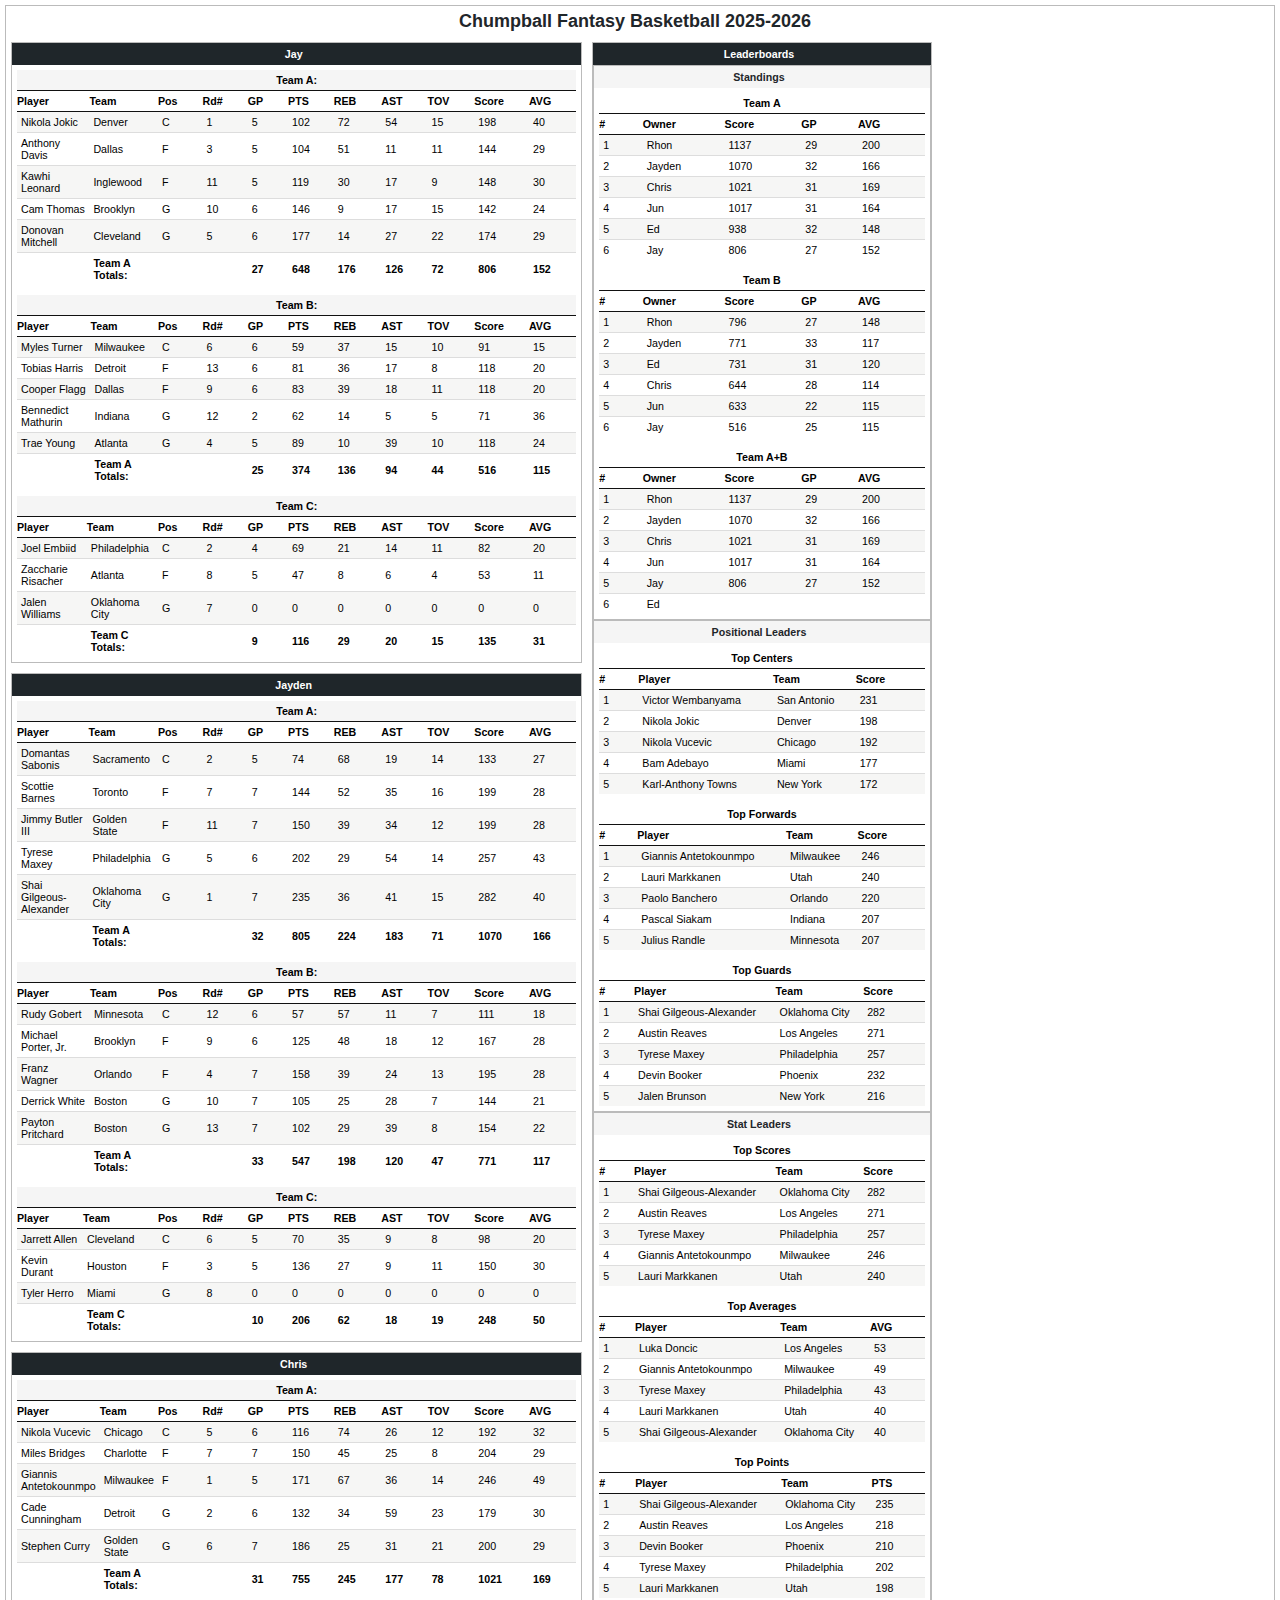
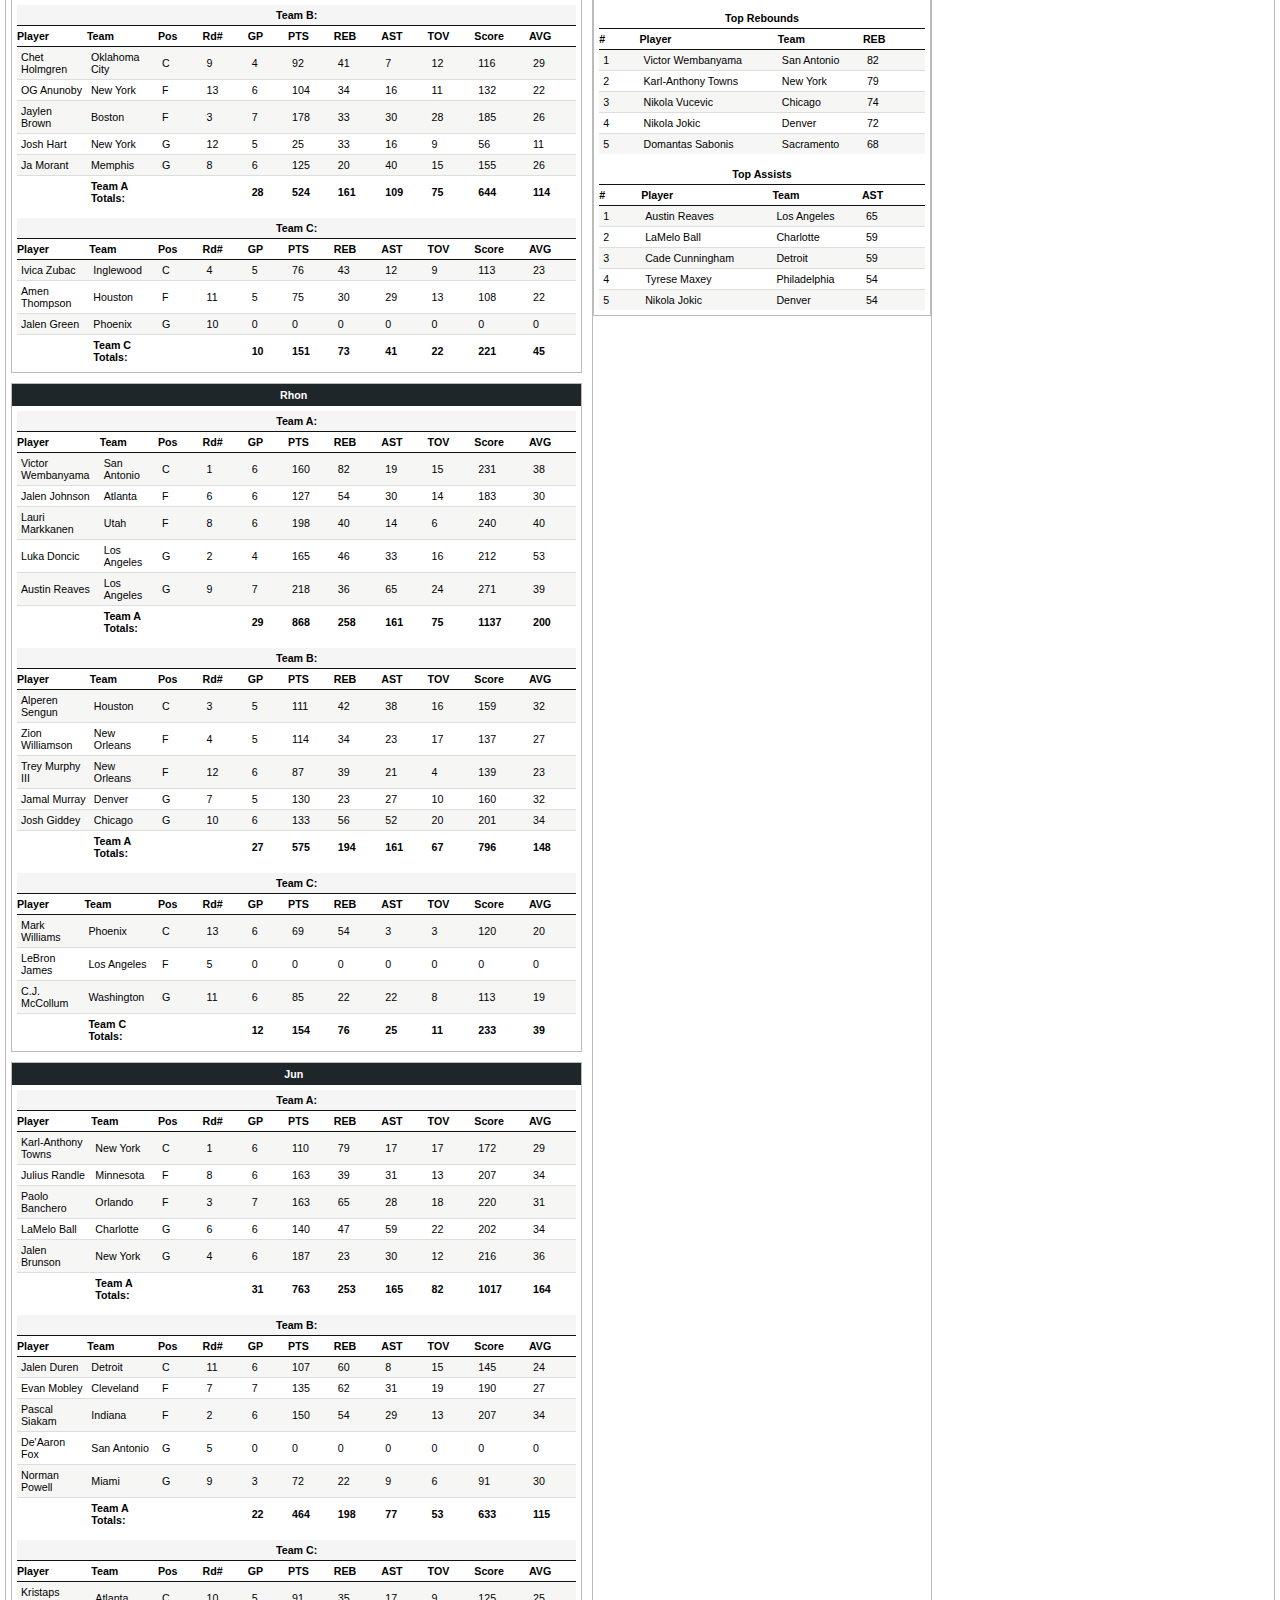
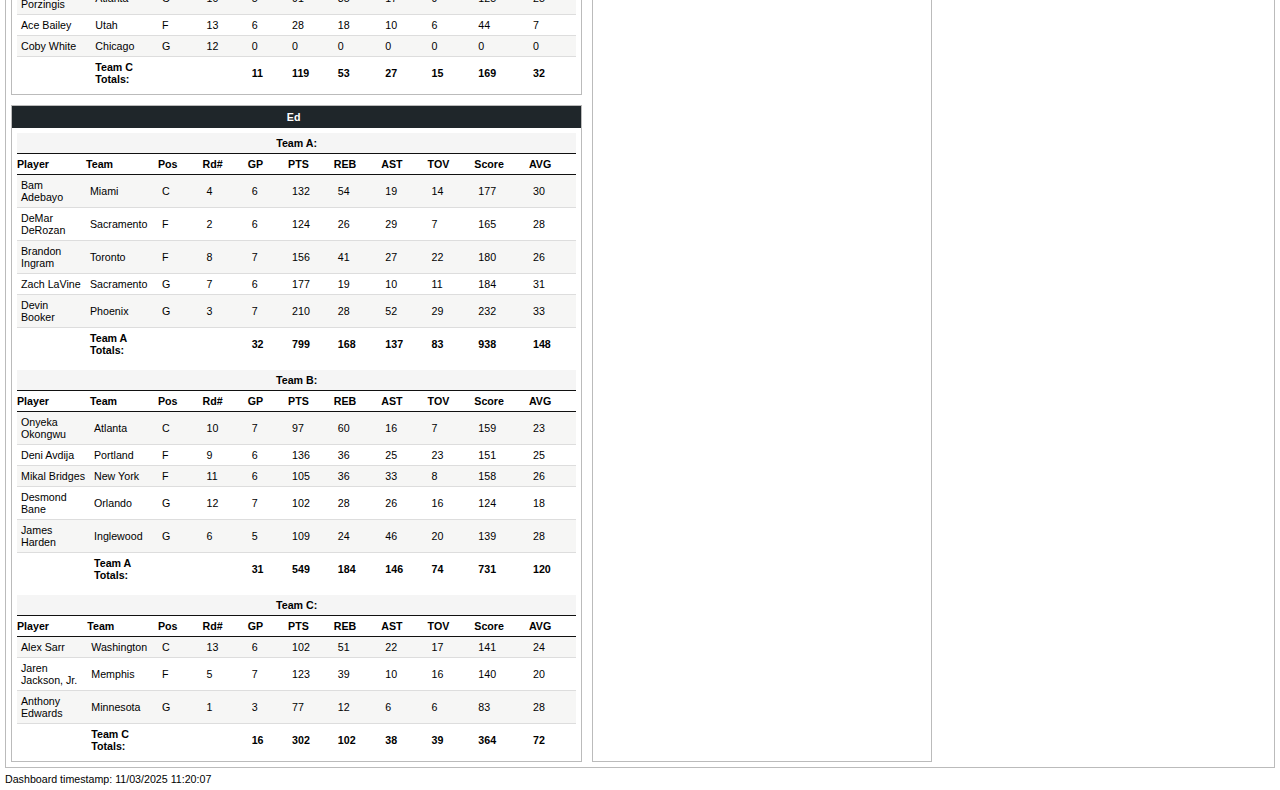
<file: index.html>
<!DOCTYPE html>
 <html lang="en"><head><meta charset="utf-8"><meta content="width=device-width, initial-scale=1" name="viewport"><meta content="Ed Frost" name="author"><meta content="2025-11-03 11:20:06" name="revised"><title>Chumpball Fantasy Basketball 2025-2026</title><style type="text/css">div.dt-datetime{position:absolute;background-color:white;z-index:2050;border:1px solid #ccc;box-shadow:0 5px 15px -5px rgba(0, 0, 0, 0.5);padding:6px 20px;width:275px;border-radius:5px}div.dt-datetime.inline{position:relative;box-shadow:none}div.dt-datetime div.dt-datetime-title{text-align:center;padding:5px 0px 3px}div.dt-datetime div.dt-datetime-buttons{text-align:center}div.dt-datetime div.dt-datetime-buttons a{display:inline-block;padding:0 .5em .5em .5em;margin:0;font-size:.9em}div.dt-datetime div.dt-datetime-buttons a:hover{text-decoration:underline}div.dt-datetime table{border-spacing:0;margin:12px 0;width:100%}div.dt-datetime table.dt-datetime-table-nospace{margin-top:-12px}div.dt-datetime table th{font-size:.8em;color:#777;font-weight:normal;width:14.285714286%;padding:0 0 4px 0;text-align:center}div.dt-datetime table td{font-size:.9em;color:#444;padding:0}div.dt-datetime table td.selectable{text-align:center;background:#f5f5f5}div.dt-datetime table td.selectable.disabled{color:#aaa;background:white}div.dt-datetime table td.selectable.disabled button:hover{color:#aaa;background:white}div.dt-datetime table td.selectable.now{background-color:#ddd}div.dt-datetime table td.selectable.now button{font-weight:bold}div.dt-datetime table td.selectable.selected button{background:#4e6ca3;color:white;border-radius:2px}div.dt-datetime table td.selectable button:hover{background:#ff8000;color:white;border-radius:2px}div.dt-datetime table td.dt-datetime-week{font-size:.7em}div.dt-datetime table button{width:100%;box-sizing:border-box;border:none;background:transparent;font-size:inherit;color:inherit;text-align:center;padding:4px 0;cursor:pointer;margin:0}div.dt-datetime table button span{display:inline-block;min-width:14px;text-align:right}div.dt-datetime table.weekNumber th{width:12.5%}div.dt-datetime div.dt-datetime-calendar table{margin-top:0}div.dt-datetime div.dt-datetime-label{position:relative;display:inline-block;height:30px;padding:5px 6px;border:1px solid transparent;box-sizing:border-box;cursor:pointer}div.dt-datetime div.dt-datetime-label:hover{border:1px solid #ddd;border-radius:2px;background-color:#f5f5f5}div.dt-datetime div.dt-datetime-label select{position:absolute;top:6px;left:0;cursor:pointer;opacity:0}div.dt-datetime.horizontal{width:550px}div.dt-datetime.horizontal div.dt-datetime-date,div.dt-datetime.horizontal div.dt-datetime-time{width:48%}div.dt-datetime.horizontal div.dt-datetime-time{margin-left:4%}div.dt-datetime div.dt-datetime-date{position:relative;float:left;width:100%}div.dt-datetime div.dt-datetime-time{position:relative;float:left;width:100%;text-align:center}div.dt-datetime div.dt-datetime-time>span{vertical-align:middle}div.dt-datetime div.dt-datetime-time th{text-align:left}div.dt-datetime div.dt-datetime-time div.dt-datetime-timeblock{display:inline-block;vertical-align:middle}div.dt-datetime div.dt-datetime-iconLeft,div.dt-datetime div.dt-datetime-iconRight{width:30px;height:30px;background-position:center;background-repeat:no-repeat;opacity:.3;overflow:hidden;box-sizing:border-box;border:1px solid transparent}div.dt-datetime div.dt-datetime-iconLeft:hover,div.dt-datetime div.dt-datetime-iconRight:hover{border:1px solid #ccc;border-radius:2px;background-color:#f0f0f0;opacity:.6}div.dt-datetime div.dt-datetime-iconLeft button,div.dt-datetime div.dt-datetime-iconRight button{border:none;background:transparent;text-indent:30px;height:100%;width:100%;cursor:pointer}div.dt-datetime div.dt-datetime-iconLeft{position:absolute;top:5px;left:5px}div.dt-datetime div.dt-datetime-iconLeft button{position:relative;z-index:1}div.dt-datetime div.dt-datetime-iconLeft:after{position:absolute;top:7px;left:10px;display:block;content:"";border-top:7px solid transparent;border-right:7px solid black;border-bottom:7px solid transparent}div.dt-datetime div.dt-datetime-iconRight{position:absolute;top:5px;right:5px}div.dt-datetime div.dt-datetime-iconRight button{position:relative;z-index:1}div.dt-datetime div.dt-datetime-iconRight:after{position:absolute;top:7px;left:12px;display:block;content:"";border-top:7px solid transparent;border-left:7px solid black;border-bottom:7px solid transparent}div.dt-datetime-error{clear:both;padding:0 1em;max-width:240px;font-size:11px;line-height:1.25em;text-align:center;color:#b11f1f}html.dark input.dt-datetime{color-scheme:dark}html.dark div.dt-datetime{border:1px solid #595b5e;background-color:#212529;box-shadow:3px 4px 10px 1px rgba(0, 0, 0, 0.8)}html.dark div.dt-datetime table th{color:#ccc}html.dark div.dt-datetime table td{color:#eee}html.dark div.dt-datetime table td.selectable{background:#373c41}html.dark div.dt-datetime table td.selectable.disabled{color:#aaa;background:#171b1f}html.dark div.dt-datetime table td.selectable.disabled button:hover{color:#aaa;background:#171b1f}html.dark div.dt-datetime table td.selectable.now{background:#4b5055}html.dark div.dt-datetime table td.selectable.selected button{background:#6ea8fe;color:black}html.dark div.dt-datetime table td.selectable button:hover{background:#ff8000;color:black}html.dark div.dt-datetime div.dt-datetime-label:hover{border:1px solid transparent;background-color:rgba(255, 255, 255, 0.1)}html.dark div.dt-datetime div.dt-datetime-iconLeft:hover,html.dark div.dt-datetime div.dt-datetime-iconRight:hover,html.dark div.dt-datetime div.dt-datetime-iconUp:hover,html.dark div.dt-datetime div.dt-datetime-iconDown:hover{border:1px solid transparent;background-color:rgba(255, 255, 255, 0.1)}html.dark div.dt-datetime div.dt-datetime-iconLeft:after{border-right-color:white}html.dark div.dt-datetime div.dt-datetime-iconRight:after{border-left-color:white}html.dark div.dt-datetime select{color-scheme:dark}html.dark div.dt-datetime-error{color:#b11f1f}
</style><script type="text/javascript">/*! DateTime picker for DataTables.net v1.5.0
 *
 * © SpryMedia Ltd, all rights reserved.
 * License: MIT datatables.net/license/mit
 */
!function(s){var i;"function"==typeof define&&define.amd?define(["jquery"],function(t){return s(t,window,document)}):"object"==typeof exports?(i=require("jquery"),"undefined"==typeof window?module.exports=function(t,e){return t=t||window,e=e||i(t),s(e,t,t.document)}:module.exports=s(i,window,window.document)):s(jQuery,window,document)}(function(g,o,i,n){"use strict";function a(t,e){if(a.factory(t,e))return a;if(void 0===r&&(r=o.moment||o.dayjs||o.luxon||null),this.c=g.extend(!0,{},a.defaults,e),e=this.c.classPrefix,this.c.i18n,!r&&"YYYY-MM-DD"!==this.c.format)throw"DateTime: Without momentjs, dayjs or luxon only the format 'YYYY-MM-DD' can be used";"string"==typeof this.c.minDate&&(this.c.minDate=new Date(this.c.minDate)),"string"==typeof this.c.maxDate&&(this.c.maxDate=new Date(this.c.maxDate));var s=g('<div class="'+e+'"><div class="'+e+'-date"><div class="'+e+'-title"><div class="'+e+'-iconLeft"><button type="button"></button></div><div class="'+e+'-iconRight"><button type="button"></button></div><div class="'+e+'-label"><span></span><select class="'+e+'-month"></select></div><div class="'+e+'-label"><span></span><select class="'+e+'-year"></select></div></div><div class="'+e+'-buttons"><a class="'+e+'-clear"></a><a class="'+e+'-today"></a></div><div class="'+e+'-calendar"></div></div><div class="'+e+'-time"><div class="'+e+'-hours"></div><div class="'+e+'-minutes"></div><div class="'+e+'-seconds"></div></div><div class="'+e+'-error"></div></div>');this.dom={container:s,date:s.find("."+e+"-date"),title:s.find("."+e+"-title"),calendar:s.find("."+e+"-calendar"),time:s.find("."+e+"-time"),error:s.find("."+e+"-error"),buttons:s.find("."+e+"-buttons"),clear:s.find("."+e+"-clear"),today:s.find("."+e+"-today"),previous:s.find("."+e+"-iconLeft"),next:s.find("."+e+"-iconRight"),input:g(t)},this.s={d:null,display:null,minutesRange:null,secondsRange:null,namespace:"dateime-"+a._instance++,parts:{date:null!==this.c.format.match(/[YMD]|L(?!T)|l/),time:null!==this.c.format.match(/[Hhm]|LT|LTS/),seconds:-1!==this.c.format.indexOf("s"),hours12:null!==this.c.format.match(/[haA]/)}},this.dom.container.append(this.dom.date).append(this.dom.time).append(this.dom.error),this.dom.date.append(this.dom.title).append(this.dom.buttons).append(this.dom.calendar),this.dom.input.addClass("dt-datetime"),this._constructor()}var r;return g.extend(a.prototype,{destroy:function(){this._hide(!0),this.dom.container.off().empty(),this.dom.input.removeClass("dt-datetime").removeAttr("autocomplete").off(".datetime")},display:function(t,e){return t!==n&&this.s.display.setUTCFullYear(t),e!==n&&this.s.display.setUTCMonth(e-1),t!==n||e!==n?(this._setTitle(),this._setCalander(),this):{month:this.s.display.getUTCMonth()+1,year:this.s.display.getUTCFullYear()}},errorMsg:function(t){var e=this.dom.error;return t?e.html(t):e.empty(),this},hide:function(){return this._hide(),this},max:function(t){return this.c.maxDate="string"==typeof t?new Date(t):t,this._optionsTitle(),this._setCalander(),this},min:function(t){return this.c.minDate="string"==typeof t?new Date(t):t,this._optionsTitle(),this._setCalander(),this},owns:function(t){return 0<g(t).parents().filter(this.dom.container).length},val:function(t,e){return t===n?this.s.d:(t instanceof Date?this.s.d=this._dateToUtc(t):null===t||""===t?this.s.d=null:"--now"===t?this.s.d=this._dateToUtc(new Date):"string"==typeof t&&(this.s.d=this._dateToUtc(this._convert(t,this.c.format,null))),!e&&e!==n||(this.s.d?this._writeOutput():this.dom.input.val(t)),this.s.display=this.s.d?new Date(this.s.d.toString()):new Date,this.s.display.setUTCDate(1),this._setTitle(),this._setCalander(),this._setTime(),this)},valFormat:function(t,e){return e?(this.val(this._convert(e,t,null)),this):this._convert(this.val(),null,t)},_constructor:function(){function a(){var t=o.dom.input.val();t!==e&&(o.c.onChange.call(o,t,o.s.d,o.dom.input),e=t)}var o=this,r=this.c.classPrefix,e=this.dom.input.val();this.s.parts.date||this.dom.date.css("display","none"),this.s.parts.time||this.dom.time.css("display","none"),this.s.parts.seconds||(this.dom.time.children("div."+r+"-seconds").remove(),this.dom.time.children("span").eq(1).remove()),this.c.buttons.clear||this.dom.clear.css("display","none"),this.c.buttons.today||this.dom.today.css("display","none"),this._optionsTitle(),g(i).on("i18n.dt",function(t,e){e.oLanguage.datetime&&(g.extend(!0,o.c.i18n,e.oLanguage.datetime),o._optionsTitle())}),"hidden"===this.dom.input.attr("type")&&(this.dom.container.addClass("inline"),this.c.attachTo="input",this.val(this.dom.input.val(),!1),this._show()),e&&this.val(e,!1),this.dom.input.attr("autocomplete","off").on("focus.datetime click.datetime",function(){o.dom.container.is(":visible")||o.dom.input.is(":disabled")||(o.val(o.dom.input.val(),!1),o._show())}).on("keyup.datetime",function(){o.dom.container.is(":visible")&&o.val(o.dom.input.val(),!1)}),this.dom.container.on("change","select",function(){var t,e,s=g(this),i=s.val();s.hasClass(r+"-month")?(o._correctMonth(o.s.display,i),o._setTitle(),o._setCalander()):s.hasClass(r+"-year")?(o.s.display.setUTCFullYear(i),o._setTitle(),o._setCalander()):s.hasClass(r+"-hours")||s.hasClass(r+"-ampm")?(o.s.parts.hours12?(t=+g(o.dom.container).find("."+r+"-hours").val(),e="pm"===g(o.dom.container).find("."+r+"-ampm").val(),o.s.d.setUTCHours(12!=t||e?e&&12!=t?12+t:t:0)):o.s.d.setUTCHours(i),o._setTime(),o._writeOutput(!0),a()):s.hasClass(r+"-minutes")?(o.s.d.setUTCMinutes(i),o._setTime(),o._writeOutput(!0),a()):s.hasClass(r+"-seconds")&&(o.s.d.setSeconds(i),o._setTime(),o._writeOutput(!0),a()),o.dom.input.focus(),o._position()}).on("click",function(t){var e=o.s.d,s="span"===t.target.nodeName.toLowerCase()?t.target.parentNode:t.target,i=s.nodeName.toLowerCase();if("select"!==i)if(t.stopPropagation(),"a"===i&&(t.preventDefault(),g(s).hasClass(r+"-clear")?(o.s.d=null,o.dom.input.val(""),o._writeOutput(),o._setCalander(),o._setTime(),a()):g(s).hasClass(r+"-today")&&(o.s.display=new Date,o._setTitle(),o._setCalander())),"button"===i){t=g(s),i=t.parent();if(i.hasClass("disabled")&&!i.hasClass("range"))t.blur();else if(i.hasClass(r+"-iconLeft"))o.s.display.setUTCMonth(o.s.display.getUTCMonth()-1),o._setTitle(),o._setCalander(),o.dom.input.focus();else if(i.hasClass(r+"-iconRight"))o._correctMonth(o.s.display,o.s.display.getUTCMonth()+1),o._setTitle(),o._setCalander(),o.dom.input.focus();else{if(t.parents("."+r+"-time").length){var s=t.data("value"),n=t.data("unit"),e=o._needValue();if("minutes"===n){if(i.hasClass("disabled")&&i.hasClass("range"))return o.s.minutesRange=s,void o._setTime();o.s.minutesRange=null}if("seconds"===n){if(i.hasClass("disabled")&&i.hasClass("range"))return o.s.secondsRange=s,void o._setTime();o.s.secondsRange=null}if("am"===s){if(!(12<=e.getUTCHours()))return;s=e.getUTCHours()-12}else if("pm"===s){if(!(e.getUTCHours()<12))return;s=e.getUTCHours()+12}e["hours"===n?"setUTCHours":"minutes"===n?"setUTCMinutes":"setSeconds"](s),o._setCalander(),o._setTime(),o._writeOutput(!0)}else(e=o._needValue()).setUTCDate(1),e.setUTCFullYear(t.data("year")),e.setUTCMonth(t.data("month")),e.setUTCDate(t.data("day")),o._writeOutput(!0),o.s.parts.time?(o._setCalander(),o._setTime()):setTimeout(function(){o._hide()},10);a()}}else o.dom.input.focus()})},_compareDates:function(t,e){return this._isLuxon()?r.DateTime.fromJSDate(t).toUTC().toISODate()===r.DateTime.fromJSDate(e).toUTC().toISODate():this._dateToUtcString(t)===this._dateToUtcString(e)},_convert:function(t,e,s){var i;return t&&(r?this._isLuxon()?(i=t instanceof Date?r.DateTime.fromJSDate(t).toUTC():r.DateTime.fromFormat(t,e)).isValid?s?i.toFormat(s):i.toJSDate():null:(i=t instanceof Date?r.utc(t,n,this.c.locale,this.c.strict):r(t,e,this.c.locale,this.c.strict)).isValid()?s?i.format(s):i.toDate():null:!e&&!s||e&&s?t:e?(i=t.match(/(\d{4})\-(\d{2})\-(\d{2})/))?new Date(i[1],i[2]-1,i[3]):null:t.getUTCFullYear()+"-"+this._pad(t.getUTCMonth()+1)+"-"+this._pad(t.getUTCDate()))},_correctMonth:function(t,e){var s=this._daysInMonth(t.getUTCFullYear(),e),i=t.getUTCDate()>s;t.setUTCMonth(e),i&&(t.setUTCDate(s),t.setUTCMonth(e))},_daysInMonth:function(t,e){return[31,t%4==0&&(t%100!=0||t%400==0)?29:28,31,30,31,30,31,31,30,31,30,31][e]},_dateToUtc:function(t){return t&&new Date(Date.UTC(t.getFullYear(),t.getMonth(),t.getDate(),t.getHours(),t.getMinutes(),t.getSeconds()))},_dateToUtcString:function(t){return this._isLuxon()?r.DateTime.fromJSDate(t).toUTC().toISODate():t.getUTCFullYear()+"-"+this._pad(t.getUTCMonth()+1)+"-"+this._pad(t.getUTCDate())},_hide:function(t){!t&&"hidden"===this.dom.input.attr("type")||(t=this.s.namespace,this.dom.container.detach(),g(o).off("."+t),g(i).off("keydown."+t),g("div.dataTables_scrollBody").off("scroll."+t),g("div.DTE_Body_Content").off("scroll."+t),g("body").off("click."+t),g(this.dom.input[0].offsetParent).off("."+t))},_hours24To12:function(t){return 0===t?12:12<t?t-12:t},_htmlDay:function(t){var e,s;return t.empty?'<td class="empty"></td>':(e=["selectable"],s=this.c.classPrefix,t.disabled&&e.push("disabled"),t.today&&e.push("now"),t.selected&&e.push("selected"),'<td data-day="'+t.day+'" class="'+e.join(" ")+'"><button class="'+s+"-button "+s+'-day" type="button" data-year="'+t.year+'" data-month="'+t.month+'" data-day="'+t.day+'"><span>'+t.day+"</span></button></td>")},_htmlMonth:function(t,e){for(var s=this._dateToUtc(new Date),i=this._daysInMonth(t,e),n=new Date(Date.UTC(t,e,1)).getUTCDay(),a=[],o=[],r=(0<this.c.firstDay&&(n-=this.c.firstDay)<0&&(n+=7),i+n),d=r;7<d;)d-=7;r+=7-d;var l=this.c.minDate,h=this.c.maxDate;l&&(l.setUTCHours(0),l.setUTCMinutes(0),l.setSeconds(0)),h&&(h.setUTCHours(23),h.setUTCMinutes(59),h.setSeconds(59));for(var u=0,c=0;u<r;u++){var m=new Date(Date.UTC(t,e,u-n+1)),f=!!this.s.d&&this._compareDates(m,this.s.d),p=this._compareDates(m,s),y=u<n||i+n<=u,T=l&&m<l||h&&h<m,_=this.c.disableDays,f={day:u-n+1,month:e,year:t,selected:f,today:p,disabled:T=Array.isArray(_)&&-1!==g.inArray(m.getUTCDay(),_)||"function"==typeof _&&!0===_(m)?!0:T,empty:y};o.push(this._htmlDay(f)),7==++c&&(this.c.showWeekNumber&&o.unshift(this._htmlWeekOfYear(u-n,e,t)),a.push("<tr>"+o.join("")+"</tr>"),o=[],c=0)}var v,D=this.c.classPrefix,C=D+"-table";return this.c.showWeekNumber&&(C+=" weekNumber"),l&&(v=l>=new Date(Date.UTC(t,e,1,0,0,0)),this.dom.title.find("div."+D+"-iconLeft").css("display",v?"none":"block")),h&&(v=h<new Date(Date.UTC(t,e+1,1,0,0,0)),this.dom.title.find("div."+D+"-iconRight").css("display",v?"none":"block")),'<table class="'+C+'"><thead>'+this._htmlMonthHead()+"</thead><tbody>"+a.join("")+"</tbody></table>"},_htmlMonthHead:function(){var t=[],e=this.c.firstDay,s=this.c.i18n;this.c.showWeekNumber&&t.push("<th></th>");for(var i=0;i<7;i++)t.push("<th>"+function(t){for(t+=e;7<=t;)t-=7;return s.weekdays[t]}(i)+"</th>");return t.join("")},_htmlWeekOfYear:function(t,e,s){e=new Date(s,e,t,0,0,0,0),e.setDate(e.getDate()+4-(e.getDay()||7)),t=new Date(s,0,1),s=Math.ceil(((e-t)/864e5+1)/7);return'<td class="'+this.c.classPrefix+'-week">'+s+"</td>"},_isLuxon:function(){return!!(r&&r.DateTime&&r.Duration&&r.Settings)},_needValue:function(){return this.s.d||(this.s.d=this._dateToUtc(new Date),this.s.parts.time)||(this.s.d.setUTCHours(0),this.s.d.setUTCMinutes(0),this.s.d.setSeconds(0),this.s.d.setMilliseconds(0)),this.s.d},_options:function(t,e,s){s=s||e;var i=this.dom.container.find("select."+this.c.classPrefix+"-"+t);i.empty();for(var n=0,a=e.length;n<a;n++)i.append('<option value="'+e[n]+'">'+s[n]+"</option>")},_optionSet:function(t,e){var t=this.dom.container.find("select."+this.c.classPrefix+"-"+t),s=t.parent().children("span"),e=(t.val(e),t.find("option:selected"));s.html(0!==e.length?e.text():this.c.i18n.unknown)},_optionsTime:function(n,a,o,r,t){var e,d=this.c.classPrefix,s=this.dom.container.find("div."+d+"-"+n),i=12===a?function(t){return t}:this._pad,l=(d=this.c.classPrefix)+"-table",h=this.c.i18n;if(s.length){var u="",c=10,m=function(t,e,s){12===a&&"number"==typeof t&&(12<=o&&(t+=12),12==t?t=0:24==t&&(t=12));var i=o===t||"am"===t&&o<12||"pm"===t&&12<=o?"selected":"";return"number"==typeof t&&r&&-1===g.inArray(t,r)&&(i+=" disabled"),s&&(i+=" "+s),'<td class="selectable '+i+'"><button class="'+d+"-button "+d+'-day" type="button" data-unit="'+n+'" data-value="'+t+'"><span>'+e+"</span></button></td>"};if(12===a){for(u+="<tr>",e=1;e<=6;e++)u+=m(e,i(e));for(u=(u+=m("am",h.amPm[0]))+"</tr>"+"<tr>",e=7;e<=12;e++)u+=m(e,i(e));u=u+m("pm",h.amPm[1])+"</tr>",c=7}else{if(24===a)for(var f=0,p=0;p<4;p++){for(u+="<tr>",e=0;e<6;e++)u+=m(f,i(f)),f++;u+="</tr>"}else{for(u+="<tr>",p=0;p<60;p+=10)u+=m(p,i(p),"range");var u=u+"</tr>"+('</tbody></thead><table class="'+l+" "+l+'-nospace"><tbody>'),y=null!==t?t:-1===o?0:10*Math.floor(o/10);for(u+="<tr>",p=y+1;p<y+10;p++)u+=m(p,i(p));u+="</tr>"}c=6}s.empty().append('<table class="'+l+'"><thead><tr><th colspan="'+c+'">'+h[n]+"</th></tr></thead><tbody>"+u+"</tbody></table>")}},_optionsTitle:function(){var t=this.c.i18n,e=this.c.minDate,s=this.c.maxDate,e=e?e.getFullYear():null,s=s?s.getFullYear():null,e=null!==e?e:(new Date).getFullYear()-this.c.yearRange,s=null!==s?s:(new Date).getFullYear()+this.c.yearRange;this._options("month",this._range(0,11),t.months),this._options("year",this._range(e,s)),this.dom.today.text(t.today).text(t.today),this.dom.clear.text(t.clear).text(t.clear),this.dom.previous.attr("title",t.previous).children("button").text(t.previous),this.dom.next.attr("title",t.next).children("button").text(t.next)},_pad:function(t){return t<10?"0"+t:t},_position:function(){var t,e,s,i="input"===this.c.attachTo?this.dom.input.position():this.dom.input.offset(),n=this.dom.container,a=this.dom.input.outerHeight();n.hasClass("inline")?n.insertAfter(this.dom.input):(this.s.parts.date&&this.s.parts.time&&550<g(o).width()?n.addClass("horizontal"):n.removeClass("horizontal"),"input"===this.c.attachTo?n.css({top:i.top+a,left:i.left}).insertAfter(this.dom.input):n.css({top:i.top+a,left:i.left}).appendTo("body"),t=n.outerHeight(),e=n.outerWidth(),s=g(o).scrollTop(),i.top+a+t-s>g(o).height()&&(a=i.top-t,n.css("top",a<0?0:a)),e+i.left>g(o).width()&&(s=g(o).width()-e,"input"===this.c.attachTo&&(s-=g(n).offsetParent().offset().left),n.css("left",s<0?0:s)))},_range:function(t,e,s){var i=[];s=s||1;for(var n=t;n<=e;n+=s)i.push(n);return i},_setCalander:function(){this.s.display&&this.dom.calendar.empty().append(this._htmlMonth(this.s.display.getUTCFullYear(),this.s.display.getUTCMonth()))},_setTitle:function(){this._optionSet("month",this.s.display.getUTCMonth()),this._optionSet("year",this.s.display.getUTCFullYear())},_setTime:function(){function t(t){return e.c[t+"Available"]||e._range(0,59,e.c[t+"Increment"])}var e=this,s=this.s.d,i=null,n=null!=(i=this._isLuxon()?r.DateTime.fromJSDate(s).toUTC():i)?i.hour:s?s.getUTCHours():-1;this._optionsTime("hours",this.s.parts.hours12?12:24,n,this.c.hoursAvailable),this._optionsTime("minutes",60,null!=i?i.minute:s?s.getUTCMinutes():-1,t("minutes"),this.s.minutesRange),this._optionsTime("seconds",60,null!=i?i.second:s?s.getSeconds():-1,t("seconds"),this.s.secondsRange)},_show:function(){var e=this,t=this.s.namespace,s=(this._position(),g(o).on("scroll."+t+" resize."+t,function(){e._position()}),g("div.DTE_Body_Content").on("scroll."+t,function(){e._position()}),g("div.dataTables_scrollBody").on("scroll."+t,function(){e._position()}),this.dom.input[0].offsetParent);s!==i.body&&g(s).on("scroll."+t,function(){e._position()}),g(i).on("keydown."+t,function(t){9!==t.keyCode&&27!==t.keyCode&&13!==t.keyCode||e._hide()}),setTimeout(function(){g("body").on("click."+t,function(t){g(t.target).parents().filter(e.dom.container).length||t.target===e.dom.input[0]||e._hide()})},10)},_writeOutput:function(t){var e=this.s.d,s="",i=this.dom.input,e=(e&&(s=this._convert(e,null,this.c.format)),i.val(s),new Event("change",{bubbles:!0}));i[0].dispatchEvent(e),"hidden"===i.attr("type")&&this.val(s,!1),t&&i.focus()}}),a.use=function(t){r=t},a._instance=0,a.type="DateTime",a.defaults={attachTo:"body",buttons:{clear:!1,today:!1},classPrefix:"dt-datetime",disableDays:null,firstDay:1,format:"YYYY-MM-DD",hoursAvailable:null,i18n:{clear:"Clear",previous:"Previous",next:"Next",months:["January","February","March","April","May","June","July","August","September","October","November","December"],weekdays:["Sun","Mon","Tue","Wed","Thu","Fri","Sat"],amPm:["am","pm"],hours:"Hour",minutes:"Minute",seconds:"Second",unknown:"-",today:"Today"},maxDate:null,minDate:null,minutesAvailable:null,minutesIncrement:1,strict:!0,locale:"en",onChange:function(){},secondsAvailable:null,secondsIncrement:1,showWeekNumber:!1,yearRange:25},a.version="1.5.0",a.factory=function(t,e){var s=!1;return t&&t.document&&(i=(o=t).document),e&&e.fn&&e.fn.jquery&&(g=e,s=!0),s},o.DateTime||(o.DateTime=a),o.DataTable&&(o.DataTable.DateTime=a),g.fn.dtDateTime=function(t){return this.each(function(){new a(this,t)})},g.fn.dataTable&&(g.fn.dataTable.DateTime=a,g.fn.DataTable.DateTime=a,g.fn.dataTable.Editor)&&(g.fn.dataTable.Editor.DateTime=a),a});</script><style type="text/css">div.dt-button-collection{overflow:visible !important;z-index:2002 !important}div.dt-button-collection div.dtsb-searchBuilder{padding-left:1em !important;padding-right:1em !important}div.dt-button-collection.dtb-collection-closeable div.dtsb-titleRow{padding-right:40px}.dtsb-greyscale{border:1px solid #cecece !important}div.dtsb-logicContainer .dtsb-greyscale{border:none !important}div.dtsb-searchBuilder{justify-content:space-evenly;cursor:default;margin-bottom:1em;text-align:left}div.dtsb-searchBuilder button.dtsb-button,div.dtsb-searchBuilder select{font-size:1em}div.dtsb-searchBuilder div.dtsb-titleRow{justify-content:space-evenly;margin-bottom:.5em}div.dtsb-searchBuilder div.dtsb-titleRow div.dtsb-title{display:inline-block;padding-top:6px}div.dtsb-searchBuilder div.dtsb-titleRow div.dtsb-title:empty{display:inline}div.dtsb-searchBuilder div.dtsb-titleRow button.dtsb-clearAll{float:right;margin-bottom:.333em}div.dtsb-searchBuilder div.dtsb-vertical .dtsb-value,div.dtsb-searchBuilder div.dtsb-vertical .dtsb-data,div.dtsb-searchBuilder div.dtsb-vertical .dtsb-condition{display:block}div.dtsb-searchBuilder div.dtsb-group{position:relative;clear:both;margin-bottom:.8em}div.dtsb-searchBuilder div.dtsb-group button.dtsb-clearGroup{margin:2px;text-align:center;padding:0}div.dtsb-searchBuilder div.dtsb-group div.dtsb-logicContainer{-webkit-transform:rotate(90deg);-moz-transform:rotate(90deg);-o-transform:rotate(90deg);-ms-transform:rotate(90deg);transform:rotate(90deg);position:absolute;margin-top:.8em;margin-right:.8em}div.dtsb-searchBuilder div.dtsb-group div.dtsb-criteria{margin-bottom:.8em;display:flex;justify-content:start;flex-flow:row wrap}div.dtsb-searchBuilder div.dtsb-group div.dtsb-criteria select.dtsb-dropDown,div.dtsb-searchBuilder div.dtsb-group div.dtsb-criteria input.dtsb-input{padding:.4em;margin-right:.8em;min-width:5em;max-width:20em;color:inherit}div.dtsb-searchBuilder div.dtsb-group div.dtsb-criteria select.dtsb-dropDown option.dtsb-notItalic,div.dtsb-searchBuilder div.dtsb-group div.dtsb-criteria input.dtsb-input option.dtsb-notItalic{font-style:normal}div.dtsb-searchBuilder div.dtsb-group div.dtsb-criteria select.dtsb-italic{font-style:italic}div.dtsb-searchBuilder div.dtsb-group div.dtsb-criteria div.dtsb-inputCont{flex:1;white-space:nowrap}div.dtsb-searchBuilder div.dtsb-group div.dtsb-criteria div.dtsb-inputCont span.dtsp-joiner{margin-right:.8em}div.dtsb-searchBuilder div.dtsb-group div.dtsb-criteria div.dtsb-inputCont input.dtsb-value{width:33%}div.dtsb-searchBuilder div.dtsb-group div.dtsb-criteria div.dtsb-inputCont select,div.dtsb-searchBuilder div.dtsb-group div.dtsb-criteria div.dtsb-inputCont input{height:100%;box-sizing:border-box}div.dtsb-searchBuilder div.dtsb-group div.dtsb-criteria div.dtsb-buttonContainer{margin-left:auto;display:inline-block}div.dtsb-searchBuilder div.dtsb-group div.dtsb-criteria div.dtsb-buttonContainer button.dtsb-delete,div.dtsb-searchBuilder div.dtsb-group div.dtsb-criteria div.dtsb-buttonContainer button.dtsb-right,div.dtsb-searchBuilder div.dtsb-group div.dtsb-criteria div.dtsb-buttonContainer button.dtsb-left{margin-right:.8em}div.dtsb-searchBuilder div.dtsb-group div.dtsb-criteria div.dtsb-buttonContainer button.dtsb-delete:last-child,div.dtsb-searchBuilder div.dtsb-group div.dtsb-criteria div.dtsb-buttonContainer button.dtsb-right:last-child,div.dtsb-searchBuilder div.dtsb-group div.dtsb-criteria div.dtsb-buttonContainer button.dtsb-left:last-child{margin-right:0}@media screen and (max-width: 550px){div.dtsb-searchBuilder div.dtsb-group div.dtsb-criteria{display:flex;flex-flow:none;flex-direction:column;justify-content:start;padding-right:calc(35px + .8em);margin-bottom:0px}div.dtsb-searchBuilder div.dtsb-group div.dtsb-criteria:not(:first-child),div.dtsb-searchBuilder div.dtsb-group div.dtsb-criteria:not(:nth-child(2)),div.dtsb-searchBuilder div.dtsb-group div.dtsb-criteria:not(:last-child){padding-top:.8em}div.dtsb-searchBuilder div.dtsb-group div.dtsb-criteria:first-child,div.dtsb-searchBuilder div.dtsb-group div.dtsb-criteria:nth-child(2),div.dtsb-searchBuilder div.dtsb-group div.dtsb-criteria:last-child{padding-top:0em}div.dtsb-searchBuilder div.dtsb-group div.dtsb-criteria select.dtsb-dropDown,div.dtsb-searchBuilder div.dtsb-group div.dtsb-criteria input.dtsb-input{max-width:none;width:100%;margin-bottom:.8em;margin-right:.8em}div.dtsb-searchBuilder div.dtsb-group div.dtsb-criteria div.dtsb-inputCont{margin-right:.8em}div.dtsb-searchBuilder div.dtsb-group div.dtsb-criteria div.dtsb-buttonContainer{position:absolute;width:35px;display:flex;flex-wrap:wrap-reverse;right:0}div.dtsb-searchBuilder div.dtsb-group div.dtsb-criteria div.dtsb-buttonContainer button{margin-right:0px !important}}div.dtsb-searchBuilder button,div.dtsb-searchBuilder select.dtsb-dropDown,div.dtsb-searchBuilder input{background-color:#f9f9f9}div.dtsb-searchBuilder button.dtsb-button{position:relative;display:inline-block;box-sizing:border-box;padding:.5em 1em;border:1px solid rgba(0, 0, 0, 0.3);border-radius:2px;cursor:pointer;font-size:.88em;line-height:1.6em;color:inherit;white-space:nowrap;overflow:hidden;background-color:rgba(0, 0, 0, 0.1);background:linear-gradient(to bottom, rgba(230, 230, 230, 0.1) 0%, rgba(0, 0, 0, 0.1) 100%);-webkit-user-select:none;-moz-user-select:none;-ms-user-select:none;user-select:none;text-decoration:none;outline:none;text-overflow:ellipsis}div.dtsb-searchBuilder button.dtsb-button:hover{background-color:#cecece;cursor:pointer}div.dtsb-searchBuilder div.dtsb-logicContainer{border:1px solid rgba(0, 0, 0, 0.3);background-color:rgba(0, 0, 0, 0.1);background:linear-gradient(to right, rgba(230, 230, 230, 0.1) 0%, rgba(0, 0, 0, 0.1) 100%)}div.dtsb-searchBuilder div.dtsb-logicContainer button{border:1px solid transparent;background:transparent}div.dtsb-searchBuilder button.dtsb-clearGroup{min-width:2em;padding:0}div.dtsb-searchBuilder button.dtsb-iptbtn{min-width:100px;text-align:left}div.dtsb-searchBuilder div.dtsb-group div.dtsb-logicContainer{border:1px solid;border-color:#cecece;border-radius:3px;display:flex;flex-direction:row;flex-wrap:wrap;justify-content:flex-start;align-content:flex-start;align-items:flex-start}div.dtsb-searchBuilder div.dtsb-group div.dtsb-logicContainer button.dtsb-logic{border:none;border-radius:0px;flex-grow:1;flex-shrink:0;flex-basis:3em;margin:0px}div.dtsb-searchBuilder div.dtsb-group div.dtsb-logicContainer button.dtsb-clearGroup{border:none;border-radius:0px;width:2em;margin:0px}div.dtsb-searchBuilder div.dtsb-group div.dtsb-criteria select.dtsb-dropDown,div.dtsb-searchBuilder div.dtsb-group div.dtsb-criteria input.dtsb-input{border:1px solid;border-radius:3px}div.dtsb-searchBuilder div.dtsb-group div.dtsb-criteria select.dtsb-condition{border-color:#48b13c}div.dtsb-searchBuilder div.dtsb-group div.dtsb-criteria select.dtsb-data{border-color:#e70f00}div.dtsb-searchBuilder div.dtsb-group div.dtsb-criteria select.dtsb-value,div.dtsb-searchBuilder div.dtsb-group div.dtsb-criteria input.dtsb-value{border-color:#0069ba}html.dark div.dtsb-searchBuilder button.dtsb-button,html.dark div.dtsb-searchBuilder select.dtsb-dropDown,html.dark div.dtsb-searchBuilder input.dtsb-input{background-color:rgb(66, 69, 73) !important;color-scheme:dark}html.dark div.dtsb-searchBuilder button.dtsb-button{border:1px solid rgb(89, 91, 94);background:rgba(255, 255, 255, 0.15)}html.dark div.dtsb-searchBuilder button.dtsb-button:hover{background:rgba(179, 179, 179, 0.15)}html.dark div.dtsb-searchBuilder div.dtsb-logicContainer{border:1px solid rgb(89, 91, 94)}html.dark div.dtsb-searchBuilder .dtsb-greyscale{border-color:rgba(255, 255, 255, 0.2) !important}
</style><script type="text/javascript">/*! SearchBuilder 1.5.0
 * ©SpryMedia Ltd - datatables.net/license/mit
 */
!function(e){var n,s;"function"==typeof define&&define.amd?define(["jquery","datatables.net"],function(t){return e(t,window,document)}):"object"==typeof exports?(n=require("jquery"),s=function(t,i){i.fn.dataTable||require("datatables.net")(t,i)},"undefined"==typeof window?module.exports=function(t,i){return t=t||window,i=i||n(t),s(t,i),e(i,t,t.document)}:(s(window,n),module.exports=e(n,window,window.document))):e(jQuery,window,document)}(function(s,l,t,V){"use strict";var I,u,a,d,c,h,p,m,e,i,r=s.fn.dataTable;function o(){return l.moment}function f(){return l.luxon}function w(t,i,e,n,s,r){void 0===n&&(n=0),void 0===s&&(s=1),void 0===r&&(r=V);var o=this;if(!u||!u.versionCheck||!u.versionCheck("1.10.0"))throw new Error("SearchPane requires DataTables 1.10 or newer");this.classes=I.extend(!0,{},w.classes),this.c=I.extend(!0,{},w.defaults,I.fn.dataTable.ext.searchBuilder,i);i=this.c.i18n;if(this.s={condition:V,conditions:{},data:V,dataIdx:-1,dataPoints:[],dateFormat:!1,depth:s,dt:t,filled:!1,index:n,origData:V,preventRedraw:!1,serverData:r,topGroup:e,type:"",value:[]},this.dom={buttons:I("<div/>").addClass(this.classes.buttonContainer),condition:I("<select disabled/>").addClass(this.classes.condition).addClass(this.classes.dropDown).addClass(this.classes.italic).attr("autocomplete","hacking"),conditionTitle:I('<option value="" disabled selected hidden/>').html(this.s.dt.i18n("searchBuilder.condition",i.condition)),container:I("<div/>").addClass(this.classes.container),data:I("<select/>").addClass(this.classes.data).addClass(this.classes.dropDown).addClass(this.classes.italic),dataTitle:I('<option value="" disabled selected hidden/>').html(this.s.dt.i18n("searchBuilder.data",i.data)),defaultValue:I("<select disabled/>").addClass(this.classes.value).addClass(this.classes.dropDown).addClass(this.classes.select).addClass(this.classes.italic),delete:I("<button/>").html(this.s.dt.i18n("searchBuilder.delete",i.delete)).addClass(this.classes.delete).addClass(this.classes.button).attr("title",this.s.dt.i18n("searchBuilder.deleteTitle",i.deleteTitle)).attr("type","button"),inputCont:I("<div/>").addClass(this.classes.inputCont),left:I("<button/>").html(this.s.dt.i18n("searchBuilder.left",i.left)).addClass(this.classes.left).addClass(this.classes.button).attr("title",this.s.dt.i18n("searchBuilder.leftTitle",i.leftTitle)).attr("type","button"),right:I("<button/>").html(this.s.dt.i18n("searchBuilder.right",i.right)).addClass(this.classes.right).addClass(this.classes.button).attr("title",this.s.dt.i18n("searchBuilder.rightTitle",i.rightTitle)).attr("type","button"),value:[I("<select disabled/>").addClass(this.classes.value).addClass(this.classes.dropDown).addClass(this.classes.italic).addClass(this.classes.select)],valueTitle:I('<option value="--valueTitle--" disabled selected hidden/>').html(this.s.dt.i18n("searchBuilder.value",i.value))},this.c.greyscale){this.dom.data.addClass(this.classes.greyscale),this.dom.condition.addClass(this.classes.greyscale),this.dom.defaultValue.addClass(this.classes.greyscale);for(var a=0,d=this.dom.value;a<d.length;a++)d[a].addClass(this.classes.greyscale)}return I(l).on("resize.dtsb",u.util.throttle(function(){o.s.topGroup.trigger("dtsb-redrawLogic")})),this._buildCriteria(),this}function g(t,i,e,n,s,r,o){if(void 0===n&&(n=0),void 0===s&&(s=!1),void 0===r&&(r=1),void 0===o&&(o=V),d&&d.versionCheck&&d.versionCheck("1.10.0"))return this.classes=a.extend(!0,{},g.classes),this.c=a.extend(!0,{},g.defaults,i),this.s={criteria:[],depth:r,dt:t,index:n,isChild:s,logic:V,opts:i,preventRedraw:!1,serverData:o,toDrop:V,topGroup:e},this.dom={add:a("<button/>").addClass(this.classes.add).addClass(this.classes.button).attr("type","button"),clear:a("<button>&times</button>").addClass(this.classes.button).addClass(this.classes.clearGroup).attr("type","button"),container:a("<div/>").addClass(this.classes.group),logic:a("<button><div/></button>").addClass(this.classes.logic).addClass(this.classes.button).attr("type","button"),logicContainer:a("<div/>").addClass(this.classes.logicContainer)},this.s.topGroup===V&&(this.s.topGroup=this.dom.container),this._setup(),this;throw new Error("SearchBuilder requires DataTables 1.10 or newer")}function n(t,i){var s=this;if(!p||!p.versionCheck||!p.versionCheck("1.10.0"))throw new Error("SearchBuilder requires DataTables 1.10 or newer");t=new p.Api(t);if(this.classes=h.extend(!0,{},n.classes),this.c=h.extend(!0,{},n.defaults,i),this.dom={clearAll:h('<button type="button">'+t.i18n("searchBuilder.clearAll",this.c.i18n.clearAll)+"</button>").addClass(this.classes.clearAll).addClass(this.classes.button).attr("type","button"),container:h("<div/>").addClass(this.classes.container),title:h("<div/>").addClass(this.classes.title),titleRow:h("<div/>").addClass(this.classes.titleRow),topGroup:V},this.s={dt:t,opts:i,search:V,serverData:V,topGroup:V},t.settings()[0]._searchBuilder===V)return(t.settings()[0]._searchBuilder=this).s.dt.page.info().serverSide&&(this.s.dt.on("preXhr.dtsb",function(t,i,e){var n=s.s.dt.state.loaded();n&&n.searchBuilder&&(e.searchBuilder=s._collapseArray(n.searchBuilder))}),this.s.dt.on("xhr.dtsb",function(t,i,e){e&&e.searchBuilder&&e.searchBuilder.options&&(s.s.serverData=e.searchBuilder.options)})),this.s.dt.settings()[0]._bInitComplete?this._setUp():t.one("init.dt",function(){s._setUp()}),this}function v(t,i){t=new r.Api(t),i=i||t.init().searchBuilder||r.defaults.searchBuilder;return new e(t,i).getNode()}return w._escapeHTML=function(t){return t.toString().replace(/&amp;/g,"&").replace(/&lt;/g,"<").replace(/&gt;/g,">").replace(/&quot;/g,'"')},w.parseNumFmt=function(t){return+t.replace(/(?!^-)[^0-9.]/g,"")},w.prototype.updateArrows=function(t){void 0===t&&(t=!1),this.dom.container.children().detach(),this.dom.container.append(this.dom.data).append(this.dom.condition).append(this.dom.inputCont),this.setListeners(),this.dom.value[0]!==V&&this.dom.value[0].trigger("dtsb-inserted");for(var i=1;i<this.dom.value.length;i++)this.dom.inputCont.append(this.dom.value[i]),this.dom.value[i].trigger("dtsb-inserted");1<this.s.depth&&this.dom.buttons.append(this.dom.left),(!1===this.c.depthLimit||this.s.depth<this.c.depthLimit)&&t?this.dom.buttons.append(this.dom.right):this.dom.right.remove(),this.dom.buttons.append(this.dom.delete),this.dom.container.append(this.dom.buttons)},w.prototype.destroy=function(){this.dom.data.off(".dtsb"),this.dom.condition.off(".dtsb"),this.dom.delete.off(".dtsb");for(var t=0,i=this.dom.value;t<i.length;t++)i[t].off(".dtsb");this.dom.container.remove()},w.prototype.search=function(t,i){var e=this.s.conditions[this.s.condition];if(this.s.condition!==V&&e!==V){var n=t[this.s.dataIdx];if(this.s.type.includes("num")&&(""!==this.s.dt.settings()[0].oLanguage.sDecimal||""!==this.s.dt.settings()[0].oLanguage.sThousands)){var s=[t[this.s.dataIdx]];if(""!==this.s.dt.settings()[0].oLanguage.sDecimal&&(s=t[this.s.dataIdx].split(this.s.dt.settings()[0].oLanguage.sDecimal)),""!==this.s.dt.settings()[0].oLanguage.sThousands)for(var r=0;r<s.length;r++)s[r]=s[r].replace(this.s.dt.settings()[0].oLanguage.sThousands,",");n=s.join(".")}if("filter"!==this.c.orthogonal.search&&(n=(t=this.s.dt.settings()[0]).oApi._fnGetCellData(t,i,this.s.dataIdx,"string"==typeof this.c.orthogonal?this.c.orthogonal:this.c.orthogonal.search)),"array"===this.s.type){(n=Array.isArray(n)?n:[n]).sort();for(var o=0,a=n;o<a.length;o++){var d=a[o];d&&"string"==typeof d&&(d=d.replace(/[\r\n\u2028]/g," "))}}else null!==n&&"string"==typeof n&&(n=n.replace(/[\r\n\u2028]/g," "));return this.s.type.includes("html")&&"string"==typeof n&&(n=n.replace(/(<([^>]+)>)/gi,"")),e.search(n=null===n?"":n,this.s.value,this)}},w.prototype.getDetails=function(t){if(void 0===t&&(t=!1),null===this.s.type||!this.s.type.includes("num")||""===this.s.dt.settings()[0].oLanguage.sDecimal&&""===this.s.dt.settings()[0].oLanguage.sThousands){if(null!==this.s.type&&t)if(this.s.type.includes("date")||this.s.type.includes("time"))for(i=0;i<this.s.value.length;i++)null===this.s.value[i].match(/^\d{4}-([0]\d|1[0-2])-([0-2]\d|3[01])$/g)&&(this.s.value[i]="");else if(this.s.type.includes("moment"))for(i=0;i<this.s.value.length;i++)this.s.value[i]&&0<this.s.value[i].length&&o()(this.s.value[i],this.s.dateFormat,!0).isValid()&&(this.s.value[i]=o()(this.s.value[i],this.s.dateFormat).format("YYYY-MM-DD HH:mm:ss"));else if(this.s.type.includes("luxon"))for(i=0;i<this.s.value.length;i++)this.s.value[i]&&0<this.s.value[i].length&&null===f().DateTime.fromFormat(this.s.value[i],this.s.dateFormat).invalid&&(this.s.value[i]=f().DateTime.fromFormat(this.s.value[i],this.s.dateFormat).toFormat("yyyy-MM-dd HH:mm:ss"))}else for(var i=0;i<this.s.value.length;i++){var e=[this.s.value[i].toString()];if(""!==this.s.dt.settings()[0].oLanguage.sDecimal&&(e=this.s.value[i].split(this.s.dt.settings()[0].oLanguage.sDecimal)),""!==this.s.dt.settings()[0].oLanguage.sThousands)for(var n=0;n<e.length;n++)e[n]=e[n].replace(this.s.dt.settings()[0].oLanguage.sThousands,",");this.s.value[i]=e.join(".")}if(this.s.type.includes("num")&&this.s.dt.page.info().serverSide)for(i=0;i<this.s.value.length;i++)this.s.value[i]=this.s.value[i].replace(/[^0-9.\-]/g,"");return{condition:this.s.condition,data:this.s.data,origData:this.s.origData,type:this.s.type,value:this.s.value.map(function(t){return null!==t&&t!==V?t.toString():t})}},w.prototype.getNode=function(){return this.dom.container},w.prototype.populate=function(){this._populateData(),-1!==this.s.dataIdx&&(this._populateCondition(),this.s.condition!==V)&&this._populateValue()},w.prototype.rebuild=function(t){var i,e,n,s=!1;if(this._populateData(),t.data!==V&&(e=this.classes.italic,n=this.dom.data,this.dom.data.children("option").each(function(){!s&&(I(this).text()===t.data||t.origData&&I(this).prop("origData")===t.origData)?(I(this).prop("selected",!0),n.removeClass(e),s=!0,i=I(this).val()):I(this).removeProp("selected")})),s){this.s.data=t.data,this.s.origData=t.origData,this.s.dataIdx=i,this.c.orthogonal=this._getOptions().orthogonal,this.dom.dataTitle.remove(),this._populateCondition(),this.dom.conditionTitle.remove();for(var r=void 0,o=this.dom.condition.children("option"),a=0;a<o.length;a++){var d=I(o[a]);t.condition!==V&&d.val()===t.condition&&"string"==typeof t.condition?(d.prop("selected",!0),r=d.val()):d.removeProp("selected")}if(this.s.condition=r,this.s.condition!==V){this.dom.conditionTitle.removeProp("selected"),this.dom.conditionTitle.remove(),this.dom.condition.removeClass(this.classes.italic);for(a=0;a<o.length;a++)(d=I(o[a])).val()!==this.s.condition&&d.removeProp("selected");this._populateValue(t)}else this.dom.conditionTitle.prependTo(this.dom.condition).prop("selected",!0)}},w.prototype.setListeners=function(){var l=this;this.dom.data.unbind("change").on("change.dtsb",function(){l.dom.dataTitle.removeProp("selected");for(var t=l.dom.data.children("option."+l.classes.option),i=0;i<t.length;i++){var e=I(t[i]);e.val()===l.dom.data.val()?(l.dom.data.removeClass(l.classes.italic),e.prop("selected",!0),l.s.dataIdx=+e.val(),l.s.data=e.text(),l.s.origData=e.prop("origData"),l.c.orthogonal=l._getOptions().orthogonal,l._clearCondition(),l._clearValue(),l._populateCondition(),l.s.filled&&(l.s.filled=!1,l.s.dt.draw(),l.setListeners()),l.s.dt.state.save()):e.removeProp("selected")}}),this.dom.condition.unbind("change").on("change.dtsb",function(){l.dom.conditionTitle.removeProp("selected");for(var t=l.dom.condition.children("option."+l.classes.option),i=0;i<t.length;i++){var e=I(t[i]);if(e.val()===l.dom.condition.val()){l.dom.condition.removeClass(l.classes.italic),e.prop("selected",!0);for(var n=e.val(),s=0,r=Object.keys(l.s.conditions);s<r.length;s++)if(r[s]===n){l.s.condition=n;break}l._clearValue(),l._populateValue();for(var o=0,a=l.dom.value;o<a.length;o++){var d=a[o];l.s.filled&&d!==V&&0!==l.dom.inputCont.has(d[0]).length&&(l.s.filled=!1,l.s.dt.draw(),l.setListeners())}(0===l.dom.value.length||1===l.dom.value.length&&l.dom.value[0]===V)&&l.s.dt.draw()}else e.removeProp("selected")}})},w.prototype.setupButtons=function(){550<l.innerWidth?(this.dom.container.removeClass(this.classes.vertical),this.dom.buttons.css("left",null),this.dom.buttons.css("top",null)):(this.dom.container.addClass(this.classes.vertical),this.dom.buttons.css("left",this.dom.data.innerWidth()),this.dom.buttons.css("top",this.dom.data.position().top))},w.prototype._buildCriteria=function(){this.dom.data.append(this.dom.dataTitle),this.dom.condition.append(this.dom.conditionTitle),this.dom.container.append(this.dom.data).append(this.dom.condition),this.dom.inputCont.empty();for(var t=0,i=this.dom.value;t<i.length;t++){var e=i[t];e.append(this.dom.valueTitle),this.dom.inputCont.append(e)}this.dom.buttons.append(this.dom.delete).append(this.dom.right),this.dom.container.append(this.dom.inputCont).append(this.dom.buttons),this.setListeners()},w.prototype._clearCondition=function(){this.dom.condition.empty(),this.dom.conditionTitle.prop("selected",!0).attr("disabled","true"),this.dom.condition.prepend(this.dom.conditionTitle).prop("selectedIndex",0),this.s.conditions={},this.s.condition=V},w.prototype._clearValue=function(){if(this.s.condition!==V){if(0<this.dom.value.length&&this.dom.value[0]!==V)for(var t=0,i=this.dom.value;t<i.length;t++)!function(t){t!==V&&setTimeout(function(){t.remove()},50)}(i[t]);if(this.dom.value=[].concat(this.s.conditions[this.s.condition].init(this,w.updateListener)),0<this.dom.value.length&&this.dom.value[0]!==V){this.dom.inputCont.empty().append(this.dom.value[0]).insertAfter(this.dom.condition),this.dom.value[0].trigger("dtsb-inserted");for(var e=1;e<this.dom.value.length;e++)this.dom.inputCont.append(this.dom.value[e]),this.dom.value[e].trigger("dtsb-inserted")}}else{for(var n=0,s=this.dom.value;n<s.length;n++)!function(t){t!==V&&setTimeout(function(){t.remove()},50)}(s[n]);this.dom.valueTitle.prop("selected",!0),this.dom.defaultValue.append(this.dom.valueTitle).insertAfter(this.dom.condition)}this.s.value=[],this.dom.value=[I("<select disabled/>").addClass(this.classes.value).addClass(this.classes.dropDown).addClass(this.classes.italic).addClass(this.classes.select).append(this.dom.valueTitle.clone())]},w.prototype._getOptions=function(){var t=this.s.dt;return I.extend(!0,{},w.defaults,t.settings()[0].aoColumns[this.s.dataIdx].searchBuilder)},w.prototype._populateCondition=function(){var t=[],i=Object.keys(this.s.conditions).length,e=this.s.dt.settings()[0].aoColumns,n=+this.dom.data.children("option:selected").val();if(0===i){this.s.type=this.s.dt.columns().type().toArray()[n],e!==V&&((s=e[n]).searchBuilderType!==V&&null!==s.searchBuilderType?this.s.type=s.searchBuilderType:this.s.type!==V&&null!==this.s.type||(this.s.type=s.sType)),null!==this.s.type&&this.s.type!==V||(I.fn.dataTable.ext.oApi._fnColumnTypes(this.s.dt.settings()[0]),this.s.type=this.s.dt.columns().type().toArray()[n]),this.dom.condition.removeAttr("disabled").empty().append(this.dom.conditionTitle).addClass(this.classes.italic),this.dom.conditionTitle.prop("selected",!0);var s=this.s.dt.settings()[0].oLanguage.sDecimal,r=(""!==s&&this.s.type.indexOf(s)===this.s.type.length-s.length&&(this.s.type.includes("num-fmt")||this.s.type.includes("num"))&&(this.s.type=this.s.type.replace(s,"")),this.c.conditions[this.s.type]!==V?this.c.conditions[this.s.type]:this.s.type.includes("moment")?this.c.conditions.moment:this.s.type.includes("luxon")?this.c.conditions.luxon:this.c.conditions.string);this.s.type.includes("moment")?this.s.dateFormat=this.s.type.replace(/moment-/g,""):this.s.type.includes("luxon")&&(this.s.dateFormat=this.s.type.replace(/luxon-/g,""));for(var o,a=0,d=Object.keys(r);a<d.length;a++)null!==r[c=d[a]]&&(this.s.dt.page.info().serverSide&&r[c].init===w.initSelect&&(o=e[n],this.s.serverData&&this.s.serverData[o.data]?(r[c].init=w.initSelectSSP,r[c].inputValue=w.inputValueSelect,r[c].isInputValid=w.isInputValidSelect):(r[c].init=w.initInput,r[c].inputValue=w.inputValueInput,r[c].isInputValid=w.isInputValidInput)),this.s.conditions[c]=r[c],"function"==typeof(y=r[c].conditionName)&&(y=y(this.s.dt,this.c.i18n)),t.push(I("<option>",{text:y,value:c}).addClass(this.classes.option).addClass(this.classes.notItalic)))}else{if(!(0<i))return void this.dom.condition.attr("disabled","true").addClass(this.classes.italic);this.dom.condition.empty().removeAttr("disabled").addClass(this.classes.italic);for(var l=0,u=Object.keys(this.s.conditions);l<u.length;l++){var c=u[l],h=("function"==typeof(y=this.s.conditions[c].conditionName)&&(y=y(this.s.dt,this.c.i18n)),I("<option>",{text:y,value:c}).addClass(this.classes.option).addClass(this.classes.notItalic));this.s.condition!==V&&this.s.condition===y&&(h.prop("selected",!0),this.dom.condition.removeClass(this.classes.italic)),t.push(h)}}for(var p=0,m=t;p<m.length;p++)this.dom.condition.append(m[p]);if(e[n].searchBuilder&&e[n].searchBuilder.defaultCondition){var f=e[n].searchBuilder.defaultCondition;if("number"==typeof f)this.dom.condition.prop("selectedIndex",f),this.dom.condition.trigger("change");else if("string"==typeof f)for(var g=0;g<t.length;g++)for(var v=0,b=Object.keys(this.s.conditions);v<b.length;v++){var y,C=b[v];if(("string"==typeof(y=this.s.conditions[C].conditionName)?y:y(this.s.dt,this.c.i18n))===t[g].text()&&C===f){this.dom.condition.prop("selectedIndex",this.dom.condition.children().toArray().indexOf(t[g][0])).removeClass(this.classes.italic),this.dom.condition.trigger("change"),g=t.length;break}}}else this.dom.condition.prop("selectedIndex",0)},w.prototype._populateData=function(){var t=this.s.dt.settings()[0].aoColumns,i=this.s.dt.columns(this.c.columns).indexes().toArray();this.dom.data.empty().append(this.dom.dataTitle);for(var e,n,s=0;s<t.length;s++)!0!==this.c.columns&&!i.includes(s)||(n={index:s,origData:(e=t[s]).data,text:(e.searchBuilderTitle||e.sTitle).replace(/(<([^>]+)>)/gi,"")},this.dom.data.append(I("<option>",{text:n.text,value:n.index}).addClass(this.classes.option).addClass(this.classes.notItalic).prop("origData",e.data).prop("selected",this.s.dataIdx===n.index)),this.s.dataIdx!==n.index)||this.dom.dataTitle.removeProp("selected")},w.prototype._populateValue=function(i){for(var e=this,t=this.s.filled,n=(this.s.filled=!1,setTimeout(function(){e.dom.defaultValue.remove()},50),0),s=this.dom.value;n<s.length;n++)!function(t){setTimeout(function(){t!==V&&t.remove()},50)}(s[n]);var r=this.dom.inputCont.children();if(1<r.length)for(var o=0;o<r.length;o++)I(r[o]).remove();i!==V&&this.s.dt.columns().every(function(t){e.s.dt.settings()[0].aoColumns[t].sTitle===i.data&&(e.s.dataIdx=t)}),this.dom.value=[].concat(this.s.conditions[this.s.condition].init(this,w.updateListener,i!==V?i.value:V)),i!==V&&i.value!==V&&(this.s.value=i.value),this.dom.inputCont.empty(),this.dom.value[0]!==V&&this.dom.value[0].appendTo(this.dom.inputCont).trigger("dtsb-inserted");for(o=1;o<this.dom.value.length;o++)this.dom.value[o].insertAfter(this.dom.value[o-1]).trigger("dtsb-inserted");this.s.filled=this.s.conditions[this.s.condition].isInputValid(this.dom.value,this),this.setListeners(),this.s.preventRedraw||t===this.s.filled||(this.s.dt.page.info().serverSide||this.s.dt.draw(),this.setListeners())},w.prototype._throttle=function(n,s){var r=null,o=null,a=this;return null===(s=void 0===s?200:s)&&(s=200),function(){for(var t=[],i=0;i<arguments.length;i++)t[i]=arguments[i];var e=+new Date;null!==r&&e<r+s?clearTimeout(o):r=e,o=setTimeout(function(){r=null,n.apply(a,t)},s)}},w.version="1.1.0",w.classes={button:"dtsb-button",buttonContainer:"dtsb-buttonContainer",condition:"dtsb-condition",container:"dtsb-criteria",data:"dtsb-data",delete:"dtsb-delete",dropDown:"dtsb-dropDown",greyscale:"dtsb-greyscale",input:"dtsb-input",inputCont:"dtsb-inputCont",italic:"dtsb-italic",joiner:"dtsp-joiner",left:"dtsb-left",notItalic:"dtsb-notItalic",option:"dtsb-option",right:"dtsb-right",select:"dtsb-select",value:"dtsb-value",vertical:"dtsb-vertical"},w.initSelect=function(e,t,n,i){void 0===n&&(n=null),void 0===i&&(i=!1);for(var s=e.dom.data.children("option:selected").val(),r=e.s.dt.rows().indexes().toArray(),o=e.s.dt.settings()[0],a=(e.dom.valueTitle.prop("selected",!0),I("<select/>").addClass(w.classes.value).addClass(w.classes.dropDown).addClass(w.classes.italic).addClass(w.classes.select).append(e.dom.valueTitle).on("change.dtsb",function(){I(this).removeClass(w.classes.italic),t(e,this)})),d=(e.c.greyscale&&a.addClass(w.classes.greyscale),[]),l=[],u=0,c=r;u<c.length;u++){var h=c[u],p=o.oApi._fnGetCellData(o,h,s,"string"==typeof e.c.orthogonal?e.c.orthogonal:e.c.orthogonal.search),m={filter:"string"==typeof p?p.replace(/[\r\n\u2028]/g," "):p,index:h,text:o.oApi._fnGetCellData(o,h,s,"string"==typeof e.c.orthogonal?e.c.orthogonal:e.c.orthogonal.display)},f=("array"===e.s.type&&(m.filter=Array.isArray(m.filter)?m.filter:[m.filter],m.text=Array.isArray(m.text)?m.text:[m.text]),function(t,i){e.s.type.includes("html")&&null!==t&&"string"==typeof t&&t.replace(/(<([^>]+)>)/gi,"");t=I("<option>",{type:Array.isArray(t)?"Array":"String",value:t}).data("sbv",t).addClass(e.classes.option).addClass(e.classes.notItalic).html("string"==typeof i?i.replace(/(<([^>]+)>)/gi,""):i),i=t.val();-1===d.indexOf(i)&&(d.push(i),l.push(t),null!==n&&Array.isArray(n[0])&&(n[0]=n[0].sort().join(",")),null!==n)&&t.val()===n[0]&&(t.prop("selected",!0),a.removeClass(w.classes.italic),e.dom.valueTitle.removeProp("selected"))});if(i)for(var g=0;g<m.filter.length;g++)f(m.filter[g],m.text[g]);else f(m.filter,Array.isArray(m.text)?m.text.join(", "):m.text)}l.sort(function(t,i){return"array"===e.s.type||"string"===e.s.type||"html"===e.s.type?t.val()<i.val()?-1:t.val()>i.val()?1:0:"num"===e.s.type||"html-num"===e.s.type?+t.val().replace(/(<([^>]+)>)/gi,"")<+i.val().replace(/(<([^>]+)>)/gi,"")?-1:+t.val().replace(/(<([^>]+)>)/gi,"")>+i.val().replace(/(<([^>]+)>)/gi,"")?1:0:"num-fmt"===e.s.type||"html-num-fmt"===e.s.type?+t.val().replace(/[^0-9.]/g,"")<+i.val().replace(/[^0-9.]/g,"")?-1:+t.val().replace(/[^0-9.]/g,"")>+i.val().replace(/[^0-9.]/g,"")?1:0:void 0});for(var v=0,b=l;v<b.length;v++)a.append(b[v]);return a},w.initSelectSSP=function(t,i,e){void 0===e&&(e=null),t.dom.valueTitle.prop("selected",!0);for(var n=I("<select/>").addClass(w.classes.value).addClass(w.classes.dropDown).addClass(w.classes.italic).addClass(w.classes.select).append(t.dom.valueTitle).on("change.dtsb",function(){I(this).removeClass(w.classes.italic),i(t,this)}),s=(t.c.greyscale&&n.addClass(w.classes.greyscale),[]),r=0,o=t.s.serverData[t.s.origData];r<o.length;r++){var a=o[r],d=a.value,a=a.label;t.s.type.includes("html")&&null!==d&&"string"==typeof d&&d.replace(/(<([^>]+)>)/gi,""),d=I("<option>",{type:Array.isArray(d)?"Array":"String",value:d}).data("sbv",d).addClass(t.classes.option).addClass(t.classes.notItalic).html("string"==typeof a?a.replace(/(<([^>]+)>)/gi,""):a),s.push(d),null!==e&&d.val()===e[0]&&(d.prop("selected",!0),n.removeClass(w.classes.italic),t.dom.valueTitle.removeProp("selected"))}for(var l=0,u=s;l<u.length;l++)n.append(u[l]);return n},w.initSelectArray=function(t,i,e){return w.initSelect(t,i,e=void 0===e?null:e,!0)},w.initInput=function(i,e,t){void 0===t&&(t=null);var n=i.s.dt.settings()[0].searchDelay,n=I("<input/>").addClass(w.classes.value).addClass(w.classes.input).on("input.dtsb keypress.dtsb",i._throttle(function(t){t=t.keyCode||t.which;return e(i,this,t)},null===n?100:n));return i.c.greyscale&&n.addClass(w.classes.greyscale),null!==t&&n.val(t[0]),i.s.dt.one("draw.dtsb",function(){i.s.topGroup.trigger("dtsb-redrawLogic")}),n},w.init2Input=function(i,e,t){void 0===t&&(t=null);var n=i.s.dt.settings()[0].searchDelay,n=[I("<input/>").addClass(w.classes.value).addClass(w.classes.input).on("input.dtsb keypress.dtsb",i._throttle(function(t){t=t.keyCode||t.which;return e(i,this,t)},null===n?100:n)),I("<span>").addClass(i.classes.joiner).html(i.s.dt.i18n("searchBuilder.valueJoiner",i.c.i18n.valueJoiner)),I("<input/>").addClass(w.classes.value).addClass(w.classes.input).on("input.dtsb keypress.dtsb",i._throttle(function(t){t=t.keyCode||t.which;return e(i,this,t)},null===n?100:n))];return i.c.greyscale&&(n[0].addClass(w.classes.greyscale),n[2].addClass(w.classes.greyscale)),null!==t&&(n[0].val(t[0]),n[2].val(t[1])),i.s.dt.one("draw.dtsb",function(){i.s.topGroup.trigger("dtsb-redrawLogic")}),n},w.initDate=function(e,n,t){void 0===t&&(t=null);var s=e.s.dt.settings()[0].searchDelay,i=e.s.dt.i18n("datetime",{}),i=I("<input/>").addClass(w.classes.value).addClass(w.classes.input).dtDateTime({attachTo:"input",format:e.s.dateFormat||V,i18n:i}).on("change.dtsb",e._throttle(function(){return n(e,this)},null===s?100:s)).on("input.dtsb keypress.dtsb",function(i){e._throttle(function(){var t=i.keyCode||i.which;return n(e,this,t)},null===s?100:s)});return e.c.greyscale&&i.addClass(w.classes.greyscale),null!==t&&i.val(t[0]),e.s.dt.one("draw.dtsb",function(){e.s.topGroup.trigger("dtsb-redrawLogic")}),i},w.initNoValue=function(t){return t.s.dt.one("draw.dtsb",function(){t.s.topGroup.trigger("dtsb-redrawLogic")}),[]},w.init2Date=function(e,n,t){var i=this,s=(void 0===t&&(t=null),e.s.dt.settings()[0].searchDelay),r=e.s.dt.i18n("datetime",{}),r=[I("<input/>").addClass(w.classes.value).addClass(w.classes.input).dtDateTime({attachTo:"input",format:e.s.dateFormat||V,i18n:r}).on("change.dtsb",null!==s?e.s.dt.settings()[0].oApi._fnThrottle(function(){return n(e,this)},s):function(){n(e,i)}).on("input.dtsb keypress.dtsb",function(i){e.s.dt.settings()[0].oApi._fnThrottle(function(){var t=i.keyCode||i.which;return n(e,this,t)},null===s?0:s)}),I("<span>").addClass(e.classes.joiner).html(e.s.dt.i18n("searchBuilder.valueJoiner",e.c.i18n.valueJoiner)),I("<input/>").addClass(w.classes.value).addClass(w.classes.input).dtDateTime({attachTo:"input",format:e.s.dateFormat||V,i18n:r}).on("change.dtsb",null!==s?e.s.dt.settings()[0].oApi._fnThrottle(function(){return n(e,this)},s):function(){n(e,i)}).on("input.dtsb keypress.dtsb",e.c.enterSearch||e.s.dt.settings()[0].oInit.search!==V&&e.s.dt.settings()[0].oInit.search.return||null===s?function(t){t=t.keyCode||t.which;n(e,i,t)}:e.s.dt.settings()[0].oApi._fnThrottle(function(){return n(e,this)},s))];return e.c.greyscale&&(r[0].addClass(w.classes.greyscale),r[2].addClass(w.classes.greyscale)),null!==t&&0<t.length&&(r[0].val(t[0]),r[2].val(t[1])),e.s.dt.one("draw.dtsb",function(){e.s.topGroup.trigger("dtsb-redrawLogic")}),r},w.isInputValidSelect=function(t){for(var i=!0,e=0,n=t;e<n.length;e++){var s=n[e];s.children("option:selected").length===s.children("option").length-s.children("option."+w.classes.notItalic).length&&1===s.children("option:selected").length&&s.children("option:selected")[0]===s.children("option")[0]&&(i=!1)}return i},w.isInputValidInput=function(t){for(var i=!0,e=0,n=t;e<n.length;e++){var s=n[e];s.is("input")&&0===s.val().length&&(i=!1)}return i},w.inputValueSelect=function(t){for(var i=[],e=0,n=t;e<n.length;e++){var s=n[e];s.is("select")&&i.push(w._escapeHTML(s.children("option:selected").data("sbv")))}return i},w.inputValueInput=function(t){for(var i=[],e=0,n=t;e<n.length;e++){var s=n[e];s.is("input")&&i.push(w._escapeHTML(s.val()))}return i},w.updateListener=function(t,i,e){var n=t.s.conditions[t.s.condition];if(t.s.filled=n.isInputValid(t.dom.value,t),t.s.value=n.inputValue(t.dom.value,t),t.s.filled){Array.isArray(t.s.value)||(t.s.value=[t.s.value]);for(var s=0;s<t.s.value.length;s++)if(Array.isArray(t.s.value[s]))t.s.value[s].sort();else if(t.s.type.includes("num")&&(""!==t.s.dt.settings()[0].oLanguage.sDecimal||""!==t.s.dt.settings()[0].oLanguage.sThousands)){var r=[t.s.value[s].toString()];if(""!==t.s.dt.settings()[0].oLanguage.sDecimal&&(r=t.s.value[s].split(t.s.dt.settings()[0].oLanguage.sDecimal)),""!==t.s.dt.settings()[0].oLanguage.sThousands)for(var o=0;o<r.length;o++)r[o]=r[o].replace(t.s.dt.settings()[0].oLanguage.sThousands,",");t.s.value[s]=r.join(".")}for(var a=null,d=null,s=0;s<t.dom.value.length;s++)i===t.dom.value[s][0]&&(a=s,i.selectionStart!==V)&&(d=i.selectionStart);(t.c.enterSearch||t.s.dt.settings()[0].oInit.search!==V&&t.s.dt.settings()[0].oInit.search.return)&&13!==e||t.s.dt.draw(),null!==a&&(t.dom.value[a].removeClass(t.classes.italic),t.dom.value[a].focus(),null!==d)&&t.dom.value[a][0].setSelectionRange(d,d)}else(t.c.enterSearch||t.s.dt.settings()[0].oInit.search!==V&&t.s.dt.settings()[0].oInit.search.return)&&13!==e||t.s.dt.draw()},w.dateConditions={"=":{conditionName:function(t,i){return t.i18n("searchBuilder.conditions.date.equals",i.conditions.date.equals)},init:w.initDate,inputValue:w.inputValueInput,isInputValid:w.isInputValidInput,search:function(t,i){return(t=t.replace(/(\/|-|,)/g,"-"))===i[0]}},"!=":{conditionName:function(t,i){return t.i18n("searchBuilder.conditions.date.not",i.conditions.date.not)},init:w.initDate,inputValue:w.inputValueInput,isInputValid:w.isInputValidInput,search:function(t,i){return(t=t.replace(/(\/|-|,)/g,"-"))!==i[0]}},"<":{conditionName:function(t,i){return t.i18n("searchBuilder.conditions.date.before",i.conditions.date.before)},init:w.initDate,inputValue:w.inputValueInput,isInputValid:w.isInputValidInput,search:function(t,i){return(t=t.replace(/(\/|-|,)/g,"-"))<i[0]}},">":{conditionName:function(t,i){return t.i18n("searchBuilder.conditions.date.after",i.conditions.date.after)},init:w.initDate,inputValue:w.inputValueInput,isInputValid:w.isInputValidInput,search:function(t,i){return(t=t.replace(/(\/|-|,)/g,"-"))>i[0]}},between:{conditionName:function(t,i){return t.i18n("searchBuilder.conditions.date.between",i.conditions.date.between)},init:w.init2Date,inputValue:w.inputValueInput,isInputValid:w.isInputValidInput,search:function(t,i){return t=t.replace(/(\/|-|,)/g,"-"),i[0]<i[1]?i[0]<=t&&t<=i[1]:i[1]<=t&&t<=i[0]}},"!between":{conditionName:function(t,i){return t.i18n("searchBuilder.conditions.date.notBetween",i.conditions.date.notBetween)},init:w.init2Date,inputValue:w.inputValueInput,isInputValid:w.isInputValidInput,search:function(t,i){return t=t.replace(/(\/|-|,)/g,"-"),i[0]<i[1]?!(i[0]<=t&&t<=i[1]):!(i[1]<=t&&t<=i[0])}},null:{conditionName:function(t,i){return t.i18n("searchBuilder.conditions.date.empty",i.conditions.date.empty)},init:w.initNoValue,inputValue:function(){},isInputValid:function(){return!0},search:function(t){return null===t||t===V||0===t.length}},"!null":{conditionName:function(t,i){return t.i18n("searchBuilder.conditions.date.notEmpty",i.conditions.date.notEmpty)},init:w.initNoValue,inputValue:function(){},isInputValid:function(){return!0},search:function(t){return!(null===t||t===V||0===t.length)}}},w.momentDateConditions={"=":{conditionName:function(t,i){return t.i18n("searchBuilder.conditions.date.equals",i.conditions.date.equals)},init:w.initDate,inputValue:w.inputValueInput,isInputValid:w.isInputValidInput,search:function(t,i,e){return o()(t,e.s.dateFormat).valueOf()===o()(i[0],e.s.dateFormat).valueOf()}},"!=":{conditionName:function(t,i){return t.i18n("searchBuilder.conditions.date.not",i.conditions.date.not)},init:w.initDate,inputValue:w.inputValueInput,isInputValid:w.isInputValidInput,search:function(t,i,e){return o()(t,e.s.dateFormat).valueOf()!==o()(i[0],e.s.dateFormat).valueOf()}},"<":{conditionName:function(t,i){return t.i18n("searchBuilder.conditions.date.before",i.conditions.date.before)},init:w.initDate,inputValue:w.inputValueInput,isInputValid:w.isInputValidInput,search:function(t,i,e){return o()(t,e.s.dateFormat).valueOf()<o()(i[0],e.s.dateFormat).valueOf()}},">":{conditionName:function(t,i){return t.i18n("searchBuilder.conditions.date.after",i.conditions.date.after)},init:w.initDate,inputValue:w.inputValueInput,isInputValid:w.isInputValidInput,search:function(t,i,e){return o()(t,e.s.dateFormat).valueOf()>o()(i[0],e.s.dateFormat).valueOf()}},between:{conditionName:function(t,i){return t.i18n("searchBuilder.conditions.date.between",i.conditions.date.between)},init:w.init2Date,inputValue:w.inputValueInput,isInputValid:w.isInputValidInput,search:function(t,i,e){var t=o()(t,e.s.dateFormat).valueOf(),n=o()(i[0],e.s.dateFormat).valueOf(),i=o()(i[1],e.s.dateFormat).valueOf();return n<i?n<=t&&t<=i:i<=t&&t<=n}},"!between":{conditionName:function(t,i){return t.i18n("searchBuilder.conditions.date.notBetween",i.conditions.date.notBetween)},init:w.init2Date,inputValue:w.inputValueInput,isInputValid:w.isInputValidInput,search:function(t,i,e){var t=o()(t,e.s.dateFormat).valueOf(),n=o()(i[0],e.s.dateFormat).valueOf(),i=o()(i[1],e.s.dateFormat).valueOf();return n<i?!(+n<=+t&&+t<=+i):!(+i<=+t&&+t<=+n)}},null:{conditionName:function(t,i){return t.i18n("searchBuilder.conditions.date.empty",i.conditions.date.empty)},init:w.initNoValue,inputValue:function(){},isInputValid:function(){return!0},search:function(t){return null===t||t===V||0===t.length}},"!null":{conditionName:function(t,i){return t.i18n("searchBuilder.conditions.date.notEmpty",i.conditions.date.notEmpty)},init:w.initNoValue,inputValue:function(){},isInputValid:function(){return!0},search:function(t){return!(null===t||t===V||0===t.length)}}},w.luxonDateConditions={"=":{conditionName:function(t,i){return t.i18n("searchBuilder.conditions.date.equals",i.conditions.date.equals)},init:w.initDate,inputValue:w.inputValueInput,isInputValid:w.isInputValidInput,search:function(t,i,e){return f().DateTime.fromFormat(t,e.s.dateFormat).ts===f().DateTime.fromFormat(i[0],e.s.dateFormat).ts}},"!=":{conditionName:function(t,i){return t.i18n("searchBuilder.conditions.date.not",i.conditions.date.not)},init:w.initDate,inputValue:w.inputValueInput,isInputValid:w.isInputValidInput,search:function(t,i,e){return f().DateTime.fromFormat(t,e.s.dateFormat).ts!==f().DateTime.fromFormat(i[0],e.s.dateFormat).ts}},"<":{conditionName:function(t,i){return t.i18n("searchBuilder.conditions.date.before",i.conditions.date.before)},init:w.initDate,inputValue:w.inputValueInput,isInputValid:w.isInputValidInput,search:function(t,i,e){return f().DateTime.fromFormat(t,e.s.dateFormat).ts<f().DateTime.fromFormat(i[0],e.s.dateFormat).ts}},">":{conditionName:function(t,i){return t.i18n("searchBuilder.conditions.date.after",i.conditions.date.after)},init:w.initDate,inputValue:w.inputValueInput,isInputValid:w.isInputValidInput,search:function(t,i,e){return f().DateTime.fromFormat(t,e.s.dateFormat).ts>f().DateTime.fromFormat(i[0],e.s.dateFormat).ts}},between:{conditionName:function(t,i){return t.i18n("searchBuilder.conditions.date.between",i.conditions.date.between)},init:w.init2Date,inputValue:w.inputValueInput,isInputValid:w.isInputValidInput,search:function(t,i,e){var t=f().DateTime.fromFormat(t,e.s.dateFormat).ts,n=f().DateTime.fromFormat(i[0],e.s.dateFormat).ts,i=f().DateTime.fromFormat(i[1],e.s.dateFormat).ts;return n<i?n<=t&&t<=i:i<=t&&t<=n}},"!between":{conditionName:function(t,i){return t.i18n("searchBuilder.conditions.date.notBetween",i.conditions.date.notBetween)},init:w.init2Date,inputValue:w.inputValueInput,isInputValid:w.isInputValidInput,search:function(t,i,e){var t=f().DateTime.fromFormat(t,e.s.dateFormat).ts,n=f().DateTime.fromFormat(i[0],e.s.dateFormat).ts,i=f().DateTime.fromFormat(i[1],e.s.dateFormat).ts;return n<i?!(+n<=+t&&+t<=+i):!(+i<=+t&&+t<=+n)}},null:{conditionName:function(t,i){return t.i18n("searchBuilder.conditions.date.empty",i.conditions.date.empty)},init:w.initNoValue,inputValue:function(){},isInputValid:function(){return!0},search:function(t){return null===t||t===V||0===t.length}},"!null":{conditionName:function(t,i){return t.i18n("searchBuilder.conditions.date.notEmpty",i.conditions.date.notEmpty)},init:w.initNoValue,inputValue:function(){},isInputValid:function(){return!0},search:function(t){return!(null===t||t===V||0===t.length)}}},w.numConditions={"=":{conditionName:function(t,i){return t.i18n("searchBuilder.conditions.number.equals",i.conditions.number.equals)},init:w.initSelect,inputValue:w.inputValueSelect,isInputValid:w.isInputValidSelect,search:function(t,i){return+t==+i[0]}},"!=":{conditionName:function(t,i){return t.i18n("searchBuilder.conditions.number.not",i.conditions.number.not)},init:w.initSelect,inputValue:w.inputValueSelect,isInputValid:w.isInputValidSelect,search:function(t,i){return+t!=+i[0]}},"<":{conditionName:function(t,i){return t.i18n("searchBuilder.conditions.number.lt",i.conditions.number.lt)},init:w.initInput,inputValue:w.inputValueInput,isInputValid:w.isInputValidInput,search:function(t,i){return+t<+i[0]}},"<=":{conditionName:function(t,i){return t.i18n("searchBuilder.conditions.number.lte",i.conditions.number.lte)},init:w.initInput,inputValue:w.inputValueInput,isInputValid:w.isInputValidInput,search:function(t,i){return+t<=+i[0]}},">=":{conditionName:function(t,i){return t.i18n("searchBuilder.conditions.number.gte",i.conditions.number.gte)},init:w.initInput,inputValue:w.inputValueInput,isInputValid:w.isInputValidInput,search:function(t,i){return+t>=+i[0]}},">":{conditionName:function(t,i){return t.i18n("searchBuilder.conditions.number.gt",i.conditions.number.gt)},init:w.initInput,inputValue:w.inputValueInput,isInputValid:w.isInputValidInput,search:function(t,i){return+t>+i[0]}},between:{conditionName:function(t,i){return t.i18n("searchBuilder.conditions.number.between",i.conditions.number.between)},init:w.init2Input,inputValue:w.inputValueInput,isInputValid:w.isInputValidInput,search:function(t,i){return+i[0]<+i[1]?+i[0]<=+t&&+t<=+i[1]:+i[1]<=+t&&+t<=+i[0]}},"!between":{conditionName:function(t,i){return t.i18n("searchBuilder.conditions.number.notBetween",i.conditions.number.notBetween)},init:w.init2Input,inputValue:w.inputValueInput,isInputValid:w.isInputValidInput,search:function(t,i){return+i[0]<+i[1]?!(+i[0]<=+t&&+t<=+i[1]):!(+i[1]<=+t&&+t<=+i[0])}},null:{conditionName:function(t,i){return t.i18n("searchBuilder.conditions.number.empty",i.conditions.number.empty)},init:w.initNoValue,inputValue:function(){},isInputValid:function(){return!0},search:function(t){return null===t||t===V||0===t.length}},"!null":{conditionName:function(t,i){return t.i18n("searchBuilder.conditions.number.notEmpty",i.conditions.number.notEmpty)},init:w.initNoValue,inputValue:function(){},isInputValid:function(){return!0},search:function(t){return!(null===t||t===V||0===t.length)}}},w.numFmtConditions={"=":{conditionName:function(t,i){return t.i18n("searchBuilder.conditions.number.equals",i.conditions.number.equals)},init:w.initSelect,inputValue:w.inputValueSelect,isInputValid:w.isInputValidSelect,search:function(t,i){return w.parseNumFmt(t)===w.parseNumFmt(i[0])}},"!=":{conditionName:function(t,i){return t.i18n("searchBuilder.conditions.number.not",i.conditions.number.not)},init:w.initSelect,inputValue:w.inputValueSelect,isInputValid:w.isInputValidSelect,search:function(t,i){return w.parseNumFmt(t)!==w.parseNumFmt(i[0])}},"<":{conditionName:function(t,i){return t.i18n("searchBuilder.conditions.number.lt",i.conditions.number.lt)},init:w.initInput,inputValue:w.inputValueInput,isInputValid:w.isInputValidInput,search:function(t,i){return w.parseNumFmt(t)<w.parseNumFmt(i[0])}},"<=":{conditionName:function(t,i){return t.i18n("searchBuilder.conditions.number.lte",i.conditions.number.lte)},init:w.initInput,inputValue:w.inputValueInput,isInputValid:w.isInputValidInput,search:function(t,i){return w.parseNumFmt(t)<=w.parseNumFmt(i[0])}},">=":{conditionName:function(t,i){return t.i18n("searchBuilder.conditions.number.gte",i.conditions.number.gte)},init:w.initInput,inputValue:w.inputValueInput,isInputValid:w.isInputValidInput,search:function(t,i){return w.parseNumFmt(t)>=w.parseNumFmt(i[0])}},">":{conditionName:function(t,i){return t.i18n("searchBuilder.conditions.number.gt",i.conditions.number.gt)},init:w.initInput,inputValue:w.inputValueInput,isInputValid:w.isInputValidInput,search:function(t,i){return w.parseNumFmt(t)>w.parseNumFmt(i[0])}},between:{conditionName:function(t,i){return t.i18n("searchBuilder.conditions.number.between",i.conditions.number.between)},init:w.init2Input,inputValue:w.inputValueInput,isInputValid:w.isInputValidInput,search:function(t,i){var t=w.parseNumFmt(t),e=w.parseNumFmt(i[0]),i=w.parseNumFmt(i[1]);return+e<+i?+e<=+t&&+t<=+i:+i<=+t&&+t<=+e}},"!between":{conditionName:function(t,i){return t.i18n("searchBuilder.conditions.number.notBetween",i.conditions.number.notBetween)},init:w.init2Input,inputValue:w.inputValueInput,isInputValid:w.isInputValidInput,search:function(t,i){var t=w.parseNumFmt(t),e=w.parseNumFmt(i[0]),i=w.parseNumFmt(i[1]);return+e<+i?!(+e<=+t&&+t<=+i):!(+i<=+t&&+t<=+e)}},null:{conditionName:function(t,i){return t.i18n("searchBuilder.conditions.number.empty",i.conditions.number.empty)},init:w.initNoValue,inputValue:function(){},isInputValid:function(){return!0},search:function(t){return null===t||t===V||0===t.length}},"!null":{conditionName:function(t,i){return t.i18n("searchBuilder.conditions.number.notEmpty",i.conditions.number.notEmpty)},init:w.initNoValue,inputValue:function(){},isInputValid:function(){return!0},search:function(t){return!(null===t||t===V||0===t.length)}}},w.stringConditions={"=":{conditionName:function(t,i){return t.i18n("searchBuilder.conditions.string.equals",i.conditions.string.equals)},init:w.initSelect,inputValue:w.inputValueSelect,isInputValid:w.isInputValidSelect,search:function(t,i){return t===i[0]}},"!=":{conditionName:function(t,i){return t.i18n("searchBuilder.conditions.string.not",i.conditions.string.not)},init:w.initSelect,inputValue:w.inputValueSelect,isInputValid:w.isInputValidInput,search:function(t,i){return t!==i[0]}},starts:{conditionName:function(t,i){return t.i18n("searchBuilder.conditions.string.startsWith",i.conditions.string.startsWith)},init:w.initInput,inputValue:w.inputValueInput,isInputValid:w.isInputValidInput,search:function(t,i){return 0===t.toLowerCase().indexOf(i[0].toLowerCase())}},"!starts":{conditionName:function(t,i){return t.i18n("searchBuilder.conditions.string.notStartsWith",i.conditions.string.notStartsWith)},init:w.initInput,inputValue:w.inputValueInput,isInputValid:w.isInputValidInput,search:function(t,i){return 0!==t.toLowerCase().indexOf(i[0].toLowerCase())}},contains:{conditionName:function(t,i){return t.i18n("searchBuilder.conditions.string.contains",i.conditions.string.contains)},init:w.initInput,inputValue:w.inputValueInput,isInputValid:w.isInputValidInput,search:function(t,i){return t.toLowerCase().includes(i[0].toLowerCase())}},"!contains":{conditionName:function(t,i){return t.i18n("searchBuilder.conditions.string.notContains",i.conditions.string.notContains)},init:w.initInput,inputValue:w.inputValueInput,isInputValid:w.isInputValidInput,search:function(t,i){return!t.toLowerCase().includes(i[0].toLowerCase())}},ends:{conditionName:function(t,i){return t.i18n("searchBuilder.conditions.string.endsWith",i.conditions.string.endsWith)},init:w.initInput,inputValue:w.inputValueInput,isInputValid:w.isInputValidInput,search:function(t,i){return t.toLowerCase().endsWith(i[0].toLowerCase())}},"!ends":{conditionName:function(t,i){return t.i18n("searchBuilder.conditions.string.notEndsWith",i.conditions.string.notEndsWith)},init:w.initInput,inputValue:w.inputValueInput,isInputValid:w.isInputValidInput,search:function(t,i){return!t.toLowerCase().endsWith(i[0].toLowerCase())}},null:{conditionName:function(t,i){return t.i18n("searchBuilder.conditions.string.empty",i.conditions.string.empty)},init:w.initNoValue,inputValue:function(){},isInputValid:function(){return!0},search:function(t){return null===t||t===V||0===t.length}},"!null":{conditionName:function(t,i){return t.i18n("searchBuilder.conditions.string.notEmpty",i.conditions.string.notEmpty)},init:w.initNoValue,inputValue:function(){},isInputValid:function(){return!0},search:function(t){return!(null===t||t===V||0===t.length)}}},w.defaults={columns:!0,conditions:{array:w.arrayConditions={contains:{conditionName:function(t,i){return t.i18n("searchBuilder.conditions.array.contains",i.conditions.array.contains)},init:w.initSelectArray,inputValue:w.inputValueSelect,isInputValid:w.isInputValidSelect,search:function(t,i){return t.includes(i[0])}},without:{conditionName:function(t,i){return t.i18n("searchBuilder.conditions.array.without",i.conditions.array.without)},init:w.initSelectArray,inputValue:w.inputValueSelect,isInputValid:w.isInputValidSelect,search:function(t,i){return-1===t.indexOf(i[0])}},"=":{conditionName:function(t,i){return t.i18n("searchBuilder.conditions.array.equals",i.conditions.array.equals)},init:w.initSelect,inputValue:w.inputValueSelect,isInputValid:w.isInputValidSelect,search:function(t,i){if(t.length!==i[0].length)return!1;for(var e=0;e<t.length;e++)if(t[e]!==i[0][e])return!1;return!0}},"!=":{conditionName:function(t,i){return t.i18n("searchBuilder.conditions.array.not",i.conditions.array.not)},init:w.initSelect,inputValue:w.inputValueSelect,isInputValid:w.isInputValidSelect,search:function(t,i){if(t.length!==i[0].length)return!0;for(var e=0;e<t.length;e++)if(t[e]!==i[0][e])return!0;return!1}},null:{conditionName:function(t,i){return t.i18n("searchBuilder.conditions.array.empty",i.conditions.array.empty)},init:w.initNoValue,inputValue:function(){},isInputValid:function(){return!0},search:function(t){return null===t||t===V||0===t.length}},"!null":{conditionName:function(t,i){return t.i18n("searchBuilder.conditions.array.notEmpty",i.conditions.array.notEmpty)},init:w.initNoValue,inputValue:function(){},isInputValid:function(){return!0},search:function(t){return null!==t&&t!==V&&0!==t.length}}},date:w.dateConditions,html:w.stringConditions,"html-num":w.numConditions,"html-num-fmt":w.numFmtConditions,luxon:w.luxonDateConditions,moment:w.momentDateConditions,num:w.numConditions,"num-fmt":w.numFmtConditions,string:w.stringConditions},depthLimit:!1,enterSearch:!1,filterChanged:V,greyscale:!1,i18n:{add:"Add Condition",button:{0:"Search Builder",_:"Search Builder (%d)"},clearAll:"Clear All",condition:"Condition",data:"Data",delete:"&times",deleteTitle:"Delete filtering rule",left:"<",leftTitle:"Outdent criteria",logicAnd:"And",logicOr:"Or",right:">",rightTitle:"Indent criteria",title:{0:"Custom Search Builder",_:"Custom Search Builder (%d)"},value:"Value",valueJoiner:"and"},logic:"AND",orthogonal:{display:"display",search:"filter"},preDefined:!1},c=w,g.prototype.destroy=function(){this.dom.add.off(".dtsb"),this.dom.logic.off(".dtsb"),this.dom.container.trigger("dtsb-destroy").remove(),this.s.criteria=[]},g.prototype.getDetails=function(t){if(void 0===t&&(t=!1),0===this.s.criteria.length)return{};for(var i={criteria:[],logic:this.s.logic},e=0,n=this.s.criteria;e<n.length;e++){var s=n[e];i.criteria.push(s.criteria.getDetails(t))}return i},g.prototype.getNode=function(){return this.dom.container},g.prototype.rebuild=function(t){if(!(t.criteria===V||null===t.criteria||Array.isArray(t.criteria)&&0===t.criteria.length)){if(this.s.logic=t.logic,this.dom.logic.children().first().html("OR"===this.s.logic?this.s.dt.i18n("searchBuilder.logicOr",this.c.i18n.logicOr):this.s.dt.i18n("searchBuilder.logicAnd",this.c.i18n.logicAnd)),Array.isArray(t.criteria))for(var i=0,e=t.criteria;i<e.length;i++)(n=e[i]).logic!==V?this._addPrevGroup(n):n.logic===V&&this._addPrevCriteria(n);for(var n,s=0,r=this.s.criteria;s<r.length;s++)(n=r[s]).criteria instanceof c&&(n.criteria.updateArrows(1<this.s.criteria.length),this._setCriteriaListeners(n.criteria))}},g.prototype.redrawContents=function(){if(!this.s.preventRedraw){this.dom.container.children().detach(),this.dom.container.append(this.dom.logicContainer).append(this.dom.add),this.s.criteria.sort(function(t,i){return t.criteria.s.index<i.criteria.s.index?-1:t.criteria.s.index>i.criteria.s.index?1:0}),this.setListeners();for(var t=0;t<this.s.criteria.length;t++){var i=this.s.criteria[t].criteria;i instanceof c?(this.s.criteria[t].index=t,this.s.criteria[t].criteria.s.index=t,this.s.criteria[t].criteria.dom.container.insertBefore(this.dom.add),this._setCriteriaListeners(i),this.s.criteria[t].criteria.s.preventRedraw=this.s.preventRedraw,this.s.criteria[t].criteria.rebuild(this.s.criteria[t].criteria.getDetails()),this.s.criteria[t].criteria.s.preventRedraw=!1):i instanceof g&&0<i.s.criteria.length?(this.s.criteria[t].index=t,this.s.criteria[t].criteria.s.index=t,this.s.criteria[t].criteria.dom.container.insertBefore(this.dom.add),i.s.preventRedraw=this.s.preventRedraw,i.redrawContents(),i.s.preventRedraw=!1,this._setGroupListeners(i)):(this.s.criteria.splice(t,1),t--)}this.setupLogic()}},g.prototype.redrawLogic=function(){for(var t=0,i=this.s.criteria;t<i.length;t++){var e=i[t];e.criteria instanceof g&&e.criteria.redrawLogic()}this.setupLogic()},g.prototype.search=function(t,i){return"AND"===this.s.logic?this._andSearch(t,i):"OR"!==this.s.logic||this._orSearch(t,i)},g.prototype.setupLogic=function(){if(this.dom.logicContainer.remove(),this.dom.clear.remove(),this.s.criteria.length<1)this.s.isChild||(this.dom.container.trigger("dtsb-destroy"),this.dom.container.css("margin-left",0));else{this.dom.clear.height("0px"),this.dom.logicContainer.append(this.dom.clear),this.dom.container.prepend(this.dom.logicContainer);for(var t=0,i=this.s.criteria;t<i.length;t++){var e=i[t];e.criteria instanceof c&&e.criteria.setupButtons()}var n=this.dom.container.outerHeight()-1,n=(this.dom.logicContainer.width(n),this._setLogicListener(),this.dom.container.css("margin-left",this.dom.logicContainer.outerHeight(!0)),this.dom.logicContainer.offset()),s=n.left,s=s-(s-this.dom.container.offset().left)-this.dom.logicContainer.outerHeight(!0),s=(this.dom.logicContainer.offset({left:s}),this.dom.logicContainer.next()),n=n.top,s=a(s).offset().top;this.dom.logicContainer.offset({top:n-(n-s)}),this.dom.clear.outerHeight(this.dom.logicContainer.height()),this._setClearListener()}},g.prototype.setListeners=function(){var t=this;this.dom.add.unbind("click"),this.dom.add.on("click.dtsb",function(){return t.s.isChild||t.dom.container.prepend(t.dom.logicContainer),t.addCriteria(),t.dom.container.trigger("dtsb-add"),t.s.dt.state.save(),!1});for(var i=0,e=this.s.criteria;i<e.length;i++)e[i].criteria.setListeners();this._setClearListener(),this._setLogicListener()},g.prototype.addCriteria=function(t){for(var i=null===(t=void 0===t?null:t)?this.s.criteria.length:t.s.index,e=new c(this.s.dt,this.s.opts,this.s.topGroup,i,this.s.depth,this.s.serverData),n=(null!==t&&(e.c=t.c,e.s=t.s,e.s.depth=this.s.depth,e.classes=t.classes),e.populate(),!1),s=0;s<this.s.criteria.length;s++)0===s&&this.s.criteria[s].criteria.s.index>e.s.index?(e.getNode().insertBefore(this.s.criteria[s].criteria.dom.container),n=!0):s<this.s.criteria.length-1&&this.s.criteria[s].criteria.s.index<e.s.index&&this.s.criteria[s+1].criteria.s.index>e.s.index&&(e.getNode().insertAfter(this.s.criteria[s].criteria.dom.container),n=!0);n||e.getNode().insertBefore(this.dom.add),this.s.criteria.push({criteria:e,index:i}),this.s.criteria=this.s.criteria.sort(function(t,i){return t.criteria.s.index-i.criteria.s.index});for(var r=0,o=this.s.criteria;r<o.length;r++){var a=o[r];a.criteria instanceof c&&a.criteria.updateArrows(1<this.s.criteria.length)}this._setCriteriaListeners(e),e.setListeners(),this.setupLogic()},g.prototype.checkFilled=function(){for(var t=0,i=this.s.criteria;t<i.length;t++){var e=i[t];if(e.criteria instanceof c&&e.criteria.s.filled||e.criteria instanceof g&&e.criteria.checkFilled())return!0}return!1},g.prototype.count=function(){for(var t=0,i=0,e=this.s.criteria;i<e.length;i++){var n=e[i];n.criteria instanceof g?t+=n.criteria.count():t++}return t},g.prototype._addPrevGroup=function(t){var i=this.s.criteria.length,e=new g(this.s.dt,this.c,this.s.topGroup,i,!0,this.s.depth+1,this.s.serverData);this.s.criteria.push({criteria:e,index:i,logic:e.s.logic}),e.rebuild(t),this.s.criteria[i].criteria=e,this.s.topGroup.trigger("dtsb-redrawContents"),this._setGroupListeners(e)},g.prototype._addPrevCriteria=function(t){var i=this.s.criteria.length,e=new c(this.s.dt,this.s.opts,this.s.topGroup,i,this.s.depth,this.s.serverData);e.populate(),this.s.criteria.push({criteria:e,index:i}),e.s.preventRedraw=this.s.preventRedraw,e.rebuild(t),e.s.preventRedraw=!1,this.s.criteria[i].criteria=e,this.s.preventRedraw||this.s.topGroup.trigger("dtsb-redrawContents")},g.prototype._andSearch=function(t,i){if(0!==this.s.criteria.length)for(var e=0,n=this.s.criteria;e<n.length;e++){var s=n[e];if((!(s.criteria instanceof c)||s.criteria.s.filled)&&!s.criteria.search(t,i))return!1}return!0},g.prototype._orSearch=function(t,i){if(0===this.s.criteria.length)return!0;for(var e=!1,n=0,s=this.s.criteria;n<s.length;n++){var r=s[n];if(r.criteria instanceof c&&r.criteria.s.filled){if(e=!0,r.criteria.search(t,i))return!0}else if(r.criteria instanceof g&&r.criteria.checkFilled()&&(e=!0,r.criteria.search(t,i)))return!0}return!e},g.prototype._removeCriteria=function(t,i){if(void 0===i&&(i=!1),this.s.criteria.length<=1&&this.s.isChild)this.destroy();else{for(var e=void 0,n=0;n<this.s.criteria.length;n++)this.s.criteria[n].index===t.s.index&&(!i||this.s.criteria[n].criteria instanceof g)&&(e=n);e!==V&&this.s.criteria.splice(e,1);for(n=0;n<this.s.criteria.length;n++)this.s.criteria[n].index=n,this.s.criteria[n].criteria.s.index=n}},g.prototype._setCriteriaListeners=function(n){var s=this;n.dom.delete.unbind("click").on("click.dtsb",function(){s._removeCriteria(n),n.dom.container.remove();for(var t=0,i=s.s.criteria;t<i.length;t++){var e=i[t];e.criteria instanceof c&&e.criteria.updateArrows(1<s.s.criteria.length)}return n.destroy(),s.s.dt.draw(),s.s.topGroup.trigger("dtsb-redrawContents"),!1}),n.dom.right.unbind("click").on("click.dtsb",function(){var t=n.s.index,i=new g(s.s.dt,s.s.opts,s.s.topGroup,n.s.index,!0,s.s.depth+1,s.s.serverData);return i.addCriteria(n),s.s.criteria[t].criteria=i,s.s.criteria[t].logic="AND",s.s.topGroup.trigger("dtsb-redrawContents"),s._setGroupListeners(i),!1}),n.dom.left.unbind("click").on("click.dtsb",function(){s.s.toDrop=new c(s.s.dt,s.s.opts,s.s.topGroup,n.s.index,V,s.s.serverData),s.s.toDrop.s=n.s,s.s.toDrop.c=n.c,s.s.toDrop.classes=n.classes,s.s.toDrop.populate();var t=s.s.toDrop.s.index;return s.dom.container.trigger("dtsb-dropCriteria"),n.s.index=t,s._removeCriteria(n),s.s.topGroup.trigger("dtsb-redrawContents"),s.s.dt.draw(),!1})},g.prototype._setClearListener=function(){var t=this;this.dom.clear.unbind("click").on("click.dtsb",function(){return t.s.isChild?(t.destroy(),t.s.topGroup.trigger("dtsb-redrawContents")):t.dom.container.trigger("dtsb-clearContents"),!1})},g.prototype._setGroupListeners=function(i){var e=this;i.dom.add.unbind("click").on("click.dtsb",function(){return e.setupLogic(),e.dom.container.trigger("dtsb-add"),!1}),i.dom.container.unbind("dtsb-add").on("dtsb-add.dtsb",function(){return e.setupLogic(),e.dom.container.trigger("dtsb-add"),!1}),i.dom.container.unbind("dtsb-destroy").on("dtsb-destroy.dtsb",function(){return e._removeCriteria(i,!0),i.dom.container.remove(),e.setupLogic(),!1}),i.dom.container.unbind("dtsb-dropCriteria").on("dtsb-dropCriteria.dtsb",function(){var t=i.s.toDrop;return t.s.index=i.s.index,t.updateArrows(1<e.s.criteria.length),e.addCriteria(t),!1}),i.setListeners()},g.prototype._setup=function(){this.setListeners(),this.dom.add.html(this.s.dt.i18n("searchBuilder.add",this.c.i18n.add)),this.dom.logic.children().first().html("OR"===this.c.logic?this.s.dt.i18n("searchBuilder.logicOr",this.c.i18n.logicOr):this.s.dt.i18n("searchBuilder.logicAnd",this.c.i18n.logicAnd)),this.s.logic="OR"===this.c.logic?"OR":"AND",this.c.greyscale&&this.dom.logic.addClass(this.classes.greyscale),this.dom.logicContainer.append(this.dom.logic).append(this.dom.clear),this.s.isChild&&this.dom.container.append(this.dom.logicContainer),this.dom.container.append(this.dom.add)},g.prototype._setLogicListener=function(){var e=this;this.dom.logic.unbind("click").on("click.dtsb",function(){e._toggleLogic(),e.s.dt.draw();for(var t=0,i=e.s.criteria;t<i.length;t++)i[t].criteria.setListeners()})},g.prototype._toggleLogic=function(){"OR"===this.s.logic?(this.s.logic="AND",this.dom.logic.children().first().html(this.s.dt.i18n("searchBuilder.logicAnd",this.c.i18n.logicAnd))):"AND"===this.s.logic&&(this.s.logic="OR",this.dom.logic.children().first().html(this.s.dt.i18n("searchBuilder.logicOr",this.c.i18n.logicOr)))},g.version="1.1.0",g.classes={add:"dtsb-add",button:"dtsb-button",clearGroup:"dtsb-clearGroup",greyscale:"dtsb-greyscale",group:"dtsb-group",inputButton:"dtsb-iptbtn",logic:"dtsb-logic",logicContainer:"dtsb-logicContainer"},g.defaults={columns:!0,conditions:{date:c.dateConditions,html:c.stringConditions,"html-num":c.numConditions,"html-num-fmt":c.numFmtConditions,luxon:c.luxonDateConditions,moment:c.momentDateConditions,num:c.numConditions,"num-fmt":c.numFmtConditions,string:c.stringConditions},depthLimit:!1,enterSearch:!1,filterChanged:V,greyscale:!1,i18n:{add:"Add Condition",button:{0:"Search Builder",_:"Search Builder (%d)"},clearAll:"Clear All",condition:"Condition",data:"Data",delete:"&times",deleteTitle:"Delete filtering rule",left:"<",leftTitle:"Outdent criteria",logicAnd:"And",logicOr:"Or",right:">",rightTitle:"Indent criteria",title:{0:"Custom Search Builder",_:"Custom Search Builder (%d)"},value:"Value",valueJoiner:"and"},logic:"AND",orthogonal:{display:"display",search:"filter"},preDefined:!1},m=g,n.prototype.getDetails=function(t){return this.s.topGroup.getDetails(t=void 0===t?!1:t)},n.prototype.getNode=function(){return this.dom.container},n.prototype.rebuild=function(t){return this.dom.clearAll.click(),t!==V&&null!==t&&(this.s.topGroup.s.preventRedraw=!0,this.s.topGroup.rebuild(t),this.s.topGroup.s.preventRedraw=!1,this._checkClear(),this._updateTitle(this.s.topGroup.count()),this.s.topGroup.redrawContents(),this.s.dt.draw(!1),this.s.topGroup.setListeners()),this},n.prototype._applyPreDefDefaults=function(t){for(var e=this,n=(t.criteria!==V&&t.logic===V&&(t.logic="AND"),this),i=0,s=t.criteria;i<s.length;i++)!function(i){i.criteria!==V?i=n._applyPreDefDefaults(i):n.s.dt.columns().every(function(t){e.s.dt.settings()[0].aoColumns[t].sTitle===i.data&&(i.dataIdx=t)})}(s[i]);return t},n.prototype._setUp=function(t){var n=this;if(void 0===t&&(t=!0),h.fn.DataTable.Api.registerPlural("columns().type()","column().type()",function(){return this.iterator("column",function(t,i){return t.aoColumns[i].sType},1)}),!p.DateTime){if((i=this.s.dt.columns().type().toArray())===V||i.includes(V)||i.includes(null))for(var i=[],e=0,s=this.s.dt.settings()[0].aoColumns;e<s.length;e++){var r=s[e];i.push(r.searchBuilderType!==V?r.searchBuilderType:r.sType)}var o=this.s.dt.columns().toArray();(i===V||i.includes(V)||i.includes(null))&&(h.fn.dataTable.ext.oApi._fnColumnTypes(this.s.dt.settings()[0]),i=this.s.dt.columns().type().toArray());for(var a=0;a<o[0].length;a++){var d=i[o[0][a]];if((!0===this.c.columns||Array.isArray(this.c.columns)&&this.c.columns.includes(a))&&(d.includes("date")||d.includes("moment")||d.includes("luxon")))throw alert("SearchBuilder Requires DateTime when used with dates."),new Error("SearchBuilder requires DateTime")}}this.s.topGroup=new m(this.s.dt,this.c,V,V,V,V,this.s.serverData),this._setClearListener(),this.s.dt.on("stateSaveParams.dtsb",function(t,i,e){e.searchBuilder=n.getDetails(),e.scroller?e.start=n.s.dt.state().start:e.page=n.s.dt.page()}),this.s.dt.on("stateLoadParams.dtsb",function(t,i,e){n.rebuild(e.searchBuilder)}),this._build(),this.s.dt.on("preXhr.dtsb",function(t,i,e){n.s.dt.page.info().serverSide&&(e.searchBuilder=n._collapseArray(n.getDetails(!0)))}),this.s.dt.on("column-reorder",function(){n.rebuild(n.getDetails())}),t&&(null!==(t=this.s.dt.state.loaded())&&t.searchBuilder!==V?(this.s.topGroup.rebuild(t.searchBuilder),this.s.topGroup.dom.container.trigger("dtsb-redrawContents"),this.s.dt.page.info().serverSide||(t.page?this.s.dt.page(t.page).draw("page"):this.s.dt.scroller&&t.scroller&&this.s.dt.scroller().scrollToRow(t.scroller.topRow)),this.s.topGroup.setListeners()):!1!==this.c.preDefined&&(this.c.preDefined=this._applyPreDefDefaults(this.c.preDefined),this.rebuild(this.c.preDefined))),this._setEmptyListener(),this.s.dt.state.save()},n.prototype._collapseArray=function(t){if(t.logic===V)t.value!==V&&(t.value.sort(function(t,i){return isNaN(+t)||(t=+t,i=+i),t<i?-1:i<t?1:0}),t.value1=t.value[0],t.value2=t.value[1]);else for(var i=0;i<t.criteria.length;i++)t.criteria[i]=this._collapseArray(t.criteria[i]);return t},n.prototype._updateTitle=function(t){this.dom.title.html(this.s.dt.i18n("searchBuilder.title",this.c.i18n.title,t))},n.prototype._build=function(){var n=this,t=(this.dom.clearAll.remove(),this.dom.container.empty(),this.s.topGroup.count()),s=(this._updateTitle(t),this.dom.titleRow.append(this.dom.title),this.dom.container.append(this.dom.titleRow),this.dom.topGroup=this.s.topGroup.getNode(),this.dom.container.append(this.dom.topGroup),this._setRedrawListener(),this.s.dt.table(0).node());h.fn.dataTable.ext.search.includes(this.s.search)||(this.s.search=function(t,i,e){return t.nTable!==s||n.s.topGroup.search(i,e)},h.fn.dataTable.ext.search.push(this.s.search)),this.s.dt.on("destroy.dtsb",function(){n.dom.container.remove(),n.dom.clearAll.remove();for(var t=h.fn.dataTable.ext.search.indexOf(n.s.search);-1!==t;)h.fn.dataTable.ext.search.splice(t,1),t=h.fn.dataTable.ext.search.indexOf(n.s.search);n.s.dt.off(".dtsb"),h(n.s.dt.table().node()).off(".dtsb")})},n.prototype._checkClear=function(){0<this.s.topGroup.s.criteria.length?(this.dom.clearAll.insertAfter(this.dom.title),this._setClearListener()):this.dom.clearAll.remove()},n.prototype._filterChanged=function(t){var i=this.c.filterChanged;"function"==typeof i&&i(t,this.s.dt.i18n("searchBuilder.button",this.c.i18n.button,t))},n.prototype._setClearListener=function(){var t=this;this.dom.clearAll.unbind("click"),this.dom.clearAll.on("click.dtsb",function(){return t.s.topGroup=new m(t.s.dt,t.c,V,V,V,V,t.s.serverData),t._build(),t.s.dt.draw(),t.s.topGroup.setListeners(),t.dom.clearAll.remove(),t._setEmptyListener(),t._filterChanged(0),!1})},n.prototype._setRedrawListener=function(){var i=this;this.s.topGroup.dom.container.unbind("dtsb-redrawContents"),this.s.topGroup.dom.container.on("dtsb-redrawContents.dtsb",function(){i._checkClear(),i.s.topGroup.redrawContents(),i.s.topGroup.setupLogic(),i._setEmptyListener();var t=i.s.topGroup.count();i._updateTitle(t),i._filterChanged(t),i.s.dt.page.info().serverSide||i.s.dt.draw(),i.s.dt.state.save()}),this.s.topGroup.dom.container.unbind("dtsb-redrawContents-noDraw"),this.s.topGroup.dom.container.on("dtsb-redrawContents-noDraw.dtsb",function(){i._checkClear(),i.s.topGroup.s.preventRedraw=!0,i.s.topGroup.redrawContents(),i.s.topGroup.s.preventRedraw=!1,i.s.topGroup.setupLogic(),i._setEmptyListener();var t=i.s.topGroup.count();i._updateTitle(t),i._filterChanged(t)}),this.s.topGroup.dom.container.unbind("dtsb-redrawLogic"),this.s.topGroup.dom.container.on("dtsb-redrawLogic.dtsb",function(){i.s.topGroup.redrawLogic();var t=i.s.topGroup.count();i._updateTitle(t),i._filterChanged(t)}),this.s.topGroup.dom.container.unbind("dtsb-add"),this.s.topGroup.dom.container.on("dtsb-add.dtsb",function(){var t=i.s.topGroup.count();i._updateTitle(t),i._filterChanged(t),i._checkClear()}),this.s.dt.on("postEdit.dtsb postCreate.dtsb postRemove.dtsb",function(){i.s.topGroup.redrawContents()}),this.s.topGroup.dom.container.unbind("dtsb-clearContents"),this.s.topGroup.dom.container.on("dtsb-clearContents.dtsb",function(){i._setUp(!1),i._filterChanged(0),i.s.dt.draw()})},n.prototype._setEmptyListener=function(){var t=this;this.s.topGroup.dom.add.on("click.dtsb",function(){t._checkClear()}),this.s.topGroup.dom.container.on("dtsb-destroy.dtsb",function(){t.dom.clearAll.remove()})},n.version="1.5.0",n.classes={button:"dtsb-button",clearAll:"dtsb-clearAll",container:"dtsb-searchBuilder",inputButton:"dtsb-iptbtn",title:"dtsb-title",titleRow:"dtsb-titleRow"},n.defaults={columns:!0,conditions:{date:c.dateConditions,html:c.stringConditions,"html-num":c.numConditions,"html-num-fmt":c.numFmtConditions,luxon:c.luxonDateConditions,moment:c.momentDateConditions,num:c.numConditions,"num-fmt":c.numFmtConditions,string:c.stringConditions},depthLimit:!1,enterSearch:!1,filterChanged:V,greyscale:!1,i18n:{add:"Add Condition",button:{0:"Search Builder",_:"Search Builder (%d)"},clearAll:"Clear All",condition:"Condition",conditions:{array:{contains:"Contains",empty:"Empty",equals:"Equals",not:"Not",notEmpty:"Not Empty",without:"Without"},date:{after:"After",before:"Before",between:"Between",empty:"Empty",equals:"Equals",not:"Not",notBetween:"Not Between",notEmpty:"Not Empty"},number:{between:"Between",empty:"Empty",equals:"Equals",gt:"Greater Than",gte:"Greater Than Equal To",lt:"Less Than",lte:"Less Than Equal To",not:"Not",notBetween:"Not Between",notEmpty:"Not Empty"},string:{contains:"Contains",empty:"Empty",endsWith:"Ends With",equals:"Equals",not:"Not",notContains:"Does Not Contain",notEmpty:"Not Empty",notEndsWith:"Does Not End With",notStartsWith:"Does Not Start With",startsWith:"Starts With"}},data:"Data",delete:"&times",deleteTitle:"Delete filtering rule",left:"<",leftTitle:"Outdent criteria",logicAnd:"And",logicOr:"Or",right:">",rightTitle:"Indent criteria",title:{0:"Custom Search Builder",_:"Custom Search Builder (%d)"},value:"Value",valueJoiner:"and"},logic:"AND",orthogonal:{display:"display",search:"filter"},preDefined:!1},e=n,p=(h=s).fn.DataTable,d=(a=s).fn.dataTable,u=(I=s).fn.dataTable,i=s.fn.dataTable,r.SearchBuilder=e,i.SearchBuilder=e,r.Group=m,i.Group=m,r.Criteria=c,i.Criteria=c,i=r.Api.register,r.ext.searchBuilder={conditions:{}},r.ext.buttons.searchBuilder={action:function(t,i,e,n){this.popover(n._searchBuilder.getNode(),{align:"container",span:"container"});n=n._searchBuilder.s.topGroup;n!==V&&n.dom.container.trigger("dtsb-redrawContents-noDraw"),0===n.s.criteria.length&&s("."+s.fn.dataTable.Group.classes.add.replace(/ /g,".")).click()},config:{},init:function(e,n,t){var i=new r.SearchBuilder(e,s.extend({filterChanged:function(t,i){e.button(n).text(i)}},t.config));e.button(n).text(t.text||e.i18n("searchBuilder.button",i.c.i18n.button,0)),t._searchBuilder=i},text:null},i("searchBuilder.getDetails()",function(t){void 0===t&&(t=!1);var i=this.context[0];return i._searchBuilder?i._searchBuilder.getDetails(t):null}),i("searchBuilder.rebuild()",function(t){var i=this.context[0];return i._searchBuilder===V?null:(i._searchBuilder.rebuild(t),this)}),i("searchBuilder.container()",function(){var t=this.context[0];return t._searchBuilder?t._searchBuilder.getNode():null}),s(t).on("preInit.dt.dtsp",function(t,i){"dt"!==t.namespace||!i.oInit.searchBuilder&&!r.defaults.searchBuilder||i._searchBuilder||v(i)}),r.ext.feature.push({cFeature:"Q",fnInit:v}),r.ext.features&&r.ext.features.register("searchBuilder",v),r});</script><script type="text/javascript">/*!
 * Toggle View button for Buttons and DataTables.
 * Switches between responsive and scrollX modes.
 */
!function (n) { var o, r; "function" == typeof define && define.amd ? define(["jquery", "datatables.net", "datatables.net-buttons"], function (t) { return n(t, window, document) }) : "object" == typeof exports ? (o = require("jquery"), r = function (t, e) { e.fn.dataTable || require("datatables.net")(t, e), e.fn.dataTable.Buttons || require("datatables.net-buttons")(t, e) }, "undefined" == typeof window ? module.exports = function (t, e) { return t = t || window, e = e || o(t), r(t, e), n(e, t, t.document) } : (r(window, o), module.exports = n(o, window, window.document))) : n(jQuery, window, document) }(function (n, t, e) {
    "use strict";
    var o = n.fn.dataTable;

    // Add the toggleView button type
    n.extend(o.ext.buttons, {
        toggleView: {
            className: "buttons-toggle-view", text: function (dt, node, config) {
                // Set initial button text based on current state
                var settings = dt.settings()[0];
                var isResponsive = settings.responsive !== undefined;
                var isScrollX = settings.oInit.scrollX === true;

                if (isResponsive) {
                    return "Switch to ScrollX";
                } else {
                    return "Switch to Responsive";
                }
            },
            action: function (e, dt, node, config) {
                // Check current state
                var settings = dt.settings()[0];
                var isResponsive = settings.responsive !== undefined;
                var isScrollX = settings.oInit.scrollX === true;

                // Get current page and order to restore after rebuild
                var currentPage = dt.page();
                var currentOrder = dt.order();

                // Get the table node
                var table = dt.table().node();

                // Preserve all current options
                var options = dt.init();

                // Destroy current DataTable instance
                dt.destroy();
                if (isResponsive) {
                    // Current mode is responsive, switch to scrollX
                    // Store current responsive config if not already stored
                    if (!options.responsiveConfig && options.responsive) {
                        options.responsiveConfig = options.responsive;
                    }
                    options.responsive = false;
                    options.scrollX = true;
                } else {
                    // Current mode is scrollX or default, switch to responsive
                    // Check if we have a stored responsive configuration from PowerShell
                    if (options.responsiveConfig) {
                        // Use the stored responsive configuration
                        options.responsive = options.responsiveConfig;
                        // Keep the configuration stored for future toggles
                    } else {
                        // Fallback to basic responsive configuration
                        options.responsive = {
                            details: {
                                type: 'inline'
                            }
                        };
                    }
                    options.scrollX = false;
                }
                // Recreate table with new options
                var newTable = n(table).DataTable(options);

                // Find the toggleView button in the new table instance
                var buttons = newTable.buttons();
                var toggleButtonIndex = -1;

                // Find the index of the toggleView button
                for (var i = 0; i < buttons.length; i++) {
                    var buttonConfig = newTable.button(i).node();
                    if (n(buttonConfig).hasClass('buttons-toggle-view')) {
                        toggleButtonIndex = i;
                        break;
                    }
                }

                // Update button text based on new state
                var newSettings = newTable.settings()[0];
                var newIsResponsive = newSettings.responsive !== undefined;
                var newIsScrollX = newSettings.oInit.scrollX === true;
                var newButtonText = "Switch to Responsive";
                if (newIsResponsive) {
                    newButtonText = "Switch to ScrollX";
                }

                // Update the button text using DataTables API
                if (toggleButtonIndex >= 0) {
                    newTable.button(toggleButtonIndex).text(newButtonText);
                }

                // Restore state
                if (currentPage !== undefined) {
                    newTable.page(currentPage).draw('page');
                }

                if (currentOrder !== undefined && currentOrder.length) {
                    newTable.order(currentOrder).draw();
                }
            }
        }
    });

    return o;
});
</script><style type="text/css" comment="responsive-wrap">/* responsive-wrap-start */
/* Base responsive container styles */
.responsive-wrap-container {
    display: flex !important;
    flex-wrap: wrap !important;
    align-content: flex-start !important;
    align-items: stretch !important;
    justify-content: flex-start !important;
}

/* Make sure the collapsable container also flexes properly */
.responsive-wrap-container > .collapsable {
    display: flex !important;
    flex-wrap: wrap !important;
    width: 100% !important;
    align-content: flex-start !important;
    align-items: stretch !important;
    justify-content: flex-start !important;
}

/* Default responsive item behavior */
.responsive-wrap-container>* {
    flex: 1 1 auto !important;
    box-sizing: border-box !important;
}

/* Density-based responsive cards - intuitive density control */
/* For Sections (with .collapsable wrapper) */
.responsive-wrap-container.density-spacious > .collapsable > .flexPanel {
    min-width: 350px !important;
    max-width: none !important;
    flex: 1 1 350px !important;
}

.responsive-wrap-container.density-comfortable > .collapsable > .flexPanel {
    min-width: 300px !important;
    max-width: none !important;
    flex: 1 1 300px !important;
}

.responsive-wrap-container.density-compact > .collapsable > .flexPanel {
    min-width: 280px !important;
    max-width: none !important;
    flex: 1 1 280px !important;
}

.responsive-wrap-container.density-dense > .collapsable > .flexPanel {
    min-width: 220px !important;
    max-width: none !important;
    flex: 1 1 220px !important;
}

.responsive-wrap-container.density-verydense > .collapsable > .flexPanel {
    min-width: 180px !important;
    max-width: none !important;
    flex: 1 1 180px !important;
}

/* For Panels and Containers (direct .flexPanel children) */
.responsive-wrap-container.density-spacious > .flexPanel {
    min-width: 350px !important;
    max-width: none !important;
    flex: 1 1 350px !important;
}

.responsive-wrap-container.density-comfortable > .flexPanel {
    min-width: 300px !important;
    max-width: none !important;
    flex: 1 1 300px !important;
}

.responsive-wrap-container.density-compact > .flexPanel {
    min-width: 280px !important;
    max-width: none !important;
    flex: 1 1 280px !important;
}

.responsive-wrap-container.density-dense > .flexPanel {
    min-width: 220px !important;
    max-width: none !important;
    flex: 1 1 220px !important;
}

.responsive-wrap-container.density-verydense > .flexPanel {
    min-width: 180px !important;
    max-width: none !important;
    flex: 1 1 180px !important;
}

/* Legacy support for existing min-items classes */
.responsive-wrap-container.min-items-2 > .collapsable > .flexPanel {
    min-width: 350px !important;
    max-width: none !important;
    flex: 1 1 350px !important;
}

.responsive-wrap-container.min-items-3 > .collapsable > .flexPanel {
    min-width: 300px !important;
    max-width: none !important;
    flex: 1 1 300px !important;
}

.responsive-wrap-container.min-items-4 > .collapsable > .flexPanel {
    min-width: 280px !important;
    max-width: none !important;
    flex: 1 1 280px !important;
}

.responsive-wrap-container.min-items-5 > .collapsable > .flexPanel {
    min-width: 250px !important;
    max-width: none !important;
    flex: 1 1 250px !important;
}

.responsive-wrap-container.min-items-6 > .collapsable > .flexPanel {
    min-width: 220px !important;
    max-width: none !important;
    flex: 1 1 220px !important;
}

.responsive-wrap-container.min-items-7 > .collapsable > .flexPanel {
    min-width: 200px !important;
    max-width: none !important;
    flex: 1 1 200px !important;
}

.responsive-wrap-container.min-items-8 > .collapsable > .flexPanel {
    min-width: 180px !important;
    max-width: none !important;
    flex: 1 1 180px !important;
}

/* Mobile: Single column layout */
@media (max-width: 768px) {
    .responsive-wrap-container > .collapsable > .flexPanel,
    .responsive-wrap-container > .flexPanel {
        min-width: 100% !important;
        max-width: 100% !important;
        flex: 0 0 100% !important;
    }
}

/* Very small mobile: Tighter spacing */
@media (max-width: 480px) {

    .responsive-wrap-container > .collapsable > .flexPanel,
    .responsive-wrap-container > .flexPanel {
        min-width: 100% !important;
        max-width: 100% !important;
        margin: 0.25rem 0 !important;
        flex: 0 0 100% !important;
    }
}

/* responsive-wrap-end */
</style><style type="text/css">body {    font-family: 'Roboto Condensed', sans-serif;    font-size: 8pt;    margin: 0px;}input {    font-size: 8pt;}.main-section {    margin-top: 0px;}</style><style type="text/css">div.dt-button-collection {    width: auto !important;    margin-bottom: 10px !important;    position: relative;    margin-top: 10px !important;}</style><style type="text/css">table.simplify {
    border-collapse: collapse;
    box-sizing: border-box;
    width: 100%;
    margin: 5px;
}

table.simplify td {
    border-width: 1px;
    padding: 4px;
    text-align: left;
    border-top: 1px solid #ddd;
}

table.simplify thead th {
    text-align: center;
    font-weight: bold;
    padding: 4px 17px;
    border-bottom: 1px solid #111;
    background-color: white;
    color: black;
}

table.simplify tfoot th {
    text-align: center;
    font-weight: bold;
    padding: 4px 17px;
    border-top: 1px solid #111;
    background-color: white;
    color: black;
}

table.simplify tr:nth-of-type(odd) {
    background-color: #F6F6F5;
}

table.simplify tr:nth-of-type(even) {
    background-color: white;
}</style><style type="text/css">.defaultSection {    flex-direction: column;    border: 1px solid #bbbbbb;    padding-bottom: 0px;    margin: 5px;    transition: 0.3s;    border-radius: 5px;}.defaultSectionHead {    display: flex;    justify-content: center;    padding: 5px;    margin: 0px 0px 0px 0px;    font-weight: bold;    background-color: #ffffff;    color: #ffffff;}</style><style type="text/css">.defaultText {    margin: 5px;}</style><style type="text/css">.overflowHidden {    overflow: hidden;    overflow-x: hidden;    overflow-y: hidden;}.flexParent {    display: flex;    justify-content: space-between;}.flexParentInvisible {    display: flex;    justify-content: space-between;}.flexElement {    flex-basis: 100%;    max-width: 100%;}.flexPanel {    flex-basis: 100%;    max-width: 100%;}.flex-grid {    display: flex;}</style><style type="text/css">thead tr:nth-child(2) th { text-align: left; padding-left: 0px; padding-right: 25px; }</style><style type="text/css">div { display: table; }</style></head><body><div class="main-section"><div class="defaultSection overflowHidden " style="border-radius:0px;flex-basis:100%"><div style="font-size:18px;background-color:#ffffff" class="defaultSectionHead"><div class="defaultSectionText"><a name="Chumpball Fantasy Basketball 2025-2026" style="color:#1f262a">Chumpball Fantasy Basketball 2025-2026 </a>&nbsp;<a id="show_anchor-x0wgtdl" href="javascript:void(0)" onclick="show('anchor-x0wgtdl'); " style="color:#1f262a;display:none">(Show)</a><a id="hide_anchor-x0wgtdl" href="javascript:void(0)" onclick="hide('anchor-x0wgtdl'); " style="color:#1f262a;display:none">(Hide)</a></div></div><div name="anchor-x0wgtdl" id="anchor-x0wgtdl" class="flexParent flexElement overflowHidden defaultSectionContent"><div id="anchor-x0wgtdl" style="flex-basis:100%" class="flexParent flexElement overflowHidden defaultSectionContent collapsable"><div style="border-radius:0px;flex-basis:100%" class="flexParenttjTPutkA responsive-wrap-container density-verydense"><div Style="flex-basis:100%" class="flexParent flexElement overflowHidden defaultSectionContent collapsable"><div class="defaultSection overflowHidden " style="border-radius:0px;flex-basis:100%"><div style="background-color:#1f262a" class="defaultSectionHead"><div class="defaultSectionText"><a name="Jay">Jay </a>&nbsp;<a id="show_anchor-gwmeat7" href="javascript:void(0)" onclick="show('anchor-gwmeat7'); " style="display:none">(Show)</a><a id="hide_anchor-gwmeat7" href="javascript:void(0)" onclick="hide('anchor-gwmeat7'); " style="display:none">(Hide)</a></div></div><div name="anchor-gwmeat7" id="anchor-gwmeat7" class="flexParentYypjZCbt responsive-wrap-container density-verydense"><div id="anchor-gwmeat7" style="flex-basis:100%" class="flexParent flexElement overflowHidden defaultSectionContent collapsable"><div style="display:flex" class="flexElement overflowHidden"><table class="simplify"><thead><tr><th style="background-color:#f5f5f5" colspan="11">Team A:</th></tr><tr><th>Player</th><th>Team</th><th>Pos</th><th>Rd#</th><th>GP</th><th>PTS</th><th>REB</th><th>AST</th><th>TOV</th><th>Score</th><th>AVG</th></tr></thead><tbody><tr><td>Nikola Jokic</td><td>Denver</td><td>C</td><td>1</td><td>5</td><td>102</td><td>72</td><td>54</td><td>15</td><td>198</td><td>40</td></tr><tr><td>Anthony Davis</td><td>Dallas</td><td>F</td><td>3</td><td>5</td><td>104</td><td>51</td><td>11</td><td>11</td><td>144</td><td>29</td></tr><tr><td>Kawhi Leonard</td><td>Inglewood</td><td>F</td><td>11</td><td>5</td><td>119</td><td>30</td><td>17</td><td>9</td><td>148</td><td>30</td></tr><tr><td>Cam Thomas</td><td>Brooklyn</td><td>G</td><td>10</td><td>6</td><td>146</td><td>9</td><td>17</td><td>15</td><td>142</td><td>24</td></tr><tr><td>Donovan Mitchell</td><td>Cleveland</td><td>G</td><td>5</td><td>6</td><td>177</td><td>14</td><td>27</td><td>22</td><td>174</td><td>29</td></tr><tr><td style="font-weight:bold"></td><td style="font-weight:bold">Team A Totals:</td><td style="font-weight:bold"></td><td style="font-weight:bold"></td><td style="font-weight:bold">27</td><td style="font-weight:bold">648</td><td style="font-weight:bold">176</td><td style="font-weight:bold">126</td><td style="font-weight:bold">72</td><td style="font-weight:bold">806</td><td style="font-weight:bold">152</td></tr></tbody></table></div><div style="display:flex" class="flexElement overflowHidden"><table class="simplify"><thead><tr><th style="background-color:#f5f5f5" colspan="11">Team B:</th></tr><tr><th>Player</th><th>Team</th><th>Pos</th><th>Rd#</th><th>GP</th><th>PTS</th><th>REB</th><th>AST</th><th>TOV</th><th>Score</th><th>AVG</th></tr></thead><tbody><tr><td>Myles Turner</td><td>Milwaukee</td><td>C</td><td>6</td><td>6</td><td>59</td><td>37</td><td>15</td><td>10</td><td>91</td><td>15</td></tr><tr><td>Tobias Harris</td><td>Detroit</td><td>F</td><td>13</td><td>6</td><td>81</td><td>36</td><td>17</td><td>8</td><td>118</td><td>20</td></tr><tr><td>Cooper Flagg</td><td>Dallas</td><td>F</td><td>9</td><td>6</td><td>83</td><td>39</td><td>18</td><td>11</td><td>118</td><td>20</td></tr><tr><td>Bennedict Mathurin</td><td>Indiana</td><td>G</td><td>12</td><td>2</td><td>62</td><td>14</td><td>5</td><td>5</td><td>71</td><td>36</td></tr><tr><td>Trae Young</td><td>Atlanta</td><td>G</td><td>4</td><td>5</td><td>89</td><td>10</td><td>39</td><td>10</td><td>118</td><td>24</td></tr><tr><td style="font-weight:bold"></td><td style="font-weight:bold">Team A Totals:</td><td style="font-weight:bold"></td><td style="font-weight:bold"></td><td style="font-weight:bold">25</td><td style="font-weight:bold">374</td><td style="font-weight:bold">136</td><td style="font-weight:bold">94</td><td style="font-weight:bold">44</td><td style="font-weight:bold">516</td><td style="font-weight:bold">115</td></tr></tbody></table></div><div style="display:flex" class="flexElement overflowHidden"><table class="simplify"><thead><tr><th style="background-color:#f5f5f5" colspan="11">Team C:</th></tr><tr><th>Player</th><th>Team</th><th>Pos</th><th>Rd#</th><th>GP</th><th>PTS</th><th>REB</th><th>AST</th><th>TOV</th><th>Score</th><th>AVG</th></tr></thead><tbody><tr><td>Joel Embiid</td><td>Philadelphia</td><td>C</td><td>2</td><td>4</td><td>69</td><td>21</td><td>14</td><td>11</td><td>82</td><td>20</td></tr><tr><td>Zaccharie Risacher</td><td>Atlanta</td><td>F</td><td>8</td><td>5</td><td>47</td><td>8</td><td>6</td><td>4</td><td>53</td><td>11</td></tr><tr><td>Jalen Williams</td><td>Oklahoma City</td><td>G</td><td>7</td><td>0</td><td>0</td><td>0</td><td>0</td><td>0</td><td>0</td><td>0</td></tr><tr><td style="font-weight:bold"></td><td style="font-weight:bold">Team C Totals:</td><td style="font-weight:bold"></td><td style="font-weight:bold"></td><td style="font-weight:bold">9</td><td style="font-weight:bold">116</td><td style="font-weight:bold">29</td><td style="font-weight:bold">20</td><td style="font-weight:bold">15</td><td style="font-weight:bold">135</td><td style="font-weight:bold">31</td></tr></tbody></table></div></div></div></div><div class="defaultSection overflowHidden " style="border-radius:0px;flex-basis:100%"><div style="background-color:#1f262a" class="defaultSectionHead"><div class="defaultSectionText"><a name="Jayden">Jayden </a>&nbsp;<a id="show_anchor-3r0qbue" href="javascript:void(0)" onclick="show('anchor-3r0qbue'); " style="display:none">(Show)</a><a id="hide_anchor-3r0qbue" href="javascript:void(0)" onclick="hide('anchor-3r0qbue'); " style="display:none">(Hide)</a></div></div><div name="anchor-3r0qbue" id="anchor-3r0qbue" class="flexParentgbPpVNIB responsive-wrap-container density-verydense"><div id="anchor-3r0qbue" style="flex-basis:100%" class="flexParent flexElement overflowHidden defaultSectionContent collapsable"><div style="display:flex" class="flexElement overflowHidden"><table class="simplify"><thead><tr><th style="background-color:#f5f5f5" colspan="11">Team A:</th></tr><tr><th>Player</th><th>Team</th><th>Pos</th><th>Rd#</th><th>GP</th><th>PTS</th><th>REB</th><th>AST</th><th>TOV</th><th>Score</th><th>AVG</th></tr></thead><tbody><tr><td>Domantas Sabonis</td><td>Sacramento</td><td>C</td><td>2</td><td>5</td><td>74</td><td>68</td><td>19</td><td>14</td><td>133</td><td>27</td></tr><tr><td>Scottie Barnes</td><td>Toronto</td><td>F</td><td>7</td><td>7</td><td>144</td><td>52</td><td>35</td><td>16</td><td>199</td><td>28</td></tr><tr><td>Jimmy Butler III</td><td>Golden State</td><td>F</td><td>11</td><td>7</td><td>150</td><td>39</td><td>34</td><td>12</td><td>199</td><td>28</td></tr><tr><td>Tyrese Maxey</td><td>Philadelphia</td><td>G</td><td>5</td><td>6</td><td>202</td><td>29</td><td>54</td><td>14</td><td>257</td><td>43</td></tr><tr><td>Shai Gilgeous-Alexander</td><td>Oklahoma City</td><td>G</td><td>1</td><td>7</td><td>235</td><td>36</td><td>41</td><td>15</td><td>282</td><td>40</td></tr><tr><td style="font-weight:bold"></td><td style="font-weight:bold">Team A Totals:</td><td style="font-weight:bold"></td><td style="font-weight:bold"></td><td style="font-weight:bold">32</td><td style="font-weight:bold">805</td><td style="font-weight:bold">224</td><td style="font-weight:bold">183</td><td style="font-weight:bold">71</td><td style="font-weight:bold">1070</td><td style="font-weight:bold">166</td></tr></tbody></table></div><div style="display:flex" class="flexElement overflowHidden"><table class="simplify"><thead><tr><th style="background-color:#f5f5f5" colspan="11">Team B:</th></tr><tr><th>Player</th><th>Team</th><th>Pos</th><th>Rd#</th><th>GP</th><th>PTS</th><th>REB</th><th>AST</th><th>TOV</th><th>Score</th><th>AVG</th></tr></thead><tbody><tr><td>Rudy Gobert</td><td>Minnesota</td><td>C</td><td>12</td><td>6</td><td>57</td><td>57</td><td>11</td><td>7</td><td>111</td><td>18</td></tr><tr><td>Michael Porter, Jr.</td><td>Brooklyn</td><td>F</td><td>9</td><td>6</td><td>125</td><td>48</td><td>18</td><td>12</td><td>167</td><td>28</td></tr><tr><td>Franz Wagner</td><td>Orlando</td><td>F</td><td>4</td><td>7</td><td>158</td><td>39</td><td>24</td><td>13</td><td>195</td><td>28</td></tr><tr><td>Derrick White</td><td>Boston</td><td>G</td><td>10</td><td>7</td><td>105</td><td>25</td><td>28</td><td>7</td><td>144</td><td>21</td></tr><tr><td>Payton Pritchard</td><td>Boston</td><td>G</td><td>13</td><td>7</td><td>102</td><td>29</td><td>39</td><td>8</td><td>154</td><td>22</td></tr><tr><td style="font-weight:bold"></td><td style="font-weight:bold">Team A Totals:</td><td style="font-weight:bold"></td><td style="font-weight:bold"></td><td style="font-weight:bold">33</td><td style="font-weight:bold">547</td><td style="font-weight:bold">198</td><td style="font-weight:bold">120</td><td style="font-weight:bold">47</td><td style="font-weight:bold">771</td><td style="font-weight:bold">117</td></tr></tbody></table></div><div style="display:flex" class="flexElement overflowHidden"><table class="simplify"><thead><tr><th style="background-color:#f5f5f5" colspan="11">Team C:</th></tr><tr><th>Player</th><th>Team</th><th>Pos</th><th>Rd#</th><th>GP</th><th>PTS</th><th>REB</th><th>AST</th><th>TOV</th><th>Score</th><th>AVG</th></tr></thead><tbody><tr><td>Jarrett Allen</td><td>Cleveland</td><td>C</td><td>6</td><td>5</td><td>70</td><td>35</td><td>9</td><td>8</td><td>98</td><td>20</td></tr><tr><td>Kevin Durant</td><td>Houston</td><td>F</td><td>3</td><td>5</td><td>136</td><td>27</td><td>9</td><td>11</td><td>150</td><td>30</td></tr><tr><td>Tyler Herro</td><td>Miami</td><td>G</td><td>8</td><td>0</td><td>0</td><td>0</td><td>0</td><td>0</td><td>0</td><td>0</td></tr><tr><td style="font-weight:bold"></td><td style="font-weight:bold">Team C Totals:</td><td style="font-weight:bold"></td><td style="font-weight:bold"></td><td style="font-weight:bold">10</td><td style="font-weight:bold">206</td><td style="font-weight:bold">62</td><td style="font-weight:bold">18</td><td style="font-weight:bold">19</td><td style="font-weight:bold">248</td><td style="font-weight:bold">50</td></tr></tbody></table></div></div></div></div><div class="defaultSection overflowHidden " style="border-radius:0px;flex-basis:100%"><div style="background-color:#1f262a" class="defaultSectionHead"><div class="defaultSectionText"><a name="Chris">Chris </a>&nbsp;<a id="show_anchor-gp5r0x8" href="javascript:void(0)" onclick="show('anchor-gp5r0x8'); " style="display:none">(Show)</a><a id="hide_anchor-gp5r0x8" href="javascript:void(0)" onclick="hide('anchor-gp5r0x8'); " style="display:none">(Hide)</a></div></div><div name="anchor-gp5r0x8" id="anchor-gp5r0x8" class="flexParenttCbjoWEr responsive-wrap-container density-verydense"><div id="anchor-gp5r0x8" style="flex-basis:100%" class="flexParent flexElement overflowHidden defaultSectionContent collapsable"><div style="display:flex" class="flexElement overflowHidden"><table class="simplify"><thead><tr><th style="background-color:#f5f5f5" colspan="11">Team A:</th></tr><tr><th>Player</th><th>Team</th><th>Pos</th><th>Rd#</th><th>GP</th><th>PTS</th><th>REB</th><th>AST</th><th>TOV</th><th>Score</th><th>AVG</th></tr></thead><tbody><tr><td>Nikola Vucevic</td><td>Chicago</td><td>C</td><td>5</td><td>6</td><td>116</td><td>74</td><td>26</td><td>12</td><td>192</td><td>32</td></tr><tr><td>Miles Bridges</td><td>Charlotte</td><td>F</td><td>7</td><td>7</td><td>150</td><td>45</td><td>25</td><td>8</td><td>204</td><td>29</td></tr><tr><td>Giannis Antetokounmpo</td><td>Milwaukee</td><td>F</td><td>1</td><td>5</td><td>171</td><td>67</td><td>36</td><td>14</td><td>246</td><td>49</td></tr><tr><td>Cade Cunningham</td><td>Detroit</td><td>G</td><td>2</td><td>6</td><td>132</td><td>34</td><td>59</td><td>23</td><td>179</td><td>30</td></tr><tr><td>Stephen Curry</td><td>Golden State</td><td>G</td><td>6</td><td>7</td><td>186</td><td>25</td><td>31</td><td>21</td><td>200</td><td>29</td></tr><tr><td style="font-weight:bold"></td><td style="font-weight:bold">Team A Totals:</td><td style="font-weight:bold"></td><td style="font-weight:bold"></td><td style="font-weight:bold">31</td><td style="font-weight:bold">755</td><td style="font-weight:bold">245</td><td style="font-weight:bold">177</td><td style="font-weight:bold">78</td><td style="font-weight:bold">1021</td><td style="font-weight:bold">169</td></tr></tbody></table></div><div style="display:flex" class="flexElement overflowHidden"><table class="simplify"><thead><tr><th style="background-color:#f5f5f5" colspan="11">Team B:</th></tr><tr><th>Player</th><th>Team</th><th>Pos</th><th>Rd#</th><th>GP</th><th>PTS</th><th>REB</th><th>AST</th><th>TOV</th><th>Score</th><th>AVG</th></tr></thead><tbody><tr><td>Chet Holmgren</td><td>Oklahoma City</td><td>C</td><td>9</td><td>4</td><td>92</td><td>41</td><td>7</td><td>12</td><td>116</td><td>29</td></tr><tr><td>OG Anunoby</td><td>New York</td><td>F</td><td>13</td><td>6</td><td>104</td><td>34</td><td>16</td><td>11</td><td>132</td><td>22</td></tr><tr><td>Jaylen Brown</td><td>Boston</td><td>F</td><td>3</td><td>7</td><td>178</td><td>33</td><td>30</td><td>28</td><td>185</td><td>26</td></tr><tr><td>Josh Hart</td><td>New York</td><td>G</td><td>12</td><td>5</td><td>25</td><td>33</td><td>16</td><td>9</td><td>56</td><td>11</td></tr><tr><td>Ja Morant</td><td>Memphis</td><td>G</td><td>8</td><td>6</td><td>125</td><td>20</td><td>40</td><td>15</td><td>155</td><td>26</td></tr><tr><td style="font-weight:bold"></td><td style="font-weight:bold">Team A Totals:</td><td style="font-weight:bold"></td><td style="font-weight:bold"></td><td style="font-weight:bold">28</td><td style="font-weight:bold">524</td><td style="font-weight:bold">161</td><td style="font-weight:bold">109</td><td style="font-weight:bold">75</td><td style="font-weight:bold">644</td><td style="font-weight:bold">114</td></tr></tbody></table></div><div style="display:flex" class="flexElement overflowHidden"><table class="simplify"><thead><tr><th style="background-color:#f5f5f5" colspan="11">Team C:</th></tr><tr><th>Player</th><th>Team</th><th>Pos</th><th>Rd#</th><th>GP</th><th>PTS</th><th>REB</th><th>AST</th><th>TOV</th><th>Score</th><th>AVG</th></tr></thead><tbody><tr><td>Ivica Zubac</td><td>Inglewood</td><td>C</td><td>4</td><td>5</td><td>76</td><td>43</td><td>12</td><td>9</td><td>113</td><td>23</td></tr><tr><td>Amen Thompson</td><td>Houston</td><td>F</td><td>11</td><td>5</td><td>75</td><td>30</td><td>29</td><td>13</td><td>108</td><td>22</td></tr><tr><td>Jalen Green</td><td>Phoenix</td><td>G</td><td>10</td><td>0</td><td>0</td><td>0</td><td>0</td><td>0</td><td>0</td><td>0</td></tr><tr><td style="font-weight:bold"></td><td style="font-weight:bold">Team C Totals:</td><td style="font-weight:bold"></td><td style="font-weight:bold"></td><td style="font-weight:bold">10</td><td style="font-weight:bold">151</td><td style="font-weight:bold">73</td><td style="font-weight:bold">41</td><td style="font-weight:bold">22</td><td style="font-weight:bold">221</td><td style="font-weight:bold">45</td></tr></tbody></table></div></div></div></div><div class="defaultSection overflowHidden " style="border-radius:0px;flex-basis:100%"><div style="background-color:#1f262a" class="defaultSectionHead"><div class="defaultSectionText"><a name="Rhon">Rhon </a>&nbsp;<a id="show_anchor-zvfk4yo" href="javascript:void(0)" onclick="show('anchor-zvfk4yo'); " style="display:none">(Show)</a><a id="hide_anchor-zvfk4yo" href="javascript:void(0)" onclick="hide('anchor-zvfk4yo'); " style="display:none">(Hide)</a></div></div><div name="anchor-zvfk4yo" id="anchor-zvfk4yo" class="flexParentzMCxdlpE responsive-wrap-container density-verydense"><div id="anchor-zvfk4yo" style="flex-basis:100%" class="flexParent flexElement overflowHidden defaultSectionContent collapsable"><div style="display:flex" class="flexElement overflowHidden"><table class="simplify"><thead><tr><th style="background-color:#f5f5f5" colspan="11">Team A:</th></tr><tr><th>Player</th><th>Team</th><th>Pos</th><th>Rd#</th><th>GP</th><th>PTS</th><th>REB</th><th>AST</th><th>TOV</th><th>Score</th><th>AVG</th></tr></thead><tbody><tr><td>Victor Wembanyama</td><td>San Antonio</td><td>C</td><td>1</td><td>6</td><td>160</td><td>82</td><td>19</td><td>15</td><td>231</td><td>38</td></tr><tr><td>Jalen Johnson</td><td>Atlanta</td><td>F</td><td>6</td><td>6</td><td>127</td><td>54</td><td>30</td><td>14</td><td>183</td><td>30</td></tr><tr><td>Lauri Markkanen</td><td>Utah</td><td>F</td><td>8</td><td>6</td><td>198</td><td>40</td><td>14</td><td>6</td><td>240</td><td>40</td></tr><tr><td>Luka Doncic</td><td>Los Angeles</td><td>G</td><td>2</td><td>4</td><td>165</td><td>46</td><td>33</td><td>16</td><td>212</td><td>53</td></tr><tr><td>Austin Reaves</td><td>Los Angeles</td><td>G</td><td>9</td><td>7</td><td>218</td><td>36</td><td>65</td><td>24</td><td>271</td><td>39</td></tr><tr><td style="font-weight:bold"></td><td style="font-weight:bold">Team A Totals:</td><td style="font-weight:bold"></td><td style="font-weight:bold"></td><td style="font-weight:bold">29</td><td style="font-weight:bold">868</td><td style="font-weight:bold">258</td><td style="font-weight:bold">161</td><td style="font-weight:bold">75</td><td style="font-weight:bold">1137</td><td style="font-weight:bold">200</td></tr></tbody></table></div><div style="display:flex" class="flexElement overflowHidden"><table class="simplify"><thead><tr><th style="background-color:#f5f5f5" colspan="11">Team B:</th></tr><tr><th>Player</th><th>Team</th><th>Pos</th><th>Rd#</th><th>GP</th><th>PTS</th><th>REB</th><th>AST</th><th>TOV</th><th>Score</th><th>AVG</th></tr></thead><tbody><tr><td>Alperen Sengun</td><td>Houston</td><td>C</td><td>3</td><td>5</td><td>111</td><td>42</td><td>38</td><td>16</td><td>159</td><td>32</td></tr><tr><td>Zion Williamson</td><td>New Orleans</td><td>F</td><td>4</td><td>5</td><td>114</td><td>34</td><td>23</td><td>17</td><td>137</td><td>27</td></tr><tr><td>Trey Murphy III</td><td>New Orleans</td><td>F</td><td>12</td><td>6</td><td>87</td><td>39</td><td>21</td><td>4</td><td>139</td><td>23</td></tr><tr><td>Jamal Murray</td><td>Denver</td><td>G</td><td>7</td><td>5</td><td>130</td><td>23</td><td>27</td><td>10</td><td>160</td><td>32</td></tr><tr><td>Josh Giddey</td><td>Chicago</td><td>G</td><td>10</td><td>6</td><td>133</td><td>56</td><td>52</td><td>20</td><td>201</td><td>34</td></tr><tr><td style="font-weight:bold"></td><td style="font-weight:bold">Team A Totals:</td><td style="font-weight:bold"></td><td style="font-weight:bold"></td><td style="font-weight:bold">27</td><td style="font-weight:bold">575</td><td style="font-weight:bold">194</td><td style="font-weight:bold">161</td><td style="font-weight:bold">67</td><td style="font-weight:bold">796</td><td style="font-weight:bold">148</td></tr></tbody></table></div><div style="display:flex" class="flexElement overflowHidden"><table class="simplify"><thead><tr><th style="background-color:#f5f5f5" colspan="11">Team C:</th></tr><tr><th>Player</th><th>Team</th><th>Pos</th><th>Rd#</th><th>GP</th><th>PTS</th><th>REB</th><th>AST</th><th>TOV</th><th>Score</th><th>AVG</th></tr></thead><tbody><tr><td>Mark Williams</td><td>Phoenix</td><td>C</td><td>13</td><td>6</td><td>69</td><td>54</td><td>3</td><td>3</td><td>120</td><td>20</td></tr><tr><td>LeBron James</td><td>Los Angeles</td><td>F</td><td>5</td><td>0</td><td>0</td><td>0</td><td>0</td><td>0</td><td>0</td><td>0</td></tr><tr><td>C.J. McCollum</td><td>Washington</td><td>G</td><td>11</td><td>6</td><td>85</td><td>22</td><td>22</td><td>8</td><td>113</td><td>19</td></tr><tr><td style="font-weight:bold"></td><td style="font-weight:bold">Team C Totals:</td><td style="font-weight:bold"></td><td style="font-weight:bold"></td><td style="font-weight:bold">12</td><td style="font-weight:bold">154</td><td style="font-weight:bold">76</td><td style="font-weight:bold">25</td><td style="font-weight:bold">11</td><td style="font-weight:bold">233</td><td style="font-weight:bold">39</td></tr></tbody></table></div></div></div></div><div class="defaultSection overflowHidden " style="border-radius:0px;flex-basis:100%"><div style="background-color:#1f262a" class="defaultSectionHead"><div class="defaultSectionText"><a name="Jun">Jun </a>&nbsp;<a id="show_anchor-ocy6und" href="javascript:void(0)" onclick="show('anchor-ocy6und'); " style="display:none">(Show)</a><a id="hide_anchor-ocy6und" href="javascript:void(0)" onclick="hide('anchor-ocy6und'); " style="display:none">(Hide)</a></div></div><div name="anchor-ocy6und" id="anchor-ocy6und" class="flexParentbIyKvFma responsive-wrap-container density-verydense"><div id="anchor-ocy6und" style="flex-basis:100%" class="flexParent flexElement overflowHidden defaultSectionContent collapsable"><div style="display:flex" class="flexElement overflowHidden"><table class="simplify"><thead><tr><th style="background-color:#f5f5f5" colspan="11">Team A:</th></tr><tr><th>Player</th><th>Team</th><th>Pos</th><th>Rd#</th><th>GP</th><th>PTS</th><th>REB</th><th>AST</th><th>TOV</th><th>Score</th><th>AVG</th></tr></thead><tbody><tr><td>Karl-Anthony Towns</td><td>New York</td><td>C</td><td>1</td><td>6</td><td>110</td><td>79</td><td>17</td><td>17</td><td>172</td><td>29</td></tr><tr><td>Julius Randle</td><td>Minnesota</td><td>F</td><td>8</td><td>6</td><td>163</td><td>39</td><td>31</td><td>13</td><td>207</td><td>34</td></tr><tr><td>Paolo Banchero</td><td>Orlando</td><td>F</td><td>3</td><td>7</td><td>163</td><td>65</td><td>28</td><td>18</td><td>220</td><td>31</td></tr><tr><td>LaMelo Ball</td><td>Charlotte</td><td>G</td><td>6</td><td>6</td><td>140</td><td>47</td><td>59</td><td>22</td><td>202</td><td>34</td></tr><tr><td>Jalen Brunson</td><td>New York</td><td>G</td><td>4</td><td>6</td><td>187</td><td>23</td><td>30</td><td>12</td><td>216</td><td>36</td></tr><tr><td style="font-weight:bold"></td><td style="font-weight:bold">Team A Totals:</td><td style="font-weight:bold"></td><td style="font-weight:bold"></td><td style="font-weight:bold">31</td><td style="font-weight:bold">763</td><td style="font-weight:bold">253</td><td style="font-weight:bold">165</td><td style="font-weight:bold">82</td><td style="font-weight:bold">1017</td><td style="font-weight:bold">164</td></tr></tbody></table></div><div style="display:flex" class="flexElement overflowHidden"><table class="simplify"><thead><tr><th style="background-color:#f5f5f5" colspan="11">Team B:</th></tr><tr><th>Player</th><th>Team</th><th>Pos</th><th>Rd#</th><th>GP</th><th>PTS</th><th>REB</th><th>AST</th><th>TOV</th><th>Score</th><th>AVG</th></tr></thead><tbody><tr><td>Jalen Duren</td><td>Detroit</td><td>C</td><td>11</td><td>6</td><td>107</td><td>60</td><td>8</td><td>15</td><td>145</td><td>24</td></tr><tr><td>Evan Mobley</td><td>Cleveland</td><td>F</td><td>7</td><td>7</td><td>135</td><td>62</td><td>31</td><td>19</td><td>190</td><td>27</td></tr><tr><td>Pascal Siakam</td><td>Indiana</td><td>F</td><td>2</td><td>6</td><td>150</td><td>54</td><td>29</td><td>13</td><td>207</td><td>34</td></tr><tr><td>De&#39;Aaron Fox</td><td>San Antonio</td><td>G</td><td>5</td><td>0</td><td>0</td><td>0</td><td>0</td><td>0</td><td>0</td><td>0</td></tr><tr><td>Norman Powell</td><td>Miami</td><td>G</td><td>9</td><td>3</td><td>72</td><td>22</td><td>9</td><td>6</td><td>91</td><td>30</td></tr><tr><td style="font-weight:bold"></td><td style="font-weight:bold">Team A Totals:</td><td style="font-weight:bold"></td><td style="font-weight:bold"></td><td style="font-weight:bold">22</td><td style="font-weight:bold">464</td><td style="font-weight:bold">198</td><td style="font-weight:bold">77</td><td style="font-weight:bold">53</td><td style="font-weight:bold">633</td><td style="font-weight:bold">115</td></tr></tbody></table></div><div style="display:flex" class="flexElement overflowHidden"><table class="simplify"><thead><tr><th style="background-color:#f5f5f5" colspan="11">Team C:</th></tr><tr><th>Player</th><th>Team</th><th>Pos</th><th>Rd#</th><th>GP</th><th>PTS</th><th>REB</th><th>AST</th><th>TOV</th><th>Score</th><th>AVG</th></tr></thead><tbody><tr><td>Kristaps Porzingis</td><td>Atlanta</td><td>C</td><td>10</td><td>5</td><td>91</td><td>35</td><td>17</td><td>9</td><td>125</td><td>25</td></tr><tr><td>Ace Bailey</td><td>Utah</td><td>F</td><td>13</td><td>6</td><td>28</td><td>18</td><td>10</td><td>6</td><td>44</td><td>7</td></tr><tr><td>Coby White</td><td>Chicago</td><td>G</td><td>12</td><td>0</td><td>0</td><td>0</td><td>0</td><td>0</td><td>0</td><td>0</td></tr><tr><td style="font-weight:bold"></td><td style="font-weight:bold">Team C Totals:</td><td style="font-weight:bold"></td><td style="font-weight:bold"></td><td style="font-weight:bold">11</td><td style="font-weight:bold">119</td><td style="font-weight:bold">53</td><td style="font-weight:bold">27</td><td style="font-weight:bold">15</td><td style="font-weight:bold">169</td><td style="font-weight:bold">32</td></tr></tbody></table></div></div></div></div><div class="defaultSection overflowHidden " style="border-radius:0px;flex-basis:100%"><div style="background-color:#1f262a" class="defaultSectionHead"><div class="defaultSectionText"><a name="Ed">Ed </a>&nbsp;<a id="show_anchor-yfi7pmx" href="javascript:void(0)" onclick="show('anchor-yfi7pmx'); " style="display:none">(Show)</a><a id="hide_anchor-yfi7pmx" href="javascript:void(0)" onclick="hide('anchor-yfi7pmx'); " style="display:none">(Hide)</a></div></div><div name="anchor-yfi7pmx" id="anchor-yfi7pmx" class="flexParentvKyNvfcp responsive-wrap-container density-verydense"><div id="anchor-yfi7pmx" style="flex-basis:100%" class="flexParent flexElement overflowHidden defaultSectionContent collapsable"><div style="display:flex" class="flexElement overflowHidden"><table class="simplify"><thead><tr><th style="background-color:#f5f5f5" colspan="11">Team A:</th></tr><tr><th>Player</th><th>Team</th><th>Pos</th><th>Rd#</th><th>GP</th><th>PTS</th><th>REB</th><th>AST</th><th>TOV</th><th>Score</th><th>AVG</th></tr></thead><tbody><tr><td>Bam Adebayo</td><td>Miami</td><td>C</td><td>4</td><td>6</td><td>132</td><td>54</td><td>19</td><td>14</td><td>177</td><td>30</td></tr><tr><td>DeMar DeRozan</td><td>Sacramento</td><td>F</td><td>2</td><td>6</td><td>124</td><td>26</td><td>29</td><td>7</td><td>165</td><td>28</td></tr><tr><td>Brandon Ingram</td><td>Toronto</td><td>F</td><td>8</td><td>7</td><td>156</td><td>41</td><td>27</td><td>22</td><td>180</td><td>26</td></tr><tr><td>Zach LaVine</td><td>Sacramento</td><td>G</td><td>7</td><td>6</td><td>177</td><td>19</td><td>10</td><td>11</td><td>184</td><td>31</td></tr><tr><td>Devin Booker</td><td>Phoenix</td><td>G</td><td>3</td><td>7</td><td>210</td><td>28</td><td>52</td><td>29</td><td>232</td><td>33</td></tr><tr><td style="font-weight:bold"></td><td style="font-weight:bold">Team A Totals:</td><td style="font-weight:bold"></td><td style="font-weight:bold"></td><td style="font-weight:bold">32</td><td style="font-weight:bold">799</td><td style="font-weight:bold">168</td><td style="font-weight:bold">137</td><td style="font-weight:bold">83</td><td style="font-weight:bold">938</td><td style="font-weight:bold">148</td></tr></tbody></table></div><div style="display:flex" class="flexElement overflowHidden"><table class="simplify"><thead><tr><th style="background-color:#f5f5f5" colspan="11">Team B:</th></tr><tr><th>Player</th><th>Team</th><th>Pos</th><th>Rd#</th><th>GP</th><th>PTS</th><th>REB</th><th>AST</th><th>TOV</th><th>Score</th><th>AVG</th></tr></thead><tbody><tr><td>Onyeka Okongwu</td><td>Atlanta</td><td>C</td><td>10</td><td>7</td><td>97</td><td>60</td><td>16</td><td>7</td><td>159</td><td>23</td></tr><tr><td>Deni Avdija</td><td>Portland</td><td>F</td><td>9</td><td>6</td><td>136</td><td>36</td><td>25</td><td>23</td><td>151</td><td>25</td></tr><tr><td>Mikal Bridges</td><td>New York</td><td>F</td><td>11</td><td>6</td><td>105</td><td>36</td><td>33</td><td>8</td><td>158</td><td>26</td></tr><tr><td>Desmond Bane</td><td>Orlando</td><td>G</td><td>12</td><td>7</td><td>102</td><td>28</td><td>26</td><td>16</td><td>124</td><td>18</td></tr><tr><td>James Harden</td><td>Inglewood</td><td>G</td><td>6</td><td>5</td><td>109</td><td>24</td><td>46</td><td>20</td><td>139</td><td>28</td></tr><tr><td style="font-weight:bold"></td><td style="font-weight:bold">Team A Totals:</td><td style="font-weight:bold"></td><td style="font-weight:bold"></td><td style="font-weight:bold">31</td><td style="font-weight:bold">549</td><td style="font-weight:bold">184</td><td style="font-weight:bold">146</td><td style="font-weight:bold">74</td><td style="font-weight:bold">731</td><td style="font-weight:bold">120</td></tr></tbody></table></div><div style="display:flex" class="flexElement overflowHidden"><table class="simplify"><thead><tr><th style="background-color:#f5f5f5" colspan="11">Team C:</th></tr><tr><th>Player</th><th>Team</th><th>Pos</th><th>Rd#</th><th>GP</th><th>PTS</th><th>REB</th><th>AST</th><th>TOV</th><th>Score</th><th>AVG</th></tr></thead><tbody><tr><td>Alex Sarr</td><td>Washington</td><td>C</td><td>13</td><td>6</td><td>102</td><td>51</td><td>22</td><td>17</td><td>141</td><td>24</td></tr><tr><td>Jaren Jackson, Jr.</td><td>Memphis</td><td>F</td><td>5</td><td>7</td><td>123</td><td>39</td><td>10</td><td>16</td><td>140</td><td>20</td></tr><tr><td>Anthony Edwards</td><td>Minnesota</td><td>G</td><td>1</td><td>3</td><td>77</td><td>12</td><td>6</td><td>6</td><td>83</td><td>28</td></tr><tr><td style="font-weight:bold"></td><td style="font-weight:bold">Team C Totals:</td><td style="font-weight:bold"></td><td style="font-weight:bold"></td><td style="font-weight:bold">16</td><td style="font-weight:bold">302</td><td style="font-weight:bold">102</td><td style="font-weight:bold">38</td><td style="font-weight:bold">39</td><td style="font-weight:bold">364</td><td style="font-weight:bold">72</td></tr></tbody></table></div></div></div></div></div></div><div class="defaultSection overflowHidden " style="border-radius:0px;flex-basis:100%"><div style="background-color:#1f262a" class="defaultSectionHead"><div class="defaultSectionText"><a name="Leaderboards">Leaderboards </a>&nbsp;<a id="show_anchor-wce6u8y" href="javascript:void(0)" onclick="show('anchor-wce6u8y'); " style="display:none">(Show)</a><a id="hide_anchor-wce6u8y" href="javascript:void(0)" onclick="hide('anchor-wce6u8y'); " style="display:none">(Hide)</a></div></div><div name="anchor-wce6u8y" id="anchor-wce6u8y" class="flexParentNKoCRwkT responsive-wrap-container density-verydense"><div id="anchor-wce6u8y" style="flex-basis:100%" class="flexParent flexElement overflowHidden defaultSectionContent collapsable"><div class="defaultSection overflowHidden " style="border-radius:0px;flex-basis:100%;margin:0px"><div style="background-color:#f5f5f5" class="defaultSectionHead"><div class="defaultSectionText"><a name="Standings" style="color:#1f262a">Standings </a>&nbsp;<a id="show_anchor-vst5gl8" href="javascript:void(0)" onclick="show('anchor-vst5gl8'); " style="color:#1f262a;display:none">(Show)</a><a id="hide_anchor-vst5gl8" href="javascript:void(0)" onclick="hide('anchor-vst5gl8'); " style="color:#1f262a;display:none">(Hide)</a></div></div><div name="anchor-vst5gl8" id="anchor-vst5gl8" class="flexParentnZrMabOq responsive-wrap-container density-verydense"><div id="anchor-vst5gl8" style="flex-basis:100%" class="flexParent flexElement overflowHidden defaultSectionContent collapsable"><div style="display:flex" class="flexElement overflowHidden"><table class="simplify"><thead><tr><th colspan="5">Team A</th></tr><tr><th>#</th><th>Owner</th><th>Score</th><th>GP</th><th>AVG</th></tr></thead><tbody><tr><td>1</td><td>Rhon</td><td>1137</td><td>29</td><td>200</td></tr><tr><td>2</td><td>Jayden</td><td>1070</td><td>32</td><td>166</td></tr><tr><td>3</td><td>Chris</td><td>1021</td><td>31</td><td>169</td></tr><tr><td>4</td><td>Jun</td><td>1017</td><td>31</td><td>164</td></tr><tr><td>5</td><td>Ed</td><td>938</td><td>32</td><td>148</td></tr><tr><td>6</td><td>Jay</td><td>806</td><td>27</td><td>152</td></tr></tbody></table></div><div style="display:flex" class="flexElement overflowHidden"><table class="simplify"><thead><tr><th colspan="5">Team B</th></tr><tr><th>#</th><th>Owner</th><th>Score</th><th>GP</th><th>AVG</th></tr></thead><tbody><tr><td>1</td><td>Rhon</td><td>796</td><td>27</td><td>148</td></tr><tr><td>2</td><td>Jayden</td><td>771</td><td>33</td><td>117</td></tr><tr><td>3</td><td>Ed</td><td>731</td><td>31</td><td>120</td></tr><tr><td>4</td><td>Chris</td><td>644</td><td>28</td><td>114</td></tr><tr><td>5</td><td>Jun</td><td>633</td><td>22</td><td>115</td></tr><tr><td>6</td><td>Jay</td><td>516</td><td>25</td><td>115</td></tr></tbody></table></div><div style="display:flex" class="flexElement overflowHidden"><table class="simplify"><thead><tr><th colspan="5">Team A+B</th></tr><tr><th>#</th><th>Owner</th><th>Score</th><th>GP</th><th>AVG</th></tr></thead><tbody><tr><td>1</td><td>Rhon</td><td>1137</td><td>29</td><td>200</td></tr><tr><td>2</td><td>Jayden</td><td>1070</td><td>32</td><td>166</td></tr><tr><td>3</td><td>Chris</td><td>1021</td><td>31</td><td>169</td></tr><tr><td>4</td><td>Jun</td><td>1017</td><td>31</td><td>164</td></tr><tr><td>5</td><td>Jay</td><td>806</td><td>27</td><td>152</td></tr><tr><td>6</td><td>Ed</td><td></td><td></td><td></td></tr></tbody></table></div></div></div></div><div class="defaultSection overflowHidden " style="border-radius:0px;flex-basis:100%;margin:0px"><div style="background-color:#f5f5f5" class="defaultSectionHead"><div class="defaultSectionText"><a name="Positional Leaders" style="color:#1f262a">Positional Leaders </a>&nbsp;<a id="show_anchor-p6ayfg0" href="javascript:void(0)" onclick="show('anchor-p6ayfg0'); " style="color:#1f262a;display:none">(Show)</a><a id="hide_anchor-p6ayfg0" href="javascript:void(0)" onclick="hide('anchor-p6ayfg0'); " style="color:#1f262a;display:none">(Hide)</a></div></div><div name="anchor-p6ayfg0" id="anchor-p6ayfg0" class="flexParentDjETWGDu responsive-wrap-container density-verydense"><div id="anchor-p6ayfg0" style="flex-basis:100%" class="flexParent flexElement overflowHidden defaultSectionContent collapsable"><div style="display:flex" class="flexElement overflowHidden"><table class="simplify"><thead><tr><th colspan="4">Top Centers</th></tr><tr><th>#</th><th>Player</th><th>Team</th><th>Score</th></tr></thead><tbody><tr><td>1</td><td>Victor Wembanyama</td><td>San Antonio</td><td>231</td></tr><tr><td>2</td><td>Nikola Jokic</td><td>Denver</td><td>198</td></tr><tr><td>3</td><td>Nikola Vucevic</td><td>Chicago</td><td>192</td></tr><tr><td>4</td><td>Bam Adebayo</td><td>Miami</td><td>177</td></tr><tr><td>5</td><td>Karl-Anthony Towns</td><td>New York</td><td>172</td></tr></tbody></table></div><div style="display:flex" class="flexElement overflowHidden"><table class="simplify"><thead><tr><th colspan="4">Top Forwards</th></tr><tr><th>#</th><th>Player</th><th>Team</th><th>Score</th></tr></thead><tbody><tr><td>1</td><td>Giannis Antetokounmpo</td><td>Milwaukee</td><td>246</td></tr><tr><td>2</td><td>Lauri Markkanen</td><td>Utah</td><td>240</td></tr><tr><td>3</td><td>Paolo Banchero</td><td>Orlando</td><td>220</td></tr><tr><td>4</td><td>Pascal Siakam</td><td>Indiana</td><td>207</td></tr><tr><td>5</td><td>Julius Randle</td><td>Minnesota</td><td>207</td></tr></tbody></table></div><div style="display:flex" class="flexElement overflowHidden"><table class="simplify"><thead><tr><th colspan="4">Top Guards</th></tr><tr><th>#</th><th>Player</th><th>Team</th><th>Score</th></tr></thead><tbody><tr><td>1</td><td>Shai Gilgeous-Alexander</td><td>Oklahoma City</td><td>282</td></tr><tr><td>2</td><td>Austin Reaves</td><td>Los Angeles</td><td>271</td></tr><tr><td>3</td><td>Tyrese Maxey</td><td>Philadelphia</td><td>257</td></tr><tr><td>4</td><td>Devin Booker</td><td>Phoenix</td><td>232</td></tr><tr><td>5</td><td>Jalen Brunson</td><td>New York</td><td>216</td></tr></tbody></table></div></div></div></div><div class="defaultSection overflowHidden " style="border-radius:0px;flex-basis:100%;margin:0px"><div style="background-color:#f5f5f5" class="defaultSectionHead"><div class="defaultSectionText"><a name="Stat Leaders" style="color:#1f262a">Stat Leaders </a>&nbsp;<a id="show_anchor-5dyqaks" href="javascript:void(0)" onclick="show('anchor-5dyqaks'); " style="color:#1f262a;display:none">(Show)</a><a id="hide_anchor-5dyqaks" href="javascript:void(0)" onclick="hide('anchor-5dyqaks'); " style="color:#1f262a;display:none">(Hide)</a></div></div><div name="anchor-5dyqaks" id="anchor-5dyqaks" class="flexParenttEMUMPgD responsive-wrap-container density-verydense"><div id="anchor-5dyqaks" style="flex-basis:100%" class="flexParent flexElement overflowHidden defaultSectionContent collapsable"><div style="display:flex" class="flexElement overflowHidden"><table class="simplify"><thead><tr><th colspan="4">Top Scores</th></tr><tr><th>#</th><th>Player</th><th>Team</th><th>Score</th></tr></thead><tbody><tr><td>1</td><td>Shai Gilgeous-Alexander</td><td>Oklahoma City</td><td>282</td></tr><tr><td>2</td><td>Austin Reaves</td><td>Los Angeles</td><td>271</td></tr><tr><td>3</td><td>Tyrese Maxey</td><td>Philadelphia</td><td>257</td></tr><tr><td>4</td><td>Giannis Antetokounmpo</td><td>Milwaukee</td><td>246</td></tr><tr><td>5</td><td>Lauri Markkanen</td><td>Utah</td><td>240</td></tr></tbody></table></div><div style="display:flex" class="flexElement overflowHidden"><table class="simplify"><thead><tr><th colspan="4">Top Averages</th></tr><tr><th>#</th><th>Player</th><th>Team</th><th>AVG</th></tr></thead><tbody><tr><td>1</td><td>Luka Doncic</td><td>Los Angeles</td><td>53</td></tr><tr><td>2</td><td>Giannis Antetokounmpo</td><td>Milwaukee</td><td>49</td></tr><tr><td>3</td><td>Tyrese Maxey</td><td>Philadelphia</td><td>43</td></tr><tr><td>4</td><td>Lauri Markkanen</td><td>Utah</td><td>40</td></tr><tr><td>5</td><td>Shai Gilgeous-Alexander</td><td>Oklahoma City</td><td>40</td></tr></tbody></table></div><div style="display:flex" class="flexElement overflowHidden"><table class="simplify"><thead><tr><th colspan="4">Top Points</th></tr><tr><th>#</th><th>Player</th><th>Team</th><th>PTS</th></tr></thead><tbody><tr><td>1</td><td>Shai Gilgeous-Alexander</td><td>Oklahoma City</td><td>235</td></tr><tr><td>2</td><td>Austin Reaves</td><td>Los Angeles</td><td>218</td></tr><tr><td>3</td><td>Devin Booker</td><td>Phoenix</td><td>210</td></tr><tr><td>4</td><td>Tyrese Maxey</td><td>Philadelphia</td><td>202</td></tr><tr><td>5</td><td>Lauri Markkanen</td><td>Utah</td><td>198</td></tr></tbody></table></div><div style="display:flex" class="flexElement overflowHidden"><table class="simplify"><thead><tr><th colspan="4">Top Rebounds</th></tr><tr><th>#</th><th>Player</th><th>Team</th><th>REB</th></tr></thead><tbody><tr><td>1</td><td>Victor Wembanyama</td><td>San Antonio</td><td>82</td></tr><tr><td>2</td><td>Karl-Anthony Towns</td><td>New York</td><td>79</td></tr><tr><td>3</td><td>Nikola Vucevic</td><td>Chicago</td><td>74</td></tr><tr><td>4</td><td>Nikola Jokic</td><td>Denver</td><td>72</td></tr><tr><td>5</td><td>Domantas Sabonis</td><td>Sacramento</td><td>68</td></tr></tbody></table></div><div style="display:flex" class="flexElement overflowHidden"><table class="simplify"><thead><tr><th colspan="4">Top Assists</th></tr><tr><th>#</th><th>Player</th><th>Team</th><th>AST</th></tr></thead><tbody><tr><td>1</td><td>Austin Reaves</td><td>Los Angeles</td><td>65</td></tr><tr><td>2</td><td>LaMelo Ball</td><td>Charlotte</td><td>59</td></tr><tr><td>3</td><td>Cade Cunningham</td><td>Detroit</td><td>59</td></tr><tr><td>4</td><td>Tyrese Maxey</td><td>Philadelphia</td><td>54</td></tr><tr><td>5</td><td>Nikola Jokic</td><td>Denver</td><td>54</td></tr></tbody></table></div></div></div></div></div></div></div><div style="flex-basis:100%" class="flexParentInvisible flexElement overflowHidden defaultSectionContentInvisible"><div Style="flex-basis:100%" class="flexParent flexElement overflowHidden defaultSectionContentInvisible collapsable"></div></div></div></div></div><div class="defaultText"><span style="opacity:50">Dashboard timestamp: 11/03/2025 11:20:07</span></div></div></body></html>
</file>
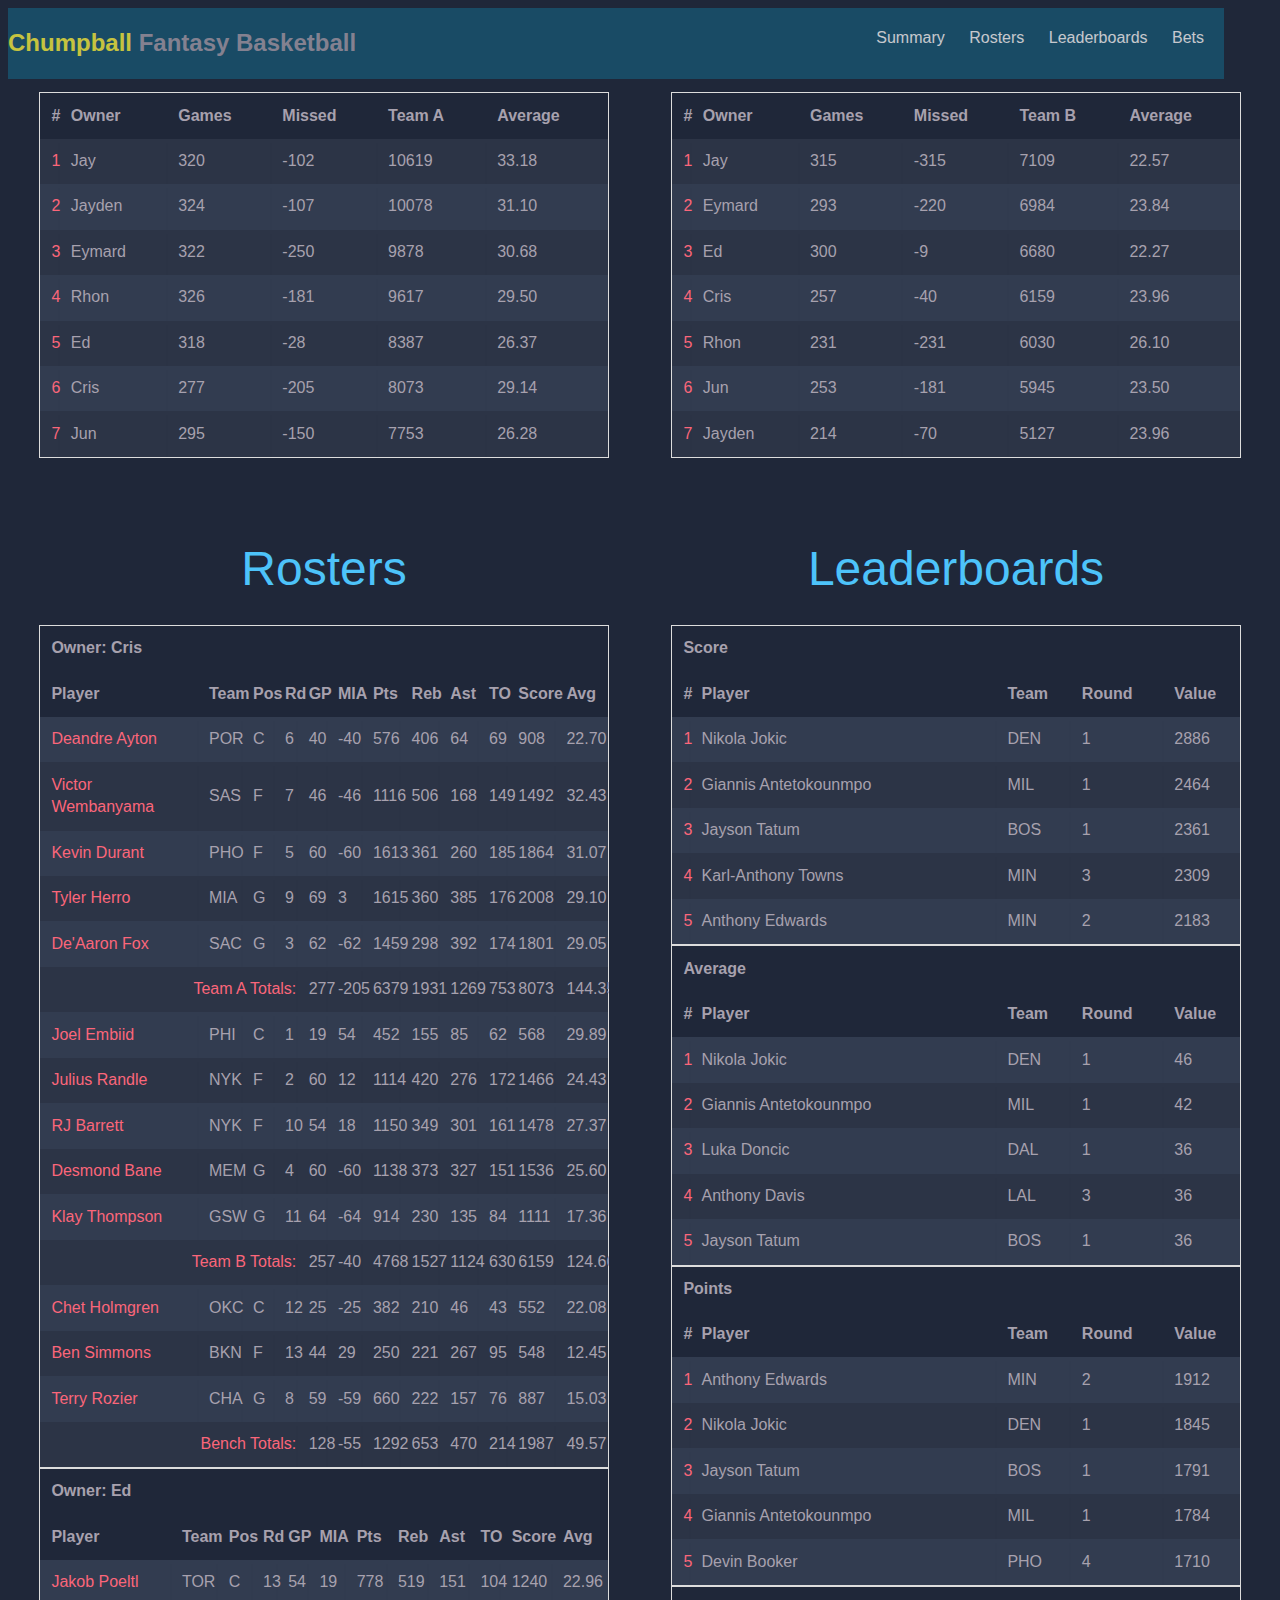
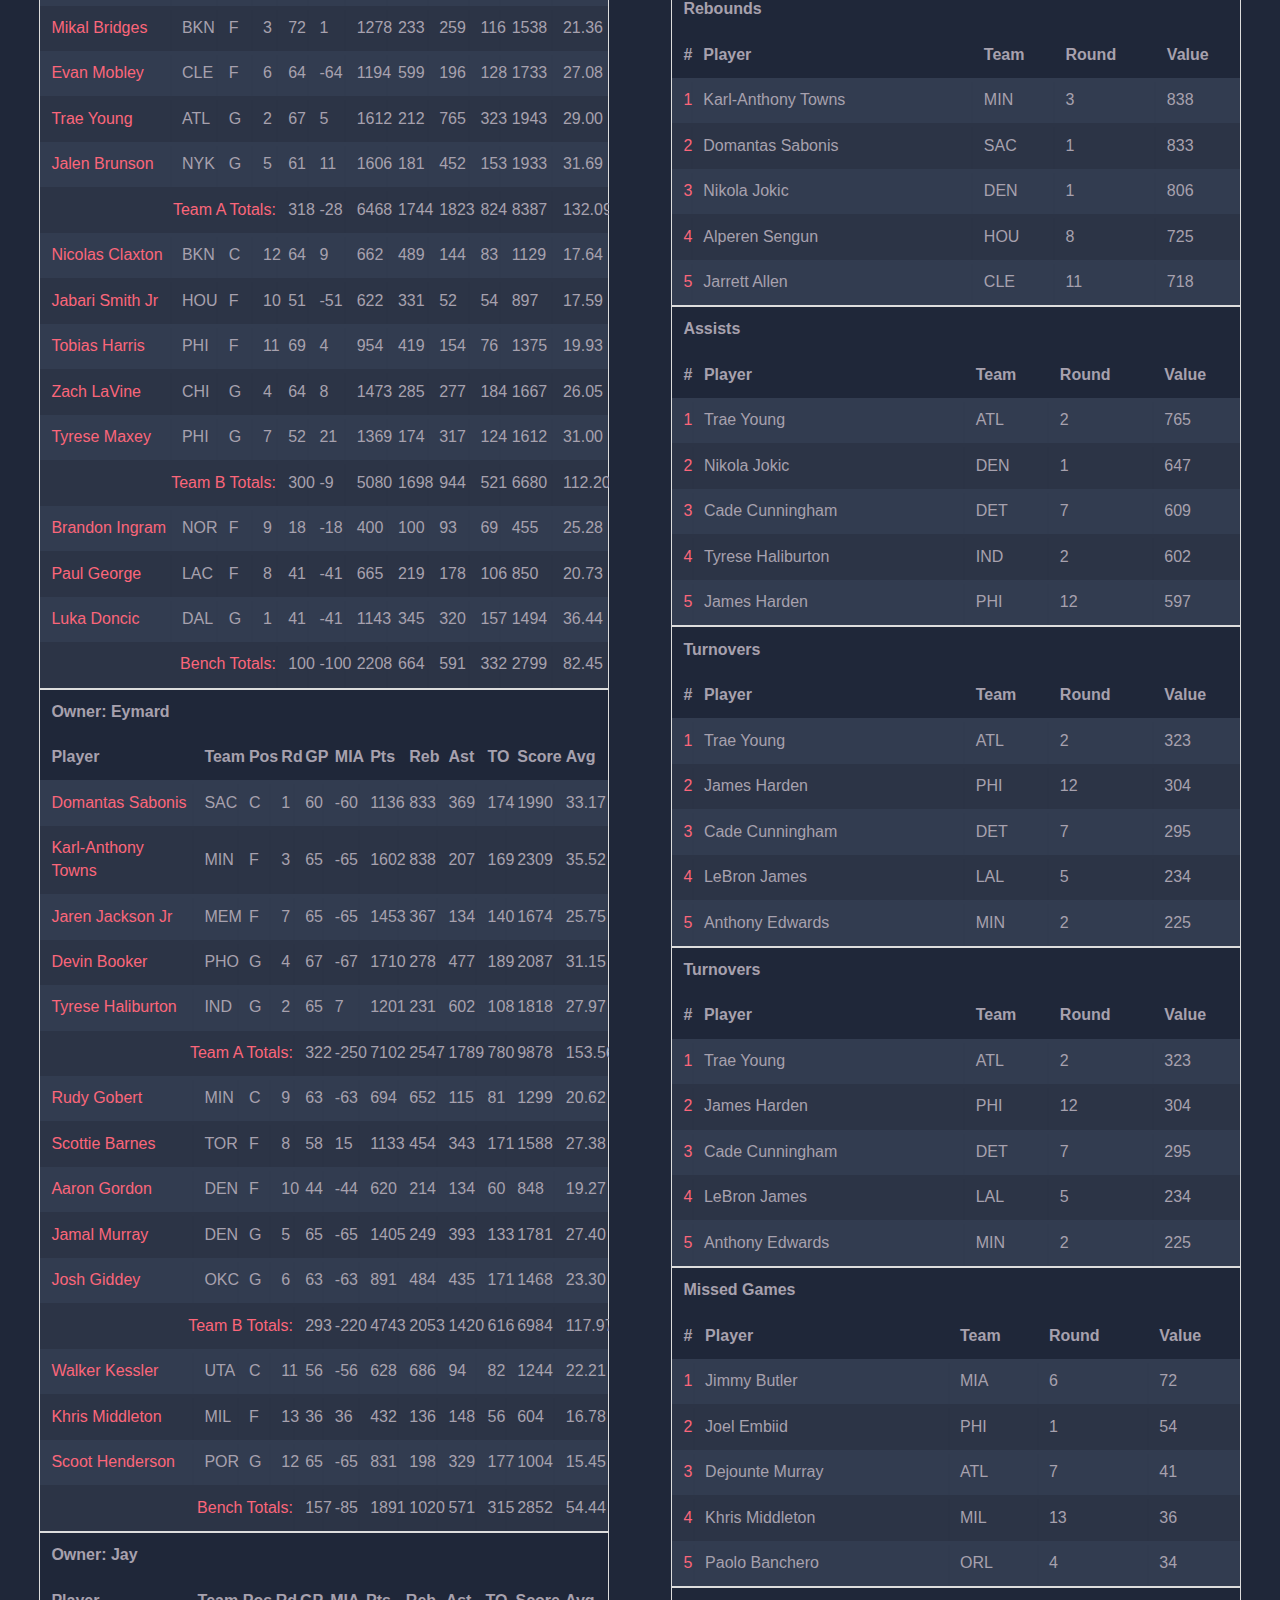
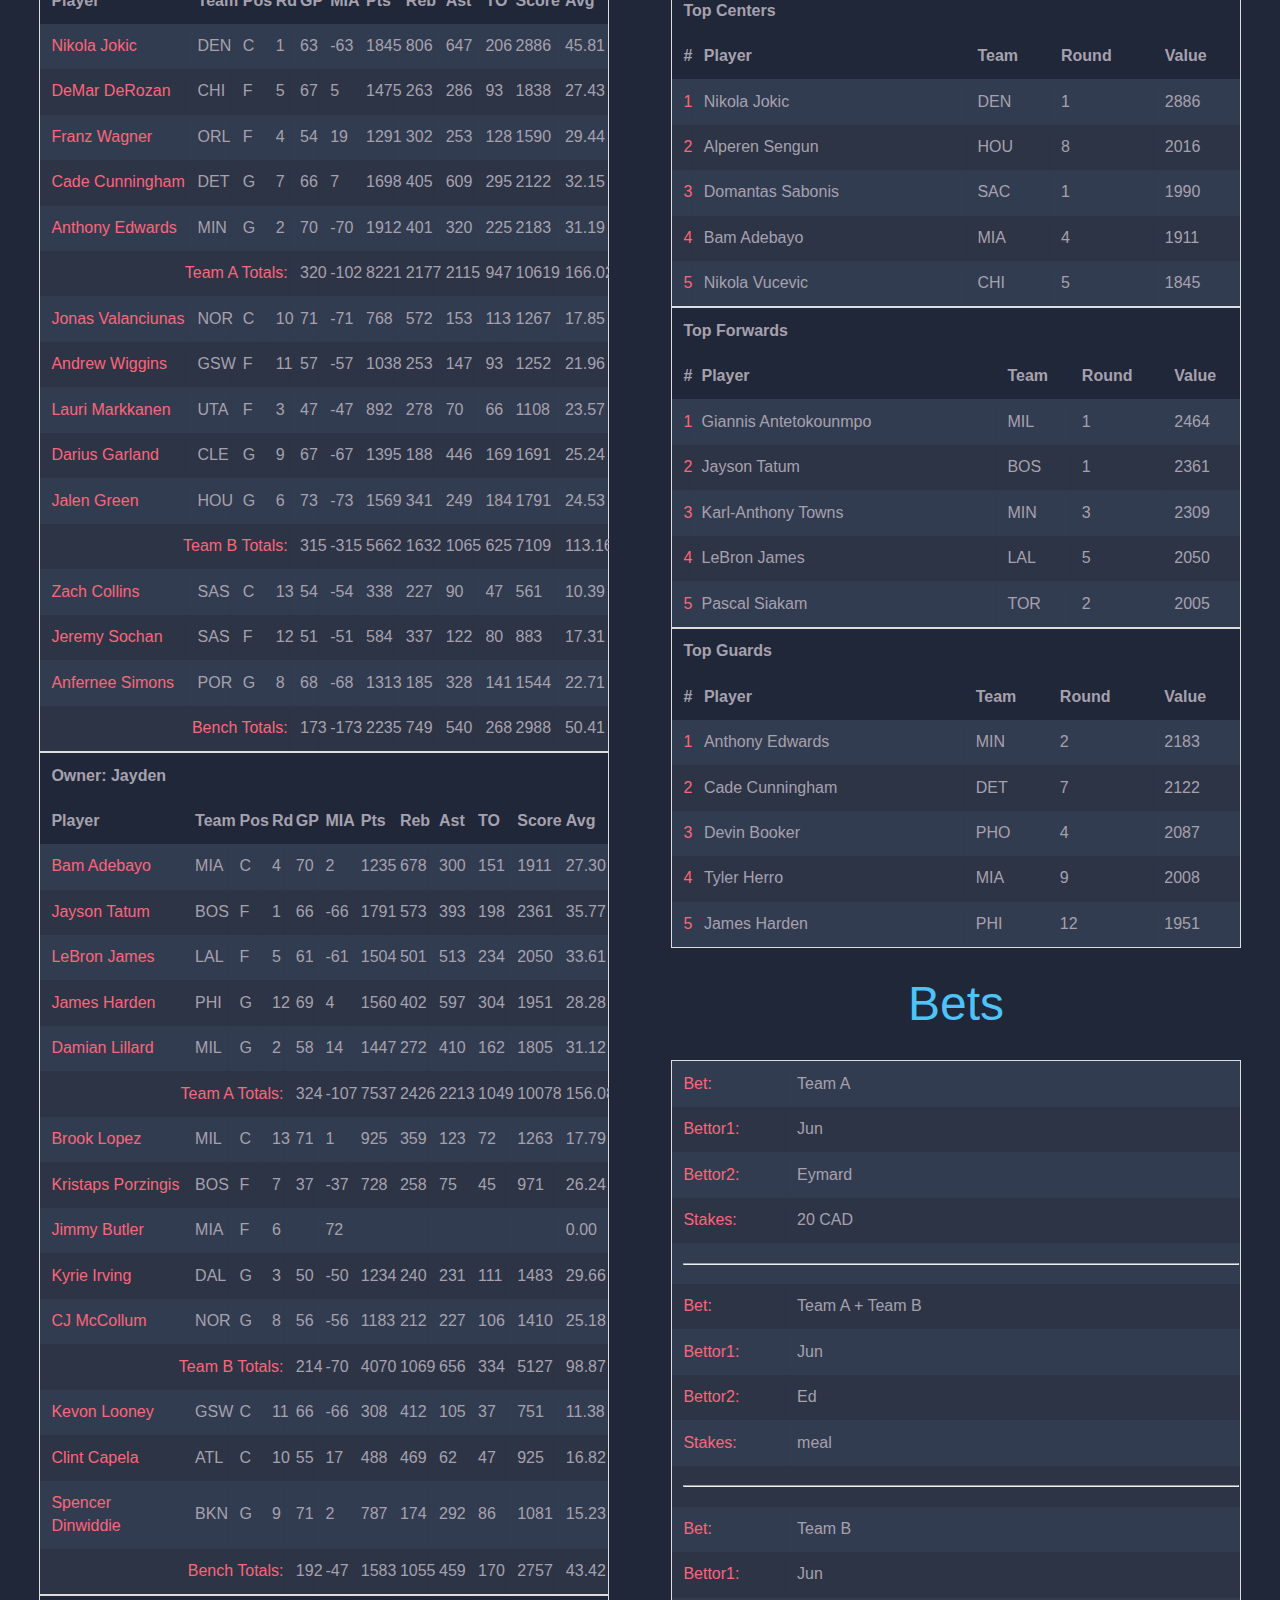
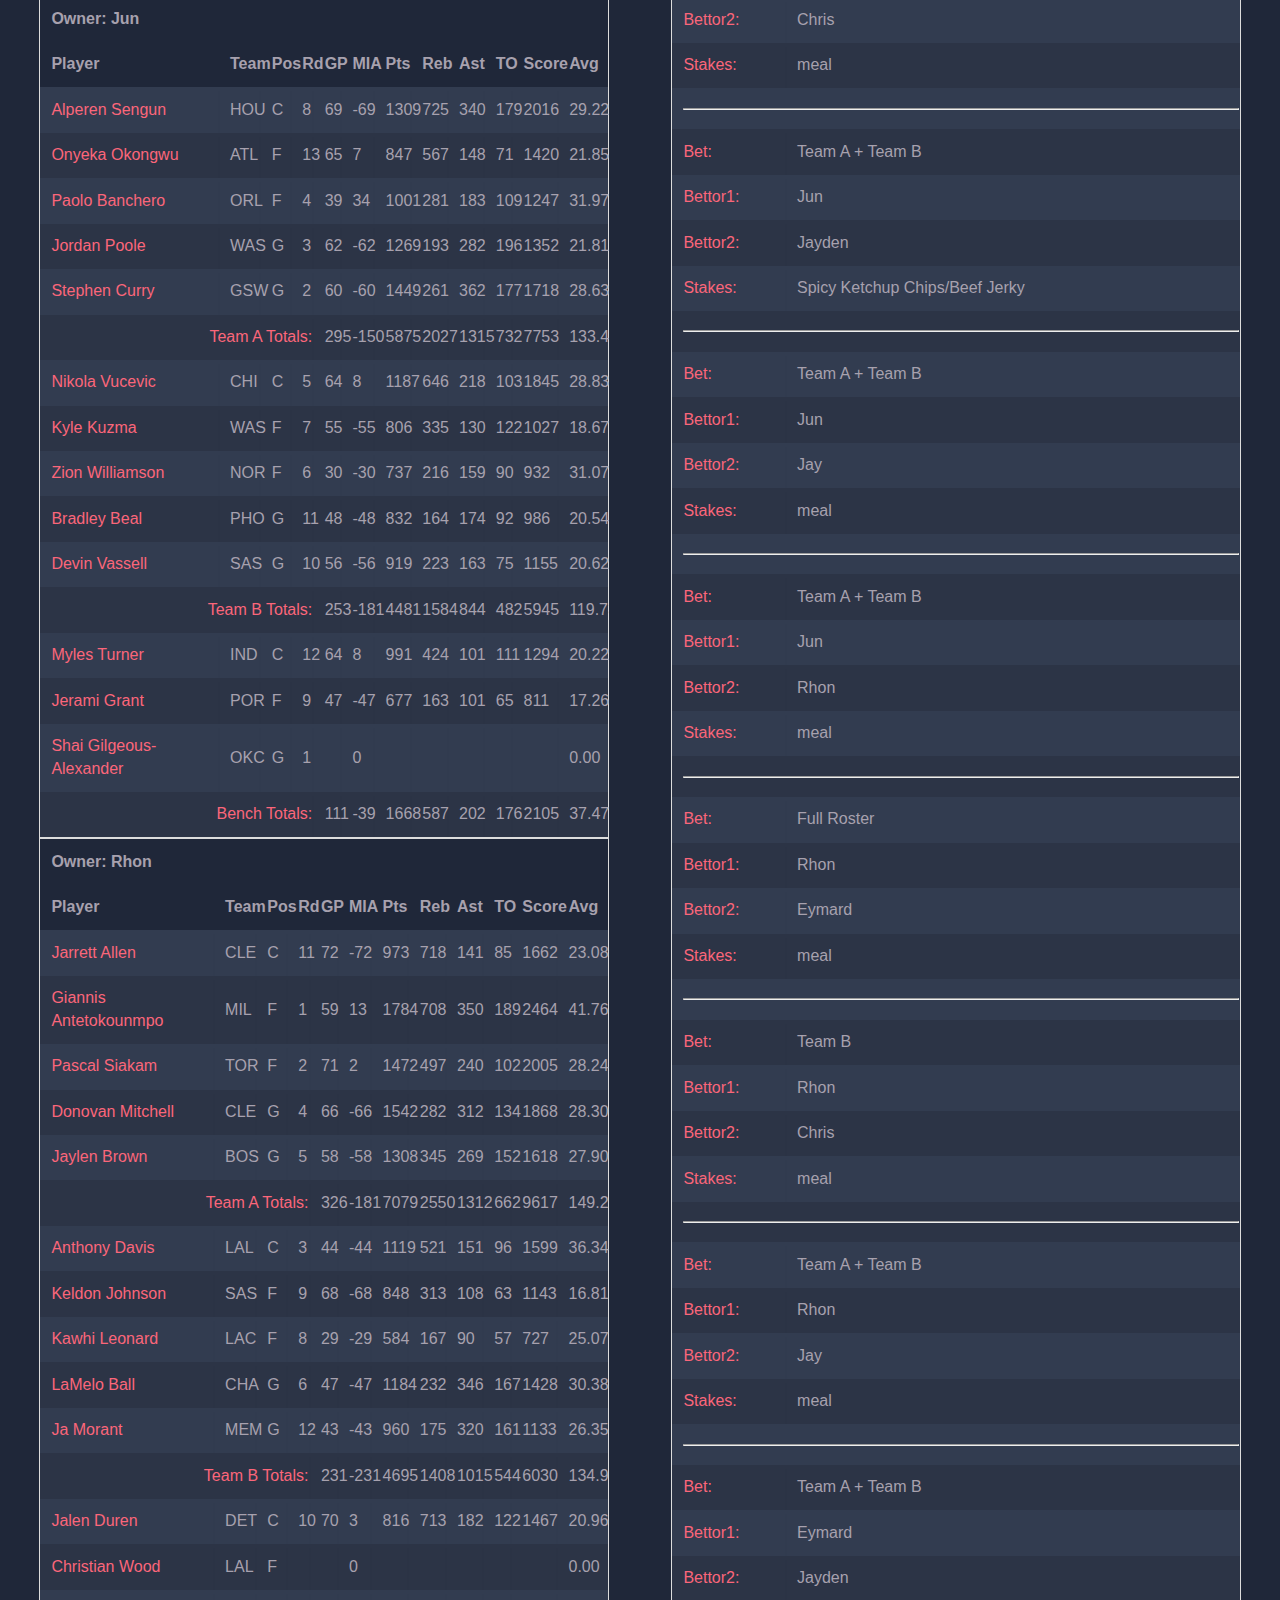
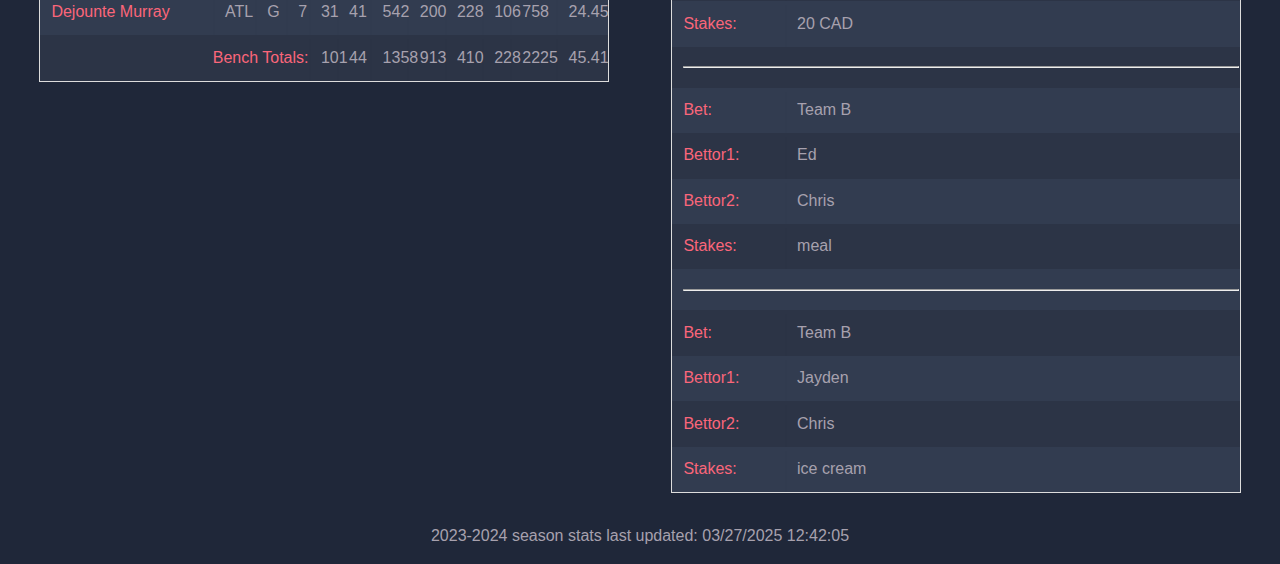
<file: chumpballstats.html>
<!DOCTYPE html>
<html>
<head>
    <title>Chumpball Statistics</title>
    <meta name="viewport" content="width=device-width, initial-scale=1">
    <meta http-equiv="cache-control" content="no-cache, must-revalidate, post-check=0, pre-check=0" />
    <meta http-equiv="expires" content="0" />
    <meta http-equiv="pragma" content="no-cache" />
    <link rel="stylesheet" href="https://frosted.github.io/chumpball/scripts/style-two-column.css?v=20250327124205">
</head>
<body>
    <header>
        <p class="logo"><span class="yellow">Chumpball</span> Fantasy Basketball</p>
        <input id="nav" type="checkbox">
        <label for="nav"></label>
        <nav>
            <ul>
                <li><a href="#cb-summary">Summary</a></li>
                <li><a href="#cb-rosters">Rosters</a></li>
                <li><a href="#cb-leaderboards">Leaderboards</a></li>
                <li><a href="#cb-bets">Bets</a></li>
            </ul>
        </nav>
    </header>

    <a id="cb-summary"><span class="invisible">A</span></a>
    <br><br><br>
    <div class="responsive-two-column-grid">
        <div>
                        <table class="container">
                <tr>
                    <th>#</th>
                    <th>Owner</th>
                    <th>Games</th>
                    <th>Missed</th>
                    <th>Team A</th>
                    <th>Average</th>
                </tr>                <tr>
                    <td>1</td>
                    <td>Jay</td>
                    <td>320</td>
                    <td>-102</td>
                    <td>10619</td>
                    <td>33.18</td>
                </tr>                <tr>
                    <td>2</td>
                    <td>Jayden</td>
                    <td>324</td>
                    <td>-107</td>
                    <td>10078</td>
                    <td>31.10</td>
                </tr>                <tr>
                    <td>3</td>
                    <td>Eymard</td>
                    <td>322</td>
                    <td>-250</td>
                    <td>9878</td>
                    <td>30.68</td>
                </tr>                <tr>
                    <td>4</td>
                    <td>Rhon</td>
                    <td>326</td>
                    <td>-181</td>
                    <td>9617</td>
                    <td>29.50</td>
                </tr>                <tr>
                    <td>5</td>
                    <td>Ed</td>
                    <td>318</td>
                    <td>-28</td>
                    <td>8387</td>
                    <td>26.37</td>
                </tr>                <tr>
                    <td>6</td>
                    <td>Cris</td>
                    <td>277</td>
                    <td>-205</td>
                    <td>8073</td>
                    <td>29.14</td>
                </tr>                <tr>
                    <td>7</td>
                    <td>Jun</td>
                    <td>295</td>
                    <td>-150</td>
                    <td>7753</td>
                    <td>26.28</td>
                </tr>            </table>
        </div>
        <div>
                        <table class="container">
                <tr>
                    <th>#</th>
                    <th>Owner</th>
                    <th>Games</th>
                    <th>Missed</th>
                    <th>Team B</th>
                    <th>Average</th>
                </tr>                <tr>
                    <td>1</td>
                    <td>Jay</td>
                    <td>315</td>
                    <td>-315</td>
                    <td>7109</td>
                    <td>22.57</td>
                </tr>                <tr>
                    <td>2</td>
                    <td>Eymard</td>
                    <td>293</td>
                    <td>-220</td>
                    <td>6984</td>
                    <td>23.84</td>
                </tr>                <tr>
                    <td>3</td>
                    <td>Ed</td>
                    <td>300</td>
                    <td>-9</td>
                    <td>6680</td>
                    <td>22.27</td>
                </tr>                <tr>
                    <td>4</td>
                    <td>Cris</td>
                    <td>257</td>
                    <td>-40</td>
                    <td>6159</td>
                    <td>23.96</td>
                </tr>                <tr>
                    <td>5</td>
                    <td>Rhon</td>
                    <td>231</td>
                    <td>-231</td>
                    <td>6030</td>
                    <td>26.10</td>
                </tr>                <tr>
                    <td>6</td>
                    <td>Jun</td>
                    <td>253</td>
                    <td>-181</td>
                    <td>5945</td>
                    <td>23.50</td>
                </tr>                <tr>
                    <td>7</td>
                    <td>Jayden</td>
                    <td>214</td>
                    <td>-70</td>
                    <td>5127</td>
                    <td>23.96</td>
                </tr>            </table>
        </div>
    </div>
    <div class="responsive-two-column-grid">
        <div>
            <a id="cb-rosters"><span class="invisible">#</span></a>
            <h1>Rosters</h1>
                <table class="container">
        <tr>
            <th colspan="11">Owner: Cris</th>
        </tr>        <tr>
            <th>Player</th>
            <th>Team</th>
            <th>Pos</th>
            <th>Rd</th>
            <th>GP</th>
            <th>MIA</th>
            <th>Pts</th>
            <th>Reb</th>
            <th>Ast</th>
            <th>TO</th>
            <th>Score</th>
            <th>Avg</th>
        </tr>        <tr>
            <td>Deandre Ayton</td>
            <td>POR</td>
            <td>C</td>
            <td>6</td>
            <td>40</td>
            <td>-40</td>
            <td>576</td>
            <td>406</td>
            <td>64</td>
            <td>69</td>
            <td>908</td>
            <td>22.70</td>
        </tr>        <tr>
            <td>Victor Wembanyama</td>
            <td>SAS</td>
            <td>F</td>
            <td>7</td>
            <td>46</td>
            <td>-46</td>
            <td>1116</td>
            <td>506</td>
            <td>168</td>
            <td>149</td>
            <td>1492</td>
            <td>32.43</td>
        </tr>        <tr>
            <td>Kevin Durant</td>
            <td>PHO</td>
            <td>F</td>
            <td>5</td>
            <td>60</td>
            <td>-60</td>
            <td>1613</td>
            <td>361</td>
            <td>260</td>
            <td>185</td>
            <td>1864</td>
            <td>31.07</td>
        </tr>        <tr>
            <td>Tyler Herro</td>
            <td>MIA</td>
            <td>G</td>
            <td>9</td>
            <td>69</td>
            <td>3</td>
            <td>1615</td>
            <td>360</td>
            <td>385</td>
            <td>176</td>
            <td>2008</td>
            <td>29.10</td>
        </tr>        <tr>
            <td>De'Aaron Fox</td>
            <td>SAC</td>
            <td>G</td>
            <td>3</td>
            <td>62</td>
            <td>-62</td>
            <td>1459</td>
            <td>298</td>
            <td>392</td>
            <td>174</td>
            <td>1801</td>
            <td>29.05</td>
        </tr>        <tr>
        <td colspan="4" Align="right"=>Team A Totals:</td>
            <td>277</td>
            <td>-205</td>
            <td>6379</td>
            <td>1931</td>
            <td>1269</td>
            <td>753</td>
            <td>8073</td>
            <td>144.35</td>
        </tr>            <tr>
                <td>Joel Embiid</td>
                <td>PHI</td>
                <td>C</td>
                <td>1</td>
                <td>19</td>
                <td>54</td>
                <td>452</td>
                <td>155</td>
                <td>85</td>
                <td>62</td>
                <td>568</td>
                <td>29.89</td>
            </tr>            <tr>
                <td>Julius Randle</td>
                <td>NYK</td>
                <td>F</td>
                <td>2</td>
                <td>60</td>
                <td>12</td>
                <td>1114</td>
                <td>420</td>
                <td>276</td>
                <td>172</td>
                <td>1466</td>
                <td>24.43</td>
            </tr>            <tr>
                <td>RJ Barrett</td>
                <td>NYK</td>
                <td>F</td>
                <td>10</td>
                <td>54</td>
                <td>18</td>
                <td>1150</td>
                <td>349</td>
                <td>301</td>
                <td>161</td>
                <td>1478</td>
                <td>27.37</td>
            </tr>            <tr>
                <td>Desmond Bane</td>
                <td>MEM</td>
                <td>G</td>
                <td>4</td>
                <td>60</td>
                <td>-60</td>
                <td>1138</td>
                <td>373</td>
                <td>327</td>
                <td>151</td>
                <td>1536</td>
                <td>25.60</td>
            </tr>            <tr>
                <td>Klay Thompson</td>
                <td>GSW</td>
                <td>G</td>
                <td>11</td>
                <td>64</td>
                <td>-64</td>
                <td>914</td>
                <td>230</td>
                <td>135</td>
                <td>84</td>
                <td>1111</td>
                <td>17.36</td>
            </tr>            <tr>
                <td colspan="4" Align="right"=>Team B Totals:</td>
                <td>257</td>
                <td>-40</td>
                <td>4768</td>
                <td>1527</td>
                <td>1124</td>
                <td>630</td>
                <td>6159</td>
                <td>124.66</td>
            </tr>            <tr>
                <td>Chet Holmgren</td>
                <td>OKC</td>
                <td>C</td>
                <td>12</td>
                <td>25</td>
                <td>-25</td>
                <td>382</td>
                <td>210</td>
                <td>46</td>
                <td>43</td>
                <td>552</td>
                <td>22.08</td>
            </tr>            <tr>
                <td>Ben Simmons</td>
                <td>BKN</td>
                <td>F</td>
                <td>13</td>
                <td>44</td>
                <td>29</td>
                <td>250</td>
                <td>221</td>
                <td>267</td>
                <td>95</td>
                <td>548</td>
                <td>12.45</td>
            </tr>            <tr>
                <td>Terry Rozier</td>
                <td>CHA</td>
                <td>G</td>
                <td>8</td>
                <td>59</td>
                <td>-59</td>
                <td>660</td>
                <td>222</td>
                <td>157</td>
                <td>76</td>
                <td>887</td>
                <td>15.03</td>
            </tr>            <tr>
                <td colspan="4" Align="right"=>Bench Totals:</td>
                <td>128</td>
                <td>-55</td>
                <td>1292</td>
                <td>653</td>
                <td>470</td>
                <td>214</td>
                <td>1987</td>
                <td>49.57</td>
            </tr>
        </table>    <table class="container">
        <tr>
            <th colspan="11">Owner: Ed</th>
        </tr>        <tr>
            <th>Player</th>
            <th>Team</th>
            <th>Pos</th>
            <th>Rd</th>
            <th>GP</th>
            <th>MIA</th>
            <th>Pts</th>
            <th>Reb</th>
            <th>Ast</th>
            <th>TO</th>
            <th>Score</th>
            <th>Avg</th>
        </tr>        <tr>
            <td>Jakob Poeltl</td>
            <td>TOR</td>
            <td>C</td>
            <td>13</td>
            <td>54</td>
            <td>19</td>
            <td>778</td>
            <td>519</td>
            <td>151</td>
            <td>104</td>
            <td>1240</td>
            <td>22.96</td>
        </tr>        <tr>
            <td>Mikal Bridges</td>
            <td>BKN</td>
            <td>F</td>
            <td>3</td>
            <td>72</td>
            <td>1</td>
            <td>1278</td>
            <td>233</td>
            <td>259</td>
            <td>116</td>
            <td>1538</td>
            <td>21.36</td>
        </tr>        <tr>
            <td>Evan Mobley</td>
            <td>CLE</td>
            <td>F</td>
            <td>6</td>
            <td>64</td>
            <td>-64</td>
            <td>1194</td>
            <td>599</td>
            <td>196</td>
            <td>128</td>
            <td>1733</td>
            <td>27.08</td>
        </tr>        <tr>
            <td>Trae Young</td>
            <td>ATL</td>
            <td>G</td>
            <td>2</td>
            <td>67</td>
            <td>5</td>
            <td>1612</td>
            <td>212</td>
            <td>765</td>
            <td>323</td>
            <td>1943</td>
            <td>29.00</td>
        </tr>        <tr>
            <td>Jalen Brunson</td>
            <td>NYK</td>
            <td>G</td>
            <td>5</td>
            <td>61</td>
            <td>11</td>
            <td>1606</td>
            <td>181</td>
            <td>452</td>
            <td>153</td>
            <td>1933</td>
            <td>31.69</td>
        </tr>        <tr>
        <td colspan="4" Align="right"=>Team A Totals:</td>
            <td>318</td>
            <td>-28</td>
            <td>6468</td>
            <td>1744</td>
            <td>1823</td>
            <td>824</td>
            <td>8387</td>
            <td>132.09</td>
        </tr>            <tr>
                <td>Nicolas Claxton</td>
                <td>BKN</td>
                <td>C</td>
                <td>12</td>
                <td>64</td>
                <td>9</td>
                <td>662</td>
                <td>489</td>
                <td>144</td>
                <td>83</td>
                <td>1129</td>
                <td>17.64</td>
            </tr>            <tr>
                <td>Jabari Smith Jr</td>
                <td>HOU</td>
                <td>F</td>
                <td>10</td>
                <td>51</td>
                <td>-51</td>
                <td>622</td>
                <td>331</td>
                <td>52</td>
                <td>54</td>
                <td>897</td>
                <td>17.59</td>
            </tr>            <tr>
                <td>Tobias Harris</td>
                <td>PHI</td>
                <td>F</td>
                <td>11</td>
                <td>69</td>
                <td>4</td>
                <td>954</td>
                <td>419</td>
                <td>154</td>
                <td>76</td>
                <td>1375</td>
                <td>19.93</td>
            </tr>            <tr>
                <td>Zach LaVine</td>
                <td>CHI</td>
                <td>G</td>
                <td>4</td>
                <td>64</td>
                <td>8</td>
                <td>1473</td>
                <td>285</td>
                <td>277</td>
                <td>184</td>
                <td>1667</td>
                <td>26.05</td>
            </tr>            <tr>
                <td>Tyrese Maxey</td>
                <td>PHI</td>
                <td>G</td>
                <td>7</td>
                <td>52</td>
                <td>21</td>
                <td>1369</td>
                <td>174</td>
                <td>317</td>
                <td>124</td>
                <td>1612</td>
                <td>31.00</td>
            </tr>            <tr>
                <td colspan="4" Align="right"=>Team B Totals:</td>
                <td>300</td>
                <td>-9</td>
                <td>5080</td>
                <td>1698</td>
                <td>944</td>
                <td>521</td>
                <td>6680</td>
                <td>112.20</td>
            </tr>            <tr>
                <td>Brandon Ingram</td>
                <td>NOR</td>
                <td>F</td>
                <td>9</td>
                <td>18</td>
                <td>-18</td>
                <td>400</td>
                <td>100</td>
                <td>93</td>
                <td>69</td>
                <td>455</td>
                <td>25.28</td>
            </tr>            <tr>
                <td>Paul George</td>
                <td>LAC</td>
                <td>F</td>
                <td>8</td>
                <td>41</td>
                <td>-41</td>
                <td>665</td>
                <td>219</td>
                <td>178</td>
                <td>106</td>
                <td>850</td>
                <td>20.73</td>
            </tr>            <tr>
                <td>Luka Doncic</td>
                <td>DAL</td>
                <td>G</td>
                <td>1</td>
                <td>41</td>
                <td>-41</td>
                <td>1143</td>
                <td>345</td>
                <td>320</td>
                <td>157</td>
                <td>1494</td>
                <td>36.44</td>
            </tr>            <tr>
                <td colspan="4" Align="right"=>Bench Totals:</td>
                <td>100</td>
                <td>-100</td>
                <td>2208</td>
                <td>664</td>
                <td>591</td>
                <td>332</td>
                <td>2799</td>
                <td>82.45</td>
            </tr>
        </table>    <table class="container">
        <tr>
            <th colspan="11">Owner: Eymard</th>
        </tr>        <tr>
            <th>Player</th>
            <th>Team</th>
            <th>Pos</th>
            <th>Rd</th>
            <th>GP</th>
            <th>MIA</th>
            <th>Pts</th>
            <th>Reb</th>
            <th>Ast</th>
            <th>TO</th>
            <th>Score</th>
            <th>Avg</th>
        </tr>        <tr>
            <td>Domantas Sabonis</td>
            <td>SAC</td>
            <td>C</td>
            <td>1</td>
            <td>60</td>
            <td>-60</td>
            <td>1136</td>
            <td>833</td>
            <td>369</td>
            <td>174</td>
            <td>1990</td>
            <td>33.17</td>
        </tr>        <tr>
            <td>Karl-Anthony Towns</td>
            <td>MIN</td>
            <td>F</td>
            <td>3</td>
            <td>65</td>
            <td>-65</td>
            <td>1602</td>
            <td>838</td>
            <td>207</td>
            <td>169</td>
            <td>2309</td>
            <td>35.52</td>
        </tr>        <tr>
            <td>Jaren Jackson Jr</td>
            <td>MEM</td>
            <td>F</td>
            <td>7</td>
            <td>65</td>
            <td>-65</td>
            <td>1453</td>
            <td>367</td>
            <td>134</td>
            <td>140</td>
            <td>1674</td>
            <td>25.75</td>
        </tr>        <tr>
            <td>Devin Booker</td>
            <td>PHO</td>
            <td>G</td>
            <td>4</td>
            <td>67</td>
            <td>-67</td>
            <td>1710</td>
            <td>278</td>
            <td>477</td>
            <td>189</td>
            <td>2087</td>
            <td>31.15</td>
        </tr>        <tr>
            <td>Tyrese Haliburton</td>
            <td>IND</td>
            <td>G</td>
            <td>2</td>
            <td>65</td>
            <td>7</td>
            <td>1201</td>
            <td>231</td>
            <td>602</td>
            <td>108</td>
            <td>1818</td>
            <td>27.97</td>
        </tr>        <tr>
        <td colspan="4" Align="right"=>Team A Totals:</td>
            <td>322</td>
            <td>-250</td>
            <td>7102</td>
            <td>2547</td>
            <td>1789</td>
            <td>780</td>
            <td>9878</td>
            <td>153.56</td>
        </tr>            <tr>
                <td>Rudy Gobert</td>
                <td>MIN</td>
                <td>C</td>
                <td>9</td>
                <td>63</td>
                <td>-63</td>
                <td>694</td>
                <td>652</td>
                <td>115</td>
                <td>81</td>
                <td>1299</td>
                <td>20.62</td>
            </tr>            <tr>
                <td>Scottie Barnes</td>
                <td>TOR</td>
                <td>F</td>
                <td>8</td>
                <td>58</td>
                <td>15</td>
                <td>1133</td>
                <td>454</td>
                <td>343</td>
                <td>171</td>
                <td>1588</td>
                <td>27.38</td>
            </tr>            <tr>
                <td>Aaron Gordon</td>
                <td>DEN</td>
                <td>F</td>
                <td>10</td>
                <td>44</td>
                <td>-44</td>
                <td>620</td>
                <td>214</td>
                <td>134</td>
                <td>60</td>
                <td>848</td>
                <td>19.27</td>
            </tr>            <tr>
                <td>Jamal Murray</td>
                <td>DEN</td>
                <td>G</td>
                <td>5</td>
                <td>65</td>
                <td>-65</td>
                <td>1405</td>
                <td>249</td>
                <td>393</td>
                <td>133</td>
                <td>1781</td>
                <td>27.40</td>
            </tr>            <tr>
                <td>Josh Giddey</td>
                <td>OKC</td>
                <td>G</td>
                <td>6</td>
                <td>63</td>
                <td>-63</td>
                <td>891</td>
                <td>484</td>
                <td>435</td>
                <td>171</td>
                <td>1468</td>
                <td>23.30</td>
            </tr>            <tr>
                <td colspan="4" Align="right"=>Team B Totals:</td>
                <td>293</td>
                <td>-220</td>
                <td>4743</td>
                <td>2053</td>
                <td>1420</td>
                <td>616</td>
                <td>6984</td>
                <td>117.97</td>
            </tr>            <tr>
                <td>Walker Kessler</td>
                <td>UTA</td>
                <td>C</td>
                <td>11</td>
                <td>56</td>
                <td>-56</td>
                <td>628</td>
                <td>686</td>
                <td>94</td>
                <td>82</td>
                <td>1244</td>
                <td>22.21</td>
            </tr>            <tr>
                <td>Khris Middleton</td>
                <td>MIL</td>
                <td>F</td>
                <td>13</td>
                <td>36</td>
                <td>36</td>
                <td>432</td>
                <td>136</td>
                <td>148</td>
                <td>56</td>
                <td>604</td>
                <td>16.78</td>
            </tr>            <tr>
                <td>Scoot Henderson</td>
                <td>POR</td>
                <td>G</td>
                <td>12</td>
                <td>65</td>
                <td>-65</td>
                <td>831</td>
                <td>198</td>
                <td>329</td>
                <td>177</td>
                <td>1004</td>
                <td>15.45</td>
            </tr>            <tr>
                <td colspan="4" Align="right"=>Bench Totals:</td>
                <td>157</td>
                <td>-85</td>
                <td>1891</td>
                <td>1020</td>
                <td>571</td>
                <td>315</td>
                <td>2852</td>
                <td>54.44</td>
            </tr>
        </table>    <table class="container">
        <tr>
            <th colspan="11">Owner: Jay</th>
        </tr>        <tr>
            <th>Player</th>
            <th>Team</th>
            <th>Pos</th>
            <th>Rd</th>
            <th>GP</th>
            <th>MIA</th>
            <th>Pts</th>
            <th>Reb</th>
            <th>Ast</th>
            <th>TO</th>
            <th>Score</th>
            <th>Avg</th>
        </tr>        <tr>
            <td>Nikola Jokic</td>
            <td>DEN</td>
            <td>C</td>
            <td>1</td>
            <td>63</td>
            <td>-63</td>
            <td>1845</td>
            <td>806</td>
            <td>647</td>
            <td>206</td>
            <td>2886</td>
            <td>45.81</td>
        </tr>        <tr>
            <td>DeMar DeRozan</td>
            <td>CHI</td>
            <td>F</td>
            <td>5</td>
            <td>67</td>
            <td>5</td>
            <td>1475</td>
            <td>263</td>
            <td>286</td>
            <td>93</td>
            <td>1838</td>
            <td>27.43</td>
        </tr>        <tr>
            <td>Franz Wagner</td>
            <td>ORL</td>
            <td>F</td>
            <td>4</td>
            <td>54</td>
            <td>19</td>
            <td>1291</td>
            <td>302</td>
            <td>253</td>
            <td>128</td>
            <td>1590</td>
            <td>29.44</td>
        </tr>        <tr>
            <td>Cade Cunningham</td>
            <td>DET</td>
            <td>G</td>
            <td>7</td>
            <td>66</td>
            <td>7</td>
            <td>1698</td>
            <td>405</td>
            <td>609</td>
            <td>295</td>
            <td>2122</td>
            <td>32.15</td>
        </tr>        <tr>
            <td>Anthony Edwards</td>
            <td>MIN</td>
            <td>G</td>
            <td>2</td>
            <td>70</td>
            <td>-70</td>
            <td>1912</td>
            <td>401</td>
            <td>320</td>
            <td>225</td>
            <td>2183</td>
            <td>31.19</td>
        </tr>        <tr>
        <td colspan="4" Align="right"=>Team A Totals:</td>
            <td>320</td>
            <td>-102</td>
            <td>8221</td>
            <td>2177</td>
            <td>2115</td>
            <td>947</td>
            <td>10619</td>
            <td>166.02</td>
        </tr>            <tr>
                <td>Jonas Valanciunas</td>
                <td>NOR</td>
                <td>C</td>
                <td>10</td>
                <td>71</td>
                <td>-71</td>
                <td>768</td>
                <td>572</td>
                <td>153</td>
                <td>113</td>
                <td>1267</td>
                <td>17.85</td>
            </tr>            <tr>
                <td>Andrew Wiggins</td>
                <td>GSW</td>
                <td>F</td>
                <td>11</td>
                <td>57</td>
                <td>-57</td>
                <td>1038</td>
                <td>253</td>
                <td>147</td>
                <td>93</td>
                <td>1252</td>
                <td>21.96</td>
            </tr>            <tr>
                <td>Lauri Markkanen</td>
                <td>UTA</td>
                <td>F</td>
                <td>3</td>
                <td>47</td>
                <td>-47</td>
                <td>892</td>
                <td>278</td>
                <td>70</td>
                <td>66</td>
                <td>1108</td>
                <td>23.57</td>
            </tr>            <tr>
                <td>Darius Garland</td>
                <td>CLE</td>
                <td>G</td>
                <td>9</td>
                <td>67</td>
                <td>-67</td>
                <td>1395</td>
                <td>188</td>
                <td>446</td>
                <td>169</td>
                <td>1691</td>
                <td>25.24</td>
            </tr>            <tr>
                <td>Jalen Green</td>
                <td>HOU</td>
                <td>G</td>
                <td>6</td>
                <td>73</td>
                <td>-73</td>
                <td>1569</td>
                <td>341</td>
                <td>249</td>
                <td>184</td>
                <td>1791</td>
                <td>24.53</td>
            </tr>            <tr>
                <td colspan="4" Align="right"=>Team B Totals:</td>
                <td>315</td>
                <td>-315</td>
                <td>5662</td>
                <td>1632</td>
                <td>1065</td>
                <td>625</td>
                <td>7109</td>
                <td>113.16</td>
            </tr>            <tr>
                <td>Zach Collins</td>
                <td>SAS</td>
                <td>C</td>
                <td>13</td>
                <td>54</td>
                <td>-54</td>
                <td>338</td>
                <td>227</td>
                <td>90</td>
                <td>47</td>
                <td>561</td>
                <td>10.39</td>
            </tr>            <tr>
                <td>Jeremy Sochan</td>
                <td>SAS</td>
                <td>F</td>
                <td>12</td>
                <td>51</td>
                <td>-51</td>
                <td>584</td>
                <td>337</td>
                <td>122</td>
                <td>80</td>
                <td>883</td>
                <td>17.31</td>
            </tr>            <tr>
                <td>Anfernee Simons</td>
                <td>POR</td>
                <td>G</td>
                <td>8</td>
                <td>68</td>
                <td>-68</td>
                <td>1313</td>
                <td>185</td>
                <td>328</td>
                <td>141</td>
                <td>1544</td>
                <td>22.71</td>
            </tr>            <tr>
                <td colspan="4" Align="right"=>Bench Totals:</td>
                <td>173</td>
                <td>-173</td>
                <td>2235</td>
                <td>749</td>
                <td>540</td>
                <td>268</td>
                <td>2988</td>
                <td>50.41</td>
            </tr>
        </table>    <table class="container">
        <tr>
            <th colspan="11">Owner: Jayden</th>
        </tr>        <tr>
            <th>Player</th>
            <th>Team</th>
            <th>Pos</th>
            <th>Rd</th>
            <th>GP</th>
            <th>MIA</th>
            <th>Pts</th>
            <th>Reb</th>
            <th>Ast</th>
            <th>TO</th>
            <th>Score</th>
            <th>Avg</th>
        </tr>        <tr>
            <td>Bam Adebayo</td>
            <td>MIA</td>
            <td>C</td>
            <td>4</td>
            <td>70</td>
            <td>2</td>
            <td>1235</td>
            <td>678</td>
            <td>300</td>
            <td>151</td>
            <td>1911</td>
            <td>27.30</td>
        </tr>        <tr>
            <td>Jayson Tatum</td>
            <td>BOS</td>
            <td>F</td>
            <td>1</td>
            <td>66</td>
            <td>-66</td>
            <td>1791</td>
            <td>573</td>
            <td>393</td>
            <td>198</td>
            <td>2361</td>
            <td>35.77</td>
        </tr>        <tr>
            <td>LeBron James</td>
            <td>LAL</td>
            <td>F</td>
            <td>5</td>
            <td>61</td>
            <td>-61</td>
            <td>1504</td>
            <td>501</td>
            <td>513</td>
            <td>234</td>
            <td>2050</td>
            <td>33.61</td>
        </tr>        <tr>
            <td>James Harden</td>
            <td>PHI</td>
            <td>G</td>
            <td>12</td>
            <td>69</td>
            <td>4</td>
            <td>1560</td>
            <td>402</td>
            <td>597</td>
            <td>304</td>
            <td>1951</td>
            <td>28.28</td>
        </tr>        <tr>
            <td>Damian Lillard</td>
            <td>MIL</td>
            <td>G</td>
            <td>2</td>
            <td>58</td>
            <td>14</td>
            <td>1447</td>
            <td>272</td>
            <td>410</td>
            <td>162</td>
            <td>1805</td>
            <td>31.12</td>
        </tr>        <tr>
        <td colspan="4" Align="right"=>Team A Totals:</td>
            <td>324</td>
            <td>-107</td>
            <td>7537</td>
            <td>2426</td>
            <td>2213</td>
            <td>1049</td>
            <td>10078</td>
            <td>156.08</td>
        </tr>            <tr>
                <td>Brook Lopez</td>
                <td>MIL</td>
                <td>C</td>
                <td>13</td>
                <td>71</td>
                <td>1</td>
                <td>925</td>
                <td>359</td>
                <td>123</td>
                <td>72</td>
                <td>1263</td>
                <td>17.79</td>
            </tr>            <tr>
                <td>Kristaps Porzingis</td>
                <td>BOS</td>
                <td>F</td>
                <td>7</td>
                <td>37</td>
                <td>-37</td>
                <td>728</td>
                <td>258</td>
                <td>75</td>
                <td>45</td>
                <td>971</td>
                <td>26.24</td>
            </tr>            <tr>
                <td>Jimmy Butler</td>
                <td>MIA</td>
                <td>F</td>
                <td>6</td>
                <td></td>
                <td>72</td>
                <td></td>
                <td></td>
                <td></td>
                <td></td>
                <td></td>
                <td>0.00</td>
            </tr>            <tr>
                <td>Kyrie Irving</td>
                <td>DAL</td>
                <td>G</td>
                <td>3</td>
                <td>50</td>
                <td>-50</td>
                <td>1234</td>
                <td>240</td>
                <td>231</td>
                <td>111</td>
                <td>1483</td>
                <td>29.66</td>
            </tr>            <tr>
                <td>CJ McCollum</td>
                <td>NOR</td>
                <td>G</td>
                <td>8</td>
                <td>56</td>
                <td>-56</td>
                <td>1183</td>
                <td>212</td>
                <td>227</td>
                <td>106</td>
                <td>1410</td>
                <td>25.18</td>
            </tr>            <tr>
                <td colspan="4" Align="right"=>Team B Totals:</td>
                <td>214</td>
                <td>-70</td>
                <td>4070</td>
                <td>1069</td>
                <td>656</td>
                <td>334</td>
                <td>5127</td>
                <td>98.87</td>
            </tr>            <tr>
                <td>Kevon Looney</td>
                <td>GSW</td>
                <td>C</td>
                <td>11</td>
                <td>66</td>
                <td>-66</td>
                <td>308</td>
                <td>412</td>
                <td>105</td>
                <td>37</td>
                <td>751</td>
                <td>11.38</td>
            </tr>            <tr>
                <td>Clint Capela</td>
                <td>ATL</td>
                <td>C</td>
                <td>10</td>
                <td>55</td>
                <td>17</td>
                <td>488</td>
                <td>469</td>
                <td>62</td>
                <td>47</td>
                <td>925</td>
                <td>16.82</td>
            </tr>            <tr>
                <td>Spencer Dinwiddie</td>
                <td>BKN</td>
                <td>G</td>
                <td>9</td>
                <td>71</td>
                <td>2</td>
                <td>787</td>
                <td>174</td>
                <td>292</td>
                <td>86</td>
                <td>1081</td>
                <td>15.23</td>
            </tr>            <tr>
                <td colspan="4" Align="right"=>Bench Totals:</td>
                <td>192</td>
                <td>-47</td>
                <td>1583</td>
                <td>1055</td>
                <td>459</td>
                <td>170</td>
                <td>2757</td>
                <td>43.42</td>
            </tr>
        </table>    <table class="container">
        <tr>
            <th colspan="11">Owner: Jun</th>
        </tr>        <tr>
            <th>Player</th>
            <th>Team</th>
            <th>Pos</th>
            <th>Rd</th>
            <th>GP</th>
            <th>MIA</th>
            <th>Pts</th>
            <th>Reb</th>
            <th>Ast</th>
            <th>TO</th>
            <th>Score</th>
            <th>Avg</th>
        </tr>        <tr>
            <td>Alperen Sengun</td>
            <td>HOU</td>
            <td>C</td>
            <td>8</td>
            <td>69</td>
            <td>-69</td>
            <td>1309</td>
            <td>725</td>
            <td>340</td>
            <td>179</td>
            <td>2016</td>
            <td>29.22</td>
        </tr>        <tr>
            <td>Onyeka Okongwu</td>
            <td>ATL</td>
            <td>F</td>
            <td>13</td>
            <td>65</td>
            <td>7</td>
            <td>847</td>
            <td>567</td>
            <td>148</td>
            <td>71</td>
            <td>1420</td>
            <td>21.85</td>
        </tr>        <tr>
            <td>Paolo Banchero</td>
            <td>ORL</td>
            <td>F</td>
            <td>4</td>
            <td>39</td>
            <td>34</td>
            <td>1001</td>
            <td>281</td>
            <td>183</td>
            <td>109</td>
            <td>1247</td>
            <td>31.97</td>
        </tr>        <tr>
            <td>Jordan Poole</td>
            <td>WAS</td>
            <td>G</td>
            <td>3</td>
            <td>62</td>
            <td>-62</td>
            <td>1269</td>
            <td>193</td>
            <td>282</td>
            <td>196</td>
            <td>1352</td>
            <td>21.81</td>
        </tr>        <tr>
            <td>Stephen Curry</td>
            <td>GSW</td>
            <td>G</td>
            <td>2</td>
            <td>60</td>
            <td>-60</td>
            <td>1449</td>
            <td>261</td>
            <td>362</td>
            <td>177</td>
            <td>1718</td>
            <td>28.63</td>
        </tr>        <tr>
        <td colspan="4" Align="right"=>Team A Totals:</td>
            <td>295</td>
            <td>-150</td>
            <td>5875</td>
            <td>2027</td>
            <td>1315</td>
            <td>732</td>
            <td>7753</td>
            <td>133.48</td>
        </tr>            <tr>
                <td>Nikola Vucevic</td>
                <td>CHI</td>
                <td>C</td>
                <td>5</td>
                <td>64</td>
                <td>8</td>
                <td>1187</td>
                <td>646</td>
                <td>218</td>
                <td>103</td>
                <td>1845</td>
                <td>28.83</td>
            </tr>            <tr>
                <td>Kyle Kuzma</td>
                <td>WAS</td>
                <td>F</td>
                <td>7</td>
                <td>55</td>
                <td>-55</td>
                <td>806</td>
                <td>335</td>
                <td>130</td>
                <td>122</td>
                <td>1027</td>
                <td>18.67</td>
            </tr>            <tr>
                <td>Zion Williamson</td>
                <td>NOR</td>
                <td>F</td>
                <td>6</td>
                <td>30</td>
                <td>-30</td>
                <td>737</td>
                <td>216</td>
                <td>159</td>
                <td>90</td>
                <td>932</td>
                <td>31.07</td>
            </tr>            <tr>
                <td>Bradley Beal</td>
                <td>PHO</td>
                <td>G</td>
                <td>11</td>
                <td>48</td>
                <td>-48</td>
                <td>832</td>
                <td>164</td>
                <td>174</td>
                <td>92</td>
                <td>986</td>
                <td>20.54</td>
            </tr>            <tr>
                <td>Devin Vassell</td>
                <td>SAS</td>
                <td>G</td>
                <td>10</td>
                <td>56</td>
                <td>-56</td>
                <td>919</td>
                <td>223</td>
                <td>163</td>
                <td>75</td>
                <td>1155</td>
                <td>20.62</td>
            </tr>            <tr>
                <td colspan="4" Align="right"=>Team B Totals:</td>
                <td>253</td>
                <td>-181</td>
                <td>4481</td>
                <td>1584</td>
                <td>844</td>
                <td>482</td>
                <td>5945</td>
                <td>119.73</td>
            </tr>            <tr>
                <td>Myles Turner</td>
                <td>IND</td>
                <td>C</td>
                <td>12</td>
                <td>64</td>
                <td>8</td>
                <td>991</td>
                <td>424</td>
                <td>101</td>
                <td>111</td>
                <td>1294</td>
                <td>20.22</td>
            </tr>            <tr>
                <td>Jerami Grant</td>
                <td>POR</td>
                <td>F</td>
                <td>9</td>
                <td>47</td>
                <td>-47</td>
                <td>677</td>
                <td>163</td>
                <td>101</td>
                <td>65</td>
                <td>811</td>
                <td>17.26</td>
            </tr>            <tr>
                <td>Shai Gilgeous-Alexander</td>
                <td>OKC</td>
                <td>G</td>
                <td>1</td>
                <td></td>
                <td>0</td>
                <td></td>
                <td></td>
                <td></td>
                <td></td>
                <td></td>
                <td>0.00</td>
            </tr>            <tr>
                <td colspan="4" Align="right"=>Bench Totals:</td>
                <td>111</td>
                <td>-39</td>
                <td>1668</td>
                <td>587</td>
                <td>202</td>
                <td>176</td>
                <td>2105</td>
                <td>37.47</td>
            </tr>
        </table>    <table class="container">
        <tr>
            <th colspan="11">Owner: Rhon</th>
        </tr>        <tr>
            <th>Player</th>
            <th>Team</th>
            <th>Pos</th>
            <th>Rd</th>
            <th>GP</th>
            <th>MIA</th>
            <th>Pts</th>
            <th>Reb</th>
            <th>Ast</th>
            <th>TO</th>
            <th>Score</th>
            <th>Avg</th>
        </tr>        <tr>
            <td>Jarrett Allen</td>
            <td>CLE</td>
            <td>C</td>
            <td>11</td>
            <td>72</td>
            <td>-72</td>
            <td>973</td>
            <td>718</td>
            <td>141</td>
            <td>85</td>
            <td>1662</td>
            <td>23.08</td>
        </tr>        <tr>
            <td>Giannis Antetokounmpo</td>
            <td>MIL</td>
            <td>F</td>
            <td>1</td>
            <td>59</td>
            <td>13</td>
            <td>1784</td>
            <td>708</td>
            <td>350</td>
            <td>189</td>
            <td>2464</td>
            <td>41.76</td>
        </tr>        <tr>
            <td>Pascal Siakam</td>
            <td>TOR</td>
            <td>F</td>
            <td>2</td>
            <td>71</td>
            <td>2</td>
            <td>1472</td>
            <td>497</td>
            <td>240</td>
            <td>102</td>
            <td>2005</td>
            <td>28.24</td>
        </tr>        <tr>
            <td>Donovan Mitchell</td>
            <td>CLE</td>
            <td>G</td>
            <td>4</td>
            <td>66</td>
            <td>-66</td>
            <td>1542</td>
            <td>282</td>
            <td>312</td>
            <td>134</td>
            <td>1868</td>
            <td>28.30</td>
        </tr>        <tr>
            <td>Jaylen Brown</td>
            <td>BOS</td>
            <td>G</td>
            <td>5</td>
            <td>58</td>
            <td>-58</td>
            <td>1308</td>
            <td>345</td>
            <td>269</td>
            <td>152</td>
            <td>1618</td>
            <td>27.90</td>
        </tr>        <tr>
        <td colspan="4" Align="right"=>Team A Totals:</td>
            <td>326</td>
            <td>-181</td>
            <td>7079</td>
            <td>2550</td>
            <td>1312</td>
            <td>662</td>
            <td>9617</td>
            <td>149.29</td>
        </tr>            <tr>
                <td>Anthony Davis</td>
                <td>LAL</td>
                <td>C</td>
                <td>3</td>
                <td>44</td>
                <td>-44</td>
                <td>1119</td>
                <td>521</td>
                <td>151</td>
                <td>96</td>
                <td>1599</td>
                <td>36.34</td>
            </tr>            <tr>
                <td>Keldon Johnson</td>
                <td>SAS</td>
                <td>F</td>
                <td>9</td>
                <td>68</td>
                <td>-68</td>
                <td>848</td>
                <td>313</td>
                <td>108</td>
                <td>63</td>
                <td>1143</td>
                <td>16.81</td>
            </tr>            <tr>
                <td>Kawhi Leonard</td>
                <td>LAC</td>
                <td>F</td>
                <td>8</td>
                <td>29</td>
                <td>-29</td>
                <td>584</td>
                <td>167</td>
                <td>90</td>
                <td>57</td>
                <td>727</td>
                <td>25.07</td>
            </tr>            <tr>
                <td>LaMelo Ball</td>
                <td>CHA</td>
                <td>G</td>
                <td>6</td>
                <td>47</td>
                <td>-47</td>
                <td>1184</td>
                <td>232</td>
                <td>346</td>
                <td>167</td>
                <td>1428</td>
                <td>30.38</td>
            </tr>            <tr>
                <td>Ja Morant</td>
                <td>MEM</td>
                <td>G</td>
                <td>12</td>
                <td>43</td>
                <td>-43</td>
                <td>960</td>
                <td>175</td>
                <td>320</td>
                <td>161</td>
                <td>1133</td>
                <td>26.35</td>
            </tr>            <tr>
                <td colspan="4" Align="right"=>Team B Totals:</td>
                <td>231</td>
                <td>-231</td>
                <td>4695</td>
                <td>1408</td>
                <td>1015</td>
                <td>544</td>
                <td>6030</td>
                <td>134.95</td>
            </tr>            <tr>
                <td>Jalen Duren</td>
                <td>DET</td>
                <td>C</td>
                <td>10</td>
                <td>70</td>
                <td>3</td>
                <td>816</td>
                <td>713</td>
                <td>182</td>
                <td>122</td>
                <td>1467</td>
                <td>20.96</td>
            </tr>            <tr>
                <td>Christian Wood</td>
                <td>LAL</td>
                <td>F</td>
                <td></td>
                <td></td>
                <td>0</td>
                <td></td>
                <td></td>
                <td></td>
                <td></td>
                <td></td>
                <td>0.00</td>
            </tr>            <tr>
                <td>Dejounte Murray</td>
                <td>ATL</td>
                <td>G</td>
                <td>7</td>
                <td>31</td>
                <td>41</td>
                <td>542</td>
                <td>200</td>
                <td>228</td>
                <td>106</td>
                <td>758</td>
                <td>24.45</td>
            </tr>            <tr>
                <td colspan="4" Align="right"=>Bench Totals:</td>
                <td>101</td>
                <td>44</td>
                <td>1358</td>
                <td>913</td>
                <td>410</td>
                <td>228</td>
                <td>2225</td>
                <td>45.41</td>
            </tr>
        </table>
        </div>
        <div>
            <a id="cb-leaderboards"><span class="invisible">#</span></a>
            <h1>Leaderboards</h1>
                    <table class="container">
            <tr>
                <th colspan="5">Score</th>
            </tr>
            <tr>
                <th>#</th>
                <th>Player</th>
                <th>Team</th>
                <th>Round</th>
                <th>Value</th>
            </tr>            <tr>
                <td>1</td>
                <td>Nikola Jokic</td>
                <td>DEN</td>
                <td>1</td>
                <td>2886</td>
            </tr>            <tr>
                <td>2</td>
                <td>Giannis Antetokounmpo</td>
                <td>MIL</td>
                <td>1</td>
                <td>2464</td>
            </tr>            <tr>
                <td>3</td>
                <td>Jayson Tatum</td>
                <td>BOS</td>
                <td>1</td>
                <td>2361</td>
            </tr>            <tr>
                <td>4</td>
                <td>Karl-Anthony Towns</td>
                <td>MIN</td>
                <td>3</td>
                <td>2309</td>
            </tr>            <tr>
                <td>5</td>
                <td>Anthony Edwards</td>
                <td>MIN</td>
                <td>2</td>
                <td>2183</td>
            </tr>        </table>        <table class="container">
            <tr>
                <th colspan="5">Average</th>
            </tr>
            <tr>
                <th>#</th>
                <th>Player</th>
                <th>Team</th>
                <th>Round</th>
                <th>Value</th>
            </tr>            <tr>
                <td>1</td>
                <td>Nikola Jokic</td>
                <td>DEN</td>
                <td>1</td>
                <td>46</td>
            </tr>            <tr>
                <td>2</td>
                <td>Giannis Antetokounmpo</td>
                <td>MIL</td>
                <td>1</td>
                <td>42</td>
            </tr>            <tr>
                <td>3</td>
                <td>Luka Doncic</td>
                <td>DAL</td>
                <td>1</td>
                <td>36</td>
            </tr>            <tr>
                <td>4</td>
                <td>Anthony Davis</td>
                <td>LAL</td>
                <td>3</td>
                <td>36</td>
            </tr>            <tr>
                <td>5</td>
                <td>Jayson Tatum</td>
                <td>BOS</td>
                <td>1</td>
                <td>36</td>
            </tr>        </table>        <table class="container">
            <tr>
                <th colspan="5">Points</th>
            </tr>
            <tr>
                <th>#</th>
                <th>Player</th>
                <th>Team</th>
                <th>Round</th>
                <th>Value</th>
            </tr>            <tr>
                <td>1</td>
                <td>Anthony Edwards</td>
                <td>MIN</td>
                <td>2</td>
                <td>1912</td>
            </tr>            <tr>
                <td>2</td>
                <td>Nikola Jokic</td>
                <td>DEN</td>
                <td>1</td>
                <td>1845</td>
            </tr>            <tr>
                <td>3</td>
                <td>Jayson Tatum</td>
                <td>BOS</td>
                <td>1</td>
                <td>1791</td>
            </tr>            <tr>
                <td>4</td>
                <td>Giannis Antetokounmpo</td>
                <td>MIL</td>
                <td>1</td>
                <td>1784</td>
            </tr>            <tr>
                <td>5</td>
                <td>Devin Booker</td>
                <td>PHO</td>
                <td>4</td>
                <td>1710</td>
            </tr>        </table>        <table class="container">
            <tr>
                <th colspan="5">Rebounds</th>
            </tr>
            <tr>
                <th>#</th>
                <th>Player</th>
                <th>Team</th>
                <th>Round</th>
                <th>Value</th>
            </tr>            <tr>
                <td>1</td>
                <td>Karl-Anthony Towns</td>
                <td>MIN</td>
                <td>3</td>
                <td>838</td>
            </tr>            <tr>
                <td>2</td>
                <td>Domantas Sabonis</td>
                <td>SAC</td>
                <td>1</td>
                <td>833</td>
            </tr>            <tr>
                <td>3</td>
                <td>Nikola Jokic</td>
                <td>DEN</td>
                <td>1</td>
                <td>806</td>
            </tr>            <tr>
                <td>4</td>
                <td>Alperen Sengun</td>
                <td>HOU</td>
                <td>8</td>
                <td>725</td>
            </tr>            <tr>
                <td>5</td>
                <td>Jarrett Allen</td>
                <td>CLE</td>
                <td>11</td>
                <td>718</td>
            </tr>        </table>        <table class="container">
            <tr>
                <th colspan="5">Assists</th>
            </tr>
            <tr>
                <th>#</th>
                <th>Player</th>
                <th>Team</th>
                <th>Round</th>
                <th>Value</th>
            </tr>            <tr>
                <td>1</td>
                <td>Trae Young</td>
                <td>ATL</td>
                <td>2</td>
                <td>765</td>
            </tr>            <tr>
                <td>2</td>
                <td>Nikola Jokic</td>
                <td>DEN</td>
                <td>1</td>
                <td>647</td>
            </tr>            <tr>
                <td>3</td>
                <td>Cade Cunningham</td>
                <td>DET</td>
                <td>7</td>
                <td>609</td>
            </tr>            <tr>
                <td>4</td>
                <td>Tyrese Haliburton</td>
                <td>IND</td>
                <td>2</td>
                <td>602</td>
            </tr>            <tr>
                <td>5</td>
                <td>James Harden</td>
                <td>PHI</td>
                <td>12</td>
                <td>597</td>
            </tr>        </table>        <table class="container">
            <tr>
                <th colspan="5">Turnovers</th>
            </tr>
            <tr>
                <th>#</th>
                <th>Player</th>
                <th>Team</th>
                <th>Round</th>
                <th>Value</th>
            </tr>            <tr>
                <td>1</td>
                <td>Trae Young</td>
                <td>ATL</td>
                <td>2</td>
                <td>323</td>
            </tr>            <tr>
                <td>2</td>
                <td>James Harden</td>
                <td>PHI</td>
                <td>12</td>
                <td>304</td>
            </tr>            <tr>
                <td>3</td>
                <td>Cade Cunningham</td>
                <td>DET</td>
                <td>7</td>
                <td>295</td>
            </tr>            <tr>
                <td>4</td>
                <td>LeBron James</td>
                <td>LAL</td>
                <td>5</td>
                <td>234</td>
            </tr>            <tr>
                <td>5</td>
                <td>Anthony Edwards</td>
                <td>MIN</td>
                <td>2</td>
                <td>225</td>
            </tr>        </table>        <table class="container">
            <tr>
                <th colspan="5">Turnovers</th>
            </tr>
            <tr>
                <th>#</th>
                <th>Player</th>
                <th>Team</th>
                <th>Round</th>
                <th>Value</th>
            </tr>            <tr>
                <td>1</td>
                <td>Trae Young</td>
                <td>ATL</td>
                <td>2</td>
                <td>323</td>
            </tr>            <tr>
                <td>2</td>
                <td>James Harden</td>
                <td>PHI</td>
                <td>12</td>
                <td>304</td>
            </tr>            <tr>
                <td>3</td>
                <td>Cade Cunningham</td>
                <td>DET</td>
                <td>7</td>
                <td>295</td>
            </tr>            <tr>
                <td>4</td>
                <td>LeBron James</td>
                <td>LAL</td>
                <td>5</td>
                <td>234</td>
            </tr>            <tr>
                <td>5</td>
                <td>Anthony Edwards</td>
                <td>MIN</td>
                <td>2</td>
                <td>225</td>
            </tr>        </table>        <table class="container">
            <tr>
                <th colspan="5">Missed Games</th>
            </tr>
            <tr>
                <th>#</th>
                <th>Player</th>
                <th>Team</th>
                <th>Round</th>
                <th>Value</th>
            </tr>            <tr>
                <td>1</td>
                <td>Jimmy Butler</td>
                <td>MIA</td>
                <td>6</td>
                <td>72</td>
            </tr>            <tr>
                <td>2</td>
                <td>Joel Embiid</td>
                <td>PHI</td>
                <td>1</td>
                <td>54</td>
            </tr>            <tr>
                <td>3</td>
                <td>Dejounte Murray</td>
                <td>ATL</td>
                <td>7</td>
                <td>41</td>
            </tr>            <tr>
                <td>4</td>
                <td>Khris Middleton</td>
                <td>MIL</td>
                <td>13</td>
                <td>36</td>
            </tr>            <tr>
                <td>5</td>
                <td>Paolo Banchero</td>
                <td>ORL</td>
                <td>4</td>
                <td>34</td>
            </tr>        </table>        <table class="container">
            <tr>
                <th colspan="5">Top Centers</th>
            </tr>
            <tr>
                <th>#</th>
                <th>Player</th>
                <th>Team</th>
                <th>Round</th>
                <th>Value</th>
            </tr>            <tr>
                <td>1</td>
                <td>Nikola Jokic</td>
                <td>DEN</td>
                <td>1</td>
                <td>2886</td>
            </tr>            <tr>
                <td>2</td>
                <td>Alperen Sengun</td>
                <td>HOU</td>
                <td>8</td>
                <td>2016</td>
            </tr>            <tr>
                <td>3</td>
                <td>Domantas Sabonis</td>
                <td>SAC</td>
                <td>1</td>
                <td>1990</td>
            </tr>            <tr>
                <td>4</td>
                <td>Bam Adebayo</td>
                <td>MIA</td>
                <td>4</td>
                <td>1911</td>
            </tr>            <tr>
                <td>5</td>
                <td>Nikola Vucevic</td>
                <td>CHI</td>
                <td>5</td>
                <td>1845</td>
            </tr>        </table>        <table class="container">
            <tr>
                <th colspan="5">Top Forwards</th>
            </tr>
            <tr>
                <th>#</th>
                <th>Player</th>
                <th>Team</th>
                <th>Round</th>
                <th>Value</th>
            </tr>            <tr>
                <td>1</td>
                <td>Giannis Antetokounmpo</td>
                <td>MIL</td>
                <td>1</td>
                <td>2464</td>
            </tr>            <tr>
                <td>2</td>
                <td>Jayson Tatum</td>
                <td>BOS</td>
                <td>1</td>
                <td>2361</td>
            </tr>            <tr>
                <td>3</td>
                <td>Karl-Anthony Towns</td>
                <td>MIN</td>
                <td>3</td>
                <td>2309</td>
            </tr>            <tr>
                <td>4</td>
                <td>LeBron James</td>
                <td>LAL</td>
                <td>5</td>
                <td>2050</td>
            </tr>            <tr>
                <td>5</td>
                <td>Pascal Siakam</td>
                <td>TOR</td>
                <td>2</td>
                <td>2005</td>
            </tr>        </table>        <table class="container">
            <tr>
                <th colspan="5">Top Guards</th>
            </tr>
            <tr>
                <th>#</th>
                <th>Player</th>
                <th>Team</th>
                <th>Round</th>
                <th>Value</th>
            </tr>            <tr>
                <td>1</td>
                <td>Anthony Edwards</td>
                <td>MIN</td>
                <td>2</td>
                <td>2183</td>
            </tr>            <tr>
                <td>2</td>
                <td>Cade Cunningham</td>
                <td>DET</td>
                <td>7</td>
                <td>2122</td>
            </tr>            <tr>
                <td>3</td>
                <td>Devin Booker</td>
                <td>PHO</td>
                <td>4</td>
                <td>2087</td>
            </tr>            <tr>
                <td>4</td>
                <td>Tyler Herro</td>
                <td>MIA</td>
                <td>9</td>
                <td>2008</td>
            </tr>            <tr>
                <td>5</td>
                <td>James Harden</td>
                <td>PHI</td>
                <td>12</td>
                <td>1951</td>
            </tr>        </table>
            <h1>Bets</H1>
            <a id="cb-bets"></a>
            <table class="container"> <tr><td>Bet:</td><td>Team A</td></tr> <tr><td>Bettor1:</td><td>Jun</td></tr> <tr><td>Bettor2:</td><td>Eymard</td></tr> <tr><td>Stakes:</td><td>20 CAD</td></tr> <tr><td colspan="4"><hr></td></tr> <tr><td>Bet:</td><td>Team A + Team B</td></tr> <tr><td>Bettor1:</td><td>Jun</td></tr> <tr><td>Bettor2:</td><td>Ed</td></tr> <tr><td>Stakes:</td><td>meal</td></tr> <tr><td colspan="4"><hr></td></tr> <tr><td>Bet:</td><td>Team B</td></tr> <tr><td>Bettor1:</td><td>Jun</td></tr> <tr><td>Bettor2:</td><td>Chris</td></tr> <tr><td>Stakes:</td><td>meal</td></tr> <tr><td colspan="4"><hr></td></tr> <tr><td>Bet:</td><td>Team A + Team B</td></tr> <tr><td>Bettor1:</td><td>Jun</td></tr> <tr><td>Bettor2:</td><td>Jayden</td></tr> <tr><td>Stakes:</td><td>Spicy Ketchup Chips/Beef Jerky</td></tr> <tr><td colspan="4"><hr></td></tr> <tr><td>Bet:</td><td>Team A + Team B</td></tr> <tr><td>Bettor1:</td><td>Jun</td></tr> <tr><td>Bettor2:</td><td>Jay</td></tr> <tr><td>Stakes:</td><td>meal</td></tr> <tr><td colspan="4"><hr></td></tr> <tr><td>Bet:</td><td>Team A + Team B</td></tr> <tr><td>Bettor1:</td><td>Jun</td></tr> <tr><td>Bettor2:</td><td>Rhon</td></tr> <tr><td>Stakes:</td><td>meal</td></tr> <tr><td colspan="4"><hr></td></tr> <tr><td>Bet:</td><td>Full Roster</td></tr> <tr><td>Bettor1:</td><td>Rhon</td></tr> <tr><td>Bettor2:</td><td>Eymard</td></tr> <tr><td>Stakes:</td><td>meal</td></tr> <tr><td colspan="4"><hr></td></tr> <tr><td>Bet:</td><td>Team B</td></tr> <tr><td>Bettor1:</td><td>Rhon</td></tr> <tr><td>Bettor2:</td><td>Chris</td></tr> <tr><td>Stakes:</td><td>meal</td></tr> <tr><td colspan="4"><hr></td></tr> <tr><td>Bet:</td><td>Team A + Team B</td></tr> <tr><td>Bettor1:</td><td>Rhon</td></tr> <tr><td>Bettor2:</td><td>Jay</td></tr> <tr><td>Stakes:</td><td>meal</td></tr> <tr><td colspan="4"><hr></td></tr> <tr><td>Bet:</td><td>Team A + Team B</td></tr> <tr><td>Bettor1:</td><td>Eymard</td></tr> <tr><td>Bettor2:</td><td>Jayden</td></tr> <tr><td>Stakes:</td><td>20 CAD</td></tr> <tr><td colspan="4"><hr></td></tr> <tr><td>Bet:</td><td>Team B</td></tr> <tr><td>Bettor1:</td><td>Ed</td></tr> <tr><td>Bettor2:</td><td>Chris</td></tr> <tr><td>Stakes:</td><td>meal</td></tr> <tr><td colspan="4"><hr></td></tr> <tr><td>Bet:</td><td>Team B</td></tr> <tr><td>Bettor1:</td><td>Jayden</td></tr> <tr><td>Bettor2:</td><td>Chris</td></tr> <tr><td>Stakes:</td><td>ice cream</td></tr> </table>
        </div>
    </div>
    <footer>
        <p align="center">2023-2024 season stats last updated: 03/27/2025 12:42:05</p>
    </footer>
</body>
</html>
</file>
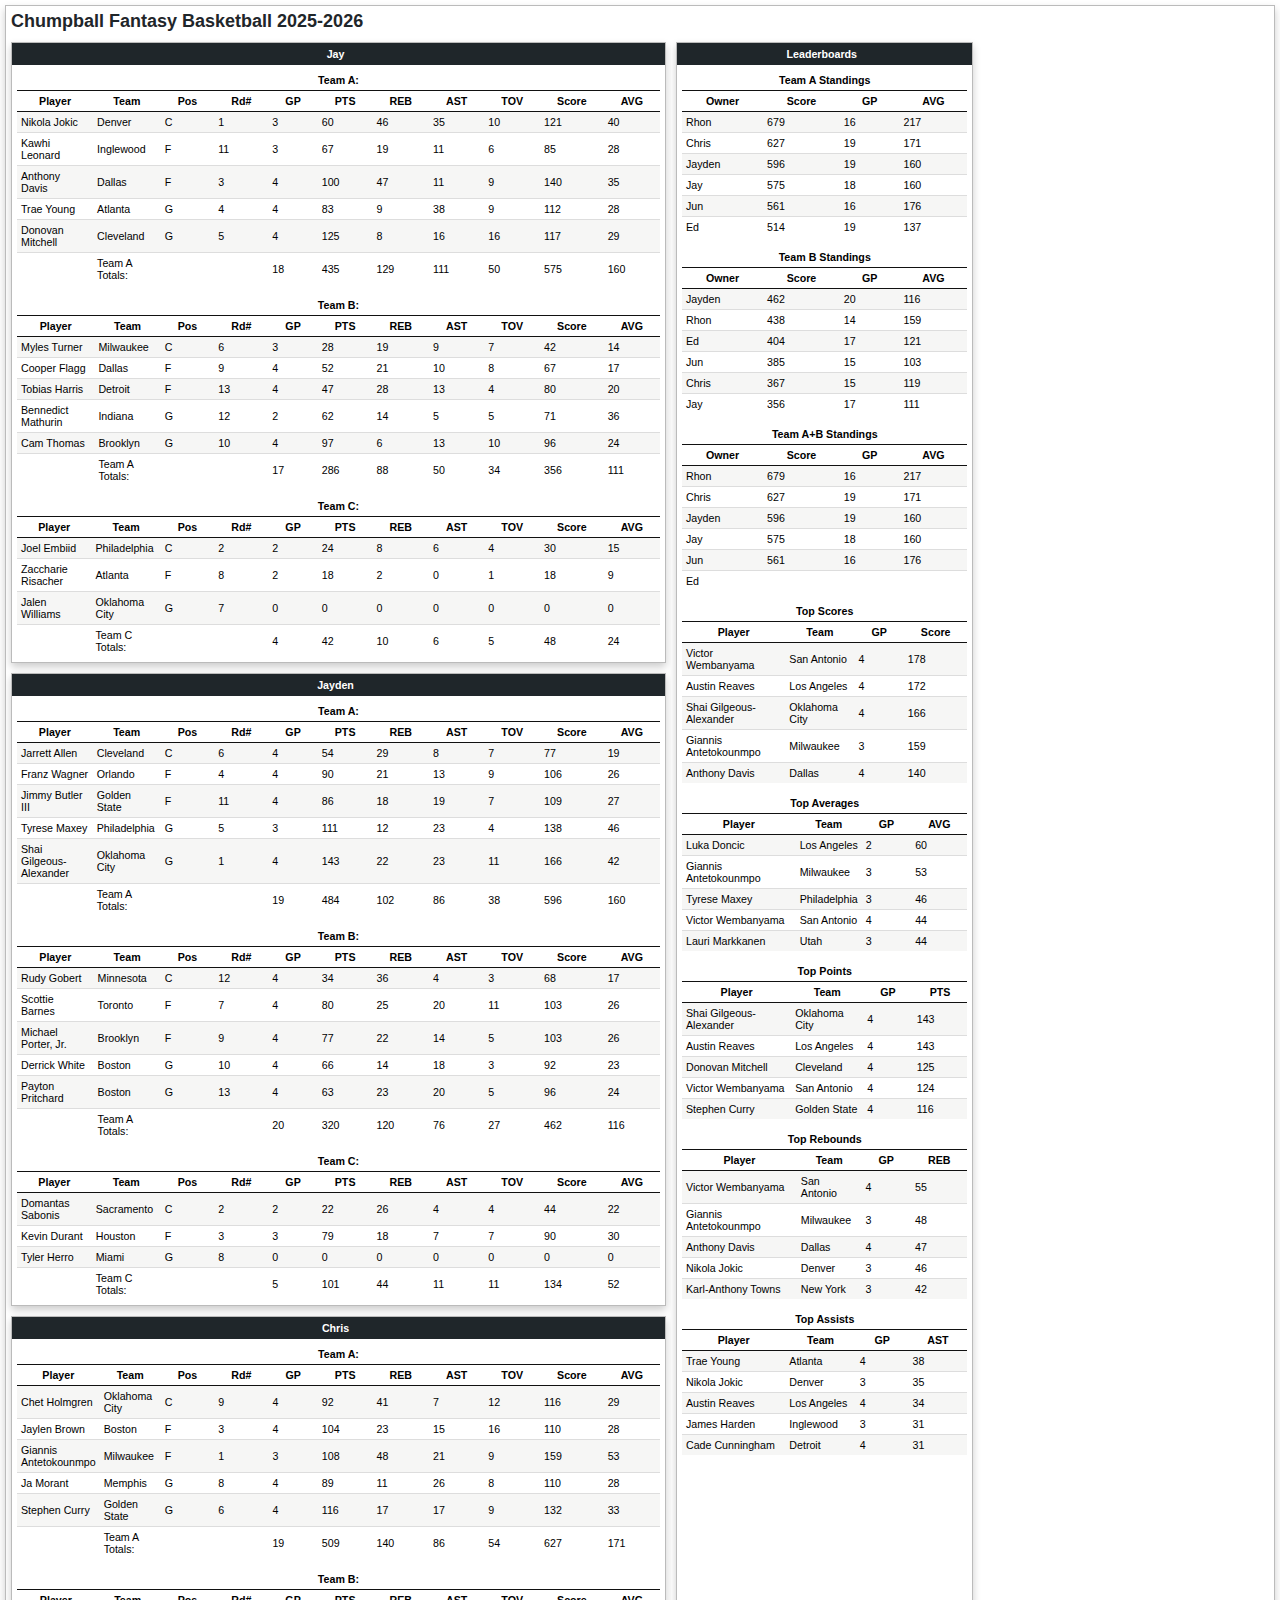
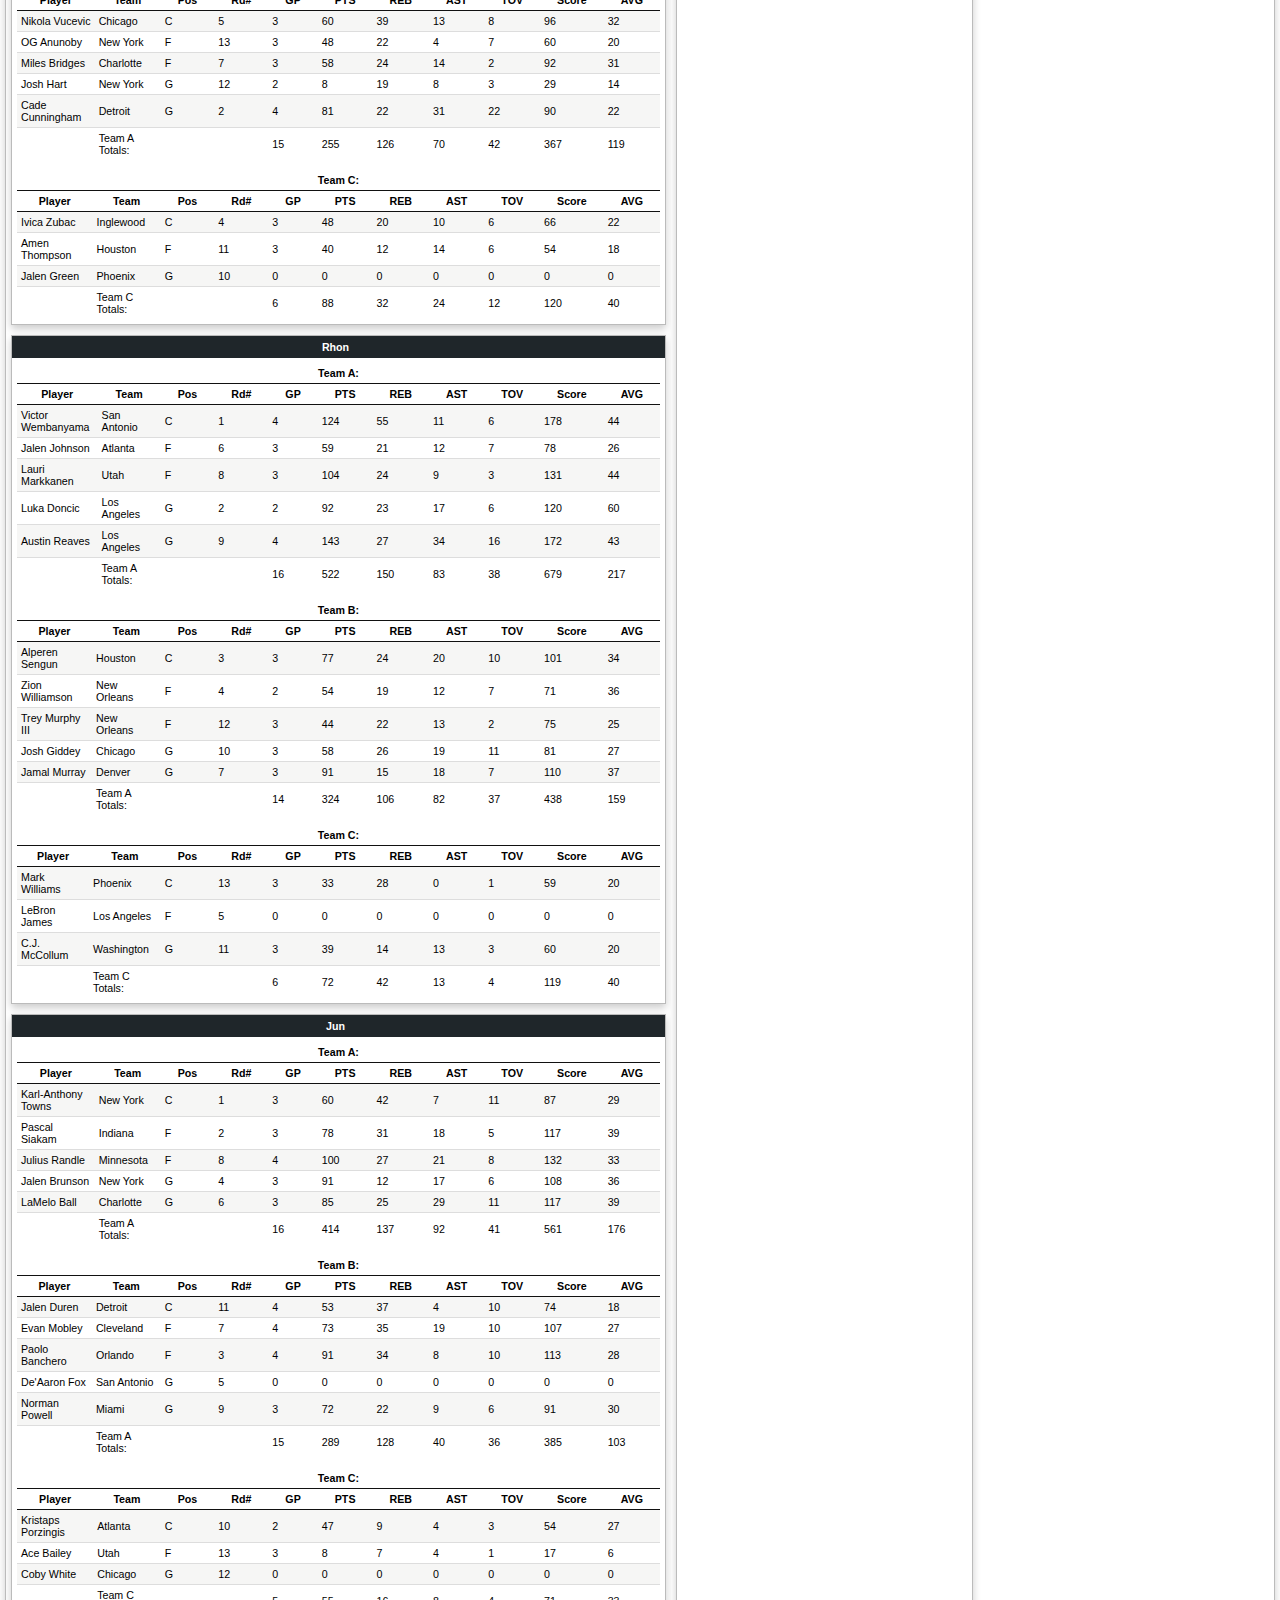
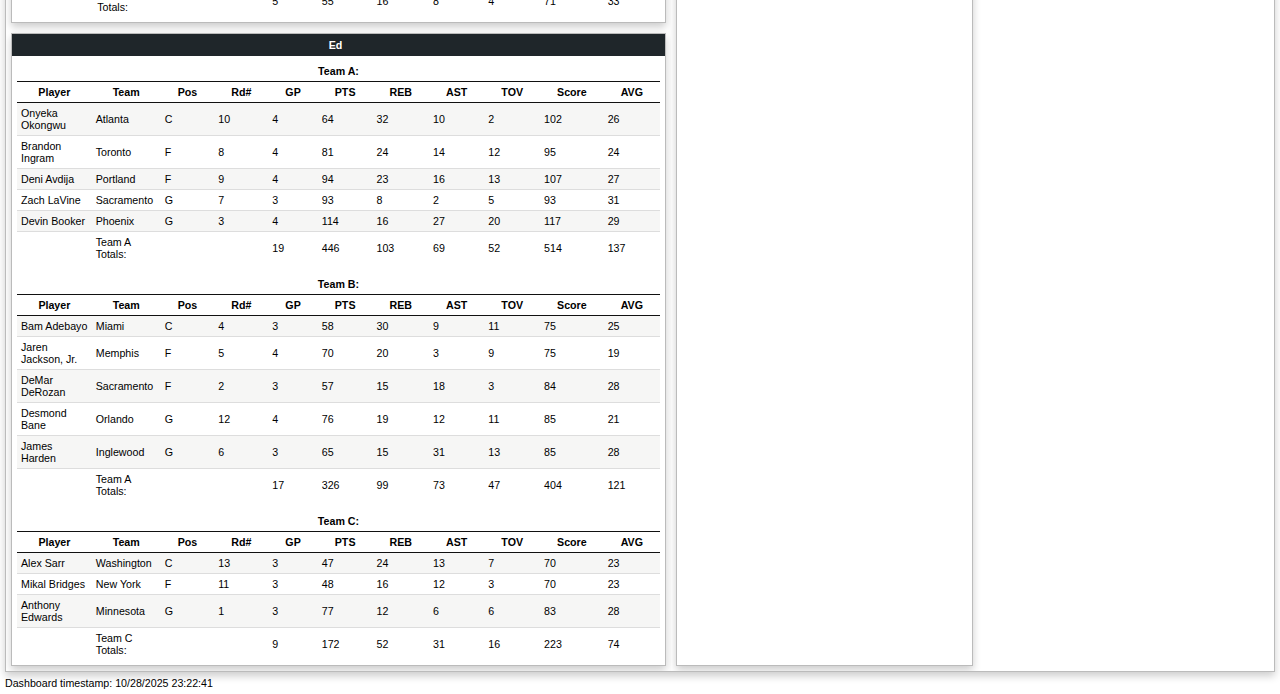
<file: statBoard.html>
<!DOCTYPE html>
 <html lang="en"><head><meta charset="utf-8"><meta content="width=device-width, initial-scale=1" name="viewport"><meta content="Ed Frost" name="author"><meta content="2025-10-28 23:22:41" name="revised"><title>Chumpball Fantasy Basketball 2025-2026</title><style type="text/css">div.dt-datetime{position:absolute;background-color:white;z-index:2050;border:1px solid #ccc;box-shadow:0 5px 15px -5px rgba(0, 0, 0, 0.5);padding:6px 20px;width:275px;border-radius:5px}div.dt-datetime.inline{position:relative;box-shadow:none}div.dt-datetime div.dt-datetime-title{text-align:center;padding:5px 0px 3px}div.dt-datetime div.dt-datetime-buttons{text-align:center}div.dt-datetime div.dt-datetime-buttons a{display:inline-block;padding:0 .5em .5em .5em;margin:0;font-size:.9em}div.dt-datetime div.dt-datetime-buttons a:hover{text-decoration:underline}div.dt-datetime table{border-spacing:0;margin:12px 0;width:100%}div.dt-datetime table.dt-datetime-table-nospace{margin-top:-12px}div.dt-datetime table th{font-size:.8em;color:#777;font-weight:normal;width:14.285714286%;padding:0 0 4px 0;text-align:center}div.dt-datetime table td{font-size:.9em;color:#444;padding:0}div.dt-datetime table td.selectable{text-align:center;background:#f5f5f5}div.dt-datetime table td.selectable.disabled{color:#aaa;background:white}div.dt-datetime table td.selectable.disabled button:hover{color:#aaa;background:white}div.dt-datetime table td.selectable.now{background-color:#ddd}div.dt-datetime table td.selectable.now button{font-weight:bold}div.dt-datetime table td.selectable.selected button{background:#4e6ca3;color:white;border-radius:2px}div.dt-datetime table td.selectable button:hover{background:#ff8000;color:white;border-radius:2px}div.dt-datetime table td.dt-datetime-week{font-size:.7em}div.dt-datetime table button{width:100%;box-sizing:border-box;border:none;background:transparent;font-size:inherit;color:inherit;text-align:center;padding:4px 0;cursor:pointer;margin:0}div.dt-datetime table button span{display:inline-block;min-width:14px;text-align:right}div.dt-datetime table.weekNumber th{width:12.5%}div.dt-datetime div.dt-datetime-calendar table{margin-top:0}div.dt-datetime div.dt-datetime-label{position:relative;display:inline-block;height:30px;padding:5px 6px;border:1px solid transparent;box-sizing:border-box;cursor:pointer}div.dt-datetime div.dt-datetime-label:hover{border:1px solid #ddd;border-radius:2px;background-color:#f5f5f5}div.dt-datetime div.dt-datetime-label select{position:absolute;top:6px;left:0;cursor:pointer;opacity:0}div.dt-datetime.horizontal{width:550px}div.dt-datetime.horizontal div.dt-datetime-date,div.dt-datetime.horizontal div.dt-datetime-time{width:48%}div.dt-datetime.horizontal div.dt-datetime-time{margin-left:4%}div.dt-datetime div.dt-datetime-date{position:relative;float:left;width:100%}div.dt-datetime div.dt-datetime-time{position:relative;float:left;width:100%;text-align:center}div.dt-datetime div.dt-datetime-time>span{vertical-align:middle}div.dt-datetime div.dt-datetime-time th{text-align:left}div.dt-datetime div.dt-datetime-time div.dt-datetime-timeblock{display:inline-block;vertical-align:middle}div.dt-datetime div.dt-datetime-iconLeft,div.dt-datetime div.dt-datetime-iconRight{width:30px;height:30px;background-position:center;background-repeat:no-repeat;opacity:.3;overflow:hidden;box-sizing:border-box;border:1px solid transparent}div.dt-datetime div.dt-datetime-iconLeft:hover,div.dt-datetime div.dt-datetime-iconRight:hover{border:1px solid #ccc;border-radius:2px;background-color:#f0f0f0;opacity:.6}div.dt-datetime div.dt-datetime-iconLeft button,div.dt-datetime div.dt-datetime-iconRight button{border:none;background:transparent;text-indent:30px;height:100%;width:100%;cursor:pointer}div.dt-datetime div.dt-datetime-iconLeft{position:absolute;top:5px;left:5px}div.dt-datetime div.dt-datetime-iconLeft button{position:relative;z-index:1}div.dt-datetime div.dt-datetime-iconLeft:after{position:absolute;top:7px;left:10px;display:block;content:"";border-top:7px solid transparent;border-right:7px solid black;border-bottom:7px solid transparent}div.dt-datetime div.dt-datetime-iconRight{position:absolute;top:5px;right:5px}div.dt-datetime div.dt-datetime-iconRight button{position:relative;z-index:1}div.dt-datetime div.dt-datetime-iconRight:after{position:absolute;top:7px;left:12px;display:block;content:"";border-top:7px solid transparent;border-left:7px solid black;border-bottom:7px solid transparent}div.dt-datetime-error{clear:both;padding:0 1em;max-width:240px;font-size:11px;line-height:1.25em;text-align:center;color:#b11f1f}html.dark input.dt-datetime{color-scheme:dark}html.dark div.dt-datetime{border:1px solid #595b5e;background-color:#212529;box-shadow:3px 4px 10px 1px rgba(0, 0, 0, 0.8)}html.dark div.dt-datetime table th{color:#ccc}html.dark div.dt-datetime table td{color:#eee}html.dark div.dt-datetime table td.selectable{background:#373c41}html.dark div.dt-datetime table td.selectable.disabled{color:#aaa;background:#171b1f}html.dark div.dt-datetime table td.selectable.disabled button:hover{color:#aaa;background:#171b1f}html.dark div.dt-datetime table td.selectable.now{background:#4b5055}html.dark div.dt-datetime table td.selectable.selected button{background:#6ea8fe;color:black}html.dark div.dt-datetime table td.selectable button:hover{background:#ff8000;color:black}html.dark div.dt-datetime div.dt-datetime-label:hover{border:1px solid transparent;background-color:rgba(255, 255, 255, 0.1)}html.dark div.dt-datetime div.dt-datetime-iconLeft:hover,html.dark div.dt-datetime div.dt-datetime-iconRight:hover,html.dark div.dt-datetime div.dt-datetime-iconUp:hover,html.dark div.dt-datetime div.dt-datetime-iconDown:hover{border:1px solid transparent;background-color:rgba(255, 255, 255, 0.1)}html.dark div.dt-datetime div.dt-datetime-iconLeft:after{border-right-color:white}html.dark div.dt-datetime div.dt-datetime-iconRight:after{border-left-color:white}html.dark div.dt-datetime select{color-scheme:dark}html.dark div.dt-datetime-error{color:#b11f1f}
</style><script type="text/javascript">/*! DateTime picker for DataTables.net v1.5.0
 *
 * © SpryMedia Ltd, all rights reserved.
 * License: MIT datatables.net/license/mit
 */
!function(s){var i;"function"==typeof define&&define.amd?define(["jquery"],function(t){return s(t,window,document)}):"object"==typeof exports?(i=require("jquery"),"undefined"==typeof window?module.exports=function(t,e){return t=t||window,e=e||i(t),s(e,t,t.document)}:module.exports=s(i,window,window.document)):s(jQuery,window,document)}(function(g,o,i,n){"use strict";function a(t,e){if(a.factory(t,e))return a;if(void 0===r&&(r=o.moment||o.dayjs||o.luxon||null),this.c=g.extend(!0,{},a.defaults,e),e=this.c.classPrefix,this.c.i18n,!r&&"YYYY-MM-DD"!==this.c.format)throw"DateTime: Without momentjs, dayjs or luxon only the format 'YYYY-MM-DD' can be used";"string"==typeof this.c.minDate&&(this.c.minDate=new Date(this.c.minDate)),"string"==typeof this.c.maxDate&&(this.c.maxDate=new Date(this.c.maxDate));var s=g('<div class="'+e+'"><div class="'+e+'-date"><div class="'+e+'-title"><div class="'+e+'-iconLeft"><button type="button"></button></div><div class="'+e+'-iconRight"><button type="button"></button></div><div class="'+e+'-label"><span></span><select class="'+e+'-month"></select></div><div class="'+e+'-label"><span></span><select class="'+e+'-year"></select></div></div><div class="'+e+'-buttons"><a class="'+e+'-clear"></a><a class="'+e+'-today"></a></div><div class="'+e+'-calendar"></div></div><div class="'+e+'-time"><div class="'+e+'-hours"></div><div class="'+e+'-minutes"></div><div class="'+e+'-seconds"></div></div><div class="'+e+'-error"></div></div>');this.dom={container:s,date:s.find("."+e+"-date"),title:s.find("."+e+"-title"),calendar:s.find("."+e+"-calendar"),time:s.find("."+e+"-time"),error:s.find("."+e+"-error"),buttons:s.find("."+e+"-buttons"),clear:s.find("."+e+"-clear"),today:s.find("."+e+"-today"),previous:s.find("."+e+"-iconLeft"),next:s.find("."+e+"-iconRight"),input:g(t)},this.s={d:null,display:null,minutesRange:null,secondsRange:null,namespace:"dateime-"+a._instance++,parts:{date:null!==this.c.format.match(/[YMD]|L(?!T)|l/),time:null!==this.c.format.match(/[Hhm]|LT|LTS/),seconds:-1!==this.c.format.indexOf("s"),hours12:null!==this.c.format.match(/[haA]/)}},this.dom.container.append(this.dom.date).append(this.dom.time).append(this.dom.error),this.dom.date.append(this.dom.title).append(this.dom.buttons).append(this.dom.calendar),this.dom.input.addClass("dt-datetime"),this._constructor()}var r;return g.extend(a.prototype,{destroy:function(){this._hide(!0),this.dom.container.off().empty(),this.dom.input.removeClass("dt-datetime").removeAttr("autocomplete").off(".datetime")},display:function(t,e){return t!==n&&this.s.display.setUTCFullYear(t),e!==n&&this.s.display.setUTCMonth(e-1),t!==n||e!==n?(this._setTitle(),this._setCalander(),this):{month:this.s.display.getUTCMonth()+1,year:this.s.display.getUTCFullYear()}},errorMsg:function(t){var e=this.dom.error;return t?e.html(t):e.empty(),this},hide:function(){return this._hide(),this},max:function(t){return this.c.maxDate="string"==typeof t?new Date(t):t,this._optionsTitle(),this._setCalander(),this},min:function(t){return this.c.minDate="string"==typeof t?new Date(t):t,this._optionsTitle(),this._setCalander(),this},owns:function(t){return 0<g(t).parents().filter(this.dom.container).length},val:function(t,e){return t===n?this.s.d:(t instanceof Date?this.s.d=this._dateToUtc(t):null===t||""===t?this.s.d=null:"--now"===t?this.s.d=this._dateToUtc(new Date):"string"==typeof t&&(this.s.d=this._dateToUtc(this._convert(t,this.c.format,null))),!e&&e!==n||(this.s.d?this._writeOutput():this.dom.input.val(t)),this.s.display=this.s.d?new Date(this.s.d.toString()):new Date,this.s.display.setUTCDate(1),this._setTitle(),this._setCalander(),this._setTime(),this)},valFormat:function(t,e){return e?(this.val(this._convert(e,t,null)),this):this._convert(this.val(),null,t)},_constructor:function(){function a(){var t=o.dom.input.val();t!==e&&(o.c.onChange.call(o,t,o.s.d,o.dom.input),e=t)}var o=this,r=this.c.classPrefix,e=this.dom.input.val();this.s.parts.date||this.dom.date.css("display","none"),this.s.parts.time||this.dom.time.css("display","none"),this.s.parts.seconds||(this.dom.time.children("div."+r+"-seconds").remove(),this.dom.time.children("span").eq(1).remove()),this.c.buttons.clear||this.dom.clear.css("display","none"),this.c.buttons.today||this.dom.today.css("display","none"),this._optionsTitle(),g(i).on("i18n.dt",function(t,e){e.oLanguage.datetime&&(g.extend(!0,o.c.i18n,e.oLanguage.datetime),o._optionsTitle())}),"hidden"===this.dom.input.attr("type")&&(this.dom.container.addClass("inline"),this.c.attachTo="input",this.val(this.dom.input.val(),!1),this._show()),e&&this.val(e,!1),this.dom.input.attr("autocomplete","off").on("focus.datetime click.datetime",function(){o.dom.container.is(":visible")||o.dom.input.is(":disabled")||(o.val(o.dom.input.val(),!1),o._show())}).on("keyup.datetime",function(){o.dom.container.is(":visible")&&o.val(o.dom.input.val(),!1)}),this.dom.container.on("change","select",function(){var t,e,s=g(this),i=s.val();s.hasClass(r+"-month")?(o._correctMonth(o.s.display,i),o._setTitle(),o._setCalander()):s.hasClass(r+"-year")?(o.s.display.setUTCFullYear(i),o._setTitle(),o._setCalander()):s.hasClass(r+"-hours")||s.hasClass(r+"-ampm")?(o.s.parts.hours12?(t=+g(o.dom.container).find("."+r+"-hours").val(),e="pm"===g(o.dom.container).find("."+r+"-ampm").val(),o.s.d.setUTCHours(12!=t||e?e&&12!=t?12+t:t:0)):o.s.d.setUTCHours(i),o._setTime(),o._writeOutput(!0),a()):s.hasClass(r+"-minutes")?(o.s.d.setUTCMinutes(i),o._setTime(),o._writeOutput(!0),a()):s.hasClass(r+"-seconds")&&(o.s.d.setSeconds(i),o._setTime(),o._writeOutput(!0),a()),o.dom.input.focus(),o._position()}).on("click",function(t){var e=o.s.d,s="span"===t.target.nodeName.toLowerCase()?t.target.parentNode:t.target,i=s.nodeName.toLowerCase();if("select"!==i)if(t.stopPropagation(),"a"===i&&(t.preventDefault(),g(s).hasClass(r+"-clear")?(o.s.d=null,o.dom.input.val(""),o._writeOutput(),o._setCalander(),o._setTime(),a()):g(s).hasClass(r+"-today")&&(o.s.display=new Date,o._setTitle(),o._setCalander())),"button"===i){t=g(s),i=t.parent();if(i.hasClass("disabled")&&!i.hasClass("range"))t.blur();else if(i.hasClass(r+"-iconLeft"))o.s.display.setUTCMonth(o.s.display.getUTCMonth()-1),o._setTitle(),o._setCalander(),o.dom.input.focus();else if(i.hasClass(r+"-iconRight"))o._correctMonth(o.s.display,o.s.display.getUTCMonth()+1),o._setTitle(),o._setCalander(),o.dom.input.focus();else{if(t.parents("."+r+"-time").length){var s=t.data("value"),n=t.data("unit"),e=o._needValue();if("minutes"===n){if(i.hasClass("disabled")&&i.hasClass("range"))return o.s.minutesRange=s,void o._setTime();o.s.minutesRange=null}if("seconds"===n){if(i.hasClass("disabled")&&i.hasClass("range"))return o.s.secondsRange=s,void o._setTime();o.s.secondsRange=null}if("am"===s){if(!(12<=e.getUTCHours()))return;s=e.getUTCHours()-12}else if("pm"===s){if(!(e.getUTCHours()<12))return;s=e.getUTCHours()+12}e["hours"===n?"setUTCHours":"minutes"===n?"setUTCMinutes":"setSeconds"](s),o._setCalander(),o._setTime(),o._writeOutput(!0)}else(e=o._needValue()).setUTCDate(1),e.setUTCFullYear(t.data("year")),e.setUTCMonth(t.data("month")),e.setUTCDate(t.data("day")),o._writeOutput(!0),o.s.parts.time?(o._setCalander(),o._setTime()):setTimeout(function(){o._hide()},10);a()}}else o.dom.input.focus()})},_compareDates:function(t,e){return this._isLuxon()?r.DateTime.fromJSDate(t).toUTC().toISODate()===r.DateTime.fromJSDate(e).toUTC().toISODate():this._dateToUtcString(t)===this._dateToUtcString(e)},_convert:function(t,e,s){var i;return t&&(r?this._isLuxon()?(i=t instanceof Date?r.DateTime.fromJSDate(t).toUTC():r.DateTime.fromFormat(t,e)).isValid?s?i.toFormat(s):i.toJSDate():null:(i=t instanceof Date?r.utc(t,n,this.c.locale,this.c.strict):r(t,e,this.c.locale,this.c.strict)).isValid()?s?i.format(s):i.toDate():null:!e&&!s||e&&s?t:e?(i=t.match(/(\d{4})\-(\d{2})\-(\d{2})/))?new Date(i[1],i[2]-1,i[3]):null:t.getUTCFullYear()+"-"+this._pad(t.getUTCMonth()+1)+"-"+this._pad(t.getUTCDate()))},_correctMonth:function(t,e){var s=this._daysInMonth(t.getUTCFullYear(),e),i=t.getUTCDate()>s;t.setUTCMonth(e),i&&(t.setUTCDate(s),t.setUTCMonth(e))},_daysInMonth:function(t,e){return[31,t%4==0&&(t%100!=0||t%400==0)?29:28,31,30,31,30,31,31,30,31,30,31][e]},_dateToUtc:function(t){return t&&new Date(Date.UTC(t.getFullYear(),t.getMonth(),t.getDate(),t.getHours(),t.getMinutes(),t.getSeconds()))},_dateToUtcString:function(t){return this._isLuxon()?r.DateTime.fromJSDate(t).toUTC().toISODate():t.getUTCFullYear()+"-"+this._pad(t.getUTCMonth()+1)+"-"+this._pad(t.getUTCDate())},_hide:function(t){!t&&"hidden"===this.dom.input.attr("type")||(t=this.s.namespace,this.dom.container.detach(),g(o).off("."+t),g(i).off("keydown."+t),g("div.dataTables_scrollBody").off("scroll."+t),g("div.DTE_Body_Content").off("scroll."+t),g("body").off("click."+t),g(this.dom.input[0].offsetParent).off("."+t))},_hours24To12:function(t){return 0===t?12:12<t?t-12:t},_htmlDay:function(t){var e,s;return t.empty?'<td class="empty"></td>':(e=["selectable"],s=this.c.classPrefix,t.disabled&&e.push("disabled"),t.today&&e.push("now"),t.selected&&e.push("selected"),'<td data-day="'+t.day+'" class="'+e.join(" ")+'"><button class="'+s+"-button "+s+'-day" type="button" data-year="'+t.year+'" data-month="'+t.month+'" data-day="'+t.day+'"><span>'+t.day+"</span></button></td>")},_htmlMonth:function(t,e){for(var s=this._dateToUtc(new Date),i=this._daysInMonth(t,e),n=new Date(Date.UTC(t,e,1)).getUTCDay(),a=[],o=[],r=(0<this.c.firstDay&&(n-=this.c.firstDay)<0&&(n+=7),i+n),d=r;7<d;)d-=7;r+=7-d;var l=this.c.minDate,h=this.c.maxDate;l&&(l.setUTCHours(0),l.setUTCMinutes(0),l.setSeconds(0)),h&&(h.setUTCHours(23),h.setUTCMinutes(59),h.setSeconds(59));for(var u=0,c=0;u<r;u++){var m=new Date(Date.UTC(t,e,u-n+1)),f=!!this.s.d&&this._compareDates(m,this.s.d),p=this._compareDates(m,s),y=u<n||i+n<=u,T=l&&m<l||h&&h<m,_=this.c.disableDays,f={day:u-n+1,month:e,year:t,selected:f,today:p,disabled:T=Array.isArray(_)&&-1!==g.inArray(m.getUTCDay(),_)||"function"==typeof _&&!0===_(m)?!0:T,empty:y};o.push(this._htmlDay(f)),7==++c&&(this.c.showWeekNumber&&o.unshift(this._htmlWeekOfYear(u-n,e,t)),a.push("<tr>"+o.join("")+"</tr>"),o=[],c=0)}var v,D=this.c.classPrefix,C=D+"-table";return this.c.showWeekNumber&&(C+=" weekNumber"),l&&(v=l>=new Date(Date.UTC(t,e,1,0,0,0)),this.dom.title.find("div."+D+"-iconLeft").css("display",v?"none":"block")),h&&(v=h<new Date(Date.UTC(t,e+1,1,0,0,0)),this.dom.title.find("div."+D+"-iconRight").css("display",v?"none":"block")),'<table class="'+C+'"><thead>'+this._htmlMonthHead()+"</thead><tbody>"+a.join("")+"</tbody></table>"},_htmlMonthHead:function(){var t=[],e=this.c.firstDay,s=this.c.i18n;this.c.showWeekNumber&&t.push("<th></th>");for(var i=0;i<7;i++)t.push("<th>"+function(t){for(t+=e;7<=t;)t-=7;return s.weekdays[t]}(i)+"</th>");return t.join("")},_htmlWeekOfYear:function(t,e,s){e=new Date(s,e,t,0,0,0,0),e.setDate(e.getDate()+4-(e.getDay()||7)),t=new Date(s,0,1),s=Math.ceil(((e-t)/864e5+1)/7);return'<td class="'+this.c.classPrefix+'-week">'+s+"</td>"},_isLuxon:function(){return!!(r&&r.DateTime&&r.Duration&&r.Settings)},_needValue:function(){return this.s.d||(this.s.d=this._dateToUtc(new Date),this.s.parts.time)||(this.s.d.setUTCHours(0),this.s.d.setUTCMinutes(0),this.s.d.setSeconds(0),this.s.d.setMilliseconds(0)),this.s.d},_options:function(t,e,s){s=s||e;var i=this.dom.container.find("select."+this.c.classPrefix+"-"+t);i.empty();for(var n=0,a=e.length;n<a;n++)i.append('<option value="'+e[n]+'">'+s[n]+"</option>")},_optionSet:function(t,e){var t=this.dom.container.find("select."+this.c.classPrefix+"-"+t),s=t.parent().children("span"),e=(t.val(e),t.find("option:selected"));s.html(0!==e.length?e.text():this.c.i18n.unknown)},_optionsTime:function(n,a,o,r,t){var e,d=this.c.classPrefix,s=this.dom.container.find("div."+d+"-"+n),i=12===a?function(t){return t}:this._pad,l=(d=this.c.classPrefix)+"-table",h=this.c.i18n;if(s.length){var u="",c=10,m=function(t,e,s){12===a&&"number"==typeof t&&(12<=o&&(t+=12),12==t?t=0:24==t&&(t=12));var i=o===t||"am"===t&&o<12||"pm"===t&&12<=o?"selected":"";return"number"==typeof t&&r&&-1===g.inArray(t,r)&&(i+=" disabled"),s&&(i+=" "+s),'<td class="selectable '+i+'"><button class="'+d+"-button "+d+'-day" type="button" data-unit="'+n+'" data-value="'+t+'"><span>'+e+"</span></button></td>"};if(12===a){for(u+="<tr>",e=1;e<=6;e++)u+=m(e,i(e));for(u=(u+=m("am",h.amPm[0]))+"</tr>"+"<tr>",e=7;e<=12;e++)u+=m(e,i(e));u=u+m("pm",h.amPm[1])+"</tr>",c=7}else{if(24===a)for(var f=0,p=0;p<4;p++){for(u+="<tr>",e=0;e<6;e++)u+=m(f,i(f)),f++;u+="</tr>"}else{for(u+="<tr>",p=0;p<60;p+=10)u+=m(p,i(p),"range");var u=u+"</tr>"+('</tbody></thead><table class="'+l+" "+l+'-nospace"><tbody>'),y=null!==t?t:-1===o?0:10*Math.floor(o/10);for(u+="<tr>",p=y+1;p<y+10;p++)u+=m(p,i(p));u+="</tr>"}c=6}s.empty().append('<table class="'+l+'"><thead><tr><th colspan="'+c+'">'+h[n]+"</th></tr></thead><tbody>"+u+"</tbody></table>")}},_optionsTitle:function(){var t=this.c.i18n,e=this.c.minDate,s=this.c.maxDate,e=e?e.getFullYear():null,s=s?s.getFullYear():null,e=null!==e?e:(new Date).getFullYear()-this.c.yearRange,s=null!==s?s:(new Date).getFullYear()+this.c.yearRange;this._options("month",this._range(0,11),t.months),this._options("year",this._range(e,s)),this.dom.today.text(t.today).text(t.today),this.dom.clear.text(t.clear).text(t.clear),this.dom.previous.attr("title",t.previous).children("button").text(t.previous),this.dom.next.attr("title",t.next).children("button").text(t.next)},_pad:function(t){return t<10?"0"+t:t},_position:function(){var t,e,s,i="input"===this.c.attachTo?this.dom.input.position():this.dom.input.offset(),n=this.dom.container,a=this.dom.input.outerHeight();n.hasClass("inline")?n.insertAfter(this.dom.input):(this.s.parts.date&&this.s.parts.time&&550<g(o).width()?n.addClass("horizontal"):n.removeClass("horizontal"),"input"===this.c.attachTo?n.css({top:i.top+a,left:i.left}).insertAfter(this.dom.input):n.css({top:i.top+a,left:i.left}).appendTo("body"),t=n.outerHeight(),e=n.outerWidth(),s=g(o).scrollTop(),i.top+a+t-s>g(o).height()&&(a=i.top-t,n.css("top",a<0?0:a)),e+i.left>g(o).width()&&(s=g(o).width()-e,"input"===this.c.attachTo&&(s-=g(n).offsetParent().offset().left),n.css("left",s<0?0:s)))},_range:function(t,e,s){var i=[];s=s||1;for(var n=t;n<=e;n+=s)i.push(n);return i},_setCalander:function(){this.s.display&&this.dom.calendar.empty().append(this._htmlMonth(this.s.display.getUTCFullYear(),this.s.display.getUTCMonth()))},_setTitle:function(){this._optionSet("month",this.s.display.getUTCMonth()),this._optionSet("year",this.s.display.getUTCFullYear())},_setTime:function(){function t(t){return e.c[t+"Available"]||e._range(0,59,e.c[t+"Increment"])}var e=this,s=this.s.d,i=null,n=null!=(i=this._isLuxon()?r.DateTime.fromJSDate(s).toUTC():i)?i.hour:s?s.getUTCHours():-1;this._optionsTime("hours",this.s.parts.hours12?12:24,n,this.c.hoursAvailable),this._optionsTime("minutes",60,null!=i?i.minute:s?s.getUTCMinutes():-1,t("minutes"),this.s.minutesRange),this._optionsTime("seconds",60,null!=i?i.second:s?s.getSeconds():-1,t("seconds"),this.s.secondsRange)},_show:function(){var e=this,t=this.s.namespace,s=(this._position(),g(o).on("scroll."+t+" resize."+t,function(){e._position()}),g("div.DTE_Body_Content").on("scroll."+t,function(){e._position()}),g("div.dataTables_scrollBody").on("scroll."+t,function(){e._position()}),this.dom.input[0].offsetParent);s!==i.body&&g(s).on("scroll."+t,function(){e._position()}),g(i).on("keydown."+t,function(t){9!==t.keyCode&&27!==t.keyCode&&13!==t.keyCode||e._hide()}),setTimeout(function(){g("body").on("click."+t,function(t){g(t.target).parents().filter(e.dom.container).length||t.target===e.dom.input[0]||e._hide()})},10)},_writeOutput:function(t){var e=this.s.d,s="",i=this.dom.input,e=(e&&(s=this._convert(e,null,this.c.format)),i.val(s),new Event("change",{bubbles:!0}));i[0].dispatchEvent(e),"hidden"===i.attr("type")&&this.val(s,!1),t&&i.focus()}}),a.use=function(t){r=t},a._instance=0,a.type="DateTime",a.defaults={attachTo:"body",buttons:{clear:!1,today:!1},classPrefix:"dt-datetime",disableDays:null,firstDay:1,format:"YYYY-MM-DD",hoursAvailable:null,i18n:{clear:"Clear",previous:"Previous",next:"Next",months:["January","February","March","April","May","June","July","August","September","October","November","December"],weekdays:["Sun","Mon","Tue","Wed","Thu","Fri","Sat"],amPm:["am","pm"],hours:"Hour",minutes:"Minute",seconds:"Second",unknown:"-",today:"Today"},maxDate:null,minDate:null,minutesAvailable:null,minutesIncrement:1,strict:!0,locale:"en",onChange:function(){},secondsAvailable:null,secondsIncrement:1,showWeekNumber:!1,yearRange:25},a.version="1.5.0",a.factory=function(t,e){var s=!1;return t&&t.document&&(i=(o=t).document),e&&e.fn&&e.fn.jquery&&(g=e,s=!0),s},o.DateTime||(o.DateTime=a),o.DataTable&&(o.DataTable.DateTime=a),g.fn.dtDateTime=function(t){return this.each(function(){new a(this,t)})},g.fn.dataTable&&(g.fn.dataTable.DateTime=a,g.fn.DataTable.DateTime=a,g.fn.dataTable.Editor)&&(g.fn.dataTable.Editor.DateTime=a),a});</script><style type="text/css">div.dt-button-collection{overflow:visible !important;z-index:2002 !important}div.dt-button-collection div.dtsb-searchBuilder{padding-left:1em !important;padding-right:1em !important}div.dt-button-collection.dtb-collection-closeable div.dtsb-titleRow{padding-right:40px}.dtsb-greyscale{border:1px solid #cecece !important}div.dtsb-logicContainer .dtsb-greyscale{border:none !important}div.dtsb-searchBuilder{justify-content:space-evenly;cursor:default;margin-bottom:1em;text-align:left}div.dtsb-searchBuilder button.dtsb-button,div.dtsb-searchBuilder select{font-size:1em}div.dtsb-searchBuilder div.dtsb-titleRow{justify-content:space-evenly;margin-bottom:.5em}div.dtsb-searchBuilder div.dtsb-titleRow div.dtsb-title{display:inline-block;padding-top:6px}div.dtsb-searchBuilder div.dtsb-titleRow div.dtsb-title:empty{display:inline}div.dtsb-searchBuilder div.dtsb-titleRow button.dtsb-clearAll{float:right;margin-bottom:.333em}div.dtsb-searchBuilder div.dtsb-vertical .dtsb-value,div.dtsb-searchBuilder div.dtsb-vertical .dtsb-data,div.dtsb-searchBuilder div.dtsb-vertical .dtsb-condition{display:block}div.dtsb-searchBuilder div.dtsb-group{position:relative;clear:both;margin-bottom:.8em}div.dtsb-searchBuilder div.dtsb-group button.dtsb-clearGroup{margin:2px;text-align:center;padding:0}div.dtsb-searchBuilder div.dtsb-group div.dtsb-logicContainer{-webkit-transform:rotate(90deg);-moz-transform:rotate(90deg);-o-transform:rotate(90deg);-ms-transform:rotate(90deg);transform:rotate(90deg);position:absolute;margin-top:.8em;margin-right:.8em}div.dtsb-searchBuilder div.dtsb-group div.dtsb-criteria{margin-bottom:.8em;display:flex;justify-content:start;flex-flow:row wrap}div.dtsb-searchBuilder div.dtsb-group div.dtsb-criteria select.dtsb-dropDown,div.dtsb-searchBuilder div.dtsb-group div.dtsb-criteria input.dtsb-input{padding:.4em;margin-right:.8em;min-width:5em;max-width:20em;color:inherit}div.dtsb-searchBuilder div.dtsb-group div.dtsb-criteria select.dtsb-dropDown option.dtsb-notItalic,div.dtsb-searchBuilder div.dtsb-group div.dtsb-criteria input.dtsb-input option.dtsb-notItalic{font-style:normal}div.dtsb-searchBuilder div.dtsb-group div.dtsb-criteria select.dtsb-italic{font-style:italic}div.dtsb-searchBuilder div.dtsb-group div.dtsb-criteria div.dtsb-inputCont{flex:1;white-space:nowrap}div.dtsb-searchBuilder div.dtsb-group div.dtsb-criteria div.dtsb-inputCont span.dtsp-joiner{margin-right:.8em}div.dtsb-searchBuilder div.dtsb-group div.dtsb-criteria div.dtsb-inputCont input.dtsb-value{width:33%}div.dtsb-searchBuilder div.dtsb-group div.dtsb-criteria div.dtsb-inputCont select,div.dtsb-searchBuilder div.dtsb-group div.dtsb-criteria div.dtsb-inputCont input{height:100%;box-sizing:border-box}div.dtsb-searchBuilder div.dtsb-group div.dtsb-criteria div.dtsb-buttonContainer{margin-left:auto;display:inline-block}div.dtsb-searchBuilder div.dtsb-group div.dtsb-criteria div.dtsb-buttonContainer button.dtsb-delete,div.dtsb-searchBuilder div.dtsb-group div.dtsb-criteria div.dtsb-buttonContainer button.dtsb-right,div.dtsb-searchBuilder div.dtsb-group div.dtsb-criteria div.dtsb-buttonContainer button.dtsb-left{margin-right:.8em}div.dtsb-searchBuilder div.dtsb-group div.dtsb-criteria div.dtsb-buttonContainer button.dtsb-delete:last-child,div.dtsb-searchBuilder div.dtsb-group div.dtsb-criteria div.dtsb-buttonContainer button.dtsb-right:last-child,div.dtsb-searchBuilder div.dtsb-group div.dtsb-criteria div.dtsb-buttonContainer button.dtsb-left:last-child{margin-right:0}@media screen and (max-width: 550px){div.dtsb-searchBuilder div.dtsb-group div.dtsb-criteria{display:flex;flex-flow:none;flex-direction:column;justify-content:start;padding-right:calc(35px + .8em);margin-bottom:0px}div.dtsb-searchBuilder div.dtsb-group div.dtsb-criteria:not(:first-child),div.dtsb-searchBuilder div.dtsb-group div.dtsb-criteria:not(:nth-child(2)),div.dtsb-searchBuilder div.dtsb-group div.dtsb-criteria:not(:last-child){padding-top:.8em}div.dtsb-searchBuilder div.dtsb-group div.dtsb-criteria:first-child,div.dtsb-searchBuilder div.dtsb-group div.dtsb-criteria:nth-child(2),div.dtsb-searchBuilder div.dtsb-group div.dtsb-criteria:last-child{padding-top:0em}div.dtsb-searchBuilder div.dtsb-group div.dtsb-criteria select.dtsb-dropDown,div.dtsb-searchBuilder div.dtsb-group div.dtsb-criteria input.dtsb-input{max-width:none;width:100%;margin-bottom:.8em;margin-right:.8em}div.dtsb-searchBuilder div.dtsb-group div.dtsb-criteria div.dtsb-inputCont{margin-right:.8em}div.dtsb-searchBuilder div.dtsb-group div.dtsb-criteria div.dtsb-buttonContainer{position:absolute;width:35px;display:flex;flex-wrap:wrap-reverse;right:0}div.dtsb-searchBuilder div.dtsb-group div.dtsb-criteria div.dtsb-buttonContainer button{margin-right:0px !important}}div.dtsb-searchBuilder button,div.dtsb-searchBuilder select.dtsb-dropDown,div.dtsb-searchBuilder input{background-color:#f9f9f9}div.dtsb-searchBuilder button.dtsb-button{position:relative;display:inline-block;box-sizing:border-box;padding:.5em 1em;border:1px solid rgba(0, 0, 0, 0.3);border-radius:2px;cursor:pointer;font-size:.88em;line-height:1.6em;color:inherit;white-space:nowrap;overflow:hidden;background-color:rgba(0, 0, 0, 0.1);background:linear-gradient(to bottom, rgba(230, 230, 230, 0.1) 0%, rgba(0, 0, 0, 0.1) 100%);-webkit-user-select:none;-moz-user-select:none;-ms-user-select:none;user-select:none;text-decoration:none;outline:none;text-overflow:ellipsis}div.dtsb-searchBuilder button.dtsb-button:hover{background-color:#cecece;cursor:pointer}div.dtsb-searchBuilder div.dtsb-logicContainer{border:1px solid rgba(0, 0, 0, 0.3);background-color:rgba(0, 0, 0, 0.1);background:linear-gradient(to right, rgba(230, 230, 230, 0.1) 0%, rgba(0, 0, 0, 0.1) 100%)}div.dtsb-searchBuilder div.dtsb-logicContainer button{border:1px solid transparent;background:transparent}div.dtsb-searchBuilder button.dtsb-clearGroup{min-width:2em;padding:0}div.dtsb-searchBuilder button.dtsb-iptbtn{min-width:100px;text-align:left}div.dtsb-searchBuilder div.dtsb-group div.dtsb-logicContainer{border:1px solid;border-color:#cecece;border-radius:3px;display:flex;flex-direction:row;flex-wrap:wrap;justify-content:flex-start;align-content:flex-start;align-items:flex-start}div.dtsb-searchBuilder div.dtsb-group div.dtsb-logicContainer button.dtsb-logic{border:none;border-radius:0px;flex-grow:1;flex-shrink:0;flex-basis:3em;margin:0px}div.dtsb-searchBuilder div.dtsb-group div.dtsb-logicContainer button.dtsb-clearGroup{border:none;border-radius:0px;width:2em;margin:0px}div.dtsb-searchBuilder div.dtsb-group div.dtsb-criteria select.dtsb-dropDown,div.dtsb-searchBuilder div.dtsb-group div.dtsb-criteria input.dtsb-input{border:1px solid;border-radius:3px}div.dtsb-searchBuilder div.dtsb-group div.dtsb-criteria select.dtsb-condition{border-color:#48b13c}div.dtsb-searchBuilder div.dtsb-group div.dtsb-criteria select.dtsb-data{border-color:#e70f00}div.dtsb-searchBuilder div.dtsb-group div.dtsb-criteria select.dtsb-value,div.dtsb-searchBuilder div.dtsb-group div.dtsb-criteria input.dtsb-value{border-color:#0069ba}html.dark div.dtsb-searchBuilder button.dtsb-button,html.dark div.dtsb-searchBuilder select.dtsb-dropDown,html.dark div.dtsb-searchBuilder input.dtsb-input{background-color:rgb(66, 69, 73) !important;color-scheme:dark}html.dark div.dtsb-searchBuilder button.dtsb-button{border:1px solid rgb(89, 91, 94);background:rgba(255, 255, 255, 0.15)}html.dark div.dtsb-searchBuilder button.dtsb-button:hover{background:rgba(179, 179, 179, 0.15)}html.dark div.dtsb-searchBuilder div.dtsb-logicContainer{border:1px solid rgb(89, 91, 94)}html.dark div.dtsb-searchBuilder .dtsb-greyscale{border-color:rgba(255, 255, 255, 0.2) !important}
</style><script type="text/javascript">/*! SearchBuilder 1.5.0
 * ©SpryMedia Ltd - datatables.net/license/mit
 */
!function(e){var n,s;"function"==typeof define&&define.amd?define(["jquery","datatables.net"],function(t){return e(t,window,document)}):"object"==typeof exports?(n=require("jquery"),s=function(t,i){i.fn.dataTable||require("datatables.net")(t,i)},"undefined"==typeof window?module.exports=function(t,i){return t=t||window,i=i||n(t),s(t,i),e(i,t,t.document)}:(s(window,n),module.exports=e(n,window,window.document))):e(jQuery,window,document)}(function(s,l,t,V){"use strict";var I,u,a,d,c,h,p,m,e,i,r=s.fn.dataTable;function o(){return l.moment}function f(){return l.luxon}function w(t,i,e,n,s,r){void 0===n&&(n=0),void 0===s&&(s=1),void 0===r&&(r=V);var o=this;if(!u||!u.versionCheck||!u.versionCheck("1.10.0"))throw new Error("SearchPane requires DataTables 1.10 or newer");this.classes=I.extend(!0,{},w.classes),this.c=I.extend(!0,{},w.defaults,I.fn.dataTable.ext.searchBuilder,i);i=this.c.i18n;if(this.s={condition:V,conditions:{},data:V,dataIdx:-1,dataPoints:[],dateFormat:!1,depth:s,dt:t,filled:!1,index:n,origData:V,preventRedraw:!1,serverData:r,topGroup:e,type:"",value:[]},this.dom={buttons:I("<div/>").addClass(this.classes.buttonContainer),condition:I("<select disabled/>").addClass(this.classes.condition).addClass(this.classes.dropDown).addClass(this.classes.italic).attr("autocomplete","hacking"),conditionTitle:I('<option value="" disabled selected hidden/>').html(this.s.dt.i18n("searchBuilder.condition",i.condition)),container:I("<div/>").addClass(this.classes.container),data:I("<select/>").addClass(this.classes.data).addClass(this.classes.dropDown).addClass(this.classes.italic),dataTitle:I('<option value="" disabled selected hidden/>').html(this.s.dt.i18n("searchBuilder.data",i.data)),defaultValue:I("<select disabled/>").addClass(this.classes.value).addClass(this.classes.dropDown).addClass(this.classes.select).addClass(this.classes.italic),delete:I("<button/>").html(this.s.dt.i18n("searchBuilder.delete",i.delete)).addClass(this.classes.delete).addClass(this.classes.button).attr("title",this.s.dt.i18n("searchBuilder.deleteTitle",i.deleteTitle)).attr("type","button"),inputCont:I("<div/>").addClass(this.classes.inputCont),left:I("<button/>").html(this.s.dt.i18n("searchBuilder.left",i.left)).addClass(this.classes.left).addClass(this.classes.button).attr("title",this.s.dt.i18n("searchBuilder.leftTitle",i.leftTitle)).attr("type","button"),right:I("<button/>").html(this.s.dt.i18n("searchBuilder.right",i.right)).addClass(this.classes.right).addClass(this.classes.button).attr("title",this.s.dt.i18n("searchBuilder.rightTitle",i.rightTitle)).attr("type","button"),value:[I("<select disabled/>").addClass(this.classes.value).addClass(this.classes.dropDown).addClass(this.classes.italic).addClass(this.classes.select)],valueTitle:I('<option value="--valueTitle--" disabled selected hidden/>').html(this.s.dt.i18n("searchBuilder.value",i.value))},this.c.greyscale){this.dom.data.addClass(this.classes.greyscale),this.dom.condition.addClass(this.classes.greyscale),this.dom.defaultValue.addClass(this.classes.greyscale);for(var a=0,d=this.dom.value;a<d.length;a++)d[a].addClass(this.classes.greyscale)}return I(l).on("resize.dtsb",u.util.throttle(function(){o.s.topGroup.trigger("dtsb-redrawLogic")})),this._buildCriteria(),this}function g(t,i,e,n,s,r,o){if(void 0===n&&(n=0),void 0===s&&(s=!1),void 0===r&&(r=1),void 0===o&&(o=V),d&&d.versionCheck&&d.versionCheck("1.10.0"))return this.classes=a.extend(!0,{},g.classes),this.c=a.extend(!0,{},g.defaults,i),this.s={criteria:[],depth:r,dt:t,index:n,isChild:s,logic:V,opts:i,preventRedraw:!1,serverData:o,toDrop:V,topGroup:e},this.dom={add:a("<button/>").addClass(this.classes.add).addClass(this.classes.button).attr("type","button"),clear:a("<button>&times</button>").addClass(this.classes.button).addClass(this.classes.clearGroup).attr("type","button"),container:a("<div/>").addClass(this.classes.group),logic:a("<button><div/></button>").addClass(this.classes.logic).addClass(this.classes.button).attr("type","button"),logicContainer:a("<div/>").addClass(this.classes.logicContainer)},this.s.topGroup===V&&(this.s.topGroup=this.dom.container),this._setup(),this;throw new Error("SearchBuilder requires DataTables 1.10 or newer")}function n(t,i){var s=this;if(!p||!p.versionCheck||!p.versionCheck("1.10.0"))throw new Error("SearchBuilder requires DataTables 1.10 or newer");t=new p.Api(t);if(this.classes=h.extend(!0,{},n.classes),this.c=h.extend(!0,{},n.defaults,i),this.dom={clearAll:h('<button type="button">'+t.i18n("searchBuilder.clearAll",this.c.i18n.clearAll)+"</button>").addClass(this.classes.clearAll).addClass(this.classes.button).attr("type","button"),container:h("<div/>").addClass(this.classes.container),title:h("<div/>").addClass(this.classes.title),titleRow:h("<div/>").addClass(this.classes.titleRow),topGroup:V},this.s={dt:t,opts:i,search:V,serverData:V,topGroup:V},t.settings()[0]._searchBuilder===V)return(t.settings()[0]._searchBuilder=this).s.dt.page.info().serverSide&&(this.s.dt.on("preXhr.dtsb",function(t,i,e){var n=s.s.dt.state.loaded();n&&n.searchBuilder&&(e.searchBuilder=s._collapseArray(n.searchBuilder))}),this.s.dt.on("xhr.dtsb",function(t,i,e){e&&e.searchBuilder&&e.searchBuilder.options&&(s.s.serverData=e.searchBuilder.options)})),this.s.dt.settings()[0]._bInitComplete?this._setUp():t.one("init.dt",function(){s._setUp()}),this}function v(t,i){t=new r.Api(t),i=i||t.init().searchBuilder||r.defaults.searchBuilder;return new e(t,i).getNode()}return w._escapeHTML=function(t){return t.toString().replace(/&amp;/g,"&").replace(/&lt;/g,"<").replace(/&gt;/g,">").replace(/&quot;/g,'"')},w.parseNumFmt=function(t){return+t.replace(/(?!^-)[^0-9.]/g,"")},w.prototype.updateArrows=function(t){void 0===t&&(t=!1),this.dom.container.children().detach(),this.dom.container.append(this.dom.data).append(this.dom.condition).append(this.dom.inputCont),this.setListeners(),this.dom.value[0]!==V&&this.dom.value[0].trigger("dtsb-inserted");for(var i=1;i<this.dom.value.length;i++)this.dom.inputCont.append(this.dom.value[i]),this.dom.value[i].trigger("dtsb-inserted");1<this.s.depth&&this.dom.buttons.append(this.dom.left),(!1===this.c.depthLimit||this.s.depth<this.c.depthLimit)&&t?this.dom.buttons.append(this.dom.right):this.dom.right.remove(),this.dom.buttons.append(this.dom.delete),this.dom.container.append(this.dom.buttons)},w.prototype.destroy=function(){this.dom.data.off(".dtsb"),this.dom.condition.off(".dtsb"),this.dom.delete.off(".dtsb");for(var t=0,i=this.dom.value;t<i.length;t++)i[t].off(".dtsb");this.dom.container.remove()},w.prototype.search=function(t,i){var e=this.s.conditions[this.s.condition];if(this.s.condition!==V&&e!==V){var n=t[this.s.dataIdx];if(this.s.type.includes("num")&&(""!==this.s.dt.settings()[0].oLanguage.sDecimal||""!==this.s.dt.settings()[0].oLanguage.sThousands)){var s=[t[this.s.dataIdx]];if(""!==this.s.dt.settings()[0].oLanguage.sDecimal&&(s=t[this.s.dataIdx].split(this.s.dt.settings()[0].oLanguage.sDecimal)),""!==this.s.dt.settings()[0].oLanguage.sThousands)for(var r=0;r<s.length;r++)s[r]=s[r].replace(this.s.dt.settings()[0].oLanguage.sThousands,",");n=s.join(".")}if("filter"!==this.c.orthogonal.search&&(n=(t=this.s.dt.settings()[0]).oApi._fnGetCellData(t,i,this.s.dataIdx,"string"==typeof this.c.orthogonal?this.c.orthogonal:this.c.orthogonal.search)),"array"===this.s.type){(n=Array.isArray(n)?n:[n]).sort();for(var o=0,a=n;o<a.length;o++){var d=a[o];d&&"string"==typeof d&&(d=d.replace(/[\r\n\u2028]/g," "))}}else null!==n&&"string"==typeof n&&(n=n.replace(/[\r\n\u2028]/g," "));return this.s.type.includes("html")&&"string"==typeof n&&(n=n.replace(/(<([^>]+)>)/gi,"")),e.search(n=null===n?"":n,this.s.value,this)}},w.prototype.getDetails=function(t){if(void 0===t&&(t=!1),null===this.s.type||!this.s.type.includes("num")||""===this.s.dt.settings()[0].oLanguage.sDecimal&&""===this.s.dt.settings()[0].oLanguage.sThousands){if(null!==this.s.type&&t)if(this.s.type.includes("date")||this.s.type.includes("time"))for(i=0;i<this.s.value.length;i++)null===this.s.value[i].match(/^\d{4}-([0]\d|1[0-2])-([0-2]\d|3[01])$/g)&&(this.s.value[i]="");else if(this.s.type.includes("moment"))for(i=0;i<this.s.value.length;i++)this.s.value[i]&&0<this.s.value[i].length&&o()(this.s.value[i],this.s.dateFormat,!0).isValid()&&(this.s.value[i]=o()(this.s.value[i],this.s.dateFormat).format("YYYY-MM-DD HH:mm:ss"));else if(this.s.type.includes("luxon"))for(i=0;i<this.s.value.length;i++)this.s.value[i]&&0<this.s.value[i].length&&null===f().DateTime.fromFormat(this.s.value[i],this.s.dateFormat).invalid&&(this.s.value[i]=f().DateTime.fromFormat(this.s.value[i],this.s.dateFormat).toFormat("yyyy-MM-dd HH:mm:ss"))}else for(var i=0;i<this.s.value.length;i++){var e=[this.s.value[i].toString()];if(""!==this.s.dt.settings()[0].oLanguage.sDecimal&&(e=this.s.value[i].split(this.s.dt.settings()[0].oLanguage.sDecimal)),""!==this.s.dt.settings()[0].oLanguage.sThousands)for(var n=0;n<e.length;n++)e[n]=e[n].replace(this.s.dt.settings()[0].oLanguage.sThousands,",");this.s.value[i]=e.join(".")}if(this.s.type.includes("num")&&this.s.dt.page.info().serverSide)for(i=0;i<this.s.value.length;i++)this.s.value[i]=this.s.value[i].replace(/[^0-9.\-]/g,"");return{condition:this.s.condition,data:this.s.data,origData:this.s.origData,type:this.s.type,value:this.s.value.map(function(t){return null!==t&&t!==V?t.toString():t})}},w.prototype.getNode=function(){return this.dom.container},w.prototype.populate=function(){this._populateData(),-1!==this.s.dataIdx&&(this._populateCondition(),this.s.condition!==V)&&this._populateValue()},w.prototype.rebuild=function(t){var i,e,n,s=!1;if(this._populateData(),t.data!==V&&(e=this.classes.italic,n=this.dom.data,this.dom.data.children("option").each(function(){!s&&(I(this).text()===t.data||t.origData&&I(this).prop("origData")===t.origData)?(I(this).prop("selected",!0),n.removeClass(e),s=!0,i=I(this).val()):I(this).removeProp("selected")})),s){this.s.data=t.data,this.s.origData=t.origData,this.s.dataIdx=i,this.c.orthogonal=this._getOptions().orthogonal,this.dom.dataTitle.remove(),this._populateCondition(),this.dom.conditionTitle.remove();for(var r=void 0,o=this.dom.condition.children("option"),a=0;a<o.length;a++){var d=I(o[a]);t.condition!==V&&d.val()===t.condition&&"string"==typeof t.condition?(d.prop("selected",!0),r=d.val()):d.removeProp("selected")}if(this.s.condition=r,this.s.condition!==V){this.dom.conditionTitle.removeProp("selected"),this.dom.conditionTitle.remove(),this.dom.condition.removeClass(this.classes.italic);for(a=0;a<o.length;a++)(d=I(o[a])).val()!==this.s.condition&&d.removeProp("selected");this._populateValue(t)}else this.dom.conditionTitle.prependTo(this.dom.condition).prop("selected",!0)}},w.prototype.setListeners=function(){var l=this;this.dom.data.unbind("change").on("change.dtsb",function(){l.dom.dataTitle.removeProp("selected");for(var t=l.dom.data.children("option."+l.classes.option),i=0;i<t.length;i++){var e=I(t[i]);e.val()===l.dom.data.val()?(l.dom.data.removeClass(l.classes.italic),e.prop("selected",!0),l.s.dataIdx=+e.val(),l.s.data=e.text(),l.s.origData=e.prop("origData"),l.c.orthogonal=l._getOptions().orthogonal,l._clearCondition(),l._clearValue(),l._populateCondition(),l.s.filled&&(l.s.filled=!1,l.s.dt.draw(),l.setListeners()),l.s.dt.state.save()):e.removeProp("selected")}}),this.dom.condition.unbind("change").on("change.dtsb",function(){l.dom.conditionTitle.removeProp("selected");for(var t=l.dom.condition.children("option."+l.classes.option),i=0;i<t.length;i++){var e=I(t[i]);if(e.val()===l.dom.condition.val()){l.dom.condition.removeClass(l.classes.italic),e.prop("selected",!0);for(var n=e.val(),s=0,r=Object.keys(l.s.conditions);s<r.length;s++)if(r[s]===n){l.s.condition=n;break}l._clearValue(),l._populateValue();for(var o=0,a=l.dom.value;o<a.length;o++){var d=a[o];l.s.filled&&d!==V&&0!==l.dom.inputCont.has(d[0]).length&&(l.s.filled=!1,l.s.dt.draw(),l.setListeners())}(0===l.dom.value.length||1===l.dom.value.length&&l.dom.value[0]===V)&&l.s.dt.draw()}else e.removeProp("selected")}})},w.prototype.setupButtons=function(){550<l.innerWidth?(this.dom.container.removeClass(this.classes.vertical),this.dom.buttons.css("left",null),this.dom.buttons.css("top",null)):(this.dom.container.addClass(this.classes.vertical),this.dom.buttons.css("left",this.dom.data.innerWidth()),this.dom.buttons.css("top",this.dom.data.position().top))},w.prototype._buildCriteria=function(){this.dom.data.append(this.dom.dataTitle),this.dom.condition.append(this.dom.conditionTitle),this.dom.container.append(this.dom.data).append(this.dom.condition),this.dom.inputCont.empty();for(var t=0,i=this.dom.value;t<i.length;t++){var e=i[t];e.append(this.dom.valueTitle),this.dom.inputCont.append(e)}this.dom.buttons.append(this.dom.delete).append(this.dom.right),this.dom.container.append(this.dom.inputCont).append(this.dom.buttons),this.setListeners()},w.prototype._clearCondition=function(){this.dom.condition.empty(),this.dom.conditionTitle.prop("selected",!0).attr("disabled","true"),this.dom.condition.prepend(this.dom.conditionTitle).prop("selectedIndex",0),this.s.conditions={},this.s.condition=V},w.prototype._clearValue=function(){if(this.s.condition!==V){if(0<this.dom.value.length&&this.dom.value[0]!==V)for(var t=0,i=this.dom.value;t<i.length;t++)!function(t){t!==V&&setTimeout(function(){t.remove()},50)}(i[t]);if(this.dom.value=[].concat(this.s.conditions[this.s.condition].init(this,w.updateListener)),0<this.dom.value.length&&this.dom.value[0]!==V){this.dom.inputCont.empty().append(this.dom.value[0]).insertAfter(this.dom.condition),this.dom.value[0].trigger("dtsb-inserted");for(var e=1;e<this.dom.value.length;e++)this.dom.inputCont.append(this.dom.value[e]),this.dom.value[e].trigger("dtsb-inserted")}}else{for(var n=0,s=this.dom.value;n<s.length;n++)!function(t){t!==V&&setTimeout(function(){t.remove()},50)}(s[n]);this.dom.valueTitle.prop("selected",!0),this.dom.defaultValue.append(this.dom.valueTitle).insertAfter(this.dom.condition)}this.s.value=[],this.dom.value=[I("<select disabled/>").addClass(this.classes.value).addClass(this.classes.dropDown).addClass(this.classes.italic).addClass(this.classes.select).append(this.dom.valueTitle.clone())]},w.prototype._getOptions=function(){var t=this.s.dt;return I.extend(!0,{},w.defaults,t.settings()[0].aoColumns[this.s.dataIdx].searchBuilder)},w.prototype._populateCondition=function(){var t=[],i=Object.keys(this.s.conditions).length,e=this.s.dt.settings()[0].aoColumns,n=+this.dom.data.children("option:selected").val();if(0===i){this.s.type=this.s.dt.columns().type().toArray()[n],e!==V&&((s=e[n]).searchBuilderType!==V&&null!==s.searchBuilderType?this.s.type=s.searchBuilderType:this.s.type!==V&&null!==this.s.type||(this.s.type=s.sType)),null!==this.s.type&&this.s.type!==V||(I.fn.dataTable.ext.oApi._fnColumnTypes(this.s.dt.settings()[0]),this.s.type=this.s.dt.columns().type().toArray()[n]),this.dom.condition.removeAttr("disabled").empty().append(this.dom.conditionTitle).addClass(this.classes.italic),this.dom.conditionTitle.prop("selected",!0);var s=this.s.dt.settings()[0].oLanguage.sDecimal,r=(""!==s&&this.s.type.indexOf(s)===this.s.type.length-s.length&&(this.s.type.includes("num-fmt")||this.s.type.includes("num"))&&(this.s.type=this.s.type.replace(s,"")),this.c.conditions[this.s.type]!==V?this.c.conditions[this.s.type]:this.s.type.includes("moment")?this.c.conditions.moment:this.s.type.includes("luxon")?this.c.conditions.luxon:this.c.conditions.string);this.s.type.includes("moment")?this.s.dateFormat=this.s.type.replace(/moment-/g,""):this.s.type.includes("luxon")&&(this.s.dateFormat=this.s.type.replace(/luxon-/g,""));for(var o,a=0,d=Object.keys(r);a<d.length;a++)null!==r[c=d[a]]&&(this.s.dt.page.info().serverSide&&r[c].init===w.initSelect&&(o=e[n],this.s.serverData&&this.s.serverData[o.data]?(r[c].init=w.initSelectSSP,r[c].inputValue=w.inputValueSelect,r[c].isInputValid=w.isInputValidSelect):(r[c].init=w.initInput,r[c].inputValue=w.inputValueInput,r[c].isInputValid=w.isInputValidInput)),this.s.conditions[c]=r[c],"function"==typeof(y=r[c].conditionName)&&(y=y(this.s.dt,this.c.i18n)),t.push(I("<option>",{text:y,value:c}).addClass(this.classes.option).addClass(this.classes.notItalic)))}else{if(!(0<i))return void this.dom.condition.attr("disabled","true").addClass(this.classes.italic);this.dom.condition.empty().removeAttr("disabled").addClass(this.classes.italic);for(var l=0,u=Object.keys(this.s.conditions);l<u.length;l++){var c=u[l],h=("function"==typeof(y=this.s.conditions[c].conditionName)&&(y=y(this.s.dt,this.c.i18n)),I("<option>",{text:y,value:c}).addClass(this.classes.option).addClass(this.classes.notItalic));this.s.condition!==V&&this.s.condition===y&&(h.prop("selected",!0),this.dom.condition.removeClass(this.classes.italic)),t.push(h)}}for(var p=0,m=t;p<m.length;p++)this.dom.condition.append(m[p]);if(e[n].searchBuilder&&e[n].searchBuilder.defaultCondition){var f=e[n].searchBuilder.defaultCondition;if("number"==typeof f)this.dom.condition.prop("selectedIndex",f),this.dom.condition.trigger("change");else if("string"==typeof f)for(var g=0;g<t.length;g++)for(var v=0,b=Object.keys(this.s.conditions);v<b.length;v++){var y,C=b[v];if(("string"==typeof(y=this.s.conditions[C].conditionName)?y:y(this.s.dt,this.c.i18n))===t[g].text()&&C===f){this.dom.condition.prop("selectedIndex",this.dom.condition.children().toArray().indexOf(t[g][0])).removeClass(this.classes.italic),this.dom.condition.trigger("change"),g=t.length;break}}}else this.dom.condition.prop("selectedIndex",0)},w.prototype._populateData=function(){var t=this.s.dt.settings()[0].aoColumns,i=this.s.dt.columns(this.c.columns).indexes().toArray();this.dom.data.empty().append(this.dom.dataTitle);for(var e,n,s=0;s<t.length;s++)!0!==this.c.columns&&!i.includes(s)||(n={index:s,origData:(e=t[s]).data,text:(e.searchBuilderTitle||e.sTitle).replace(/(<([^>]+)>)/gi,"")},this.dom.data.append(I("<option>",{text:n.text,value:n.index}).addClass(this.classes.option).addClass(this.classes.notItalic).prop("origData",e.data).prop("selected",this.s.dataIdx===n.index)),this.s.dataIdx!==n.index)||this.dom.dataTitle.removeProp("selected")},w.prototype._populateValue=function(i){for(var e=this,t=this.s.filled,n=(this.s.filled=!1,setTimeout(function(){e.dom.defaultValue.remove()},50),0),s=this.dom.value;n<s.length;n++)!function(t){setTimeout(function(){t!==V&&t.remove()},50)}(s[n]);var r=this.dom.inputCont.children();if(1<r.length)for(var o=0;o<r.length;o++)I(r[o]).remove();i!==V&&this.s.dt.columns().every(function(t){e.s.dt.settings()[0].aoColumns[t].sTitle===i.data&&(e.s.dataIdx=t)}),this.dom.value=[].concat(this.s.conditions[this.s.condition].init(this,w.updateListener,i!==V?i.value:V)),i!==V&&i.value!==V&&(this.s.value=i.value),this.dom.inputCont.empty(),this.dom.value[0]!==V&&this.dom.value[0].appendTo(this.dom.inputCont).trigger("dtsb-inserted");for(o=1;o<this.dom.value.length;o++)this.dom.value[o].insertAfter(this.dom.value[o-1]).trigger("dtsb-inserted");this.s.filled=this.s.conditions[this.s.condition].isInputValid(this.dom.value,this),this.setListeners(),this.s.preventRedraw||t===this.s.filled||(this.s.dt.page.info().serverSide||this.s.dt.draw(),this.setListeners())},w.prototype._throttle=function(n,s){var r=null,o=null,a=this;return null===(s=void 0===s?200:s)&&(s=200),function(){for(var t=[],i=0;i<arguments.length;i++)t[i]=arguments[i];var e=+new Date;null!==r&&e<r+s?clearTimeout(o):r=e,o=setTimeout(function(){r=null,n.apply(a,t)},s)}},w.version="1.1.0",w.classes={button:"dtsb-button",buttonContainer:"dtsb-buttonContainer",condition:"dtsb-condition",container:"dtsb-criteria",data:"dtsb-data",delete:"dtsb-delete",dropDown:"dtsb-dropDown",greyscale:"dtsb-greyscale",input:"dtsb-input",inputCont:"dtsb-inputCont",italic:"dtsb-italic",joiner:"dtsp-joiner",left:"dtsb-left",notItalic:"dtsb-notItalic",option:"dtsb-option",right:"dtsb-right",select:"dtsb-select",value:"dtsb-value",vertical:"dtsb-vertical"},w.initSelect=function(e,t,n,i){void 0===n&&(n=null),void 0===i&&(i=!1);for(var s=e.dom.data.children("option:selected").val(),r=e.s.dt.rows().indexes().toArray(),o=e.s.dt.settings()[0],a=(e.dom.valueTitle.prop("selected",!0),I("<select/>").addClass(w.classes.value).addClass(w.classes.dropDown).addClass(w.classes.italic).addClass(w.classes.select).append(e.dom.valueTitle).on("change.dtsb",function(){I(this).removeClass(w.classes.italic),t(e,this)})),d=(e.c.greyscale&&a.addClass(w.classes.greyscale),[]),l=[],u=0,c=r;u<c.length;u++){var h=c[u],p=o.oApi._fnGetCellData(o,h,s,"string"==typeof e.c.orthogonal?e.c.orthogonal:e.c.orthogonal.search),m={filter:"string"==typeof p?p.replace(/[\r\n\u2028]/g," "):p,index:h,text:o.oApi._fnGetCellData(o,h,s,"string"==typeof e.c.orthogonal?e.c.orthogonal:e.c.orthogonal.display)},f=("array"===e.s.type&&(m.filter=Array.isArray(m.filter)?m.filter:[m.filter],m.text=Array.isArray(m.text)?m.text:[m.text]),function(t,i){e.s.type.includes("html")&&null!==t&&"string"==typeof t&&t.replace(/(<([^>]+)>)/gi,"");t=I("<option>",{type:Array.isArray(t)?"Array":"String",value:t}).data("sbv",t).addClass(e.classes.option).addClass(e.classes.notItalic).html("string"==typeof i?i.replace(/(<([^>]+)>)/gi,""):i),i=t.val();-1===d.indexOf(i)&&(d.push(i),l.push(t),null!==n&&Array.isArray(n[0])&&(n[0]=n[0].sort().join(",")),null!==n)&&t.val()===n[0]&&(t.prop("selected",!0),a.removeClass(w.classes.italic),e.dom.valueTitle.removeProp("selected"))});if(i)for(var g=0;g<m.filter.length;g++)f(m.filter[g],m.text[g]);else f(m.filter,Array.isArray(m.text)?m.text.join(", "):m.text)}l.sort(function(t,i){return"array"===e.s.type||"string"===e.s.type||"html"===e.s.type?t.val()<i.val()?-1:t.val()>i.val()?1:0:"num"===e.s.type||"html-num"===e.s.type?+t.val().replace(/(<([^>]+)>)/gi,"")<+i.val().replace(/(<([^>]+)>)/gi,"")?-1:+t.val().replace(/(<([^>]+)>)/gi,"")>+i.val().replace(/(<([^>]+)>)/gi,"")?1:0:"num-fmt"===e.s.type||"html-num-fmt"===e.s.type?+t.val().replace(/[^0-9.]/g,"")<+i.val().replace(/[^0-9.]/g,"")?-1:+t.val().replace(/[^0-9.]/g,"")>+i.val().replace(/[^0-9.]/g,"")?1:0:void 0});for(var v=0,b=l;v<b.length;v++)a.append(b[v]);return a},w.initSelectSSP=function(t,i,e){void 0===e&&(e=null),t.dom.valueTitle.prop("selected",!0);for(var n=I("<select/>").addClass(w.classes.value).addClass(w.classes.dropDown).addClass(w.classes.italic).addClass(w.classes.select).append(t.dom.valueTitle).on("change.dtsb",function(){I(this).removeClass(w.classes.italic),i(t,this)}),s=(t.c.greyscale&&n.addClass(w.classes.greyscale),[]),r=0,o=t.s.serverData[t.s.origData];r<o.length;r++){var a=o[r],d=a.value,a=a.label;t.s.type.includes("html")&&null!==d&&"string"==typeof d&&d.replace(/(<([^>]+)>)/gi,""),d=I("<option>",{type:Array.isArray(d)?"Array":"String",value:d}).data("sbv",d).addClass(t.classes.option).addClass(t.classes.notItalic).html("string"==typeof a?a.replace(/(<([^>]+)>)/gi,""):a),s.push(d),null!==e&&d.val()===e[0]&&(d.prop("selected",!0),n.removeClass(w.classes.italic),t.dom.valueTitle.removeProp("selected"))}for(var l=0,u=s;l<u.length;l++)n.append(u[l]);return n},w.initSelectArray=function(t,i,e){return w.initSelect(t,i,e=void 0===e?null:e,!0)},w.initInput=function(i,e,t){void 0===t&&(t=null);var n=i.s.dt.settings()[0].searchDelay,n=I("<input/>").addClass(w.classes.value).addClass(w.classes.input).on("input.dtsb keypress.dtsb",i._throttle(function(t){t=t.keyCode||t.which;return e(i,this,t)},null===n?100:n));return i.c.greyscale&&n.addClass(w.classes.greyscale),null!==t&&n.val(t[0]),i.s.dt.one("draw.dtsb",function(){i.s.topGroup.trigger("dtsb-redrawLogic")}),n},w.init2Input=function(i,e,t){void 0===t&&(t=null);var n=i.s.dt.settings()[0].searchDelay,n=[I("<input/>").addClass(w.classes.value).addClass(w.classes.input).on("input.dtsb keypress.dtsb",i._throttle(function(t){t=t.keyCode||t.which;return e(i,this,t)},null===n?100:n)),I("<span>").addClass(i.classes.joiner).html(i.s.dt.i18n("searchBuilder.valueJoiner",i.c.i18n.valueJoiner)),I("<input/>").addClass(w.classes.value).addClass(w.classes.input).on("input.dtsb keypress.dtsb",i._throttle(function(t){t=t.keyCode||t.which;return e(i,this,t)},null===n?100:n))];return i.c.greyscale&&(n[0].addClass(w.classes.greyscale),n[2].addClass(w.classes.greyscale)),null!==t&&(n[0].val(t[0]),n[2].val(t[1])),i.s.dt.one("draw.dtsb",function(){i.s.topGroup.trigger("dtsb-redrawLogic")}),n},w.initDate=function(e,n,t){void 0===t&&(t=null);var s=e.s.dt.settings()[0].searchDelay,i=e.s.dt.i18n("datetime",{}),i=I("<input/>").addClass(w.classes.value).addClass(w.classes.input).dtDateTime({attachTo:"input",format:e.s.dateFormat||V,i18n:i}).on("change.dtsb",e._throttle(function(){return n(e,this)},null===s?100:s)).on("input.dtsb keypress.dtsb",function(i){e._throttle(function(){var t=i.keyCode||i.which;return n(e,this,t)},null===s?100:s)});return e.c.greyscale&&i.addClass(w.classes.greyscale),null!==t&&i.val(t[0]),e.s.dt.one("draw.dtsb",function(){e.s.topGroup.trigger("dtsb-redrawLogic")}),i},w.initNoValue=function(t){return t.s.dt.one("draw.dtsb",function(){t.s.topGroup.trigger("dtsb-redrawLogic")}),[]},w.init2Date=function(e,n,t){var i=this,s=(void 0===t&&(t=null),e.s.dt.settings()[0].searchDelay),r=e.s.dt.i18n("datetime",{}),r=[I("<input/>").addClass(w.classes.value).addClass(w.classes.input).dtDateTime({attachTo:"input",format:e.s.dateFormat||V,i18n:r}).on("change.dtsb",null!==s?e.s.dt.settings()[0].oApi._fnThrottle(function(){return n(e,this)},s):function(){n(e,i)}).on("input.dtsb keypress.dtsb",function(i){e.s.dt.settings()[0].oApi._fnThrottle(function(){var t=i.keyCode||i.which;return n(e,this,t)},null===s?0:s)}),I("<span>").addClass(e.classes.joiner).html(e.s.dt.i18n("searchBuilder.valueJoiner",e.c.i18n.valueJoiner)),I("<input/>").addClass(w.classes.value).addClass(w.classes.input).dtDateTime({attachTo:"input",format:e.s.dateFormat||V,i18n:r}).on("change.dtsb",null!==s?e.s.dt.settings()[0].oApi._fnThrottle(function(){return n(e,this)},s):function(){n(e,i)}).on("input.dtsb keypress.dtsb",e.c.enterSearch||e.s.dt.settings()[0].oInit.search!==V&&e.s.dt.settings()[0].oInit.search.return||null===s?function(t){t=t.keyCode||t.which;n(e,i,t)}:e.s.dt.settings()[0].oApi._fnThrottle(function(){return n(e,this)},s))];return e.c.greyscale&&(r[0].addClass(w.classes.greyscale),r[2].addClass(w.classes.greyscale)),null!==t&&0<t.length&&(r[0].val(t[0]),r[2].val(t[1])),e.s.dt.one("draw.dtsb",function(){e.s.topGroup.trigger("dtsb-redrawLogic")}),r},w.isInputValidSelect=function(t){for(var i=!0,e=0,n=t;e<n.length;e++){var s=n[e];s.children("option:selected").length===s.children("option").length-s.children("option."+w.classes.notItalic).length&&1===s.children("option:selected").length&&s.children("option:selected")[0]===s.children("option")[0]&&(i=!1)}return i},w.isInputValidInput=function(t){for(var i=!0,e=0,n=t;e<n.length;e++){var s=n[e];s.is("input")&&0===s.val().length&&(i=!1)}return i},w.inputValueSelect=function(t){for(var i=[],e=0,n=t;e<n.length;e++){var s=n[e];s.is("select")&&i.push(w._escapeHTML(s.children("option:selected").data("sbv")))}return i},w.inputValueInput=function(t){for(var i=[],e=0,n=t;e<n.length;e++){var s=n[e];s.is("input")&&i.push(w._escapeHTML(s.val()))}return i},w.updateListener=function(t,i,e){var n=t.s.conditions[t.s.condition];if(t.s.filled=n.isInputValid(t.dom.value,t),t.s.value=n.inputValue(t.dom.value,t),t.s.filled){Array.isArray(t.s.value)||(t.s.value=[t.s.value]);for(var s=0;s<t.s.value.length;s++)if(Array.isArray(t.s.value[s]))t.s.value[s].sort();else if(t.s.type.includes("num")&&(""!==t.s.dt.settings()[0].oLanguage.sDecimal||""!==t.s.dt.settings()[0].oLanguage.sThousands)){var r=[t.s.value[s].toString()];if(""!==t.s.dt.settings()[0].oLanguage.sDecimal&&(r=t.s.value[s].split(t.s.dt.settings()[0].oLanguage.sDecimal)),""!==t.s.dt.settings()[0].oLanguage.sThousands)for(var o=0;o<r.length;o++)r[o]=r[o].replace(t.s.dt.settings()[0].oLanguage.sThousands,",");t.s.value[s]=r.join(".")}for(var a=null,d=null,s=0;s<t.dom.value.length;s++)i===t.dom.value[s][0]&&(a=s,i.selectionStart!==V)&&(d=i.selectionStart);(t.c.enterSearch||t.s.dt.settings()[0].oInit.search!==V&&t.s.dt.settings()[0].oInit.search.return)&&13!==e||t.s.dt.draw(),null!==a&&(t.dom.value[a].removeClass(t.classes.italic),t.dom.value[a].focus(),null!==d)&&t.dom.value[a][0].setSelectionRange(d,d)}else(t.c.enterSearch||t.s.dt.settings()[0].oInit.search!==V&&t.s.dt.settings()[0].oInit.search.return)&&13!==e||t.s.dt.draw()},w.dateConditions={"=":{conditionName:function(t,i){return t.i18n("searchBuilder.conditions.date.equals",i.conditions.date.equals)},init:w.initDate,inputValue:w.inputValueInput,isInputValid:w.isInputValidInput,search:function(t,i){return(t=t.replace(/(\/|-|,)/g,"-"))===i[0]}},"!=":{conditionName:function(t,i){return t.i18n("searchBuilder.conditions.date.not",i.conditions.date.not)},init:w.initDate,inputValue:w.inputValueInput,isInputValid:w.isInputValidInput,search:function(t,i){return(t=t.replace(/(\/|-|,)/g,"-"))!==i[0]}},"<":{conditionName:function(t,i){return t.i18n("searchBuilder.conditions.date.before",i.conditions.date.before)},init:w.initDate,inputValue:w.inputValueInput,isInputValid:w.isInputValidInput,search:function(t,i){return(t=t.replace(/(\/|-|,)/g,"-"))<i[0]}},">":{conditionName:function(t,i){return t.i18n("searchBuilder.conditions.date.after",i.conditions.date.after)},init:w.initDate,inputValue:w.inputValueInput,isInputValid:w.isInputValidInput,search:function(t,i){return(t=t.replace(/(\/|-|,)/g,"-"))>i[0]}},between:{conditionName:function(t,i){return t.i18n("searchBuilder.conditions.date.between",i.conditions.date.between)},init:w.init2Date,inputValue:w.inputValueInput,isInputValid:w.isInputValidInput,search:function(t,i){return t=t.replace(/(\/|-|,)/g,"-"),i[0]<i[1]?i[0]<=t&&t<=i[1]:i[1]<=t&&t<=i[0]}},"!between":{conditionName:function(t,i){return t.i18n("searchBuilder.conditions.date.notBetween",i.conditions.date.notBetween)},init:w.init2Date,inputValue:w.inputValueInput,isInputValid:w.isInputValidInput,search:function(t,i){return t=t.replace(/(\/|-|,)/g,"-"),i[0]<i[1]?!(i[0]<=t&&t<=i[1]):!(i[1]<=t&&t<=i[0])}},null:{conditionName:function(t,i){return t.i18n("searchBuilder.conditions.date.empty",i.conditions.date.empty)},init:w.initNoValue,inputValue:function(){},isInputValid:function(){return!0},search:function(t){return null===t||t===V||0===t.length}},"!null":{conditionName:function(t,i){return t.i18n("searchBuilder.conditions.date.notEmpty",i.conditions.date.notEmpty)},init:w.initNoValue,inputValue:function(){},isInputValid:function(){return!0},search:function(t){return!(null===t||t===V||0===t.length)}}},w.momentDateConditions={"=":{conditionName:function(t,i){return t.i18n("searchBuilder.conditions.date.equals",i.conditions.date.equals)},init:w.initDate,inputValue:w.inputValueInput,isInputValid:w.isInputValidInput,search:function(t,i,e){return o()(t,e.s.dateFormat).valueOf()===o()(i[0],e.s.dateFormat).valueOf()}},"!=":{conditionName:function(t,i){return t.i18n("searchBuilder.conditions.date.not",i.conditions.date.not)},init:w.initDate,inputValue:w.inputValueInput,isInputValid:w.isInputValidInput,search:function(t,i,e){return o()(t,e.s.dateFormat).valueOf()!==o()(i[0],e.s.dateFormat).valueOf()}},"<":{conditionName:function(t,i){return t.i18n("searchBuilder.conditions.date.before",i.conditions.date.before)},init:w.initDate,inputValue:w.inputValueInput,isInputValid:w.isInputValidInput,search:function(t,i,e){return o()(t,e.s.dateFormat).valueOf()<o()(i[0],e.s.dateFormat).valueOf()}},">":{conditionName:function(t,i){return t.i18n("searchBuilder.conditions.date.after",i.conditions.date.after)},init:w.initDate,inputValue:w.inputValueInput,isInputValid:w.isInputValidInput,search:function(t,i,e){return o()(t,e.s.dateFormat).valueOf()>o()(i[0],e.s.dateFormat).valueOf()}},between:{conditionName:function(t,i){return t.i18n("searchBuilder.conditions.date.between",i.conditions.date.between)},init:w.init2Date,inputValue:w.inputValueInput,isInputValid:w.isInputValidInput,search:function(t,i,e){var t=o()(t,e.s.dateFormat).valueOf(),n=o()(i[0],e.s.dateFormat).valueOf(),i=o()(i[1],e.s.dateFormat).valueOf();return n<i?n<=t&&t<=i:i<=t&&t<=n}},"!between":{conditionName:function(t,i){return t.i18n("searchBuilder.conditions.date.notBetween",i.conditions.date.notBetween)},init:w.init2Date,inputValue:w.inputValueInput,isInputValid:w.isInputValidInput,search:function(t,i,e){var t=o()(t,e.s.dateFormat).valueOf(),n=o()(i[0],e.s.dateFormat).valueOf(),i=o()(i[1],e.s.dateFormat).valueOf();return n<i?!(+n<=+t&&+t<=+i):!(+i<=+t&&+t<=+n)}},null:{conditionName:function(t,i){return t.i18n("searchBuilder.conditions.date.empty",i.conditions.date.empty)},init:w.initNoValue,inputValue:function(){},isInputValid:function(){return!0},search:function(t){return null===t||t===V||0===t.length}},"!null":{conditionName:function(t,i){return t.i18n("searchBuilder.conditions.date.notEmpty",i.conditions.date.notEmpty)},init:w.initNoValue,inputValue:function(){},isInputValid:function(){return!0},search:function(t){return!(null===t||t===V||0===t.length)}}},w.luxonDateConditions={"=":{conditionName:function(t,i){return t.i18n("searchBuilder.conditions.date.equals",i.conditions.date.equals)},init:w.initDate,inputValue:w.inputValueInput,isInputValid:w.isInputValidInput,search:function(t,i,e){return f().DateTime.fromFormat(t,e.s.dateFormat).ts===f().DateTime.fromFormat(i[0],e.s.dateFormat).ts}},"!=":{conditionName:function(t,i){return t.i18n("searchBuilder.conditions.date.not",i.conditions.date.not)},init:w.initDate,inputValue:w.inputValueInput,isInputValid:w.isInputValidInput,search:function(t,i,e){return f().DateTime.fromFormat(t,e.s.dateFormat).ts!==f().DateTime.fromFormat(i[0],e.s.dateFormat).ts}},"<":{conditionName:function(t,i){return t.i18n("searchBuilder.conditions.date.before",i.conditions.date.before)},init:w.initDate,inputValue:w.inputValueInput,isInputValid:w.isInputValidInput,search:function(t,i,e){return f().DateTime.fromFormat(t,e.s.dateFormat).ts<f().DateTime.fromFormat(i[0],e.s.dateFormat).ts}},">":{conditionName:function(t,i){return t.i18n("searchBuilder.conditions.date.after",i.conditions.date.after)},init:w.initDate,inputValue:w.inputValueInput,isInputValid:w.isInputValidInput,search:function(t,i,e){return f().DateTime.fromFormat(t,e.s.dateFormat).ts>f().DateTime.fromFormat(i[0],e.s.dateFormat).ts}},between:{conditionName:function(t,i){return t.i18n("searchBuilder.conditions.date.between",i.conditions.date.between)},init:w.init2Date,inputValue:w.inputValueInput,isInputValid:w.isInputValidInput,search:function(t,i,e){var t=f().DateTime.fromFormat(t,e.s.dateFormat).ts,n=f().DateTime.fromFormat(i[0],e.s.dateFormat).ts,i=f().DateTime.fromFormat(i[1],e.s.dateFormat).ts;return n<i?n<=t&&t<=i:i<=t&&t<=n}},"!between":{conditionName:function(t,i){return t.i18n("searchBuilder.conditions.date.notBetween",i.conditions.date.notBetween)},init:w.init2Date,inputValue:w.inputValueInput,isInputValid:w.isInputValidInput,search:function(t,i,e){var t=f().DateTime.fromFormat(t,e.s.dateFormat).ts,n=f().DateTime.fromFormat(i[0],e.s.dateFormat).ts,i=f().DateTime.fromFormat(i[1],e.s.dateFormat).ts;return n<i?!(+n<=+t&&+t<=+i):!(+i<=+t&&+t<=+n)}},null:{conditionName:function(t,i){return t.i18n("searchBuilder.conditions.date.empty",i.conditions.date.empty)},init:w.initNoValue,inputValue:function(){},isInputValid:function(){return!0},search:function(t){return null===t||t===V||0===t.length}},"!null":{conditionName:function(t,i){return t.i18n("searchBuilder.conditions.date.notEmpty",i.conditions.date.notEmpty)},init:w.initNoValue,inputValue:function(){},isInputValid:function(){return!0},search:function(t){return!(null===t||t===V||0===t.length)}}},w.numConditions={"=":{conditionName:function(t,i){return t.i18n("searchBuilder.conditions.number.equals",i.conditions.number.equals)},init:w.initSelect,inputValue:w.inputValueSelect,isInputValid:w.isInputValidSelect,search:function(t,i){return+t==+i[0]}},"!=":{conditionName:function(t,i){return t.i18n("searchBuilder.conditions.number.not",i.conditions.number.not)},init:w.initSelect,inputValue:w.inputValueSelect,isInputValid:w.isInputValidSelect,search:function(t,i){return+t!=+i[0]}},"<":{conditionName:function(t,i){return t.i18n("searchBuilder.conditions.number.lt",i.conditions.number.lt)},init:w.initInput,inputValue:w.inputValueInput,isInputValid:w.isInputValidInput,search:function(t,i){return+t<+i[0]}},"<=":{conditionName:function(t,i){return t.i18n("searchBuilder.conditions.number.lte",i.conditions.number.lte)},init:w.initInput,inputValue:w.inputValueInput,isInputValid:w.isInputValidInput,search:function(t,i){return+t<=+i[0]}},">=":{conditionName:function(t,i){return t.i18n("searchBuilder.conditions.number.gte",i.conditions.number.gte)},init:w.initInput,inputValue:w.inputValueInput,isInputValid:w.isInputValidInput,search:function(t,i){return+t>=+i[0]}},">":{conditionName:function(t,i){return t.i18n("searchBuilder.conditions.number.gt",i.conditions.number.gt)},init:w.initInput,inputValue:w.inputValueInput,isInputValid:w.isInputValidInput,search:function(t,i){return+t>+i[0]}},between:{conditionName:function(t,i){return t.i18n("searchBuilder.conditions.number.between",i.conditions.number.between)},init:w.init2Input,inputValue:w.inputValueInput,isInputValid:w.isInputValidInput,search:function(t,i){return+i[0]<+i[1]?+i[0]<=+t&&+t<=+i[1]:+i[1]<=+t&&+t<=+i[0]}},"!between":{conditionName:function(t,i){return t.i18n("searchBuilder.conditions.number.notBetween",i.conditions.number.notBetween)},init:w.init2Input,inputValue:w.inputValueInput,isInputValid:w.isInputValidInput,search:function(t,i){return+i[0]<+i[1]?!(+i[0]<=+t&&+t<=+i[1]):!(+i[1]<=+t&&+t<=+i[0])}},null:{conditionName:function(t,i){return t.i18n("searchBuilder.conditions.number.empty",i.conditions.number.empty)},init:w.initNoValue,inputValue:function(){},isInputValid:function(){return!0},search:function(t){return null===t||t===V||0===t.length}},"!null":{conditionName:function(t,i){return t.i18n("searchBuilder.conditions.number.notEmpty",i.conditions.number.notEmpty)},init:w.initNoValue,inputValue:function(){},isInputValid:function(){return!0},search:function(t){return!(null===t||t===V||0===t.length)}}},w.numFmtConditions={"=":{conditionName:function(t,i){return t.i18n("searchBuilder.conditions.number.equals",i.conditions.number.equals)},init:w.initSelect,inputValue:w.inputValueSelect,isInputValid:w.isInputValidSelect,search:function(t,i){return w.parseNumFmt(t)===w.parseNumFmt(i[0])}},"!=":{conditionName:function(t,i){return t.i18n("searchBuilder.conditions.number.not",i.conditions.number.not)},init:w.initSelect,inputValue:w.inputValueSelect,isInputValid:w.isInputValidSelect,search:function(t,i){return w.parseNumFmt(t)!==w.parseNumFmt(i[0])}},"<":{conditionName:function(t,i){return t.i18n("searchBuilder.conditions.number.lt",i.conditions.number.lt)},init:w.initInput,inputValue:w.inputValueInput,isInputValid:w.isInputValidInput,search:function(t,i){return w.parseNumFmt(t)<w.parseNumFmt(i[0])}},"<=":{conditionName:function(t,i){return t.i18n("searchBuilder.conditions.number.lte",i.conditions.number.lte)},init:w.initInput,inputValue:w.inputValueInput,isInputValid:w.isInputValidInput,search:function(t,i){return w.parseNumFmt(t)<=w.parseNumFmt(i[0])}},">=":{conditionName:function(t,i){return t.i18n("searchBuilder.conditions.number.gte",i.conditions.number.gte)},init:w.initInput,inputValue:w.inputValueInput,isInputValid:w.isInputValidInput,search:function(t,i){return w.parseNumFmt(t)>=w.parseNumFmt(i[0])}},">":{conditionName:function(t,i){return t.i18n("searchBuilder.conditions.number.gt",i.conditions.number.gt)},init:w.initInput,inputValue:w.inputValueInput,isInputValid:w.isInputValidInput,search:function(t,i){return w.parseNumFmt(t)>w.parseNumFmt(i[0])}},between:{conditionName:function(t,i){return t.i18n("searchBuilder.conditions.number.between",i.conditions.number.between)},init:w.init2Input,inputValue:w.inputValueInput,isInputValid:w.isInputValidInput,search:function(t,i){var t=w.parseNumFmt(t),e=w.parseNumFmt(i[0]),i=w.parseNumFmt(i[1]);return+e<+i?+e<=+t&&+t<=+i:+i<=+t&&+t<=+e}},"!between":{conditionName:function(t,i){return t.i18n("searchBuilder.conditions.number.notBetween",i.conditions.number.notBetween)},init:w.init2Input,inputValue:w.inputValueInput,isInputValid:w.isInputValidInput,search:function(t,i){var t=w.parseNumFmt(t),e=w.parseNumFmt(i[0]),i=w.parseNumFmt(i[1]);return+e<+i?!(+e<=+t&&+t<=+i):!(+i<=+t&&+t<=+e)}},null:{conditionName:function(t,i){return t.i18n("searchBuilder.conditions.number.empty",i.conditions.number.empty)},init:w.initNoValue,inputValue:function(){},isInputValid:function(){return!0},search:function(t){return null===t||t===V||0===t.length}},"!null":{conditionName:function(t,i){return t.i18n("searchBuilder.conditions.number.notEmpty",i.conditions.number.notEmpty)},init:w.initNoValue,inputValue:function(){},isInputValid:function(){return!0},search:function(t){return!(null===t||t===V||0===t.length)}}},w.stringConditions={"=":{conditionName:function(t,i){return t.i18n("searchBuilder.conditions.string.equals",i.conditions.string.equals)},init:w.initSelect,inputValue:w.inputValueSelect,isInputValid:w.isInputValidSelect,search:function(t,i){return t===i[0]}},"!=":{conditionName:function(t,i){return t.i18n("searchBuilder.conditions.string.not",i.conditions.string.not)},init:w.initSelect,inputValue:w.inputValueSelect,isInputValid:w.isInputValidInput,search:function(t,i){return t!==i[0]}},starts:{conditionName:function(t,i){return t.i18n("searchBuilder.conditions.string.startsWith",i.conditions.string.startsWith)},init:w.initInput,inputValue:w.inputValueInput,isInputValid:w.isInputValidInput,search:function(t,i){return 0===t.toLowerCase().indexOf(i[0].toLowerCase())}},"!starts":{conditionName:function(t,i){return t.i18n("searchBuilder.conditions.string.notStartsWith",i.conditions.string.notStartsWith)},init:w.initInput,inputValue:w.inputValueInput,isInputValid:w.isInputValidInput,search:function(t,i){return 0!==t.toLowerCase().indexOf(i[0].toLowerCase())}},contains:{conditionName:function(t,i){return t.i18n("searchBuilder.conditions.string.contains",i.conditions.string.contains)},init:w.initInput,inputValue:w.inputValueInput,isInputValid:w.isInputValidInput,search:function(t,i){return t.toLowerCase().includes(i[0].toLowerCase())}},"!contains":{conditionName:function(t,i){return t.i18n("searchBuilder.conditions.string.notContains",i.conditions.string.notContains)},init:w.initInput,inputValue:w.inputValueInput,isInputValid:w.isInputValidInput,search:function(t,i){return!t.toLowerCase().includes(i[0].toLowerCase())}},ends:{conditionName:function(t,i){return t.i18n("searchBuilder.conditions.string.endsWith",i.conditions.string.endsWith)},init:w.initInput,inputValue:w.inputValueInput,isInputValid:w.isInputValidInput,search:function(t,i){return t.toLowerCase().endsWith(i[0].toLowerCase())}},"!ends":{conditionName:function(t,i){return t.i18n("searchBuilder.conditions.string.notEndsWith",i.conditions.string.notEndsWith)},init:w.initInput,inputValue:w.inputValueInput,isInputValid:w.isInputValidInput,search:function(t,i){return!t.toLowerCase().endsWith(i[0].toLowerCase())}},null:{conditionName:function(t,i){return t.i18n("searchBuilder.conditions.string.empty",i.conditions.string.empty)},init:w.initNoValue,inputValue:function(){},isInputValid:function(){return!0},search:function(t){return null===t||t===V||0===t.length}},"!null":{conditionName:function(t,i){return t.i18n("searchBuilder.conditions.string.notEmpty",i.conditions.string.notEmpty)},init:w.initNoValue,inputValue:function(){},isInputValid:function(){return!0},search:function(t){return!(null===t||t===V||0===t.length)}}},w.defaults={columns:!0,conditions:{array:w.arrayConditions={contains:{conditionName:function(t,i){return t.i18n("searchBuilder.conditions.array.contains",i.conditions.array.contains)},init:w.initSelectArray,inputValue:w.inputValueSelect,isInputValid:w.isInputValidSelect,search:function(t,i){return t.includes(i[0])}},without:{conditionName:function(t,i){return t.i18n("searchBuilder.conditions.array.without",i.conditions.array.without)},init:w.initSelectArray,inputValue:w.inputValueSelect,isInputValid:w.isInputValidSelect,search:function(t,i){return-1===t.indexOf(i[0])}},"=":{conditionName:function(t,i){return t.i18n("searchBuilder.conditions.array.equals",i.conditions.array.equals)},init:w.initSelect,inputValue:w.inputValueSelect,isInputValid:w.isInputValidSelect,search:function(t,i){if(t.length!==i[0].length)return!1;for(var e=0;e<t.length;e++)if(t[e]!==i[0][e])return!1;return!0}},"!=":{conditionName:function(t,i){return t.i18n("searchBuilder.conditions.array.not",i.conditions.array.not)},init:w.initSelect,inputValue:w.inputValueSelect,isInputValid:w.isInputValidSelect,search:function(t,i){if(t.length!==i[0].length)return!0;for(var e=0;e<t.length;e++)if(t[e]!==i[0][e])return!0;return!1}},null:{conditionName:function(t,i){return t.i18n("searchBuilder.conditions.array.empty",i.conditions.array.empty)},init:w.initNoValue,inputValue:function(){},isInputValid:function(){return!0},search:function(t){return null===t||t===V||0===t.length}},"!null":{conditionName:function(t,i){return t.i18n("searchBuilder.conditions.array.notEmpty",i.conditions.array.notEmpty)},init:w.initNoValue,inputValue:function(){},isInputValid:function(){return!0},search:function(t){return null!==t&&t!==V&&0!==t.length}}},date:w.dateConditions,html:w.stringConditions,"html-num":w.numConditions,"html-num-fmt":w.numFmtConditions,luxon:w.luxonDateConditions,moment:w.momentDateConditions,num:w.numConditions,"num-fmt":w.numFmtConditions,string:w.stringConditions},depthLimit:!1,enterSearch:!1,filterChanged:V,greyscale:!1,i18n:{add:"Add Condition",button:{0:"Search Builder",_:"Search Builder (%d)"},clearAll:"Clear All",condition:"Condition",data:"Data",delete:"&times",deleteTitle:"Delete filtering rule",left:"<",leftTitle:"Outdent criteria",logicAnd:"And",logicOr:"Or",right:">",rightTitle:"Indent criteria",title:{0:"Custom Search Builder",_:"Custom Search Builder (%d)"},value:"Value",valueJoiner:"and"},logic:"AND",orthogonal:{display:"display",search:"filter"},preDefined:!1},c=w,g.prototype.destroy=function(){this.dom.add.off(".dtsb"),this.dom.logic.off(".dtsb"),this.dom.container.trigger("dtsb-destroy").remove(),this.s.criteria=[]},g.prototype.getDetails=function(t){if(void 0===t&&(t=!1),0===this.s.criteria.length)return{};for(var i={criteria:[],logic:this.s.logic},e=0,n=this.s.criteria;e<n.length;e++){var s=n[e];i.criteria.push(s.criteria.getDetails(t))}return i},g.prototype.getNode=function(){return this.dom.container},g.prototype.rebuild=function(t){if(!(t.criteria===V||null===t.criteria||Array.isArray(t.criteria)&&0===t.criteria.length)){if(this.s.logic=t.logic,this.dom.logic.children().first().html("OR"===this.s.logic?this.s.dt.i18n("searchBuilder.logicOr",this.c.i18n.logicOr):this.s.dt.i18n("searchBuilder.logicAnd",this.c.i18n.logicAnd)),Array.isArray(t.criteria))for(var i=0,e=t.criteria;i<e.length;i++)(n=e[i]).logic!==V?this._addPrevGroup(n):n.logic===V&&this._addPrevCriteria(n);for(var n,s=0,r=this.s.criteria;s<r.length;s++)(n=r[s]).criteria instanceof c&&(n.criteria.updateArrows(1<this.s.criteria.length),this._setCriteriaListeners(n.criteria))}},g.prototype.redrawContents=function(){if(!this.s.preventRedraw){this.dom.container.children().detach(),this.dom.container.append(this.dom.logicContainer).append(this.dom.add),this.s.criteria.sort(function(t,i){return t.criteria.s.index<i.criteria.s.index?-1:t.criteria.s.index>i.criteria.s.index?1:0}),this.setListeners();for(var t=0;t<this.s.criteria.length;t++){var i=this.s.criteria[t].criteria;i instanceof c?(this.s.criteria[t].index=t,this.s.criteria[t].criteria.s.index=t,this.s.criteria[t].criteria.dom.container.insertBefore(this.dom.add),this._setCriteriaListeners(i),this.s.criteria[t].criteria.s.preventRedraw=this.s.preventRedraw,this.s.criteria[t].criteria.rebuild(this.s.criteria[t].criteria.getDetails()),this.s.criteria[t].criteria.s.preventRedraw=!1):i instanceof g&&0<i.s.criteria.length?(this.s.criteria[t].index=t,this.s.criteria[t].criteria.s.index=t,this.s.criteria[t].criteria.dom.container.insertBefore(this.dom.add),i.s.preventRedraw=this.s.preventRedraw,i.redrawContents(),i.s.preventRedraw=!1,this._setGroupListeners(i)):(this.s.criteria.splice(t,1),t--)}this.setupLogic()}},g.prototype.redrawLogic=function(){for(var t=0,i=this.s.criteria;t<i.length;t++){var e=i[t];e.criteria instanceof g&&e.criteria.redrawLogic()}this.setupLogic()},g.prototype.search=function(t,i){return"AND"===this.s.logic?this._andSearch(t,i):"OR"!==this.s.logic||this._orSearch(t,i)},g.prototype.setupLogic=function(){if(this.dom.logicContainer.remove(),this.dom.clear.remove(),this.s.criteria.length<1)this.s.isChild||(this.dom.container.trigger("dtsb-destroy"),this.dom.container.css("margin-left",0));else{this.dom.clear.height("0px"),this.dom.logicContainer.append(this.dom.clear),this.dom.container.prepend(this.dom.logicContainer);for(var t=0,i=this.s.criteria;t<i.length;t++){var e=i[t];e.criteria instanceof c&&e.criteria.setupButtons()}var n=this.dom.container.outerHeight()-1,n=(this.dom.logicContainer.width(n),this._setLogicListener(),this.dom.container.css("margin-left",this.dom.logicContainer.outerHeight(!0)),this.dom.logicContainer.offset()),s=n.left,s=s-(s-this.dom.container.offset().left)-this.dom.logicContainer.outerHeight(!0),s=(this.dom.logicContainer.offset({left:s}),this.dom.logicContainer.next()),n=n.top,s=a(s).offset().top;this.dom.logicContainer.offset({top:n-(n-s)}),this.dom.clear.outerHeight(this.dom.logicContainer.height()),this._setClearListener()}},g.prototype.setListeners=function(){var t=this;this.dom.add.unbind("click"),this.dom.add.on("click.dtsb",function(){return t.s.isChild||t.dom.container.prepend(t.dom.logicContainer),t.addCriteria(),t.dom.container.trigger("dtsb-add"),t.s.dt.state.save(),!1});for(var i=0,e=this.s.criteria;i<e.length;i++)e[i].criteria.setListeners();this._setClearListener(),this._setLogicListener()},g.prototype.addCriteria=function(t){for(var i=null===(t=void 0===t?null:t)?this.s.criteria.length:t.s.index,e=new c(this.s.dt,this.s.opts,this.s.topGroup,i,this.s.depth,this.s.serverData),n=(null!==t&&(e.c=t.c,e.s=t.s,e.s.depth=this.s.depth,e.classes=t.classes),e.populate(),!1),s=0;s<this.s.criteria.length;s++)0===s&&this.s.criteria[s].criteria.s.index>e.s.index?(e.getNode().insertBefore(this.s.criteria[s].criteria.dom.container),n=!0):s<this.s.criteria.length-1&&this.s.criteria[s].criteria.s.index<e.s.index&&this.s.criteria[s+1].criteria.s.index>e.s.index&&(e.getNode().insertAfter(this.s.criteria[s].criteria.dom.container),n=!0);n||e.getNode().insertBefore(this.dom.add),this.s.criteria.push({criteria:e,index:i}),this.s.criteria=this.s.criteria.sort(function(t,i){return t.criteria.s.index-i.criteria.s.index});for(var r=0,o=this.s.criteria;r<o.length;r++){var a=o[r];a.criteria instanceof c&&a.criteria.updateArrows(1<this.s.criteria.length)}this._setCriteriaListeners(e),e.setListeners(),this.setupLogic()},g.prototype.checkFilled=function(){for(var t=0,i=this.s.criteria;t<i.length;t++){var e=i[t];if(e.criteria instanceof c&&e.criteria.s.filled||e.criteria instanceof g&&e.criteria.checkFilled())return!0}return!1},g.prototype.count=function(){for(var t=0,i=0,e=this.s.criteria;i<e.length;i++){var n=e[i];n.criteria instanceof g?t+=n.criteria.count():t++}return t},g.prototype._addPrevGroup=function(t){var i=this.s.criteria.length,e=new g(this.s.dt,this.c,this.s.topGroup,i,!0,this.s.depth+1,this.s.serverData);this.s.criteria.push({criteria:e,index:i,logic:e.s.logic}),e.rebuild(t),this.s.criteria[i].criteria=e,this.s.topGroup.trigger("dtsb-redrawContents"),this._setGroupListeners(e)},g.prototype._addPrevCriteria=function(t){var i=this.s.criteria.length,e=new c(this.s.dt,this.s.opts,this.s.topGroup,i,this.s.depth,this.s.serverData);e.populate(),this.s.criteria.push({criteria:e,index:i}),e.s.preventRedraw=this.s.preventRedraw,e.rebuild(t),e.s.preventRedraw=!1,this.s.criteria[i].criteria=e,this.s.preventRedraw||this.s.topGroup.trigger("dtsb-redrawContents")},g.prototype._andSearch=function(t,i){if(0!==this.s.criteria.length)for(var e=0,n=this.s.criteria;e<n.length;e++){var s=n[e];if((!(s.criteria instanceof c)||s.criteria.s.filled)&&!s.criteria.search(t,i))return!1}return!0},g.prototype._orSearch=function(t,i){if(0===this.s.criteria.length)return!0;for(var e=!1,n=0,s=this.s.criteria;n<s.length;n++){var r=s[n];if(r.criteria instanceof c&&r.criteria.s.filled){if(e=!0,r.criteria.search(t,i))return!0}else if(r.criteria instanceof g&&r.criteria.checkFilled()&&(e=!0,r.criteria.search(t,i)))return!0}return!e},g.prototype._removeCriteria=function(t,i){if(void 0===i&&(i=!1),this.s.criteria.length<=1&&this.s.isChild)this.destroy();else{for(var e=void 0,n=0;n<this.s.criteria.length;n++)this.s.criteria[n].index===t.s.index&&(!i||this.s.criteria[n].criteria instanceof g)&&(e=n);e!==V&&this.s.criteria.splice(e,1);for(n=0;n<this.s.criteria.length;n++)this.s.criteria[n].index=n,this.s.criteria[n].criteria.s.index=n}},g.prototype._setCriteriaListeners=function(n){var s=this;n.dom.delete.unbind("click").on("click.dtsb",function(){s._removeCriteria(n),n.dom.container.remove();for(var t=0,i=s.s.criteria;t<i.length;t++){var e=i[t];e.criteria instanceof c&&e.criteria.updateArrows(1<s.s.criteria.length)}return n.destroy(),s.s.dt.draw(),s.s.topGroup.trigger("dtsb-redrawContents"),!1}),n.dom.right.unbind("click").on("click.dtsb",function(){var t=n.s.index,i=new g(s.s.dt,s.s.opts,s.s.topGroup,n.s.index,!0,s.s.depth+1,s.s.serverData);return i.addCriteria(n),s.s.criteria[t].criteria=i,s.s.criteria[t].logic="AND",s.s.topGroup.trigger("dtsb-redrawContents"),s._setGroupListeners(i),!1}),n.dom.left.unbind("click").on("click.dtsb",function(){s.s.toDrop=new c(s.s.dt,s.s.opts,s.s.topGroup,n.s.index,V,s.s.serverData),s.s.toDrop.s=n.s,s.s.toDrop.c=n.c,s.s.toDrop.classes=n.classes,s.s.toDrop.populate();var t=s.s.toDrop.s.index;return s.dom.container.trigger("dtsb-dropCriteria"),n.s.index=t,s._removeCriteria(n),s.s.topGroup.trigger("dtsb-redrawContents"),s.s.dt.draw(),!1})},g.prototype._setClearListener=function(){var t=this;this.dom.clear.unbind("click").on("click.dtsb",function(){return t.s.isChild?(t.destroy(),t.s.topGroup.trigger("dtsb-redrawContents")):t.dom.container.trigger("dtsb-clearContents"),!1})},g.prototype._setGroupListeners=function(i){var e=this;i.dom.add.unbind("click").on("click.dtsb",function(){return e.setupLogic(),e.dom.container.trigger("dtsb-add"),!1}),i.dom.container.unbind("dtsb-add").on("dtsb-add.dtsb",function(){return e.setupLogic(),e.dom.container.trigger("dtsb-add"),!1}),i.dom.container.unbind("dtsb-destroy").on("dtsb-destroy.dtsb",function(){return e._removeCriteria(i,!0),i.dom.container.remove(),e.setupLogic(),!1}),i.dom.container.unbind("dtsb-dropCriteria").on("dtsb-dropCriteria.dtsb",function(){var t=i.s.toDrop;return t.s.index=i.s.index,t.updateArrows(1<e.s.criteria.length),e.addCriteria(t),!1}),i.setListeners()},g.prototype._setup=function(){this.setListeners(),this.dom.add.html(this.s.dt.i18n("searchBuilder.add",this.c.i18n.add)),this.dom.logic.children().first().html("OR"===this.c.logic?this.s.dt.i18n("searchBuilder.logicOr",this.c.i18n.logicOr):this.s.dt.i18n("searchBuilder.logicAnd",this.c.i18n.logicAnd)),this.s.logic="OR"===this.c.logic?"OR":"AND",this.c.greyscale&&this.dom.logic.addClass(this.classes.greyscale),this.dom.logicContainer.append(this.dom.logic).append(this.dom.clear),this.s.isChild&&this.dom.container.append(this.dom.logicContainer),this.dom.container.append(this.dom.add)},g.prototype._setLogicListener=function(){var e=this;this.dom.logic.unbind("click").on("click.dtsb",function(){e._toggleLogic(),e.s.dt.draw();for(var t=0,i=e.s.criteria;t<i.length;t++)i[t].criteria.setListeners()})},g.prototype._toggleLogic=function(){"OR"===this.s.logic?(this.s.logic="AND",this.dom.logic.children().first().html(this.s.dt.i18n("searchBuilder.logicAnd",this.c.i18n.logicAnd))):"AND"===this.s.logic&&(this.s.logic="OR",this.dom.logic.children().first().html(this.s.dt.i18n("searchBuilder.logicOr",this.c.i18n.logicOr)))},g.version="1.1.0",g.classes={add:"dtsb-add",button:"dtsb-button",clearGroup:"dtsb-clearGroup",greyscale:"dtsb-greyscale",group:"dtsb-group",inputButton:"dtsb-iptbtn",logic:"dtsb-logic",logicContainer:"dtsb-logicContainer"},g.defaults={columns:!0,conditions:{date:c.dateConditions,html:c.stringConditions,"html-num":c.numConditions,"html-num-fmt":c.numFmtConditions,luxon:c.luxonDateConditions,moment:c.momentDateConditions,num:c.numConditions,"num-fmt":c.numFmtConditions,string:c.stringConditions},depthLimit:!1,enterSearch:!1,filterChanged:V,greyscale:!1,i18n:{add:"Add Condition",button:{0:"Search Builder",_:"Search Builder (%d)"},clearAll:"Clear All",condition:"Condition",data:"Data",delete:"&times",deleteTitle:"Delete filtering rule",left:"<",leftTitle:"Outdent criteria",logicAnd:"And",logicOr:"Or",right:">",rightTitle:"Indent criteria",title:{0:"Custom Search Builder",_:"Custom Search Builder (%d)"},value:"Value",valueJoiner:"and"},logic:"AND",orthogonal:{display:"display",search:"filter"},preDefined:!1},m=g,n.prototype.getDetails=function(t){return this.s.topGroup.getDetails(t=void 0===t?!1:t)},n.prototype.getNode=function(){return this.dom.container},n.prototype.rebuild=function(t){return this.dom.clearAll.click(),t!==V&&null!==t&&(this.s.topGroup.s.preventRedraw=!0,this.s.topGroup.rebuild(t),this.s.topGroup.s.preventRedraw=!1,this._checkClear(),this._updateTitle(this.s.topGroup.count()),this.s.topGroup.redrawContents(),this.s.dt.draw(!1),this.s.topGroup.setListeners()),this},n.prototype._applyPreDefDefaults=function(t){for(var e=this,n=(t.criteria!==V&&t.logic===V&&(t.logic="AND"),this),i=0,s=t.criteria;i<s.length;i++)!function(i){i.criteria!==V?i=n._applyPreDefDefaults(i):n.s.dt.columns().every(function(t){e.s.dt.settings()[0].aoColumns[t].sTitle===i.data&&(i.dataIdx=t)})}(s[i]);return t},n.prototype._setUp=function(t){var n=this;if(void 0===t&&(t=!0),h.fn.DataTable.Api.registerPlural("columns().type()","column().type()",function(){return this.iterator("column",function(t,i){return t.aoColumns[i].sType},1)}),!p.DateTime){if((i=this.s.dt.columns().type().toArray())===V||i.includes(V)||i.includes(null))for(var i=[],e=0,s=this.s.dt.settings()[0].aoColumns;e<s.length;e++){var r=s[e];i.push(r.searchBuilderType!==V?r.searchBuilderType:r.sType)}var o=this.s.dt.columns().toArray();(i===V||i.includes(V)||i.includes(null))&&(h.fn.dataTable.ext.oApi._fnColumnTypes(this.s.dt.settings()[0]),i=this.s.dt.columns().type().toArray());for(var a=0;a<o[0].length;a++){var d=i[o[0][a]];if((!0===this.c.columns||Array.isArray(this.c.columns)&&this.c.columns.includes(a))&&(d.includes("date")||d.includes("moment")||d.includes("luxon")))throw alert("SearchBuilder Requires DateTime when used with dates."),new Error("SearchBuilder requires DateTime")}}this.s.topGroup=new m(this.s.dt,this.c,V,V,V,V,this.s.serverData),this._setClearListener(),this.s.dt.on("stateSaveParams.dtsb",function(t,i,e){e.searchBuilder=n.getDetails(),e.scroller?e.start=n.s.dt.state().start:e.page=n.s.dt.page()}),this.s.dt.on("stateLoadParams.dtsb",function(t,i,e){n.rebuild(e.searchBuilder)}),this._build(),this.s.dt.on("preXhr.dtsb",function(t,i,e){n.s.dt.page.info().serverSide&&(e.searchBuilder=n._collapseArray(n.getDetails(!0)))}),this.s.dt.on("column-reorder",function(){n.rebuild(n.getDetails())}),t&&(null!==(t=this.s.dt.state.loaded())&&t.searchBuilder!==V?(this.s.topGroup.rebuild(t.searchBuilder),this.s.topGroup.dom.container.trigger("dtsb-redrawContents"),this.s.dt.page.info().serverSide||(t.page?this.s.dt.page(t.page).draw("page"):this.s.dt.scroller&&t.scroller&&this.s.dt.scroller().scrollToRow(t.scroller.topRow)),this.s.topGroup.setListeners()):!1!==this.c.preDefined&&(this.c.preDefined=this._applyPreDefDefaults(this.c.preDefined),this.rebuild(this.c.preDefined))),this._setEmptyListener(),this.s.dt.state.save()},n.prototype._collapseArray=function(t){if(t.logic===V)t.value!==V&&(t.value.sort(function(t,i){return isNaN(+t)||(t=+t,i=+i),t<i?-1:i<t?1:0}),t.value1=t.value[0],t.value2=t.value[1]);else for(var i=0;i<t.criteria.length;i++)t.criteria[i]=this._collapseArray(t.criteria[i]);return t},n.prototype._updateTitle=function(t){this.dom.title.html(this.s.dt.i18n("searchBuilder.title",this.c.i18n.title,t))},n.prototype._build=function(){var n=this,t=(this.dom.clearAll.remove(),this.dom.container.empty(),this.s.topGroup.count()),s=(this._updateTitle(t),this.dom.titleRow.append(this.dom.title),this.dom.container.append(this.dom.titleRow),this.dom.topGroup=this.s.topGroup.getNode(),this.dom.container.append(this.dom.topGroup),this._setRedrawListener(),this.s.dt.table(0).node());h.fn.dataTable.ext.search.includes(this.s.search)||(this.s.search=function(t,i,e){return t.nTable!==s||n.s.topGroup.search(i,e)},h.fn.dataTable.ext.search.push(this.s.search)),this.s.dt.on("destroy.dtsb",function(){n.dom.container.remove(),n.dom.clearAll.remove();for(var t=h.fn.dataTable.ext.search.indexOf(n.s.search);-1!==t;)h.fn.dataTable.ext.search.splice(t,1),t=h.fn.dataTable.ext.search.indexOf(n.s.search);n.s.dt.off(".dtsb"),h(n.s.dt.table().node()).off(".dtsb")})},n.prototype._checkClear=function(){0<this.s.topGroup.s.criteria.length?(this.dom.clearAll.insertAfter(this.dom.title),this._setClearListener()):this.dom.clearAll.remove()},n.prototype._filterChanged=function(t){var i=this.c.filterChanged;"function"==typeof i&&i(t,this.s.dt.i18n("searchBuilder.button",this.c.i18n.button,t))},n.prototype._setClearListener=function(){var t=this;this.dom.clearAll.unbind("click"),this.dom.clearAll.on("click.dtsb",function(){return t.s.topGroup=new m(t.s.dt,t.c,V,V,V,V,t.s.serverData),t._build(),t.s.dt.draw(),t.s.topGroup.setListeners(),t.dom.clearAll.remove(),t._setEmptyListener(),t._filterChanged(0),!1})},n.prototype._setRedrawListener=function(){var i=this;this.s.topGroup.dom.container.unbind("dtsb-redrawContents"),this.s.topGroup.dom.container.on("dtsb-redrawContents.dtsb",function(){i._checkClear(),i.s.topGroup.redrawContents(),i.s.topGroup.setupLogic(),i._setEmptyListener();var t=i.s.topGroup.count();i._updateTitle(t),i._filterChanged(t),i.s.dt.page.info().serverSide||i.s.dt.draw(),i.s.dt.state.save()}),this.s.topGroup.dom.container.unbind("dtsb-redrawContents-noDraw"),this.s.topGroup.dom.container.on("dtsb-redrawContents-noDraw.dtsb",function(){i._checkClear(),i.s.topGroup.s.preventRedraw=!0,i.s.topGroup.redrawContents(),i.s.topGroup.s.preventRedraw=!1,i.s.topGroup.setupLogic(),i._setEmptyListener();var t=i.s.topGroup.count();i._updateTitle(t),i._filterChanged(t)}),this.s.topGroup.dom.container.unbind("dtsb-redrawLogic"),this.s.topGroup.dom.container.on("dtsb-redrawLogic.dtsb",function(){i.s.topGroup.redrawLogic();var t=i.s.topGroup.count();i._updateTitle(t),i._filterChanged(t)}),this.s.topGroup.dom.container.unbind("dtsb-add"),this.s.topGroup.dom.container.on("dtsb-add.dtsb",function(){var t=i.s.topGroup.count();i._updateTitle(t),i._filterChanged(t),i._checkClear()}),this.s.dt.on("postEdit.dtsb postCreate.dtsb postRemove.dtsb",function(){i.s.topGroup.redrawContents()}),this.s.topGroup.dom.container.unbind("dtsb-clearContents"),this.s.topGroup.dom.container.on("dtsb-clearContents.dtsb",function(){i._setUp(!1),i._filterChanged(0),i.s.dt.draw()})},n.prototype._setEmptyListener=function(){var t=this;this.s.topGroup.dom.add.on("click.dtsb",function(){t._checkClear()}),this.s.topGroup.dom.container.on("dtsb-destroy.dtsb",function(){t.dom.clearAll.remove()})},n.version="1.5.0",n.classes={button:"dtsb-button",clearAll:"dtsb-clearAll",container:"dtsb-searchBuilder",inputButton:"dtsb-iptbtn",title:"dtsb-title",titleRow:"dtsb-titleRow"},n.defaults={columns:!0,conditions:{date:c.dateConditions,html:c.stringConditions,"html-num":c.numConditions,"html-num-fmt":c.numFmtConditions,luxon:c.luxonDateConditions,moment:c.momentDateConditions,num:c.numConditions,"num-fmt":c.numFmtConditions,string:c.stringConditions},depthLimit:!1,enterSearch:!1,filterChanged:V,greyscale:!1,i18n:{add:"Add Condition",button:{0:"Search Builder",_:"Search Builder (%d)"},clearAll:"Clear All",condition:"Condition",conditions:{array:{contains:"Contains",empty:"Empty",equals:"Equals",not:"Not",notEmpty:"Not Empty",without:"Without"},date:{after:"After",before:"Before",between:"Between",empty:"Empty",equals:"Equals",not:"Not",notBetween:"Not Between",notEmpty:"Not Empty"},number:{between:"Between",empty:"Empty",equals:"Equals",gt:"Greater Than",gte:"Greater Than Equal To",lt:"Less Than",lte:"Less Than Equal To",not:"Not",notBetween:"Not Between",notEmpty:"Not Empty"},string:{contains:"Contains",empty:"Empty",endsWith:"Ends With",equals:"Equals",not:"Not",notContains:"Does Not Contain",notEmpty:"Not Empty",notEndsWith:"Does Not End With",notStartsWith:"Does Not Start With",startsWith:"Starts With"}},data:"Data",delete:"&times",deleteTitle:"Delete filtering rule",left:"<",leftTitle:"Outdent criteria",logicAnd:"And",logicOr:"Or",right:">",rightTitle:"Indent criteria",title:{0:"Custom Search Builder",_:"Custom Search Builder (%d)"},value:"Value",valueJoiner:"and"},logic:"AND",orthogonal:{display:"display",search:"filter"},preDefined:!1},e=n,p=(h=s).fn.DataTable,d=(a=s).fn.dataTable,u=(I=s).fn.dataTable,i=s.fn.dataTable,r.SearchBuilder=e,i.SearchBuilder=e,r.Group=m,i.Group=m,r.Criteria=c,i.Criteria=c,i=r.Api.register,r.ext.searchBuilder={conditions:{}},r.ext.buttons.searchBuilder={action:function(t,i,e,n){this.popover(n._searchBuilder.getNode(),{align:"container",span:"container"});n=n._searchBuilder.s.topGroup;n!==V&&n.dom.container.trigger("dtsb-redrawContents-noDraw"),0===n.s.criteria.length&&s("."+s.fn.dataTable.Group.classes.add.replace(/ /g,".")).click()},config:{},init:function(e,n,t){var i=new r.SearchBuilder(e,s.extend({filterChanged:function(t,i){e.button(n).text(i)}},t.config));e.button(n).text(t.text||e.i18n("searchBuilder.button",i.c.i18n.button,0)),t._searchBuilder=i},text:null},i("searchBuilder.getDetails()",function(t){void 0===t&&(t=!1);var i=this.context[0];return i._searchBuilder?i._searchBuilder.getDetails(t):null}),i("searchBuilder.rebuild()",function(t){var i=this.context[0];return i._searchBuilder===V?null:(i._searchBuilder.rebuild(t),this)}),i("searchBuilder.container()",function(){var t=this.context[0];return t._searchBuilder?t._searchBuilder.getNode():null}),s(t).on("preInit.dt.dtsp",function(t,i){"dt"!==t.namespace||!i.oInit.searchBuilder&&!r.defaults.searchBuilder||i._searchBuilder||v(i)}),r.ext.feature.push({cFeature:"Q",fnInit:v}),r.ext.features&&r.ext.features.register("searchBuilder",v),r});</script><script type="text/javascript">/*!
 * Toggle View button for Buttons and DataTables.
 * Switches between responsive and scrollX modes.
 */
!function (n) { var o, r; "function" == typeof define && define.amd ? define(["jquery", "datatables.net", "datatables.net-buttons"], function (t) { return n(t, window, document) }) : "object" == typeof exports ? (o = require("jquery"), r = function (t, e) { e.fn.dataTable || require("datatables.net")(t, e), e.fn.dataTable.Buttons || require("datatables.net-buttons")(t, e) }, "undefined" == typeof window ? module.exports = function (t, e) { return t = t || window, e = e || o(t), r(t, e), n(e, t, t.document) } : (r(window, o), module.exports = n(o, window, window.document))) : n(jQuery, window, document) }(function (n, t, e) {
    "use strict";
    var o = n.fn.dataTable;

    // Add the toggleView button type
    n.extend(o.ext.buttons, {
        toggleView: {
            className: "buttons-toggle-view", text: function (dt, node, config) {
                // Set initial button text based on current state
                var settings = dt.settings()[0];
                var isResponsive = settings.responsive !== undefined;
                var isScrollX = settings.oInit.scrollX === true;

                if (isResponsive) {
                    return "Switch to ScrollX";
                } else {
                    return "Switch to Responsive";
                }
            },
            action: function (e, dt, node, config) {
                // Check current state
                var settings = dt.settings()[0];
                var isResponsive = settings.responsive !== undefined;
                var isScrollX = settings.oInit.scrollX === true;

                // Get current page and order to restore after rebuild
                var currentPage = dt.page();
                var currentOrder = dt.order();

                // Get the table node
                var table = dt.table().node();

                // Preserve all current options
                var options = dt.init();

                // Destroy current DataTable instance
                dt.destroy();
                if (isResponsive) {
                    // Current mode is responsive, switch to scrollX
                    // Store current responsive config if not already stored
                    if (!options.responsiveConfig && options.responsive) {
                        options.responsiveConfig = options.responsive;
                    }
                    options.responsive = false;
                    options.scrollX = true;
                } else {
                    // Current mode is scrollX or default, switch to responsive
                    // Check if we have a stored responsive configuration from PowerShell
                    if (options.responsiveConfig) {
                        // Use the stored responsive configuration
                        options.responsive = options.responsiveConfig;
                        // Keep the configuration stored for future toggles
                    } else {
                        // Fallback to basic responsive configuration
                        options.responsive = {
                            details: {
                                type: 'inline'
                            }
                        };
                    }
                    options.scrollX = false;
                }
                // Recreate table with new options
                var newTable = n(table).DataTable(options);

                // Find the toggleView button in the new table instance
                var buttons = newTable.buttons();
                var toggleButtonIndex = -1;

                // Find the index of the toggleView button
                for (var i = 0; i < buttons.length; i++) {
                    var buttonConfig = newTable.button(i).node();
                    if (n(buttonConfig).hasClass('buttons-toggle-view')) {
                        toggleButtonIndex = i;
                        break;
                    }
                }

                // Update button text based on new state
                var newSettings = newTable.settings()[0];
                var newIsResponsive = newSettings.responsive !== undefined;
                var newIsScrollX = newSettings.oInit.scrollX === true;
                var newButtonText = "Switch to Responsive";
                if (newIsResponsive) {
                    newButtonText = "Switch to ScrollX";
                }

                // Update the button text using DataTables API
                if (toggleButtonIndex >= 0) {
                    newTable.button(toggleButtonIndex).text(newButtonText);
                }

                // Restore state
                if (currentPage !== undefined) {
                    newTable.page(currentPage).draw('page');
                }

                if (currentOrder !== undefined && currentOrder.length) {
                    newTable.order(currentOrder).draw();
                }
            }
        }
    });

    return o;
});
</script><style type="text/css" comment="responsive-wrap">/* responsive-wrap-start */
/* Base responsive container styles */
.responsive-wrap-container {
    display: flex !important;
    flex-wrap: wrap !important;
    align-content: flex-start !important;
    align-items: stretch !important;
    justify-content: flex-start !important;
}

/* Make sure the collapsable container also flexes properly */
.responsive-wrap-container > .collapsable {
    display: flex !important;
    flex-wrap: wrap !important;
    width: 100% !important;
    align-content: flex-start !important;
    align-items: stretch !important;
    justify-content: flex-start !important;
}

/* Default responsive item behavior */
.responsive-wrap-container>* {
    flex: 1 1 auto !important;
    box-sizing: border-box !important;
}

/* Density-based responsive cards - intuitive density control */
/* For Sections (with .collapsable wrapper) */
.responsive-wrap-container.density-spacious > .collapsable > .flexPanel {
    min-width: 350px !important;
    max-width: none !important;
    flex: 1 1 350px !important;
}

.responsive-wrap-container.density-comfortable > .collapsable > .flexPanel {
    min-width: 300px !important;
    max-width: none !important;
    flex: 1 1 300px !important;
}

.responsive-wrap-container.density-compact > .collapsable > .flexPanel {
    min-width: 280px !important;
    max-width: none !important;
    flex: 1 1 280px !important;
}

.responsive-wrap-container.density-dense > .collapsable > .flexPanel {
    min-width: 220px !important;
    max-width: none !important;
    flex: 1 1 220px !important;
}

.responsive-wrap-container.density-verydense > .collapsable > .flexPanel {
    min-width: 180px !important;
    max-width: none !important;
    flex: 1 1 180px !important;
}

/* For Panels and Containers (direct .flexPanel children) */
.responsive-wrap-container.density-spacious > .flexPanel {
    min-width: 350px !important;
    max-width: none !important;
    flex: 1 1 350px !important;
}

.responsive-wrap-container.density-comfortable > .flexPanel {
    min-width: 300px !important;
    max-width: none !important;
    flex: 1 1 300px !important;
}

.responsive-wrap-container.density-compact > .flexPanel {
    min-width: 280px !important;
    max-width: none !important;
    flex: 1 1 280px !important;
}

.responsive-wrap-container.density-dense > .flexPanel {
    min-width: 220px !important;
    max-width: none !important;
    flex: 1 1 220px !important;
}

.responsive-wrap-container.density-verydense > .flexPanel {
    min-width: 180px !important;
    max-width: none !important;
    flex: 1 1 180px !important;
}

/* Legacy support for existing min-items classes */
.responsive-wrap-container.min-items-2 > .collapsable > .flexPanel {
    min-width: 350px !important;
    max-width: none !important;
    flex: 1 1 350px !important;
}

.responsive-wrap-container.min-items-3 > .collapsable > .flexPanel {
    min-width: 300px !important;
    max-width: none !important;
    flex: 1 1 300px !important;
}

.responsive-wrap-container.min-items-4 > .collapsable > .flexPanel {
    min-width: 280px !important;
    max-width: none !important;
    flex: 1 1 280px !important;
}

.responsive-wrap-container.min-items-5 > .collapsable > .flexPanel {
    min-width: 250px !important;
    max-width: none !important;
    flex: 1 1 250px !important;
}

.responsive-wrap-container.min-items-6 > .collapsable > .flexPanel {
    min-width: 220px !important;
    max-width: none !important;
    flex: 1 1 220px !important;
}

.responsive-wrap-container.min-items-7 > .collapsable > .flexPanel {
    min-width: 200px !important;
    max-width: none !important;
    flex: 1 1 200px !important;
}

.responsive-wrap-container.min-items-8 > .collapsable > .flexPanel {
    min-width: 180px !important;
    max-width: none !important;
    flex: 1 1 180px !important;
}

/* Mobile: Single column layout */
@media (max-width: 768px) {
    .responsive-wrap-container > .collapsable > .flexPanel,
    .responsive-wrap-container > .flexPanel {
        min-width: 100% !important;
        max-width: 100% !important;
        flex: 0 0 100% !important;
    }
}

/* Very small mobile: Tighter spacing */
@media (max-width: 480px) {

    .responsive-wrap-container > .collapsable > .flexPanel,
    .responsive-wrap-container > .flexPanel {
        min-width: 100% !important;
        max-width: 100% !important;
        margin: 0.25rem 0 !important;
        flex: 0 0 100% !important;
    }
}

/* responsive-wrap-end */
</style><style type="text/css">body {    font-family: 'Roboto Condensed', sans-serif;    font-size: 8pt;    margin: 0px;}input {    font-size: 8pt;}.main-section {    margin-top: 0px;}</style><style type="text/css">div.dt-button-collection {    margin-bottom: 10px !important;    margin-top: 10px !important;    width: auto !important;    position: relative;}</style><style type="text/css">table.simplify {
    border-collapse: collapse;
    box-sizing: border-box;
    width: 100%;
    margin: 5px;
}

table.simplify td {
    border-width: 1px;
    padding: 4px;
    text-align: left;
    border-top: 1px solid #ddd;
}

table.simplify thead th {
    text-align: center;
    font-weight: bold;
    padding: 4px 17px;
    border-bottom: 1px solid #111;
    background-color: white;
    color: black;
}

table.simplify tfoot th {
    text-align: center;
    font-weight: bold;
    padding: 4px 17px;
    border-top: 1px solid #111;
    background-color: white;
    color: black;
}

table.simplify tr:nth-of-type(odd) {
    background-color: #F6F6F5;
}

table.simplify tr:nth-of-type(even) {
    background-color: white;
}</style><style type="text/css">.defaultSection {    flex-direction: column;    border: 1px solid #bbbbbb;    padding-bottom: 0px;    margin: 5px;    box-shadow: 0 4px 8px 0 rgba(0, 0, 0, 0.2);    transition: 0.3s;    border-radius: 5px;}.defaultSectionHead {    display: flex;    justify-content: center;    padding: 5px;    margin: 0px 0px 0px 0px;    font-weight: bold;    background-color: #00bfff;    color: #ffffff;}</style><style type="text/css">.defaultText {    margin: 5px;}</style><style type="text/css">.overflowHidden {    overflow: hidden;    overflow-x: hidden;    overflow-y: hidden;}.flexParent {    display: flex;    justify-content: space-between;}.flexParentInvisible {    display: flex;    justify-content: space-between;}.flexElement {    flex-basis: 100%;    max-width: 100%;}.flexPanel {    flex-basis: 100%;    max-width: 100%;}.flex-grid {    display: flex;}</style></head><body><div class="main-section"><div class="defaultSection overflowHidden " style="border-radius:0px;flex-basis:100%"><div class="defaultSectionHead" style="font-size:18px;justify-content:flex-start;background-color:#ffffff"><div class="defaultSectionText"><a name="Chumpball Fantasy Basketball 2025-2026" style="color:#1f262a">Chumpball Fantasy Basketball 2025-2026 </a>&nbsp;<a id="show_anchor-4h6pa8q" href="javascript:void(0)" onclick="show('anchor-4h6pa8q'); " style="display:none;color:#1f262a">(Show)</a><a id="hide_anchor-4h6pa8q" href="javascript:void(0)" onclick="hide('anchor-4h6pa8q'); " style="display:none;color:#1f262a">(Hide)</a></div></div><div name="anchor-4h6pa8q" id="anchor-4h6pa8q" class="flexParent flexElement overflowHidden defaultSectionContent"><div class="flexParent flexElement overflowHidden defaultSectionContent collapsable" style="flex-basis:100%" id="anchor-4h6pa8q"><div class="flexParentGOIIQqOF responsive-wrap-container density-compact" style="flex-basis:100%"><div class="flexParent flexElement overflowHidden defaultSectionContent collapsable" Style="flex-basis:100%"><div class="defaultSection overflowHidden " style="border-radius:0px;flex-basis:100%"><div class="defaultSectionHead" style="justify-content:center;background-color:#1f262a"><div class="defaultSectionText"><a name="Jay">Jay </a>&nbsp;<a id="show_anchor-niea50l" href="javascript:void(0)" onclick="show('anchor-niea50l'); " style="display:none">(Show)</a><a id="hide_anchor-niea50l" href="javascript:void(0)" onclick="hide('anchor-niea50l'); " style="display:none">(Hide)</a></div></div><div name="anchor-niea50l" id="anchor-niea50l" class="flexParentFYtdVCHV responsive-wrap-container density-dense"><div class="flexParent flexElement overflowHidden defaultSectionContent collapsable" style="flex-basis:100%" id="anchor-niea50l"><div class="flexElement overflowHidden" style="display:flex"><table class="simplify"><thead><tr><th colspan="11">Team A:</th></tr><tr><th>Player</th><th>Team</th><th>Pos</th><th>Rd#</th><th>GP</th><th>PTS</th><th>REB</th><th>AST</th><th>TOV</th><th>Score</th><th>AVG</th></tr></thead><tbody><tr><td>Nikola Jokic</td><td>Denver</td><td>C</td><td>1</td><td>3</td><td>60</td><td>46</td><td>35</td><td>10</td><td>121</td><td>40</td></tr><tr><td>Kawhi Leonard</td><td>Inglewood</td><td>F</td><td>11</td><td>3</td><td>67</td><td>19</td><td>11</td><td>6</td><td>85</td><td>28</td></tr><tr><td>Anthony Davis</td><td>Dallas</td><td>F</td><td>3</td><td>4</td><td>100</td><td>47</td><td>11</td><td>9</td><td>140</td><td>35</td></tr><tr><td>Trae Young</td><td>Atlanta</td><td>G</td><td>4</td><td>4</td><td>83</td><td>9</td><td>38</td><td>9</td><td>112</td><td>28</td></tr><tr><td>Donovan Mitchell</td><td>Cleveland</td><td>G</td><td>5</td><td>4</td><td>125</td><td>8</td><td>16</td><td>16</td><td>117</td><td>29</td></tr><tr><td></td><td>Team A Totals:</td><td></td><td></td><td>18</td><td>435</td><td>129</td><td>111</td><td>50</td><td>575</td><td>160</td></tr></tbody></table></div><div class="flexElement overflowHidden" style="display:flex"><table class="simplify"><thead><tr><th colspan="11">Team B:</th></tr><tr><th>Player</th><th>Team</th><th>Pos</th><th>Rd#</th><th>GP</th><th>PTS</th><th>REB</th><th>AST</th><th>TOV</th><th>Score</th><th>AVG</th></tr></thead><tbody><tr><td>Myles Turner</td><td>Milwaukee</td><td>C</td><td>6</td><td>3</td><td>28</td><td>19</td><td>9</td><td>7</td><td>42</td><td>14</td></tr><tr><td>Cooper Flagg</td><td>Dallas</td><td>F</td><td>9</td><td>4</td><td>52</td><td>21</td><td>10</td><td>8</td><td>67</td><td>17</td></tr><tr><td>Tobias Harris</td><td>Detroit</td><td>F</td><td>13</td><td>4</td><td>47</td><td>28</td><td>13</td><td>4</td><td>80</td><td>20</td></tr><tr><td>Bennedict Mathurin</td><td>Indiana</td><td>G</td><td>12</td><td>2</td><td>62</td><td>14</td><td>5</td><td>5</td><td>71</td><td>36</td></tr><tr><td>Cam Thomas</td><td>Brooklyn</td><td>G</td><td>10</td><td>4</td><td>97</td><td>6</td><td>13</td><td>10</td><td>96</td><td>24</td></tr><tr><td></td><td>Team A Totals:</td><td></td><td></td><td>17</td><td>286</td><td>88</td><td>50</td><td>34</td><td>356</td><td>111</td></tr></tbody></table></div><div class="flexElement overflowHidden" style="display:flex"><table class="simplify"><thead><tr><th colspan="11">Team C:</th></tr><tr><th>Player</th><th>Team</th><th>Pos</th><th>Rd#</th><th>GP</th><th>PTS</th><th>REB</th><th>AST</th><th>TOV</th><th>Score</th><th>AVG</th></tr></thead><tbody><tr><td>Joel Embiid</td><td>Philadelphia</td><td>C</td><td>2</td><td>2</td><td>24</td><td>8</td><td>6</td><td>4</td><td>30</td><td>15</td></tr><tr><td>Zaccharie Risacher</td><td>Atlanta</td><td>F</td><td>8</td><td>2</td><td>18</td><td>2</td><td>0</td><td>1</td><td>18</td><td>9</td></tr><tr><td>Jalen Williams</td><td>Oklahoma City</td><td>G</td><td>7</td><td>0</td><td>0</td><td>0</td><td>0</td><td>0</td><td>0</td><td>0</td></tr><tr><td></td><td>Team C Totals:</td><td></td><td></td><td>4</td><td>42</td><td>10</td><td>6</td><td>5</td><td>48</td><td>24</td></tr></tbody></table></div></div></div></div><div class="defaultSection overflowHidden " style="border-radius:0px;flex-basis:100%"><div class="defaultSectionHead" style="justify-content:center;background-color:#1f262a"><div class="defaultSectionText"><a name="Jayden">Jayden </a>&nbsp;<a id="show_anchor-lo2kn9s" href="javascript:void(0)" onclick="show('anchor-lo2kn9s'); " style="display:none">(Show)</a><a id="hide_anchor-lo2kn9s" href="javascript:void(0)" onclick="hide('anchor-lo2kn9s'); " style="display:none">(Hide)</a></div></div><div name="anchor-lo2kn9s" id="anchor-lo2kn9s" class="flexParentdWlaZOkq responsive-wrap-container density-dense"><div class="flexParent flexElement overflowHidden defaultSectionContent collapsable" style="flex-basis:100%" id="anchor-lo2kn9s"><div class="flexElement overflowHidden" style="display:flex"><table class="simplify"><thead><tr><th colspan="11">Team A:</th></tr><tr><th>Player</th><th>Team</th><th>Pos</th><th>Rd#</th><th>GP</th><th>PTS</th><th>REB</th><th>AST</th><th>TOV</th><th>Score</th><th>AVG</th></tr></thead><tbody><tr><td>Jarrett Allen</td><td>Cleveland</td><td>C</td><td>6</td><td>4</td><td>54</td><td>29</td><td>8</td><td>7</td><td>77</td><td>19</td></tr><tr><td>Franz Wagner</td><td>Orlando</td><td>F</td><td>4</td><td>4</td><td>90</td><td>21</td><td>13</td><td>9</td><td>106</td><td>26</td></tr><tr><td>Jimmy Butler III</td><td>Golden State</td><td>F</td><td>11</td><td>4</td><td>86</td><td>18</td><td>19</td><td>7</td><td>109</td><td>27</td></tr><tr><td>Tyrese Maxey</td><td>Philadelphia</td><td>G</td><td>5</td><td>3</td><td>111</td><td>12</td><td>23</td><td>4</td><td>138</td><td>46</td></tr><tr><td>Shai Gilgeous-Alexander</td><td>Oklahoma City</td><td>G</td><td>1</td><td>4</td><td>143</td><td>22</td><td>23</td><td>11</td><td>166</td><td>42</td></tr><tr><td></td><td>Team A Totals:</td><td></td><td></td><td>19</td><td>484</td><td>102</td><td>86</td><td>38</td><td>596</td><td>160</td></tr></tbody></table></div><div class="flexElement overflowHidden" style="display:flex"><table class="simplify"><thead><tr><th colspan="11">Team B:</th></tr><tr><th>Player</th><th>Team</th><th>Pos</th><th>Rd#</th><th>GP</th><th>PTS</th><th>REB</th><th>AST</th><th>TOV</th><th>Score</th><th>AVG</th></tr></thead><tbody><tr><td>Rudy Gobert</td><td>Minnesota</td><td>C</td><td>12</td><td>4</td><td>34</td><td>36</td><td>4</td><td>3</td><td>68</td><td>17</td></tr><tr><td>Scottie Barnes</td><td>Toronto</td><td>F</td><td>7</td><td>4</td><td>80</td><td>25</td><td>20</td><td>11</td><td>103</td><td>26</td></tr><tr><td>Michael Porter, Jr.</td><td>Brooklyn</td><td>F</td><td>9</td><td>4</td><td>77</td><td>22</td><td>14</td><td>5</td><td>103</td><td>26</td></tr><tr><td>Derrick White</td><td>Boston</td><td>G</td><td>10</td><td>4</td><td>66</td><td>14</td><td>18</td><td>3</td><td>92</td><td>23</td></tr><tr><td>Payton Pritchard</td><td>Boston</td><td>G</td><td>13</td><td>4</td><td>63</td><td>23</td><td>20</td><td>5</td><td>96</td><td>24</td></tr><tr><td></td><td>Team A Totals:</td><td></td><td></td><td>20</td><td>320</td><td>120</td><td>76</td><td>27</td><td>462</td><td>116</td></tr></tbody></table></div><div class="flexElement overflowHidden" style="display:flex"><table class="simplify"><thead><tr><th colspan="11">Team C:</th></tr><tr><th>Player</th><th>Team</th><th>Pos</th><th>Rd#</th><th>GP</th><th>PTS</th><th>REB</th><th>AST</th><th>TOV</th><th>Score</th><th>AVG</th></tr></thead><tbody><tr><td>Domantas Sabonis</td><td>Sacramento</td><td>C</td><td>2</td><td>2</td><td>22</td><td>26</td><td>4</td><td>4</td><td>44</td><td>22</td></tr><tr><td>Kevin Durant</td><td>Houston</td><td>F</td><td>3</td><td>3</td><td>79</td><td>18</td><td>7</td><td>7</td><td>90</td><td>30</td></tr><tr><td>Tyler Herro</td><td>Miami</td><td>G</td><td>8</td><td>0</td><td>0</td><td>0</td><td>0</td><td>0</td><td>0</td><td>0</td></tr><tr><td></td><td>Team C Totals:</td><td></td><td></td><td>5</td><td>101</td><td>44</td><td>11</td><td>11</td><td>134</td><td>52</td></tr></tbody></table></div></div></div></div><div class="defaultSection overflowHidden " style="border-radius:0px;flex-basis:100%"><div class="defaultSectionHead" style="justify-content:center;background-color:#1f262a"><div class="defaultSectionText"><a name="Chris">Chris </a>&nbsp;<a id="show_anchor-z0txlw6" href="javascript:void(0)" onclick="show('anchor-z0txlw6'); " style="display:none">(Show)</a><a id="hide_anchor-z0txlw6" href="javascript:void(0)" onclick="hide('anchor-z0txlw6'); " style="display:none">(Hide)</a></div></div><div name="anchor-z0txlw6" id="anchor-z0txlw6" class="flexParentrKQQhJFO responsive-wrap-container density-dense"><div class="flexParent flexElement overflowHidden defaultSectionContent collapsable" style="flex-basis:100%" id="anchor-z0txlw6"><div class="flexElement overflowHidden" style="display:flex"><table class="simplify"><thead><tr><th colspan="11">Team A:</th></tr><tr><th>Player</th><th>Team</th><th>Pos</th><th>Rd#</th><th>GP</th><th>PTS</th><th>REB</th><th>AST</th><th>TOV</th><th>Score</th><th>AVG</th></tr></thead><tbody><tr><td>Chet Holmgren</td><td>Oklahoma City</td><td>C</td><td>9</td><td>4</td><td>92</td><td>41</td><td>7</td><td>12</td><td>116</td><td>29</td></tr><tr><td>Jaylen Brown</td><td>Boston</td><td>F</td><td>3</td><td>4</td><td>104</td><td>23</td><td>15</td><td>16</td><td>110</td><td>28</td></tr><tr><td>Giannis Antetokounmpo</td><td>Milwaukee</td><td>F</td><td>1</td><td>3</td><td>108</td><td>48</td><td>21</td><td>9</td><td>159</td><td>53</td></tr><tr><td>Ja Morant</td><td>Memphis</td><td>G</td><td>8</td><td>4</td><td>89</td><td>11</td><td>26</td><td>8</td><td>110</td><td>28</td></tr><tr><td>Stephen Curry</td><td>Golden State</td><td>G</td><td>6</td><td>4</td><td>116</td><td>17</td><td>17</td><td>9</td><td>132</td><td>33</td></tr><tr><td></td><td>Team A Totals:</td><td></td><td></td><td>19</td><td>509</td><td>140</td><td>86</td><td>54</td><td>627</td><td>171</td></tr></tbody></table></div><div class="flexElement overflowHidden" style="display:flex"><table class="simplify"><thead><tr><th colspan="11">Team B:</th></tr><tr><th>Player</th><th>Team</th><th>Pos</th><th>Rd#</th><th>GP</th><th>PTS</th><th>REB</th><th>AST</th><th>TOV</th><th>Score</th><th>AVG</th></tr></thead><tbody><tr><td>Nikola Vucevic</td><td>Chicago</td><td>C</td><td>5</td><td>3</td><td>60</td><td>39</td><td>13</td><td>8</td><td>96</td><td>32</td></tr><tr><td>OG Anunoby</td><td>New York</td><td>F</td><td>13</td><td>3</td><td>48</td><td>22</td><td>4</td><td>7</td><td>60</td><td>20</td></tr><tr><td>Miles Bridges</td><td>Charlotte</td><td>F</td><td>7</td><td>3</td><td>58</td><td>24</td><td>14</td><td>2</td><td>92</td><td>31</td></tr><tr><td>Josh Hart</td><td>New York</td><td>G</td><td>12</td><td>2</td><td>8</td><td>19</td><td>8</td><td>3</td><td>29</td><td>14</td></tr><tr><td>Cade Cunningham</td><td>Detroit</td><td>G</td><td>2</td><td>4</td><td>81</td><td>22</td><td>31</td><td>22</td><td>90</td><td>22</td></tr><tr><td></td><td>Team A Totals:</td><td></td><td></td><td>15</td><td>255</td><td>126</td><td>70</td><td>42</td><td>367</td><td>119</td></tr></tbody></table></div><div class="flexElement overflowHidden" style="display:flex"><table class="simplify"><thead><tr><th colspan="11">Team C:</th></tr><tr><th>Player</th><th>Team</th><th>Pos</th><th>Rd#</th><th>GP</th><th>PTS</th><th>REB</th><th>AST</th><th>TOV</th><th>Score</th><th>AVG</th></tr></thead><tbody><tr><td>Ivica Zubac</td><td>Inglewood</td><td>C</td><td>4</td><td>3</td><td>48</td><td>20</td><td>10</td><td>6</td><td>66</td><td>22</td></tr><tr><td>Amen Thompson</td><td>Houston</td><td>F</td><td>11</td><td>3</td><td>40</td><td>12</td><td>14</td><td>6</td><td>54</td><td>18</td></tr><tr><td>Jalen Green</td><td>Phoenix</td><td>G</td><td>10</td><td>0</td><td>0</td><td>0</td><td>0</td><td>0</td><td>0</td><td>0</td></tr><tr><td></td><td>Team C Totals:</td><td></td><td></td><td>6</td><td>88</td><td>32</td><td>24</td><td>12</td><td>120</td><td>40</td></tr></tbody></table></div></div></div></div><div class="defaultSection overflowHidden " style="border-radius:0px;flex-basis:100%"><div class="defaultSectionHead" style="justify-content:center;background-color:#1f262a"><div class="defaultSectionText"><a name="Rhon">Rhon </a>&nbsp;<a id="show_anchor-6ygnmr1" href="javascript:void(0)" onclick="show('anchor-6ygnmr1'); " style="display:none">(Show)</a><a id="hide_anchor-6ygnmr1" href="javascript:void(0)" onclick="hide('anchor-6ygnmr1'); " style="display:none">(Hide)</a></div></div><div name="anchor-6ygnmr1" id="anchor-6ygnmr1" class="flexParentPOFJKjXM responsive-wrap-container density-dense"><div class="flexParent flexElement overflowHidden defaultSectionContent collapsable" style="flex-basis:100%" id="anchor-6ygnmr1"><div class="flexElement overflowHidden" style="display:flex"><table class="simplify"><thead><tr><th colspan="11">Team A:</th></tr><tr><th>Player</th><th>Team</th><th>Pos</th><th>Rd#</th><th>GP</th><th>PTS</th><th>REB</th><th>AST</th><th>TOV</th><th>Score</th><th>AVG</th></tr></thead><tbody><tr><td>Victor Wembanyama</td><td>San Antonio</td><td>C</td><td>1</td><td>4</td><td>124</td><td>55</td><td>11</td><td>6</td><td>178</td><td>44</td></tr><tr><td>Jalen Johnson</td><td>Atlanta</td><td>F</td><td>6</td><td>3</td><td>59</td><td>21</td><td>12</td><td>7</td><td>78</td><td>26</td></tr><tr><td>Lauri Markkanen</td><td>Utah</td><td>F</td><td>8</td><td>3</td><td>104</td><td>24</td><td>9</td><td>3</td><td>131</td><td>44</td></tr><tr><td>Luka Doncic</td><td>Los Angeles</td><td>G</td><td>2</td><td>2</td><td>92</td><td>23</td><td>17</td><td>6</td><td>120</td><td>60</td></tr><tr><td>Austin Reaves</td><td>Los Angeles</td><td>G</td><td>9</td><td>4</td><td>143</td><td>27</td><td>34</td><td>16</td><td>172</td><td>43</td></tr><tr><td></td><td>Team A Totals:</td><td></td><td></td><td>16</td><td>522</td><td>150</td><td>83</td><td>38</td><td>679</td><td>217</td></tr></tbody></table></div><div class="flexElement overflowHidden" style="display:flex"><table class="simplify"><thead><tr><th colspan="11">Team B:</th></tr><tr><th>Player</th><th>Team</th><th>Pos</th><th>Rd#</th><th>GP</th><th>PTS</th><th>REB</th><th>AST</th><th>TOV</th><th>Score</th><th>AVG</th></tr></thead><tbody><tr><td>Alperen Sengun</td><td>Houston</td><td>C</td><td>3</td><td>3</td><td>77</td><td>24</td><td>20</td><td>10</td><td>101</td><td>34</td></tr><tr><td>Zion Williamson</td><td>New Orleans</td><td>F</td><td>4</td><td>2</td><td>54</td><td>19</td><td>12</td><td>7</td><td>71</td><td>36</td></tr><tr><td>Trey Murphy III</td><td>New Orleans</td><td>F</td><td>12</td><td>3</td><td>44</td><td>22</td><td>13</td><td>2</td><td>75</td><td>25</td></tr><tr><td>Josh Giddey</td><td>Chicago</td><td>G</td><td>10</td><td>3</td><td>58</td><td>26</td><td>19</td><td>11</td><td>81</td><td>27</td></tr><tr><td>Jamal Murray</td><td>Denver</td><td>G</td><td>7</td><td>3</td><td>91</td><td>15</td><td>18</td><td>7</td><td>110</td><td>37</td></tr><tr><td></td><td>Team A Totals:</td><td></td><td></td><td>14</td><td>324</td><td>106</td><td>82</td><td>37</td><td>438</td><td>159</td></tr></tbody></table></div><div class="flexElement overflowHidden" style="display:flex"><table class="simplify"><thead><tr><th colspan="11">Team C:</th></tr><tr><th>Player</th><th>Team</th><th>Pos</th><th>Rd#</th><th>GP</th><th>PTS</th><th>REB</th><th>AST</th><th>TOV</th><th>Score</th><th>AVG</th></tr></thead><tbody><tr><td>Mark Williams</td><td>Phoenix</td><td>C</td><td>13</td><td>3</td><td>33</td><td>28</td><td>0</td><td>1</td><td>59</td><td>20</td></tr><tr><td>LeBron James</td><td>Los Angeles</td><td>F</td><td>5</td><td>0</td><td>0</td><td>0</td><td>0</td><td>0</td><td>0</td><td>0</td></tr><tr><td>C.J. McCollum</td><td>Washington</td><td>G</td><td>11</td><td>3</td><td>39</td><td>14</td><td>13</td><td>3</td><td>60</td><td>20</td></tr><tr><td></td><td>Team C Totals:</td><td></td><td></td><td>6</td><td>72</td><td>42</td><td>13</td><td>4</td><td>119</td><td>40</td></tr></tbody></table></div></div></div></div><div class="defaultSection overflowHidden " style="border-radius:0px;flex-basis:100%"><div class="defaultSectionHead" style="justify-content:center;background-color:#1f262a"><div class="defaultSectionText"><a name="Jun">Jun </a>&nbsp;<a id="show_anchor-mkrgz0v" href="javascript:void(0)" onclick="show('anchor-mkrgz0v'); " style="display:none">(Show)</a><a id="hide_anchor-mkrgz0v" href="javascript:void(0)" onclick="hide('anchor-mkrgz0v'); " style="display:none">(Hide)</a></div></div><div name="anchor-mkrgz0v" id="anchor-mkrgz0v" class="flexParentsWDMwnKj responsive-wrap-container density-dense"><div class="flexParent flexElement overflowHidden defaultSectionContent collapsable" style="flex-basis:100%" id="anchor-mkrgz0v"><div class="flexElement overflowHidden" style="display:flex"><table class="simplify"><thead><tr><th colspan="11">Team A:</th></tr><tr><th>Player</th><th>Team</th><th>Pos</th><th>Rd#</th><th>GP</th><th>PTS</th><th>REB</th><th>AST</th><th>TOV</th><th>Score</th><th>AVG</th></tr></thead><tbody><tr><td>Karl-Anthony Towns</td><td>New York</td><td>C</td><td>1</td><td>3</td><td>60</td><td>42</td><td>7</td><td>11</td><td>87</td><td>29</td></tr><tr><td>Pascal Siakam</td><td>Indiana</td><td>F</td><td>2</td><td>3</td><td>78</td><td>31</td><td>18</td><td>5</td><td>117</td><td>39</td></tr><tr><td>Julius Randle</td><td>Minnesota</td><td>F</td><td>8</td><td>4</td><td>100</td><td>27</td><td>21</td><td>8</td><td>132</td><td>33</td></tr><tr><td>Jalen Brunson</td><td>New York</td><td>G</td><td>4</td><td>3</td><td>91</td><td>12</td><td>17</td><td>6</td><td>108</td><td>36</td></tr><tr><td>LaMelo Ball</td><td>Charlotte</td><td>G</td><td>6</td><td>3</td><td>85</td><td>25</td><td>29</td><td>11</td><td>117</td><td>39</td></tr><tr><td></td><td>Team A Totals:</td><td></td><td></td><td>16</td><td>414</td><td>137</td><td>92</td><td>41</td><td>561</td><td>176</td></tr></tbody></table></div><div class="flexElement overflowHidden" style="display:flex"><table class="simplify"><thead><tr><th colspan="11">Team B:</th></tr><tr><th>Player</th><th>Team</th><th>Pos</th><th>Rd#</th><th>GP</th><th>PTS</th><th>REB</th><th>AST</th><th>TOV</th><th>Score</th><th>AVG</th></tr></thead><tbody><tr><td>Jalen Duren</td><td>Detroit</td><td>C</td><td>11</td><td>4</td><td>53</td><td>37</td><td>4</td><td>10</td><td>74</td><td>18</td></tr><tr><td>Evan Mobley</td><td>Cleveland</td><td>F</td><td>7</td><td>4</td><td>73</td><td>35</td><td>19</td><td>10</td><td>107</td><td>27</td></tr><tr><td>Paolo Banchero</td><td>Orlando</td><td>F</td><td>3</td><td>4</td><td>91</td><td>34</td><td>8</td><td>10</td><td>113</td><td>28</td></tr><tr><td>De&#39;Aaron Fox</td><td>San Antonio</td><td>G</td><td>5</td><td>0</td><td>0</td><td>0</td><td>0</td><td>0</td><td>0</td><td>0</td></tr><tr><td>Norman Powell</td><td>Miami</td><td>G</td><td>9</td><td>3</td><td>72</td><td>22</td><td>9</td><td>6</td><td>91</td><td>30</td></tr><tr><td></td><td>Team A Totals:</td><td></td><td></td><td>15</td><td>289</td><td>128</td><td>40</td><td>36</td><td>385</td><td>103</td></tr></tbody></table></div><div class="flexElement overflowHidden" style="display:flex"><table class="simplify"><thead><tr><th colspan="11">Team C:</th></tr><tr><th>Player</th><th>Team</th><th>Pos</th><th>Rd#</th><th>GP</th><th>PTS</th><th>REB</th><th>AST</th><th>TOV</th><th>Score</th><th>AVG</th></tr></thead><tbody><tr><td>Kristaps Porzingis</td><td>Atlanta</td><td>C</td><td>10</td><td>2</td><td>47</td><td>9</td><td>4</td><td>3</td><td>54</td><td>27</td></tr><tr><td>Ace Bailey</td><td>Utah</td><td>F</td><td>13</td><td>3</td><td>8</td><td>7</td><td>4</td><td>1</td><td>17</td><td>6</td></tr><tr><td>Coby White</td><td>Chicago</td><td>G</td><td>12</td><td>0</td><td>0</td><td>0</td><td>0</td><td>0</td><td>0</td><td>0</td></tr><tr><td></td><td>Team C Totals:</td><td></td><td></td><td>5</td><td>55</td><td>16</td><td>8</td><td>4</td><td>71</td><td>33</td></tr></tbody></table></div></div></div></div><div class="defaultSection overflowHidden " style="border-radius:0px;flex-basis:100%"><div class="defaultSectionHead" style="justify-content:center;background-color:#1f262a"><div class="defaultSectionText"><a name="Ed">Ed </a>&nbsp;<a id="show_anchor-tfchyml" href="javascript:void(0)" onclick="show('anchor-tfchyml'); " style="display:none">(Show)</a><a id="hide_anchor-tfchyml" href="javascript:void(0)" onclick="hide('anchor-tfchyml'); " style="display:none">(Hide)</a></div></div><div name="anchor-tfchyml" id="anchor-tfchyml" class="flexParentLyQeKTYz responsive-wrap-container density-dense"><div class="flexParent flexElement overflowHidden defaultSectionContent collapsable" style="flex-basis:100%" id="anchor-tfchyml"><div class="flexElement overflowHidden" style="display:flex"><table class="simplify"><thead><tr><th colspan="11">Team A:</th></tr><tr><th>Player</th><th>Team</th><th>Pos</th><th>Rd#</th><th>GP</th><th>PTS</th><th>REB</th><th>AST</th><th>TOV</th><th>Score</th><th>AVG</th></tr></thead><tbody><tr><td>Onyeka Okongwu</td><td>Atlanta</td><td>C</td><td>10</td><td>4</td><td>64</td><td>32</td><td>10</td><td>2</td><td>102</td><td>26</td></tr><tr><td>Brandon Ingram</td><td>Toronto</td><td>F</td><td>8</td><td>4</td><td>81</td><td>24</td><td>14</td><td>12</td><td>95</td><td>24</td></tr><tr><td>Deni Avdija</td><td>Portland</td><td>F</td><td>9</td><td>4</td><td>94</td><td>23</td><td>16</td><td>13</td><td>107</td><td>27</td></tr><tr><td>Zach LaVine</td><td>Sacramento</td><td>G</td><td>7</td><td>3</td><td>93</td><td>8</td><td>2</td><td>5</td><td>93</td><td>31</td></tr><tr><td>Devin Booker</td><td>Phoenix</td><td>G</td><td>3</td><td>4</td><td>114</td><td>16</td><td>27</td><td>20</td><td>117</td><td>29</td></tr><tr><td></td><td>Team A Totals:</td><td></td><td></td><td>19</td><td>446</td><td>103</td><td>69</td><td>52</td><td>514</td><td>137</td></tr></tbody></table></div><div class="flexElement overflowHidden" style="display:flex"><table class="simplify"><thead><tr><th colspan="11">Team B:</th></tr><tr><th>Player</th><th>Team</th><th>Pos</th><th>Rd#</th><th>GP</th><th>PTS</th><th>REB</th><th>AST</th><th>TOV</th><th>Score</th><th>AVG</th></tr></thead><tbody><tr><td>Bam Adebayo</td><td>Miami</td><td>C</td><td>4</td><td>3</td><td>58</td><td>30</td><td>9</td><td>11</td><td>75</td><td>25</td></tr><tr><td>Jaren Jackson, Jr.</td><td>Memphis</td><td>F</td><td>5</td><td>4</td><td>70</td><td>20</td><td>3</td><td>9</td><td>75</td><td>19</td></tr><tr><td>DeMar DeRozan</td><td>Sacramento</td><td>F</td><td>2</td><td>3</td><td>57</td><td>15</td><td>18</td><td>3</td><td>84</td><td>28</td></tr><tr><td>Desmond Bane</td><td>Orlando</td><td>G</td><td>12</td><td>4</td><td>76</td><td>19</td><td>12</td><td>11</td><td>85</td><td>21</td></tr><tr><td>James Harden</td><td>Inglewood</td><td>G</td><td>6</td><td>3</td><td>65</td><td>15</td><td>31</td><td>13</td><td>85</td><td>28</td></tr><tr><td></td><td>Team A Totals:</td><td></td><td></td><td>17</td><td>326</td><td>99</td><td>73</td><td>47</td><td>404</td><td>121</td></tr></tbody></table></div><div class="flexElement overflowHidden" style="display:flex"><table class="simplify"><thead><tr><th colspan="11">Team C:</th></tr><tr><th>Player</th><th>Team</th><th>Pos</th><th>Rd#</th><th>GP</th><th>PTS</th><th>REB</th><th>AST</th><th>TOV</th><th>Score</th><th>AVG</th></tr></thead><tbody><tr><td>Alex Sarr</td><td>Washington</td><td>C</td><td>13</td><td>3</td><td>47</td><td>24</td><td>13</td><td>7</td><td>70</td><td>23</td></tr><tr><td>Mikal Bridges</td><td>New York</td><td>F</td><td>11</td><td>3</td><td>48</td><td>16</td><td>12</td><td>3</td><td>70</td><td>23</td></tr><tr><td>Anthony Edwards</td><td>Minnesota</td><td>G</td><td>1</td><td>3</td><td>77</td><td>12</td><td>6</td><td>6</td><td>83</td><td>28</td></tr><tr><td></td><td>Team C Totals:</td><td></td><td></td><td>9</td><td>172</td><td>52</td><td>31</td><td>16</td><td>223</td><td>74</td></tr></tbody></table></div></div></div></div></div></div><div class="defaultSection overflowHidden " style="border-radius:0px;flex-basis:100%"><div class="defaultSectionHead" style="justify-content:center;background-color:#1f262a"><div class="defaultSectionText"><a name="Leaderboards">Leaderboards </a>&nbsp;<a id="show_anchor-mxdr65n" href="javascript:void(0)" onclick="show('anchor-mxdr65n'); " style="display:none">(Show)</a><a id="hide_anchor-mxdr65n" href="javascript:void(0)" onclick="hide('anchor-mxdr65n'); " style="display:none">(Hide)</a></div></div><div name="anchor-mxdr65n" id="anchor-mxdr65n" class="flexParentZfDuhCoZ responsive-wrap-container density-compact"><div class="flexParent flexElement overflowHidden defaultSectionContent collapsable" style="flex-basis:100%" id="anchor-mxdr65n"><div class="flexElement overflowHidden" style="display:flex"><table class="simplify"><thead><tr><th colspan="4">Team A Standings</th></tr><tr><th>Owner</th><th>Score</th><th>GP</th><th>AVG</th></tr></thead><tbody><tr><td>Rhon</td><td>679</td><td>16</td><td>217</td></tr><tr><td>Chris</td><td>627</td><td>19</td><td>171</td></tr><tr><td>Jayden</td><td>596</td><td>19</td><td>160</td></tr><tr><td>Jay</td><td>575</td><td>18</td><td>160</td></tr><tr><td>Jun</td><td>561</td><td>16</td><td>176</td></tr><tr><td>Ed</td><td>514</td><td>19</td><td>137</td></tr></tbody></table></div><div class="flexElement overflowHidden" style="display:flex"><table class="simplify"><thead><tr><th colspan="4">Team B Standings</th></tr><tr><th>Owner</th><th>Score</th><th>GP</th><th>AVG</th></tr></thead><tbody><tr><td>Jayden</td><td>462</td><td>20</td><td>116</td></tr><tr><td>Rhon</td><td>438</td><td>14</td><td>159</td></tr><tr><td>Ed</td><td>404</td><td>17</td><td>121</td></tr><tr><td>Jun</td><td>385</td><td>15</td><td>103</td></tr><tr><td>Chris</td><td>367</td><td>15</td><td>119</td></tr><tr><td>Jay</td><td>356</td><td>17</td><td>111</td></tr></tbody></table></div><div class="flexElement overflowHidden" style="display:flex"><table class="simplify"><thead><tr><th colspan="4">Team A+B Standings</th></tr><tr><th>Owner</th><th>Score</th><th>GP</th><th>AVG</th></tr></thead><tbody><tr><td>Rhon</td><td>679</td><td>16</td><td>217</td></tr><tr><td>Chris</td><td>627</td><td>19</td><td>171</td></tr><tr><td>Jayden</td><td>596</td><td>19</td><td>160</td></tr><tr><td>Jay</td><td>575</td><td>18</td><td>160</td></tr><tr><td>Jun</td><td>561</td><td>16</td><td>176</td></tr><tr><td>Ed</td><td></td><td></td><td></td></tr></tbody></table></div><div class="flexElement overflowHidden" style="display:flex"><table class="simplify"><thead><tr><th colspan="4">Top Scores</th></tr><tr><th>Player</th><th>Team</th><th>GP</th><th>Score</th></tr></thead><tbody><tr><td>Victor Wembanyama</td><td>San Antonio</td><td>4</td><td>178</td></tr><tr><td>Austin Reaves</td><td>Los Angeles</td><td>4</td><td>172</td></tr><tr><td>Shai Gilgeous-Alexander</td><td>Oklahoma City</td><td>4</td><td>166</td></tr><tr><td>Giannis Antetokounmpo</td><td>Milwaukee</td><td>3</td><td>159</td></tr><tr><td>Anthony Davis</td><td>Dallas</td><td>4</td><td>140</td></tr></tbody></table></div><div class="flexElement overflowHidden" style="display:flex"><table class="simplify"><thead><tr><th colspan="4">Top Averages</th></tr><tr><th>Player</th><th>Team</th><th>GP</th><th>AVG</th></tr></thead><tbody><tr><td>Luka Doncic</td><td>Los Angeles</td><td>2</td><td>60</td></tr><tr><td>Giannis Antetokounmpo</td><td>Milwaukee</td><td>3</td><td>53</td></tr><tr><td>Tyrese Maxey</td><td>Philadelphia</td><td>3</td><td>46</td></tr><tr><td>Victor Wembanyama</td><td>San Antonio</td><td>4</td><td>44</td></tr><tr><td>Lauri Markkanen</td><td>Utah</td><td>3</td><td>44</td></tr></tbody></table></div><div class="flexElement overflowHidden" style="display:flex"><table class="simplify"><thead><tr><th colspan="4">Top Points</th></tr><tr><th>Player</th><th>Team</th><th>GP</th><th>PTS</th></tr></thead><tbody><tr><td>Shai Gilgeous-Alexander</td><td>Oklahoma City</td><td>4</td><td>143</td></tr><tr><td>Austin Reaves</td><td>Los Angeles</td><td>4</td><td>143</td></tr><tr><td>Donovan Mitchell</td><td>Cleveland</td><td>4</td><td>125</td></tr><tr><td>Victor Wembanyama</td><td>San Antonio</td><td>4</td><td>124</td></tr><tr><td>Stephen Curry</td><td>Golden State</td><td>4</td><td>116</td></tr></tbody></table></div><div class="flexElement overflowHidden" style="display:flex"><table class="simplify"><thead><tr><th colspan="4">Top Rebounds</th></tr><tr><th>Player</th><th>Team</th><th>GP</th><th>REB</th></tr></thead><tbody><tr><td>Victor Wembanyama</td><td>San Antonio</td><td>4</td><td>55</td></tr><tr><td>Giannis Antetokounmpo</td><td>Milwaukee</td><td>3</td><td>48</td></tr><tr><td>Anthony Davis</td><td>Dallas</td><td>4</td><td>47</td></tr><tr><td>Nikola Jokic</td><td>Denver</td><td>3</td><td>46</td></tr><tr><td>Karl-Anthony Towns</td><td>New York</td><td>3</td><td>42</td></tr></tbody></table></div><div class="flexElement overflowHidden" style="display:flex"><table class="simplify"><thead><tr><th colspan="4">Top Assists</th></tr><tr><th>Player</th><th>Team</th><th>GP</th><th>AST</th></tr></thead><tbody><tr><td>Trae Young</td><td>Atlanta</td><td>4</td><td>38</td></tr><tr><td>Nikola Jokic</td><td>Denver</td><td>3</td><td>35</td></tr><tr><td>Austin Reaves</td><td>Los Angeles</td><td>4</td><td>34</td></tr><tr><td>James Harden</td><td>Inglewood</td><td>3</td><td>31</td></tr><tr><td>Cade Cunningham</td><td>Detroit</td><td>4</td><td>31</td></tr></tbody></table></div></div></div></div><div class="flexParentInvisible flexElement overflowHidden defaultSectionContentInvisible" style="flex-basis:100%"><div class="flexParent flexElement overflowHidden defaultSectionContentInvisible collapsable" Style="flex-basis:100%"></div></div></div></div></div><div class="defaultText"><span style="opacity:50">Dashboard timestamp: 10/28/2025 23:22:41</span></div></div></body></html>
</file>
